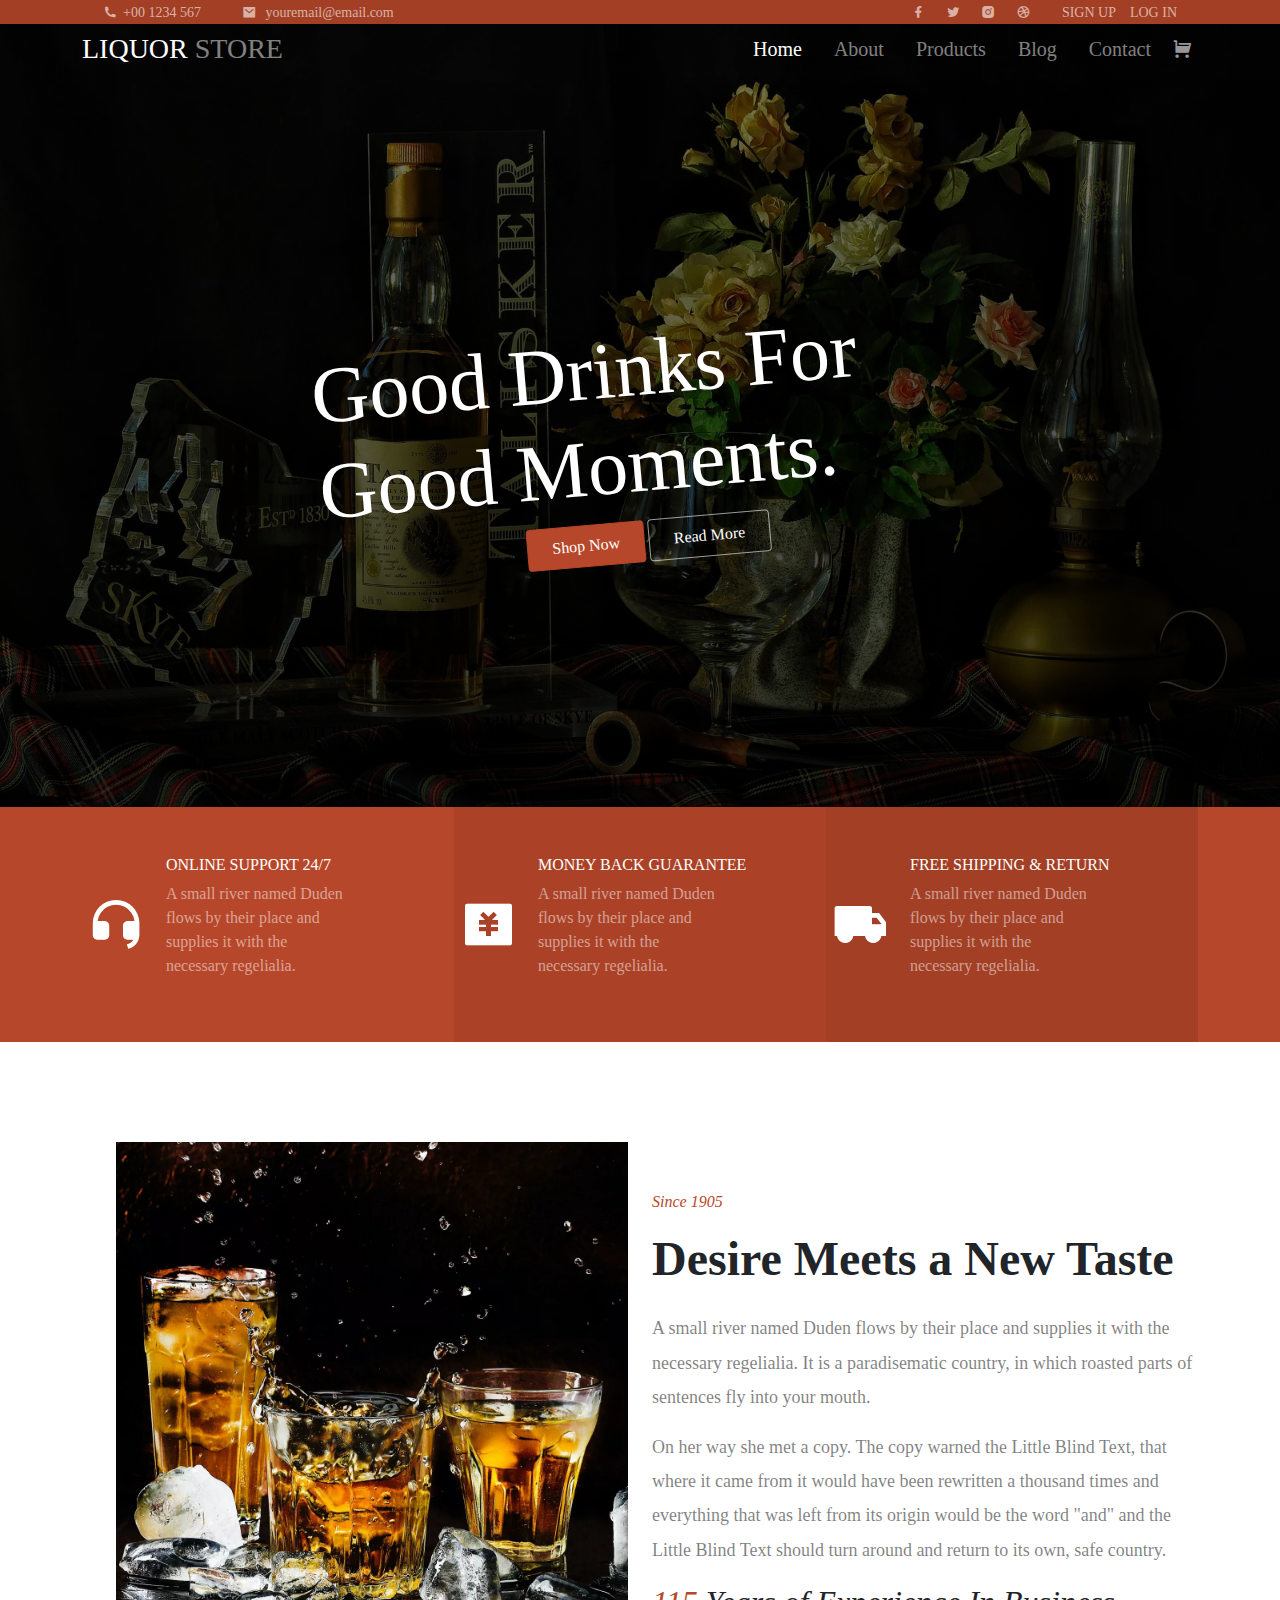
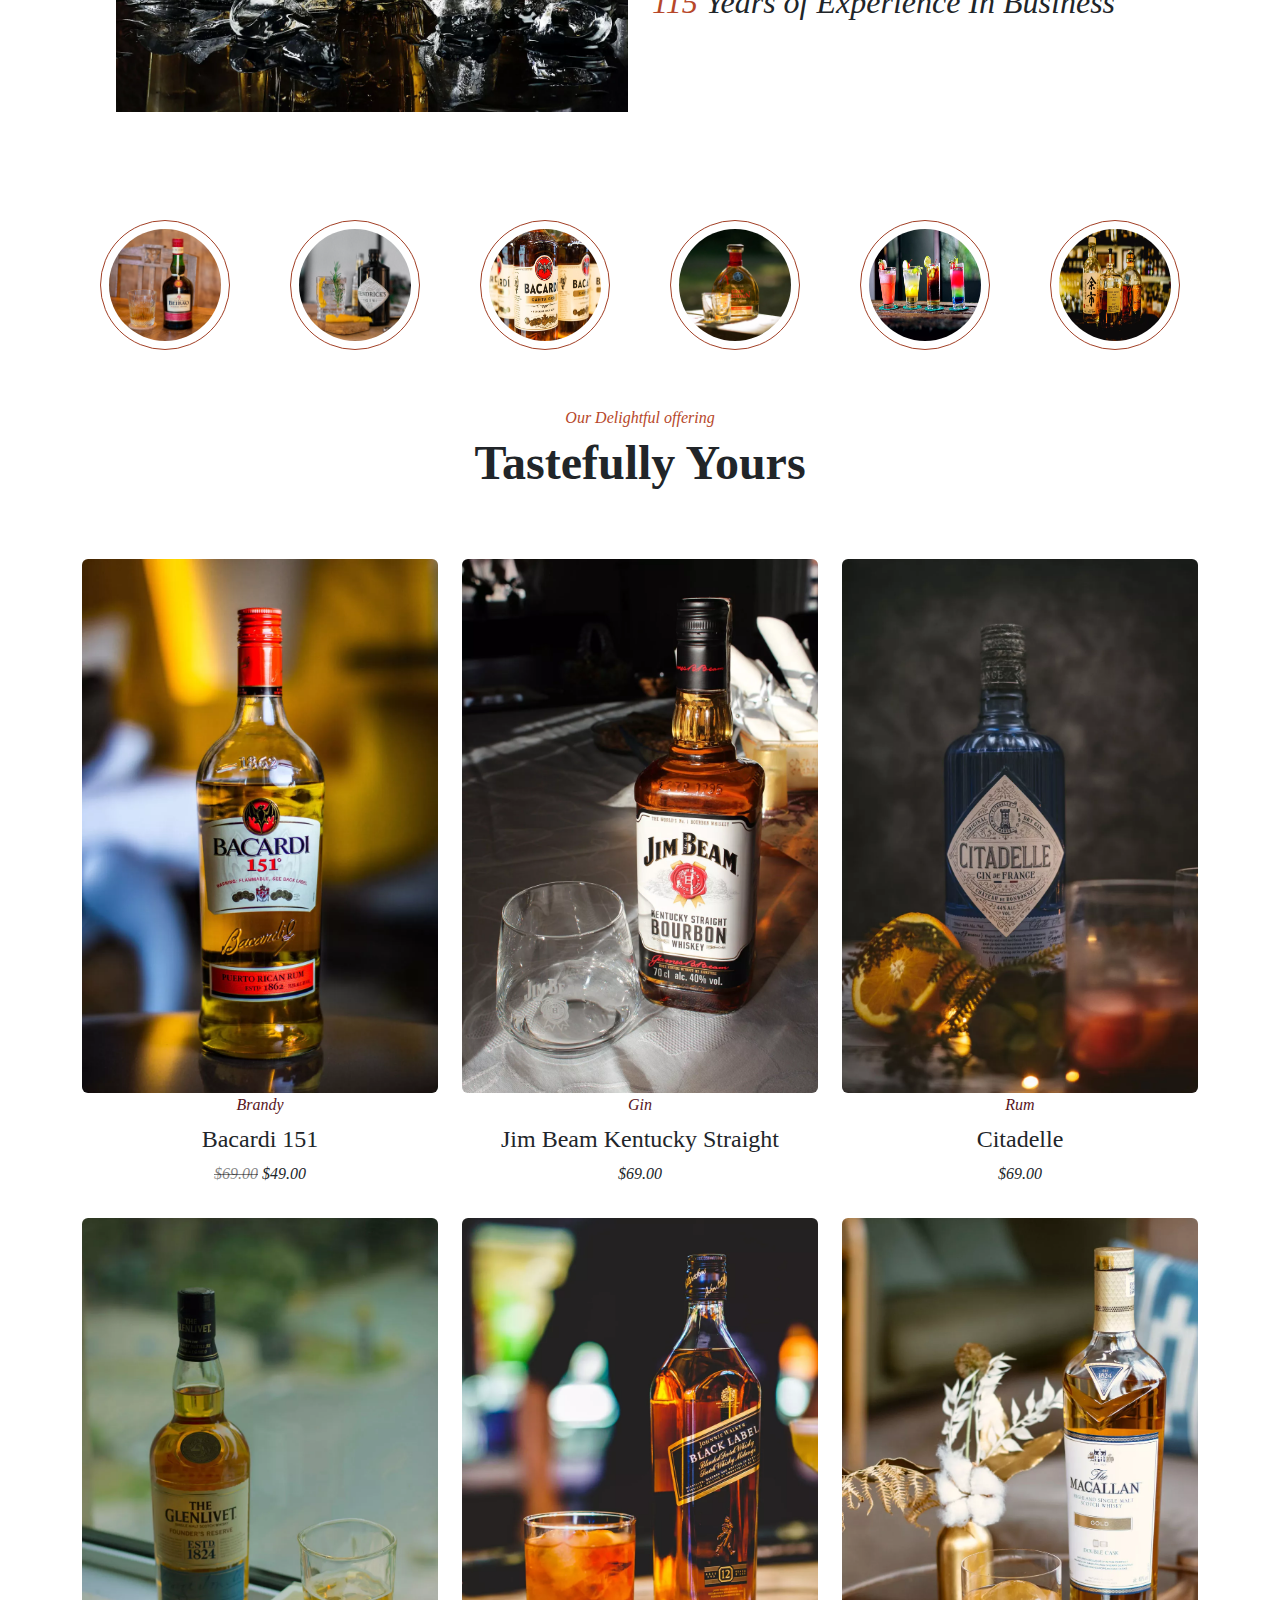
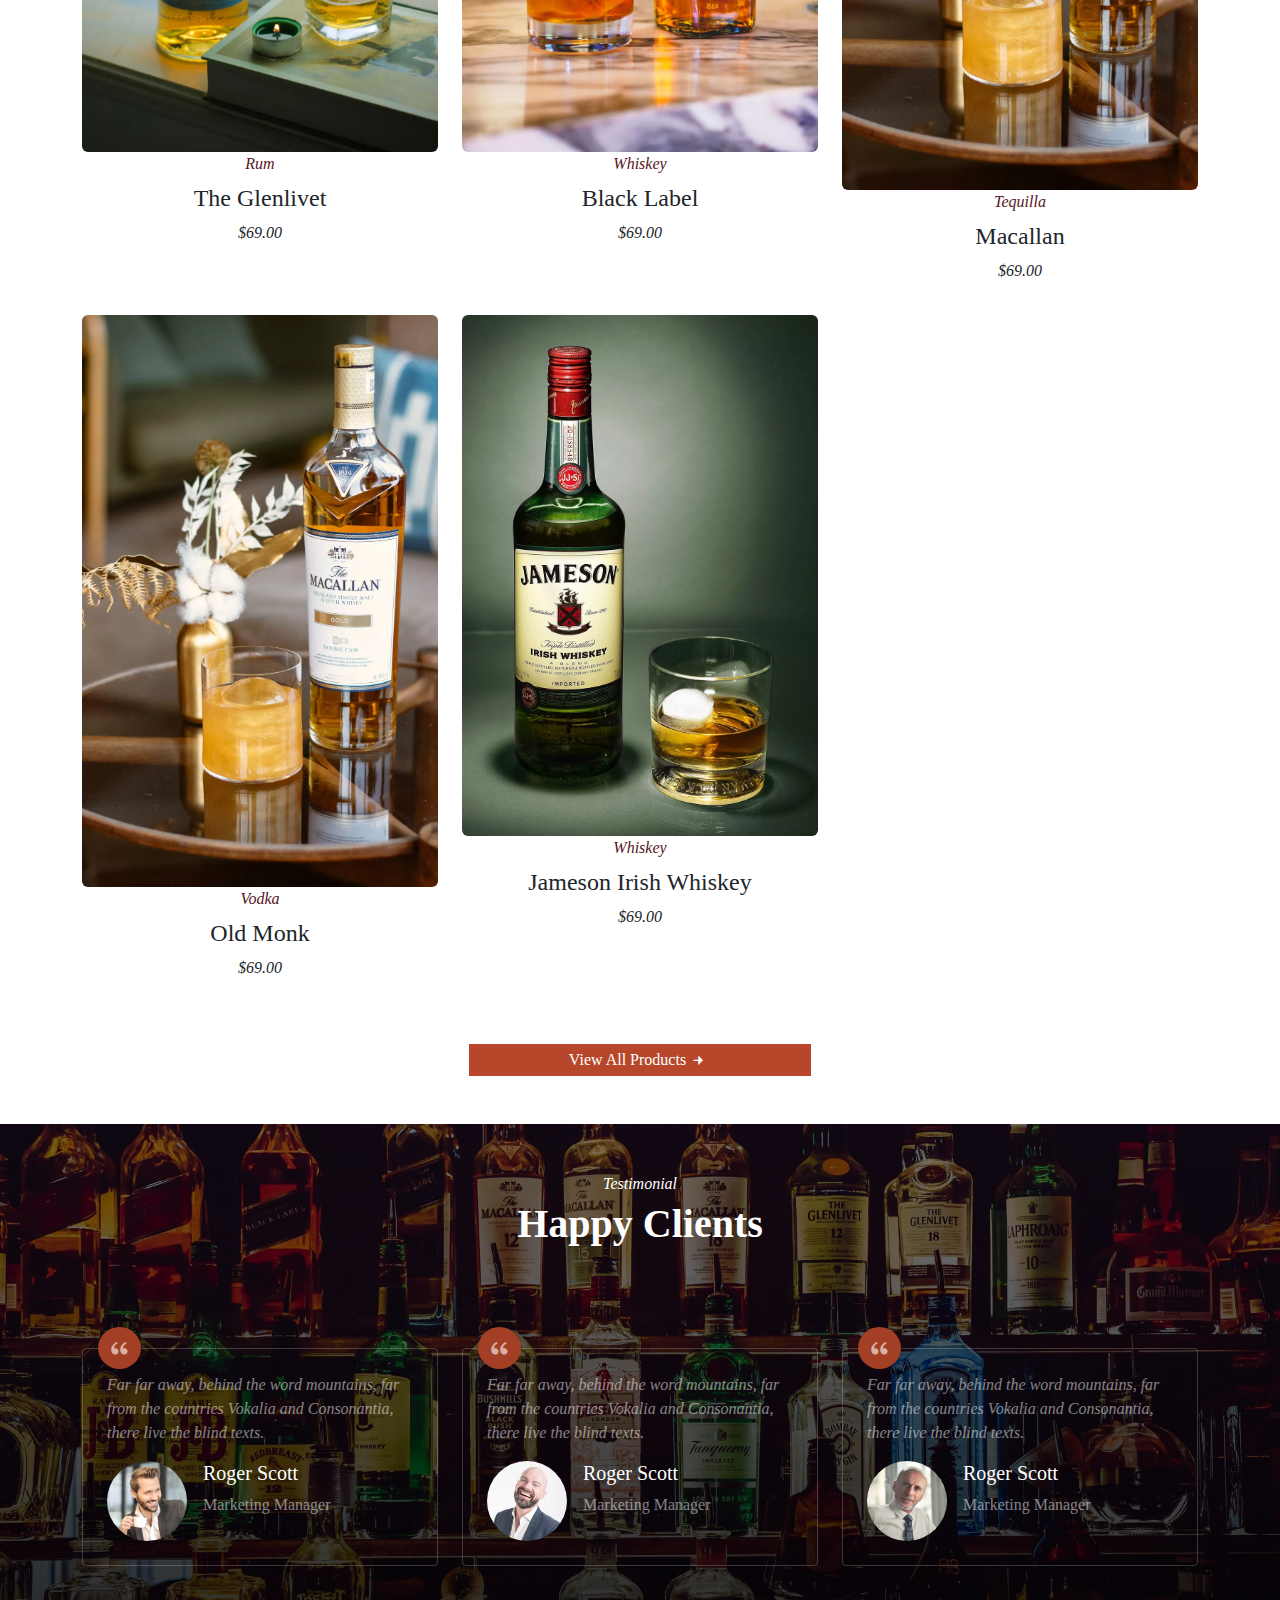
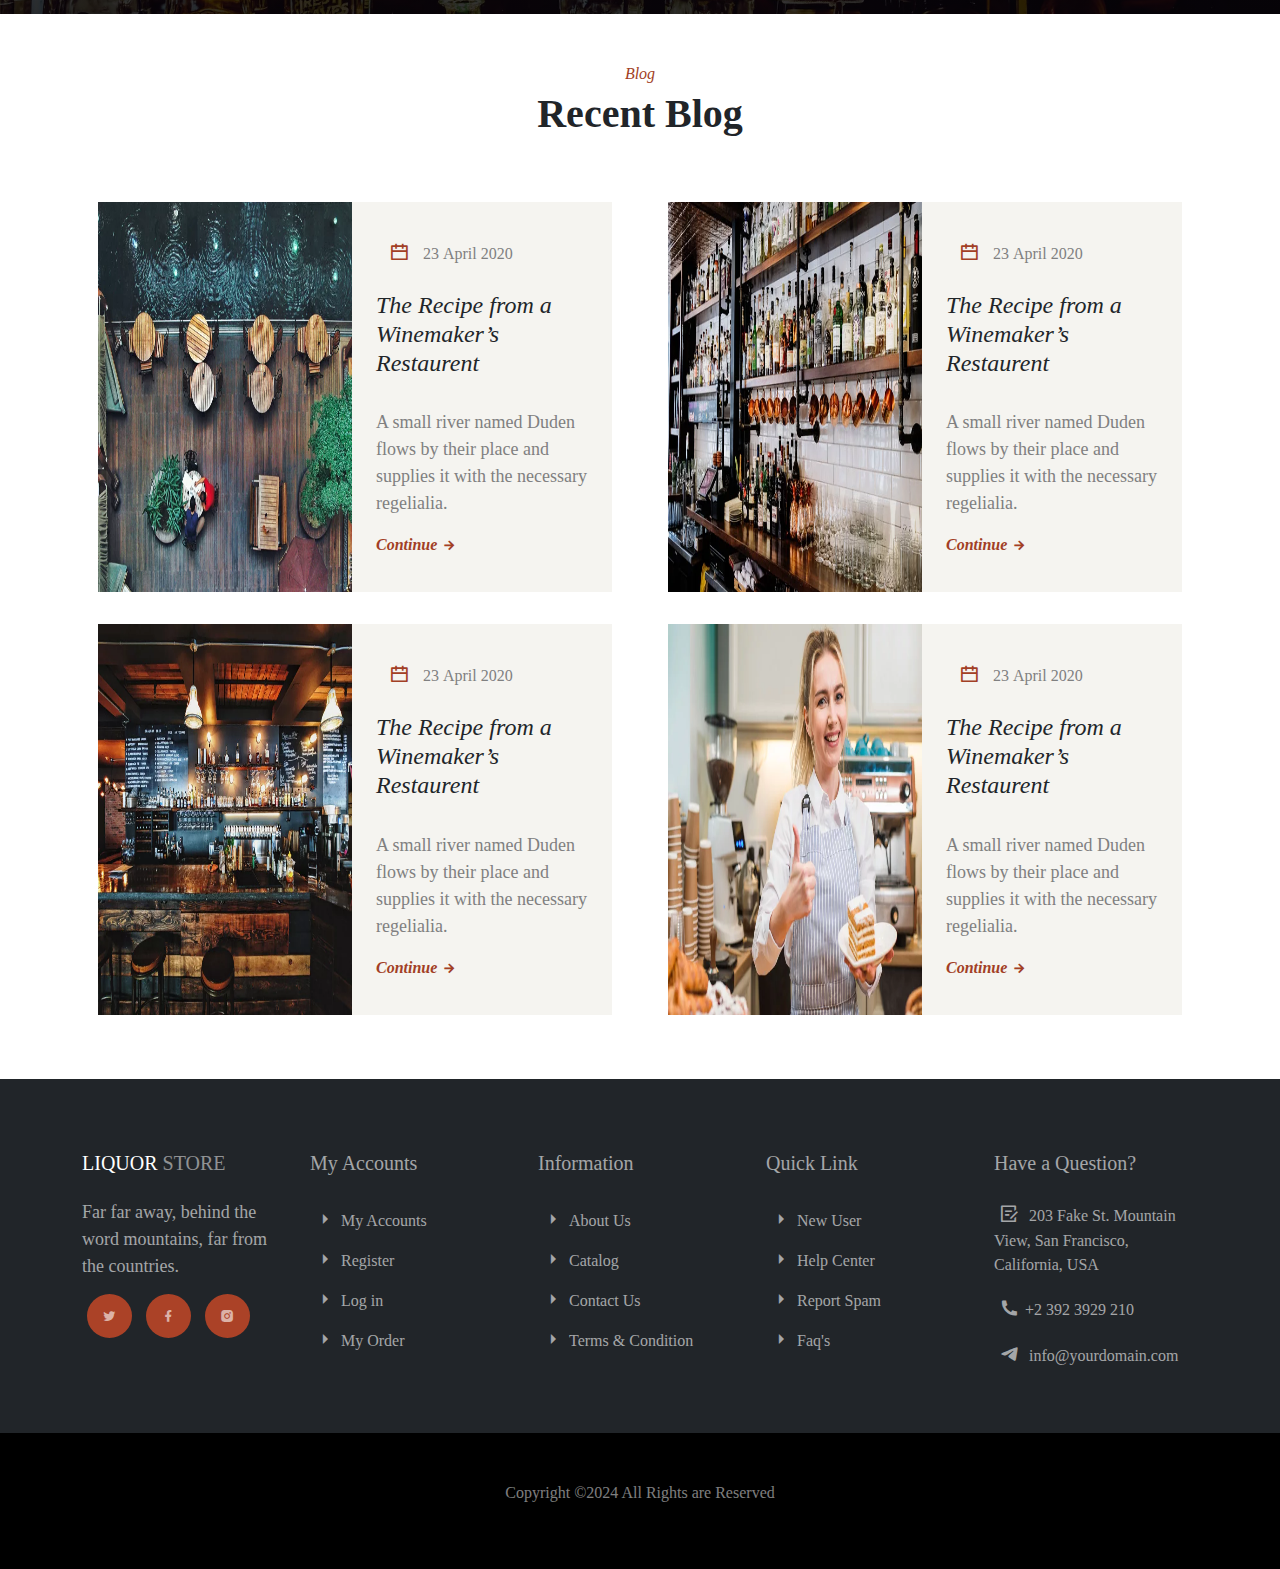
<file: index.html>
<!-- website link -->
<!-- https://preview.colorlib.com/theme/liquorstore/  -->

<!DOCTYPE html>
<html lang="en">

<head>
    <meta charset="UTF-8">
    <meta name="viewport" content="width=device-width, initial-scale=1.0">
    <title>Liquor</title>
    <!-- remix icons  -->
    <link rel="stylesheet" href="remix/fonts/remixicon.css" type="text/css">
    <!-- fonts css  -->
    <link rel="stylesheet" href="fonts/spectral/stylesheet.css" type="text/css">
    <!-- bootstrap css -->
    <link rel="stylesheet" href="css/bootstrap.min.css" type="text/css">
    <!-- main css  -->
    <link rel="stylesheet" href="css/style.css" type="text/css">
    <!-- max-width css -->
    <link rel="stylesheet" href="css/max-width.css" type="text/css">
</head>

<body>
    <header>
        <!-- topbar section  -->
        <div class="topbar">
            <div class="container">
                <div class="row">
                    <div class="col-md-12 col-lg-6">
                        <div class="topbar-content">
                            <a href="javascript:void(0)" class="mx-3"><span><i class="ri-phone-fill"></i></span>+00 1234
                                567</a>
                            <a href="javascript:void(0)" class="mx-3"><span><i class="ri-mail-fill"></i></span>
                                youremail@email.com</a>
                        </div>
                    </div>
                    <div class="col-md-12 col-lg-6">
                        <div class="social-media d-flex justify-content-end align-items-center">
                            <a href="javascript:void(0)"><i class="ri-facebook-fill"></i></a>
                            <a href="javascript:void(0)"><i class="ri-twitter-fill"></i></a>
                            <a href="javascript:void(0)"><i class="ri-instagram-fill"></i></a>
                            <a href="javascript:void(0)"><i class="ri-dribbble-line"></i></a>
                            <div class="registration mx-3">
                                <a href="javascript:void(0)">SIGN UP</a>
                                <a href="javascript:void(0)">LOG IN</a>
                            </div>
                        </div>
                    </div>
                </div>
            </div>
        </div>

        <!-- navigation section  -->
        <section class="navbar navbar-expand-lg">
            <div class="container">
                <div class="logo">
                    <h3 class="mb-0 text-white">LIQUOR <span class="text-white-50">STORE</span></h3>
                </div>
                <div class="navbar-toggler" data-bs-toggle="collapse" data-bs-target="#menu">
                    <a href="javascript:void(0)" class="navbar-toggler-icon"></a>
                </div>
                <div class="cart order-lg-2">
                    <a href="javascript:void(0)"><i class="ri-shopping-cart-fill fs-5"></i></a>
                </div>
                <nav class="collapse navbar-collapse" id="menu">
                    <ul class="navbar-nav ms-auto">
                        <li><a href="javascript:void(0)" class="text-white fs-5 mx-3">Home</a></li>
                        <li><a href="javascript:void(0)" class="text-white-50 fs-5 mx-3">About</a></li>
                        <li><a href="javascript:void(0)" class="text-white-50 fs-5 mx-3">Products</a></li>
                        <li><a href="javascript:void(0)" class="text-white-50 fs-5 mx-3">Blog</a></li>
                        <li><a href="javascript:void(0)" class="text-white-50 fs-5 mx-3">Contact</a></li>
                        
                    </ul>
                </nav>
            </div>
        </section>
    </header>
    <main>
        <!-- banner section  -->
        <seciton class="banner">
            <div class="container">
                <div class="banner-title d-flex align-items-center justify-content-center flex-column">
                    <h2 class="display-1 text-white">Good Drinks For Good Moments.</h2>
                    <div class="banner-btn">
                        <a href="javascript:void(0)" class="py-2 px-4 rounded-1 text-white special">Shop Now</a>
                        <a href="javascript:void(0)" class="py-2 px-4 rounded-1 text-white">Read More</a>
                    </div>
                </div>
            </div>
        </seciton>

        <!-- help section  -->
        <section class="help">
            <div class="container">
                <div class="row g-0">
                    <div class="col-lg-6 col-xl-4">
                        <div class="help-content d-flex align-items-center py-5">
                            <div class="icon"><i class="ri-customer-service-fill text-white display-4"></i></div>
                            <div class="text text-white px-3">
                                <h6>ONLINE SUPPORT 24/7</h6>
                                <P class="text-white-50">A small river named Duden flows by their place and supplies it
                                    with the necessary
                                    regelialia.</P>
                            </div>
                        </div>
                    </div>
                    <div class="col-lg-6 col-xl-4">
                        <div class="help-content d-flex align-items-center py-5 second">
                            <div class="icon"><i class="ri-money-cny-box-fill text-white display-4"></i></div>
                            <div class="text text-white px-3">
                                <h6>MONEY BACK GUARANTEE</h6>
                                <P class="text-white-50">A small river named Duden flows by their place and supplies it
                                    with the necessary
                                    regelialia.</P>
                            </div>
                        </div>
                    </div>
                    <div class="col-lg-6 col-xl-4">
                        <div class="help-content d-flex align-items-center py-5 third">
                            <div class="icon"><i class="ri-truck-fill text-white display-4"></i></div>
                            <div class="text text-white px-3">
                                <h6>FREE SHIPPING & RETURN</h6>
                                <P class="text-white-50">A small river named Duden flows by their place and supplies it
                                    with the necessary
                                    regelialia.</P>
                            </div>
                        </div>
                    </div>
                </div>
            </div>
        </section>

        <!-- about section  -->
        <section class="about py">
            <div class="container">
                <div class="row">
                    <div class="col-md-12 col-lg-6">
                        <div class="about-content d-flex justify-content-end">
                            <img src="images/about.jpg" alt="">
                        </div>
                    </div>
                    <div class="col-md-12 col-lg-6">
                        <div class="about-content py-5">
                            <span class="fst-italic">Since 1905</span>
                            <h2 class="display-5 fw-bold py-3">Desire Meets a New Taste</h2>
                            <p class="text-black-50">A small river named Duden flows by their place and supplies it with
                                the necessary regelialia. It is a paradisematic country, in which roasted parts of
                                sentences fly into your mouth.</p>
                            <p class="text-black-50">On her way she met a copy. The copy warned the Little Blind Text,
                                that where it came from it would have been rewritten a thousand times and everything
                                that was left from its origin would be the word "and" and the Little Blind Text should
                                turn around and return to its own, safe country.</p>
                            <h2 class="fst-italic"><span>115</span> Years of Experience In Business</h2>
                        </div>
                    </div>
                </div>
            </div>
        </section>

        <!-- info section  -->
        <section class="info">
            <div class="container">
                <div class="row">
                    <div class="col-md-6 col-lg-4 col-xl-2">
                        <div class="info-content  text-center m-2 position-relative">
                            <img src="images/kind-1.jpg" alt="" class="p-2">
                        </div>
                    </div>
                    <div class="col-md-6 col-lg-4 col-xl-2">
                        <div class="info-content position-relative text-center m-2">
                            <img src="images/kind-2.jpg" alt="" class="p-2">
                        </div>
                    </div>
                    <div class="col-md-6 col-lg-4 col-xl-2">
                        <div class="info-content position-relative text-center m-2">
                            <img src="images/kind-3.jpg" alt="" class="p-2">
                        </div>
                    </div>
                    <div class="col-md-6 col-lg-4 col-xl-2">
                        <div class="info-content position-relative text-center m-2">
                            <img src="images/kind-4.jpg" alt="" class="p-2">
                        </div>
                    </div>
                    <div class="col-md-6 col-lg-4 col-xl-2">
                        <div class="info-content position-relative text-center m-2">
                            <img src="images/kind-5.jpg" alt="" class="p-2">
                        </div>
                    </div>
                    <div class="col-md-6 col-lg-4 col-xl-2">
                        <div class="info-content position-relative text-center m-2">
                            <img src="images/kind-6.jpg" alt="" class="p-2">
                        </div>
                    </div>
                </div>
            </div>
        </section>

        <!-- selling section  -->
        <secion class="selling">
            <div class="container">
                <div class="selling-title text-center py-5">
                    <span class="fst-italic">Our Delightful offering</span>
                    <h2 class="display-5 fw-semibold my-1">Tastefully Yours</h2>
                </div>
                <div class="row">
                    <div class="col-md-6 col-lg-4 col-xxl-3">
                        <div class="selling-content text-center my-3">
                            <div class="selling-image position-relative"><img src="images/prod-1.jpg" alt="" class="rounded-2 h-100 w-100">
                                <div class="icons position-absolute top-50 start-50 translate-middle z-2">
                                    <a href="javascript:void(0)"><i class="ri-shopping-cart-line"></i></a>
                                    <a href="javascript:void(0)"><i class="ri-heart-line"></i></a>
                                    <a href="javascript:void(0)"><i class="ri-eye-line"></i></a>
                                </div>
                            </div>
                            <span class="fst-italic text-danger-emphasis">Brandy</span>
                            <h4 class="fw-medium m-2">Bacardi 151</h4>
                            <div class="price fst-italic">
                                <span class="text-black-50"><del>$69.00</del></span>
                                <span>$49.00</span>
                            </div>
                        </div>
                    </div>
                    <div class="col-md-6 col-lg-4 col-xxl-3">
                        <div class="selling-content text-center my-3">
                            <div class="selling-image position-relative"><img src="images/prod-2.jpg" alt="" class="rounded-2 h-100 w-100">
                                <div class="icons position-absolute top-50 start-50 translate-middle z-2">
                                    <a href="javascript:void(0)"><i class="ri-shopping-cart-line"></i></a>
                                    <a href="javascript:void(0)"><i class="ri-heart-line"></i></a>
                                    <a href="javascript:void(0)"><i class="ri-eye-line"></i></a>
                                </div>
                            </div>
                            <span class="fst-italic text-danger-emphasis">Gin</span>
                            <h4 class="fw-medium m-2">Jim Beam Kentucky Straight</h4>
                            <div class="price fst-italic">
                                <!-- <span class="text-black-50"><del>$69.00</del></span> -->
                                <span>$69.00</span>
                            </div>

                        </div>
                    </div>
                    <div class="col-md-6 col-lg-4 col-xxl-3">
                        <div class="selling-content text-center my-3">
                            <div class="selling-image position-relative"><img src="images/prod-3.jpg" alt="" class="rounded-2 h-100 w-100">
                                <div class="icons position-absolute top-50 start-50 translate-middle z-2">
                                    <a href="javascript:void(0)"><i class="ri-shopping-cart-line"></i></a>
                                    <a href="javascript:void(0)"><i class="ri-heart-line"></i></a>
                                    <a href="javascript:void(0)"><i class="ri-eye-line"></i></a>
                                </div>
                            </div>
                            <span class="fst-italic text-danger-emphasis">Rum</span>
                            <h4 class="fw-medium m-2">Citadelle</h4>
                            <div class="price fst-italic">
                                <!-- <span class="text-black-50"><del>$69.00</del></span> -->
                                <span>$69.00</span>
                            </div>

                        </div>
                    </div>
                    <div class="col-md-6 col-lg-4 col-xxl-3">
                        <div class="selling-content text-center my-3">
                            <div class="selling-image position-relative"><img src="images/prod-4.jpg" alt="" class="rounded-2 h-100 w-100">
                                <div class="icons position-absolute top-50 start-50 translate-middle z-2">
                                    <a href="javascript:void(0)"><i class="ri-shopping-cart-line"></i></a>
                                    <a href="javascript:void(0)"><i class="ri-heart-line"></i></a>
                                    <a href="javascript:void(0)"><i class="ri-eye-line"></i></a>
                                </div>
                            </div>
                            <span class="fst-italic text-danger-emphasis">Rum</span>
                            <h4 class="fw-medium m-2">The Glenlivet</h4>
                            <div class="price fst-italic">
                                <!-- <span class="text-black-50"><del>$69.00</del></span> -->
                                <span>$69.00</span>
                            </div>

                        </div>
                    </div>
                    <div class="col-md-6 col-lg-4 col-xxl-3">
                        <div class="selling-content text-center my-3">
                            <div class="selling-image position-relative"><img src="images/prod-5.jpg" alt="" class="rounded-2 h-100 w-100">
                                <div class="icons position-absolute top-50 start-50 translate-middle z-2">
                                    <a href="javascript:void(0)"><i class="ri-shopping-cart-line"></i></a>
                                    <a href="javascript:void(0)"><i class="ri-heart-line"></i></a>
                                    <a href="javascript:void(0)"><i class="ri-eye-line"></i></a>
                                </div>
                            </div>
                            <span class="fst-italic text-danger-emphasis">Whiskey</span>
                            <h4 class="fw-medium m-2">Black Label</h4>
                            <div class="price fst-italic">
                                <!-- <span class="text-black-50"><del>$69.00</del></span> -->
                                <span>$69.00</span>
                            </div>

                        </div>
                    </div>
                    <div class="col-md-6 col-lg-4 col-xxl-3">
                        <div class="selling-content text-center my-3">
                            <div class="selling-image position-relative"><img src="images/prod-6.jpg" alt="" class="rounded-2 h-100 w-100">
                                <div class="icons position-absolute top-50 start-50 translate-middle z-2">
                                    <a href="javascript:void(0)"><i class="ri-shopping-cart-line"></i></a>
                                    <a href="javascript:void(0)"><i class="ri-heart-line"></i></a>
                                    <a href="javascript:void(0)"><i class="ri-eye-line"></i></a>
                                </div>
                            </div>
                            <span class="fst-italic text-danger-emphasis">Tequilla</span>
                            <h4 class="fw-medium m-2">Macallan</h4>
                            <div class="price fst-italic">
                                <!-- <span class="text-black-50"><del>$69.00</del></span> -->
                                <span>$69.00</span>
                            </div>

                        </div>
                    </div>
                    <div class="col-md-6 col-lg-4 col-xxl-3">
                        <div class="selling-content text-center my-3">
                            <div class="selling-image position-relative"><img src="images/prod-7.jpg" alt="" class="rounded-2 h-100 w-100">
                                <div class="icons position-absolute top-50 start-50 translate-middle z-2">
                                    <a href="javascript:void(0)"><i class="ri-shopping-cart-line"></i></a>
                                    <a href="javascript:void(0)"><i class="ri-heart-line"></i></a>
                                    <a href="javascript:void(0)"><i class="ri-eye-line"></i></a>
                                </div>
                            </div>
                            <span class="fst-italic text-danger-emphasis">Vodka</span>
                            <h4 class="fw-medium m-2">Old Monk</h4>
                            <div class="price fst-italic">
                                <!-- <span class="text-black-50"><del>$69.00</del></span> -->
                                <span>$69.00</span>
                            </div>

                        </div>
                    </div>
                    <div class="col-md-6 col-lg-4 col-xxl-3">
                        <div class="selling-content text-center my-3">
                            <div class="selling-image position-relative"><img src="images/prod-8.jpg" alt="" class="rounded-2 h-100 w-100">
                                <div class="icons position-absolute top-50 start-50 translate-middle z-2">
                                    <a href="javascript:void(0)"><i class="ri-shopping-cart-line"></i></a>
                                    <a href="javascript:void(0)"><i class="ri-heart-line"></i></a>
                                    <a href="javascript:void(0)"><i class="ri-eye-line"></i></a>
                                </div>
                            </div>
                            <span class="fst-italic text-danger-emphasis">Whiskey</span>
                            <h4 class="fw-medium m-2">Jameson Irish Whiskey</h4>
                            <div class="price fst-italic">
                                <!-- <span class="text-black-50"><del>$69.00</del></span> -->
                                <span>$69.00</span>
                            </div>
                        </div>
                    </div>
                </div>
                <div class="selling-btn text-center my-5">
                    <a href="javascript:void(0)" class="py-1 text-white">View All Products<i class="ri-arrow-right-fill text-white"></i></a>
                </div>
            </div>
        </secion>

        <!-- testimonial section  -->
        <section class="testimonial position-relative">
            <div class="container">
                <div class="testimonial-title text-center text-white py-5">
                    <span class="fst-italic">Testimonial</span>
                    <h2 class="display-6 my-1 fw-bold">Happy Clients</h2>
                </div>
                <div class="row">
                    <div class="col-md-6 col-lg-4">
                        <div class="testimonial-content my-5 p-4 position-relative rounded-1">
                            <p class="fst-italic text-white-50">Far far away, behind the word mountains, far from the countries Vokalia and Consonantia, there live the blind texts.</p>
                            <div class="d-flex">
                                <img src="images/person_1.jpg" alt="" height="80px" width="80px" class="rounded-circle">
                                <div class="identity ps-3">
                                    <h5 class="text-white">Roger Scott</h5>
                                    <p class="text-white-50">Marketing Manager</p>
                                </div>
                            </div>
                            <div class="quote position-absolute">
                                <i class="ri-double-quotes-l"></i>
                            </div>
                        </div>
                    </div>
                    <div class="col-md-6 col-lg-4">
                        <div class="testimonial-content my-5 p-4 position-relative rounded-1 second">
                            <p class="fst-italic text-white-50">Far far away, behind the word mountains, far from the countries Vokalia and Consonantia, there live the blind texts.</p>
                            <div class="d-flex">
                                <img src="images/person_2.jpg" alt="" height="80px" width="80px" class="rounded-circle">
                                <div class="identity ps-3">
                                    <h5 class="text-white">Roger Scott</h5>
                                    <p class="text-white-50">Marketing Manager</p>
                                </div>
                            </div>
                            <div class="quote position-absolute">
                                <i class="ri-double-quotes-l"></i>
                            </div>
                        </div>
                    </div>
                    <div class="col-md-6 col-lg-4">
                        <div class="testimonial-content my-5 p-4 position-relative rounded-1 third">
                            <p class="fst-italic text-white-50">Far far away, behind the word mountains, far from the countries Vokalia and Consonantia, there live the blind texts.</p>
                            <div class="d-flex">
                                <img src="images/person_3.jpg" alt="" height="80px" width="80px" class="rounded-circle">
                                <div class="identity ps-3">
                                    <h5 class="text-white">Roger Scott</h5>
                                    <p class="text-white-50">Marketing Manager</p>
                                </div>
                            </div>
                            <div class="quote position-absolute">
                                <i class="ri-double-quotes-l"></i>
                            </div>
                        </div>
                    </div>
                </div>
            </div>
        </section>

        <!-- blog section  -->
        <section class="blog py-5">
            <div class="container">
                <div class="blog-title text-center mb-5">
                    <span class="fst-italic">Blog</span>
                    <h2 class="fw-bold display-6 my-1">Recent Blog</h2>
                </div>
                <div class="row">
                    <div class="col-lg-6">
                        <div class="blog-content d-flex m-3">
                            <a href="javascript:void(0)"><img src="images/image_1.jpg" alt=""></a>
                            <div class="blog-details px-4">
                                <span><i class="ri-calendar-line px-2 fs-5"></i>23 April 2020</span>
                                <h4 class="fst-italic py-4">The Recipe from a Winemaker’s Restaurent</h4>
                                <p class="fw-lighter lead">A small river named Duden flows by their place and supplies it with the necessary regelialia.</p>
                                <a href="javascript:void(0)" class="fst-italic fw-bold">Continue<i class="ri-arrow-right-line"></i></a>
                            </div>
                        </div>
                    </div>
                    <div class="col-lg-6">
                        <div class="blog-content d-flex m-3">
                            <a href="javascript:void(0)"><img src="images/image_2.jpg" alt=""></a>
                            <div class="blog-details px-4">
                                <span><i class="ri-calendar-line px-2 fs-5"></i>23 April 2020</span>
                                <h4 class="fst-italic py-4">The Recipe from a Winemaker’s Restaurent</h4>
                                <p class="fw-lighter lead">A small river named Duden flows by their place and supplies it with the necessary regelialia.</p>
                                <a href="javascript:void(0)" class="fst-italic fw-bold">Continue<i class="ri-arrow-right-line"></i></a>
                            </div>
                        </div>
                    </div>
                    <div class="col-lg-6">
                        <div class="blog-content d-flex m-3">
                            <a href="javascript:void(0)"><img src="images/image_3.jpg" alt=""></a>
                            <div class="blog-details px-4">
                                <span><i class="ri-calendar-line px-2 fs-5"></i>23 April 2020</span>
                                <h4 class="fst-italic py-4">The Recipe from a Winemaker’s Restaurent</h4>
                                <p class="fw-lighter lead">A small river named Duden flows by their place and supplies it with the necessary regelialia.</p>
                                <a href="javascript:void(0)" class="fst-italic fw-bold">Continue<i class="ri-arrow-right-line"></i></a>
                            </div>
                        </div>
                    </div>
                    <div class="col-lg-6">
                        <div class="blog-content d-flex m-3">
                            <a href="javascript:void(0)"><img src="images/image_4.jpg" alt=""></a>
                            <div class="blog-details px-4">
                                <span><i class="ri-calendar-line px-2 fs-5"></i>23 April 2020</span>
                                <h4 class="fst-italic py-4">The Recipe from a Winemaker’s Restaurent</h4>
                                <p class="fw-lighter lead">A small river named Duden flows by their place and supplies it with the necessary regelialia.</p>
                                <a href="javascript:void(0)" class="fst-italic fw-bold">Continue<i class="ri-arrow-right-line"></i></a>
                            </div>
                        </div>
                    </div>
                </div>
            </div>
        </section>
    </main>


    <footer class="bg-black">
        <!-- footer section  -->
        <section class="footer py-5 bg-dark">
            <div class="container">
                <div class="footer-content">
                    <div class="row">
                        <div class="w-5 w-lg-4 w-md-3 w-sm-2 w-xs-1">
                            <div class="footer-address text-white">
                                <h5 class="my-4">LIQUOR <span class="text-white-50">STORE</span></h5>
                                <p>Far far away, behind the word mountains, far from the countries.</p>
                                <div class="icons my-4">
                                    <i class="ri-twitter-fill"></i>
                                    <i class="ri-facebook-fill"></i>
                                    <i class="ri-instagram-fill"></i>
                                </div>
                            </div>
                        </div>
                        <div class="w-5 w-lg-4 w-md-3 w-sm-2 w-xs-1">
                            <div class="footer-account">
                                <h5 class="my-4">My Accounts</h5>
                            <ul class="ps-0">
                                <li><a href="javascript:void(0)"><i class="ri-arrow-right-s-fill"></i>My Accounts</a></li>
                                <li><a href="javascript:void(0)"><i class="ri-arrow-right-s-fill"></i>Register</a></li>
                                <li><a href="javascript:void(0)"><i class="ri-arrow-right-s-fill"></i>Log in</a></li>
                                <li><a href="javascript:void(0)"><i class="ri-arrow-right-s-fill"></i>My Order</a></li>
                            </ul>
                            </div>
                        </div>
                        <div class="w-5 w-lg-4 w-md-3 w-sm-2 w-xs-1">
                            <div class="footer-account">
                                <h5 class="my-4">Information</h5>
                            <ul class="ps-0">
                                <li><a href="javascript:void(0)"><i class="ri-arrow-right-s-fill"></i>About Us</a></li>
                                <li><a href="javascript:void(0)"><i class="ri-arrow-right-s-fill"></i>Catalog</a></li>
                                <li><a href="javascript:void(0)"><i class="ri-arrow-right-s-fill"></i>Contact Us</a></li>
                                <li><a href="javascript:void(0)"><i class="ri-arrow-right-s-fill"></i>Terms & Condition</a></li>
                            </ul>
                            </div>
                        </div>
                        <div class="w-5 w-lg-4 w-md-3 w-sm-2 w-xs-1">
                            <div class="footer-account">
                                <h5 class="my-4">Quick Link</h5>
                            <ul class="ps-0">
                                <li><a href="javascript:void(0)"><i class="ri-arrow-right-s-fill"></i>New User
                                </a></li>
                                <li><a href="javascript:void(0)"><i class="ri-arrow-right-s-fill"></i>Help Center</a></li>
                                <li><a href="javascript:void(0)"><i class="ri-arrow-right-s-fill"></i>Report Spam</a></li>
                                <li><a href="javascript:void(0)"><i class="ri-arrow-right-s-fill"></i>Faq's</a></li>
                            </ul>
                            </div>
                        </div>
                        <div class="w-5 w-lg-4 w-md-3 w-sm-2 w-xs-1">
                            <div class="footer-question">
                                <h5 class="my-4">Have a Question?</h5>
                                <p class="address"><i class="ri-draft-line"></i>	203 Fake St. Mountain View, San Francisco, California, USA</p>
                                <p class="number"><i class="ri-phone-fill"></i>+2 392 3929 210</p>
                                <p class="mail"><i class="ri-telegram-2-fill"></i>	info@yourdomain.com</p>
                            </div>
                        </div>
                    </div>
                </div>
            </div>
        </section>

        <!-- copyright section  -->
        <section class="copyright py-5 bg-black">
            <div class="container">
                <div class="copyright-title text-white-50 text-center">
                    <p>Copyright &copy;2024 All Rights are Reserved</p>
                </div>
            </div>
        </section>
    </footer>



    <!-- bootstrap cdn -->
    <script src="js/bootstrap.bundle.min.js" type="text/javascript"></script>
</body>

</html>
</file>
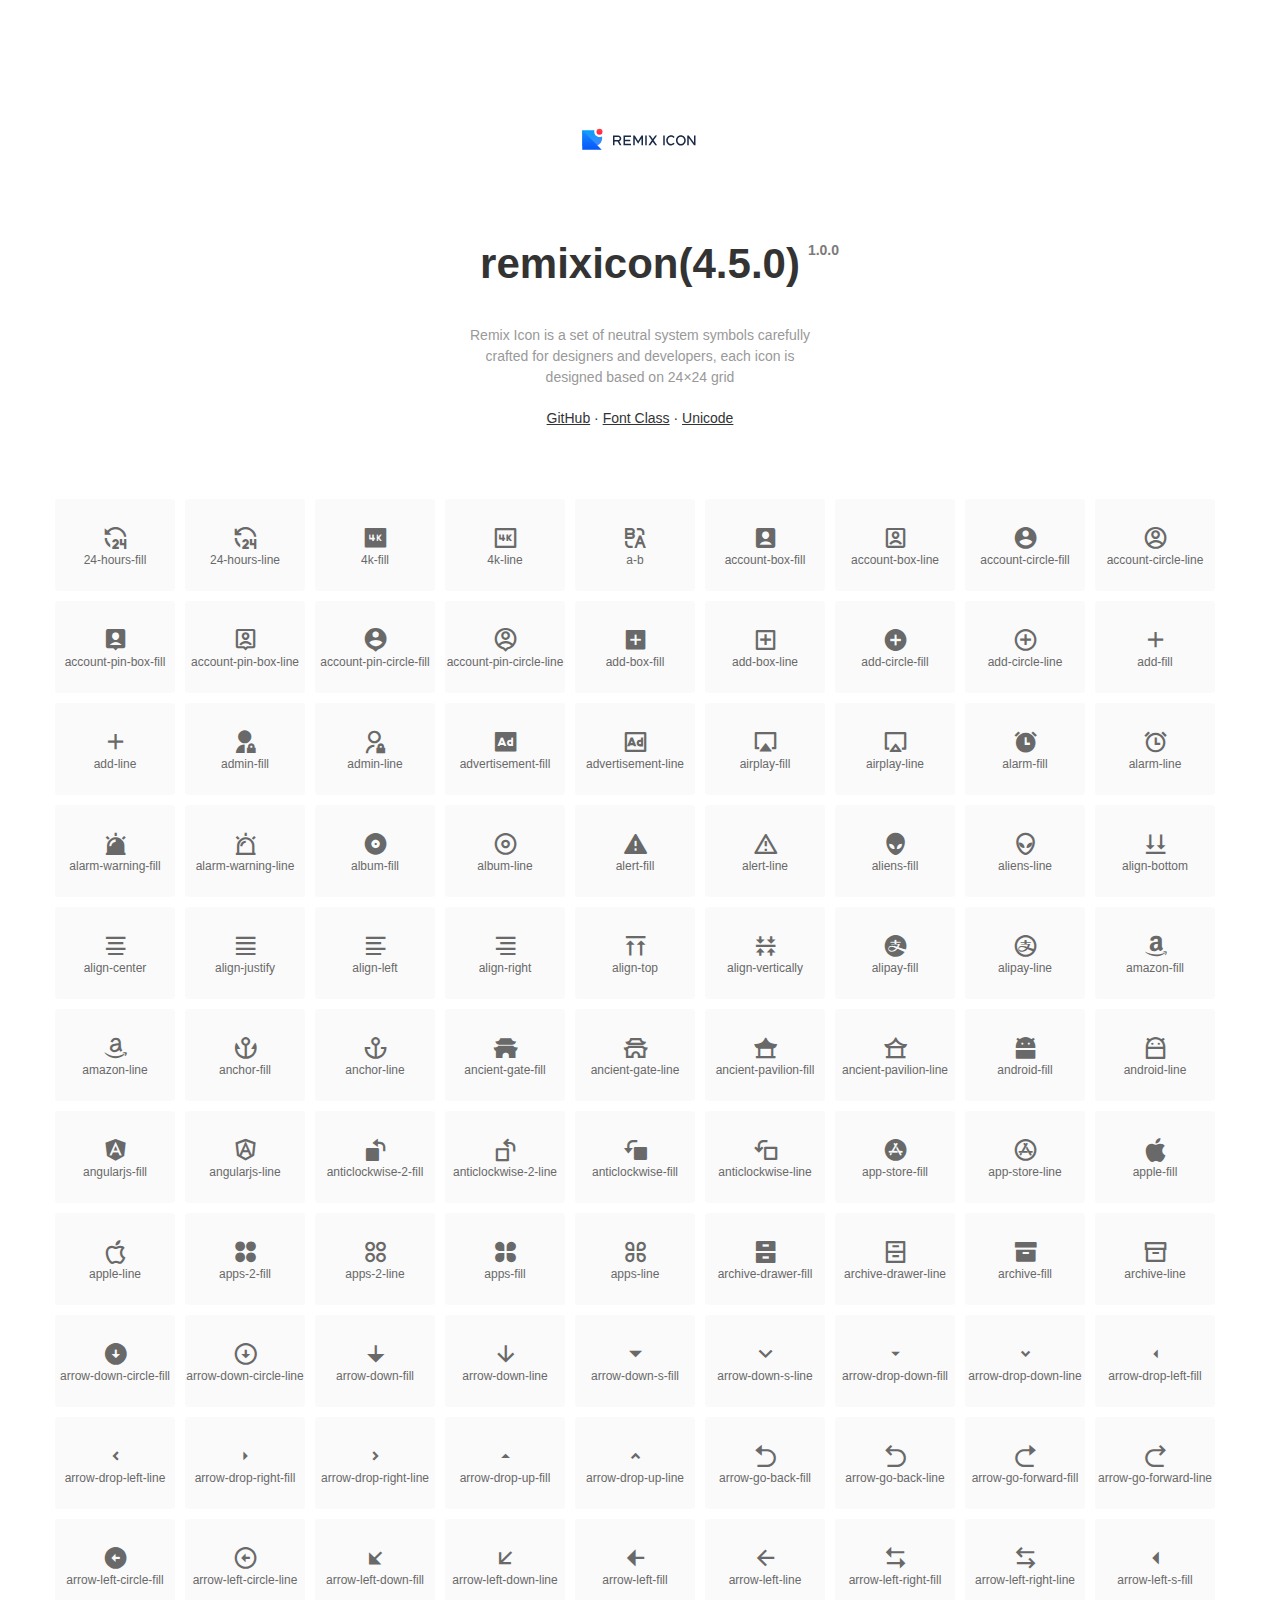
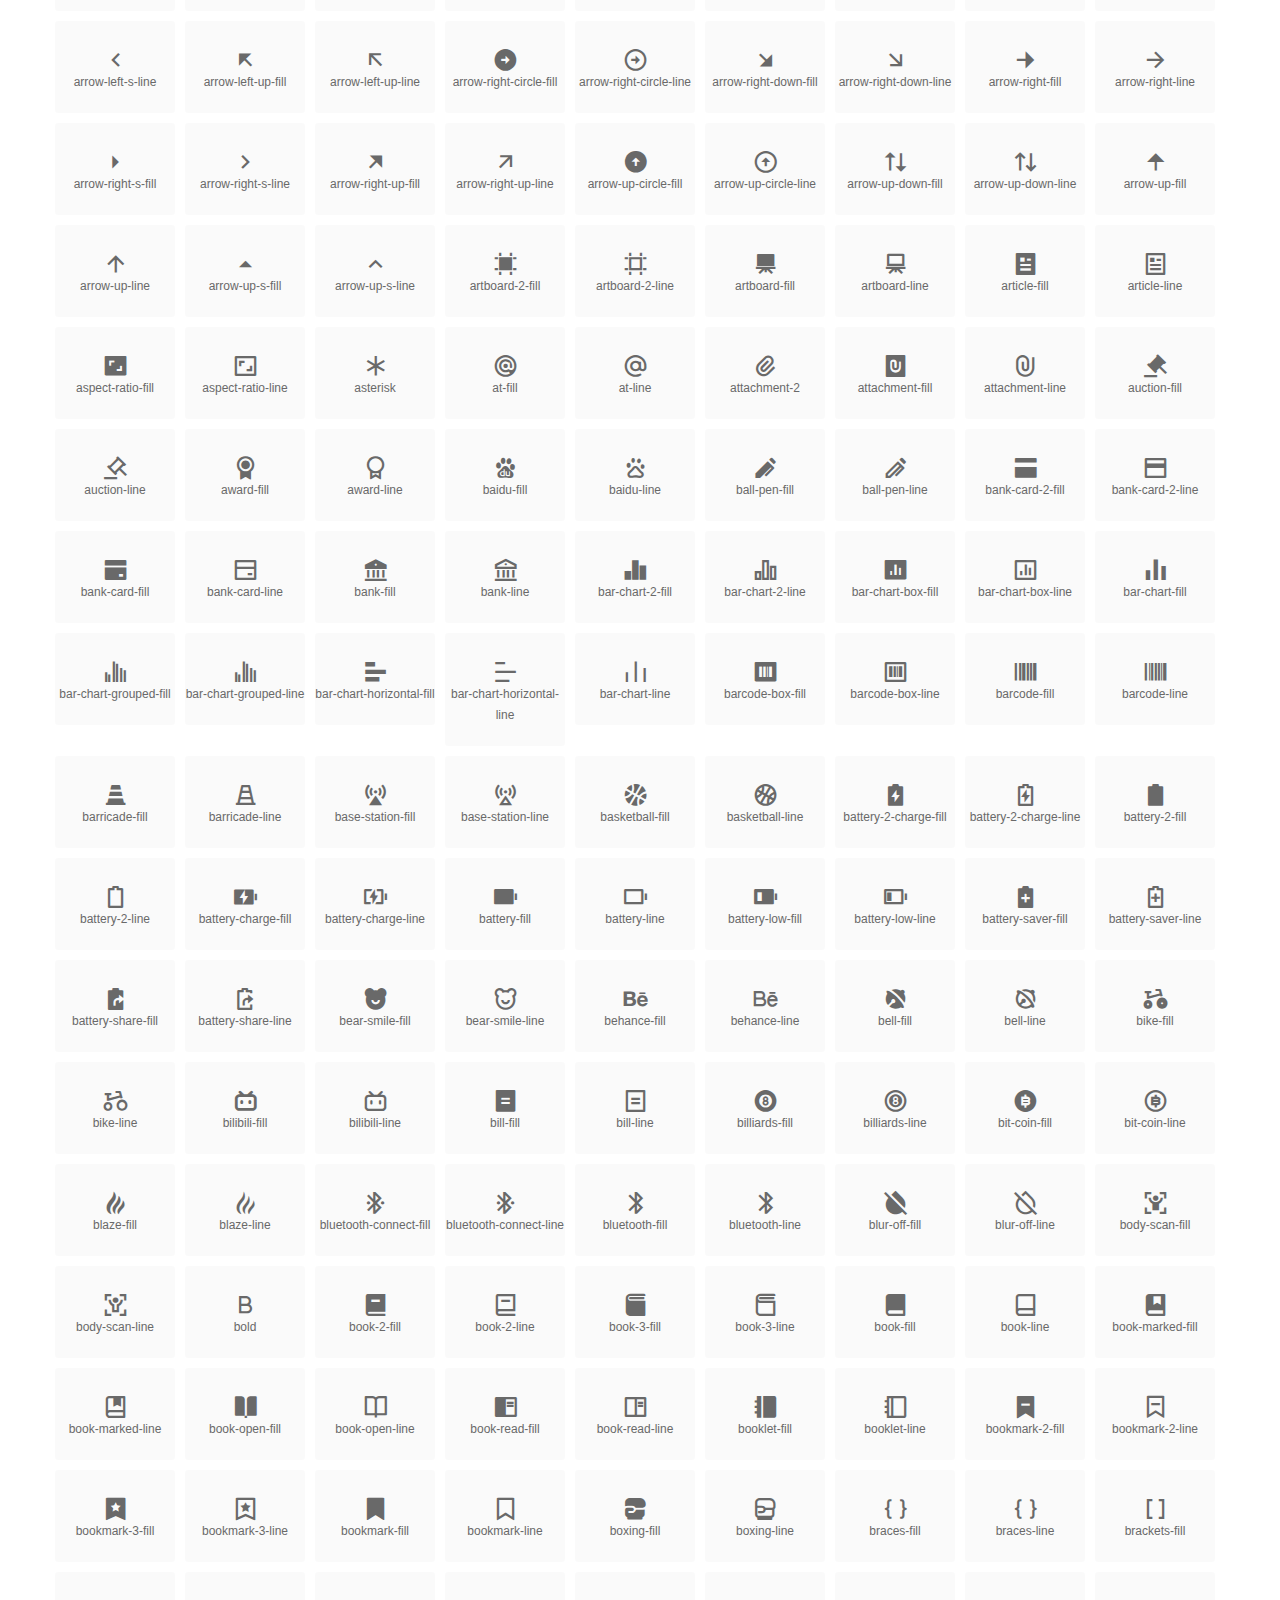
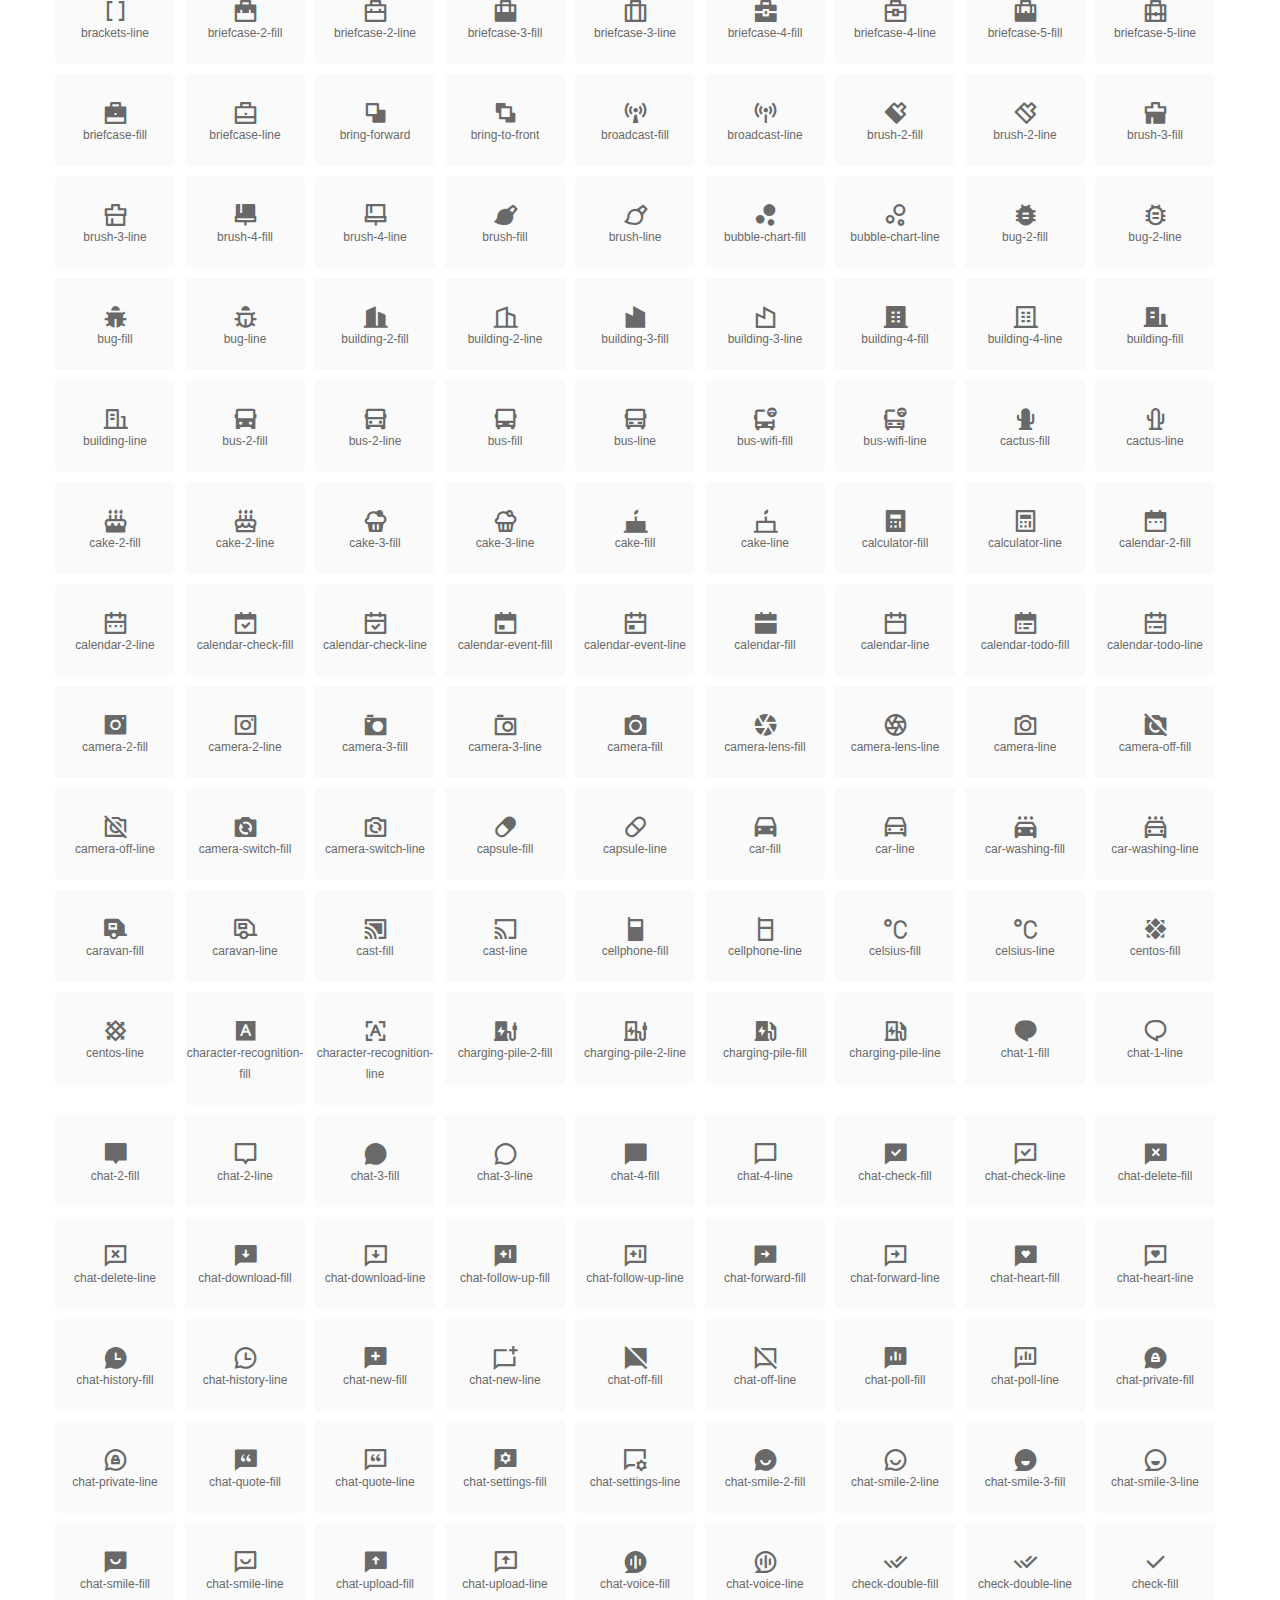
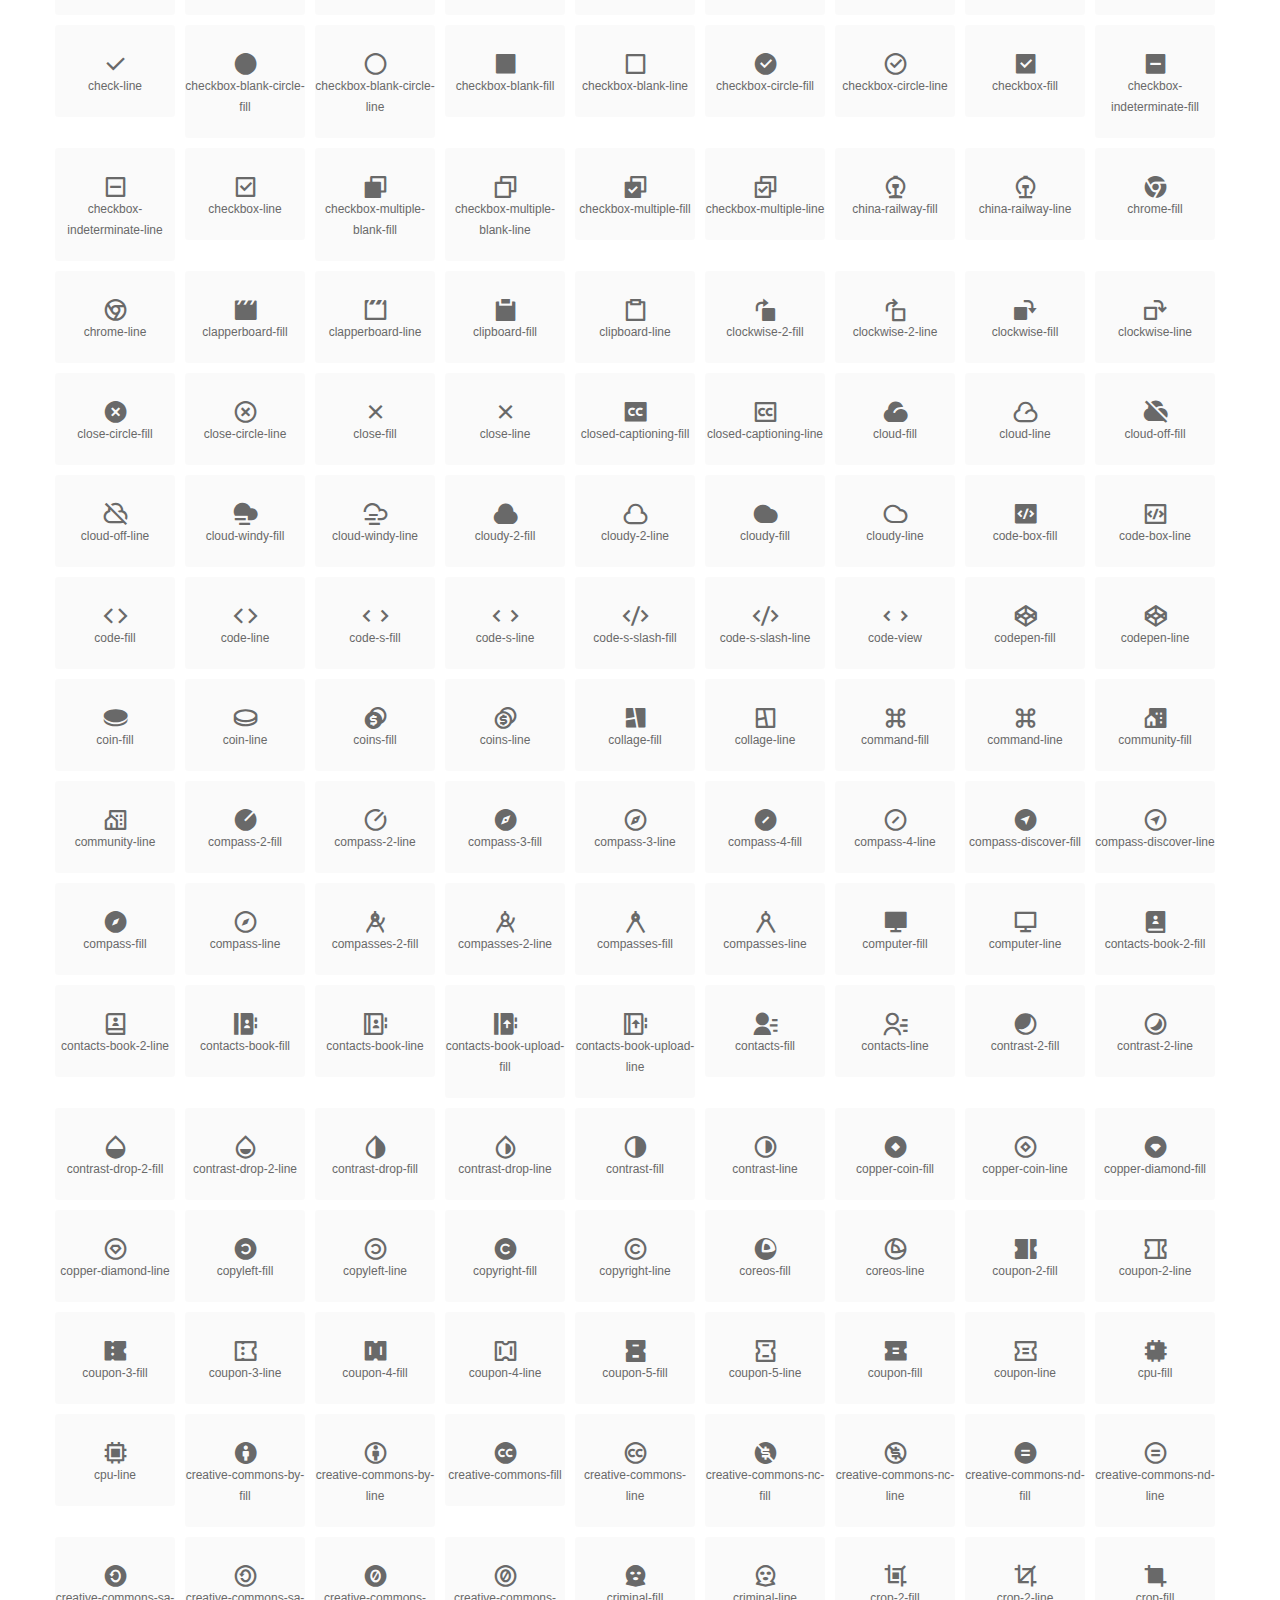
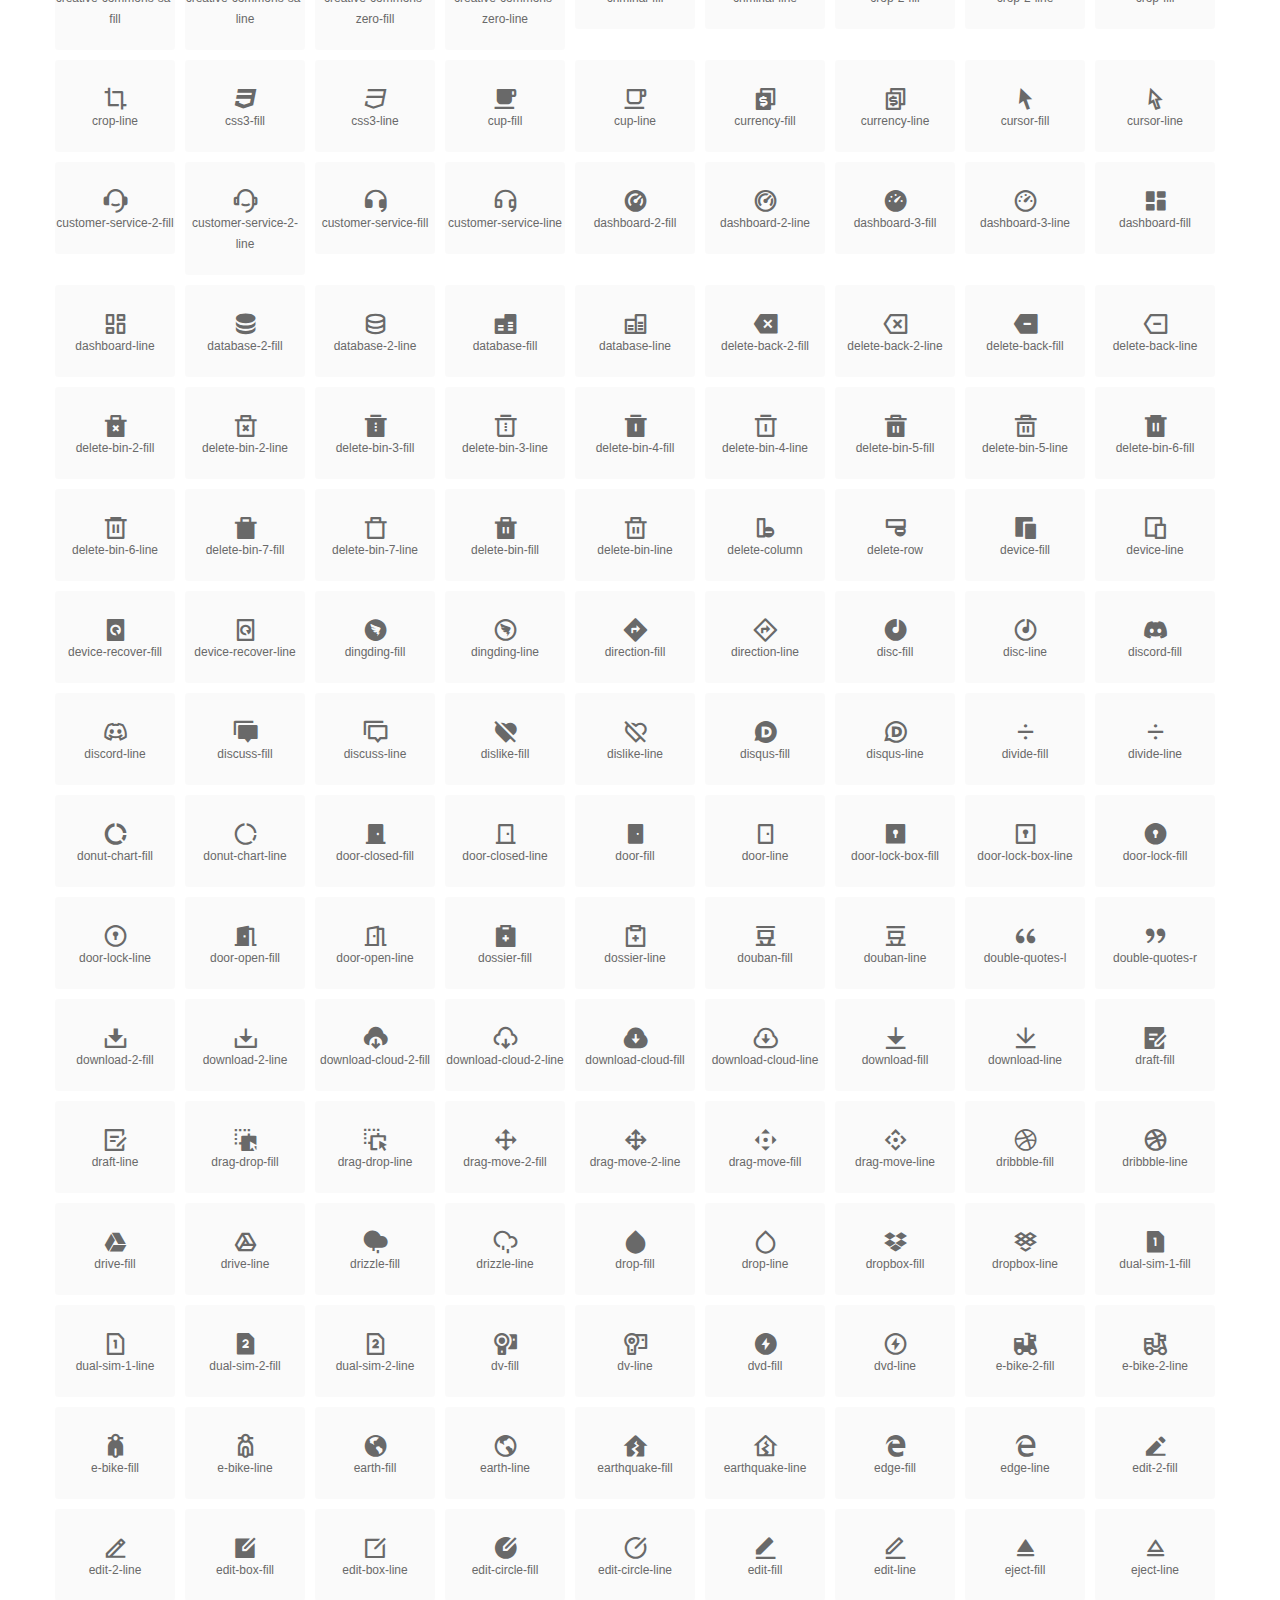
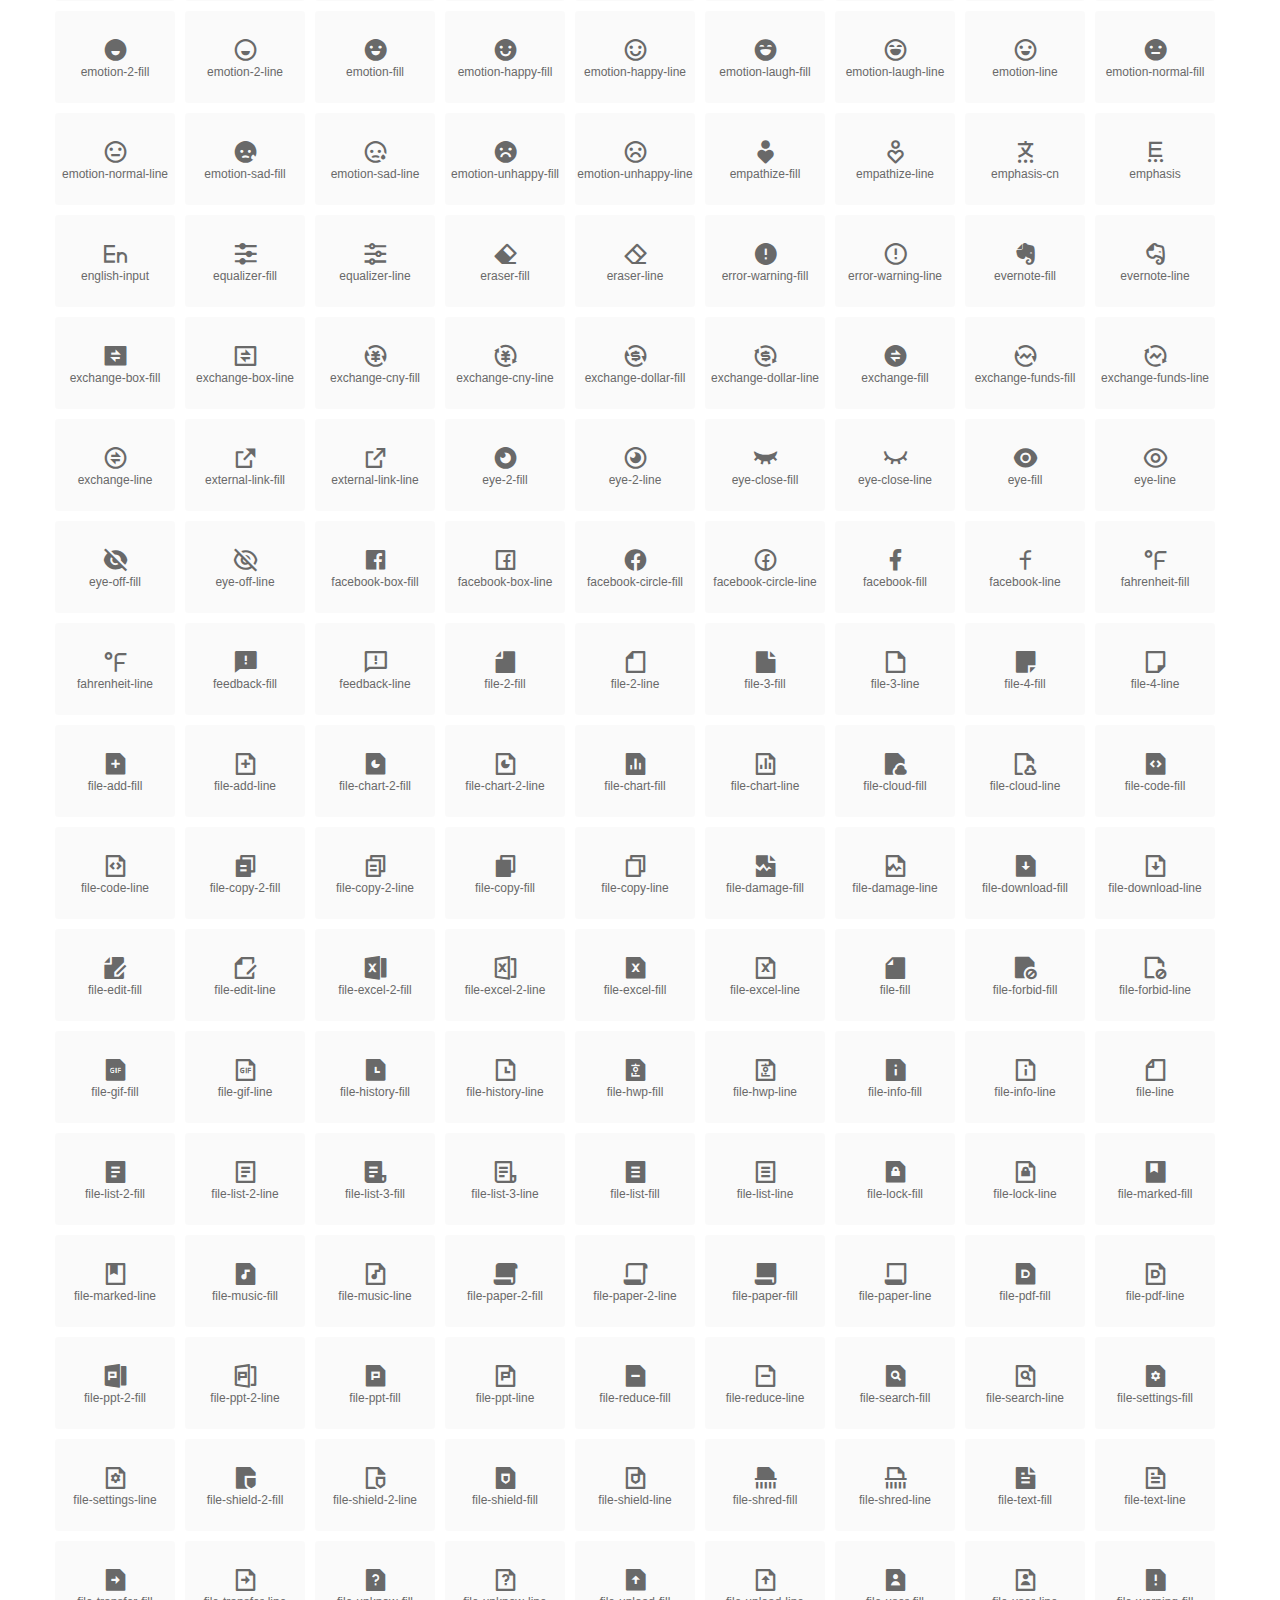
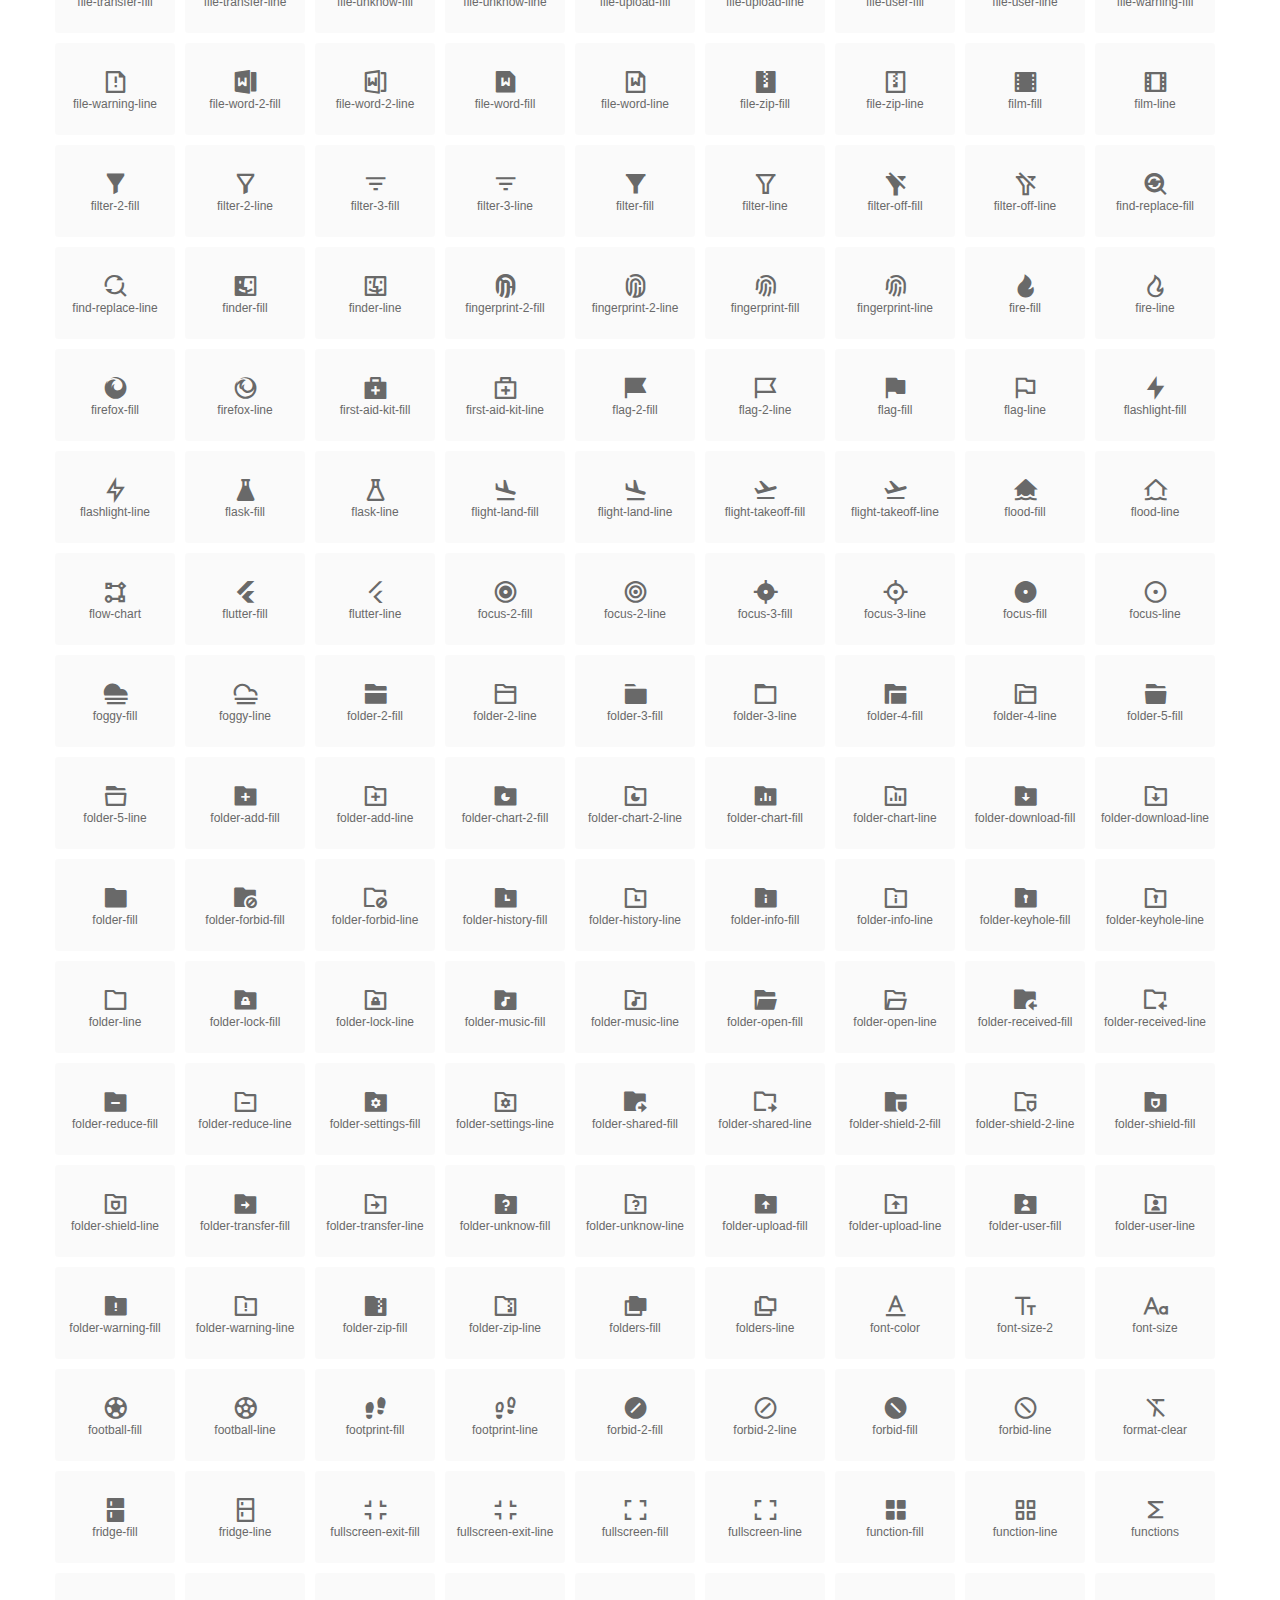
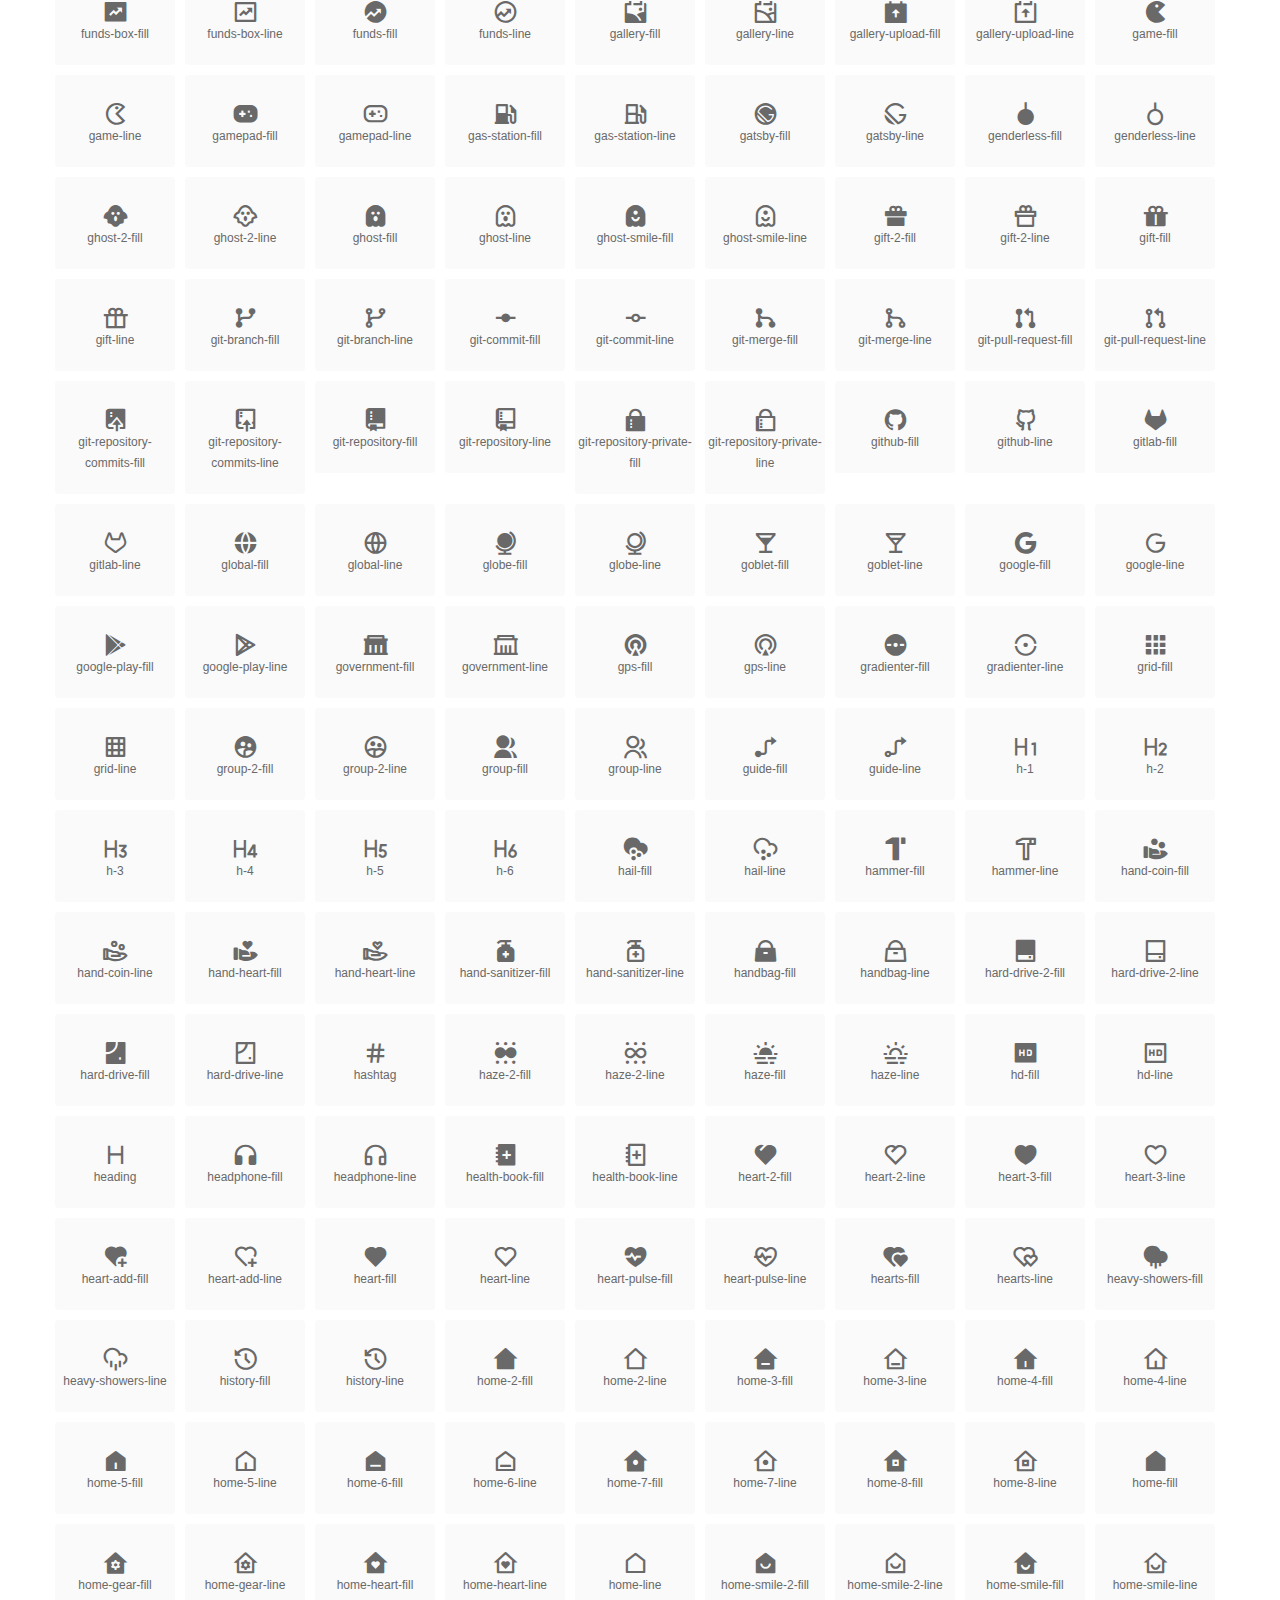
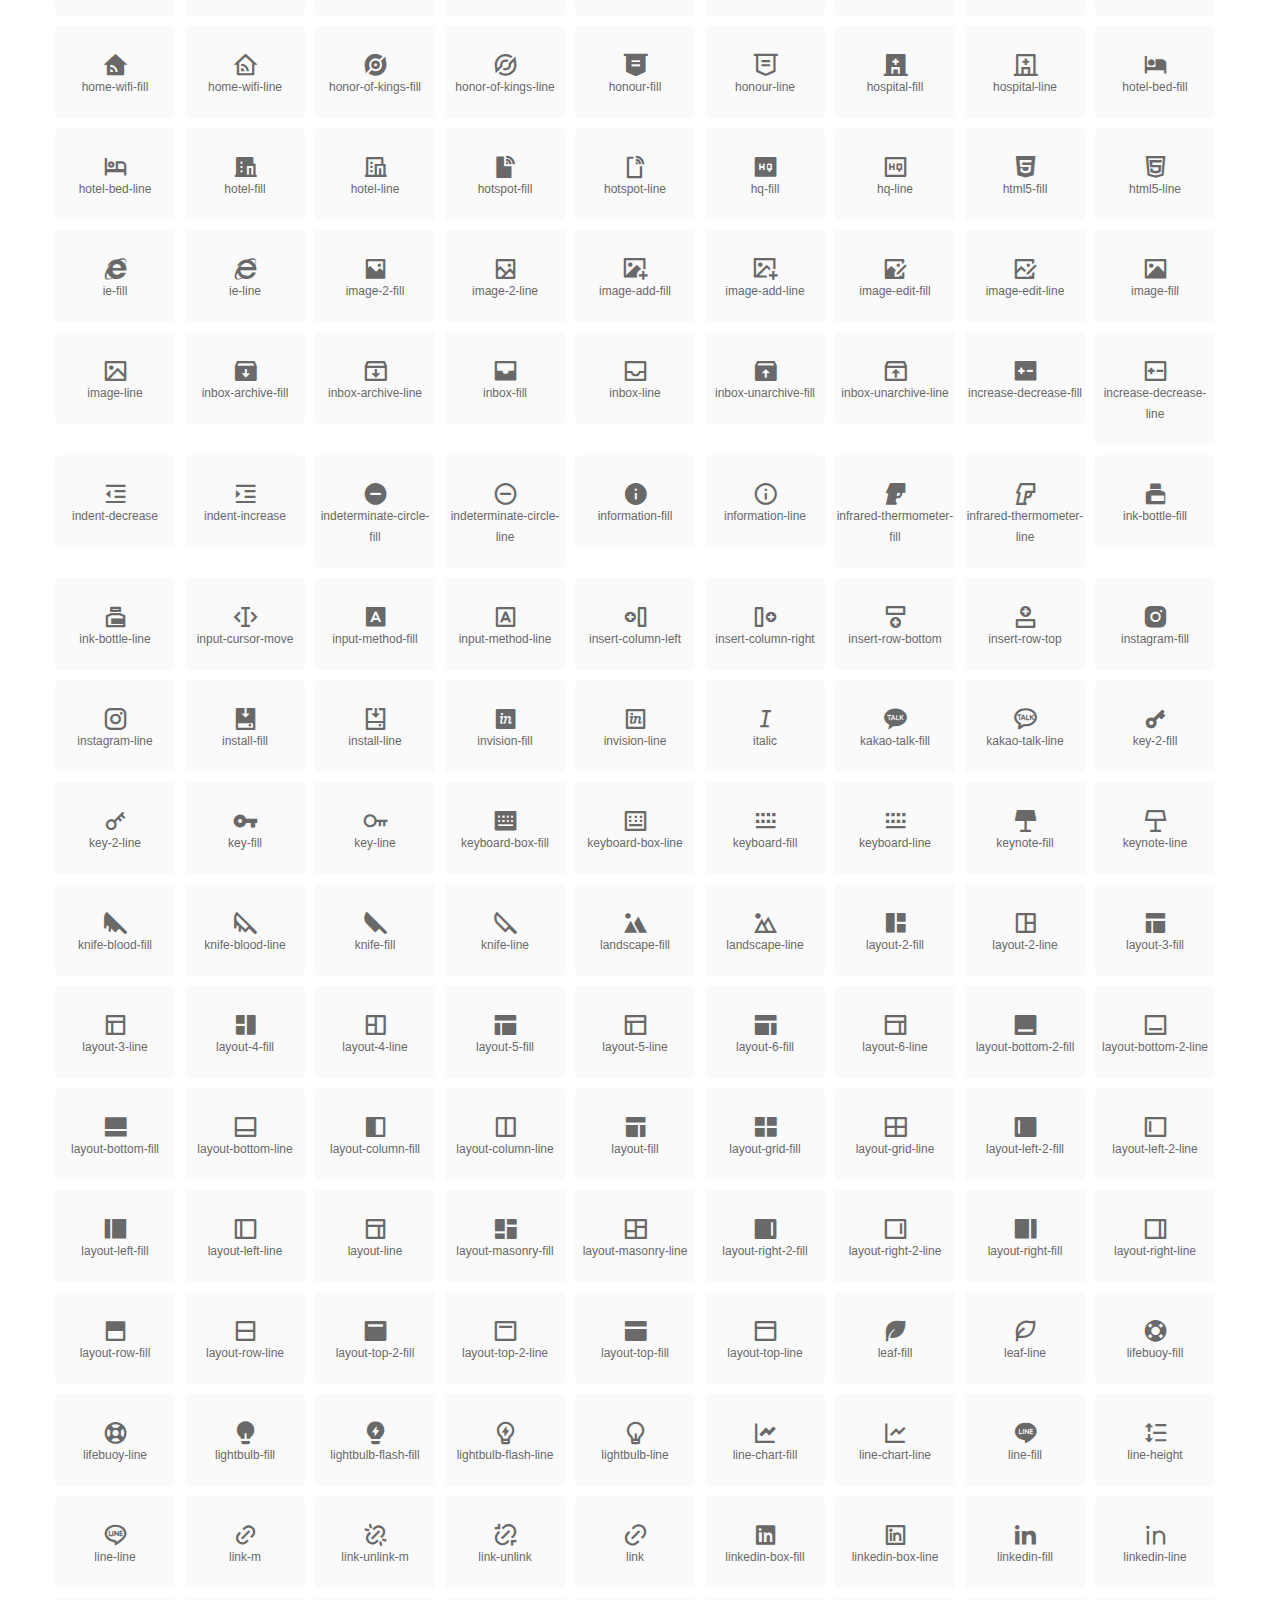
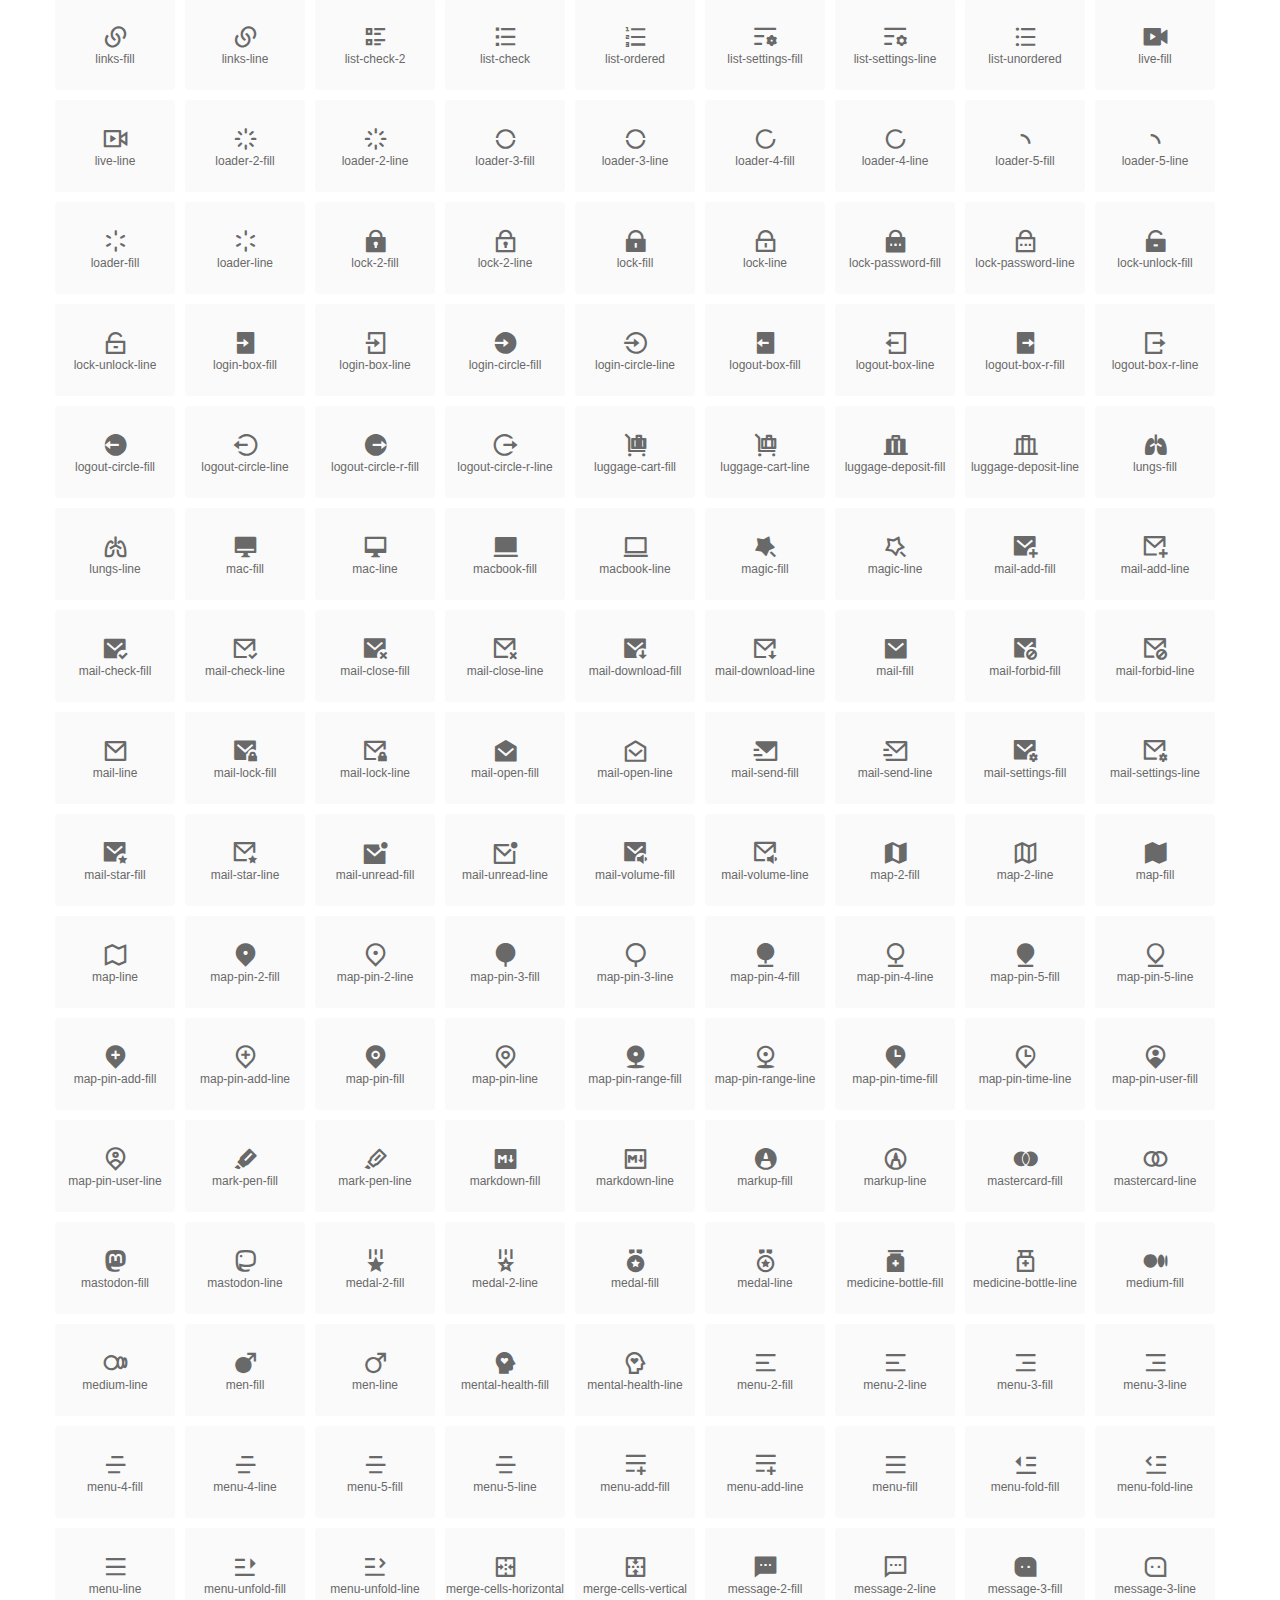
<file: remix/fonts/index.html>
<!DOCTYPE html>
<html lang="en">
<head>
  <meta charset="UTF-8">
  <title>remixicon(4.5.0)</title>
  <meta name="viewport" content="width=device-width,minimum-scale=1.0,maximum-scale=1.0,user-scalable=no">
   
  <meta name="description" content="Remix Icon is a set of neutral system symbols carefully crafted for designers and developers, each icon is designed based on 24×24 grid">
   
  <meta name="keywords" content="remixicon,TTF,EOT,WOFF,WOFF2,SVG">
  
  
  
  <link rel="stylesheet" href="remixicon.css" />
  
  <style>
    *{margin: 0;padding: 0;list-style: none;}
    body { color: #696969; font: 12px/1.5 tahoma, arial, \5b8b\4f53, sans-serif; }
    a { color: #333; text-decoration: underline; }
    a:hover { color: rgb(9, 73, 209); }
    .header { color: #333; text-align: center; padding: 80px 0 60px 0; min-height: 153px; font-size: 14px; }
    .header .logo svg { height: 120px; width: 120px; }
    .header h1 { font-size: 42px; padding: 26px 0 10px 0; }
    .header sup {font-size: 14px; margin: 8px 0 0 8px; position: absolute; color: #7b7b7b; }
    .info {
      color: #999;
      font-weight: normal;
      max-width: 346px;
      margin: 0 auto;
      padding: 20px 0;
      font-size: 14px;
    }

    .icons { max-width: 1190px; margin: 0 auto; }
    .icons ul { text-align: center; }
    .icons ul li {
      vertical-align: top;
      width: 120px;
      display: inline-block;
      text-align: center;
      background-color: rgba(0,0,0,.02);
      border-radius: 3px;
      padding: 29px 0 10px 0;
      margin-right: 10px;
      margin-top: 10px;
      transition: all 0.6s ease;
    }
    .icons ul li:hover { background-color: rgba(0,0,0,.06); }
    .icons ul li:hover span { color: #3c75e4; opacity: 1; }
    .icons ul li .unicode { color: #8c8c8c; opacity: 0.3; }
    .icons ul li h4 {
      font-weight: normal;
      padding: 10px 0 5px 0;
      display: block;
      color: #8c8c8c;
      font-size: 14px;
      line-height: 12px;
      opacity: 0.8;
    }
    .icons ul li:hover h4 { opacity: 1; }
    .icons ul li svg { width: 24px; height: 24px; }
    .icons ul li:hover { color: #3c75e4; }
    .footer { text-align: center; padding: 10px 0 90px 0; }
    .footer a { text-align: center; padding: 10px 0 90px 0; color: #696969;}
    .footer a:hover { color: #0949d1; }
    .links { text-align: center; padding: 50px 0 0 0; font-size: 14px; }
    
    .icons ul li.class-icon { font-size: 21px; line-height: 21px; padding-bottom: 20px; }
    .icons ul li.class-icon p{ font-size: 12px; }
    .icons ul li.class-icon [class^="ri-"]{ font-size: 26px; }
    
    
    
  </style>
  
</head>

<body>
  
  <div class="header">
    
    <div class="logo">
      <a href="./"><svg width="160" height="32" viewBox="0 0 160 32" fill="none" xmlns="http://www.w3.org/2000/svg">
<path d="M121.5 9.80005C123.33 9.80005 124.984 10.5797 126.165 11.8344L124.75 13.2496C123.929 12.3549 122.773 11.8 121.5 11.8C119.029 11.8 117 13.891 117 16.5C117 19.1091 119.029 21.2 121.5 21.2C122.773 21.2 123.929 20.6452 124.75 19.7505L126.165 21.1657C124.984 22.4204 123.33 23.2 121.5 23.2C117.91 23.2 115 20.2004 115 16.5C115 12.7997 117.91 9.80005 121.5 9.80005Z" fill="#1A2947"/>
<path d="M113 10V23H111V10H113Z" fill="#1A2947"/>
<path d="M154 23V9.99988H152L152 19.6019L144.997 9.99988L143 10.0039V23H145L145 13.3969L152 23H154Z" fill="#1A2947"/>
<path d="M68 10V12H60V15.5H67V17.5H60V21H68V23H58V10H68Z" fill="#1A2947"/>
<path d="M82 10L77.4999 17.201L73 10H71V23H73V13.775L77.4999 20.975L82 13.773V23H84V10H82Z" fill="#1A2947"/>
<path d="M89 10V23H87V10H89Z" fill="#1A2947"/>
<path d="M96.9999 14.7565L93.6689 9.99951H91.2279L95.7789 16.4995L91.2289 22.9995H93.6689L96.9999 18.2435L100.33 22.9995H102.772L98.2209 16.4995L102.773 9.99951H100.33L96.9999 14.7565Z" fill="#1A2947"/>
<path fill-rule="evenodd" clip-rule="evenodd" d="M141 16.5C141 12.7997 138.09 9.80005 134.5 9.80005C130.91 9.80005 128 12.7997 128 16.5C128 20.2004 130.91 23.2 134.5 23.2C138.09 23.2 141 20.2004 141 16.5ZM130 16.5C130 13.891 132.029 11.8 134.5 11.8C136.971 11.8 139 13.891 139 16.5C139 19.1091 136.971 21.2 134.5 21.2C132.029 21.2 130 19.1091 130 16.5Z" fill="#1A2947"/>
<path fill-rule="evenodd" clip-rule="evenodd" d="M51 10C53.2091 10 55 11.7909 55 14C55 15.7175 53.9176 17.1821 52.3977 17.749L55.1901 22.999H52.9251L50.267 18H46V23H44V10H51ZM46 11.999V15.999L51 16C52.1046 16 53 15.1046 53 14C53 12.8955 52.1 12 51 12L46 11.999Z" fill="#1A2947"/>
<path fill-rule="evenodd" clip-rule="evenodd" d="M19.2887 3.00389C19.1928 3.0013 19.0965 3 19 3H3V24H19C24.799 24 29.5 19.299 29.5 13.5C29.5 12.7108 29.4129 11.942 29.2479 11.2025C28.2772 11.7119 27.1722 12 26 12C22.134 12 19 8.86599 19 5C19 4.30645 19.1009 3.63646 19.2887 3.00389Z" fill="url(#paint0_linear_960_1054)"/>
<g filter="url(#filter0_b_960_1054)">
<path fill-rule="evenodd" clip-rule="evenodd" d="M3 3L29 29H3V3Z" fill="url(#paint1_linear_960_1054)"/>
</g>
<circle cx="26" cy="5" r="4" fill="url(#paint2_linear_960_1054)"/>
<defs>
<filter id="filter0_b_960_1054" x="-2.43656" y="-2.43656" width="36.8731" height="36.8731" filterUnits="userSpaceOnUse" color-interpolation-filters="sRGB">
<feFlood flood-opacity="0" result="BackgroundImageFix"/>
<feGaussianBlur in="BackgroundImage" stdDeviation="2.71828"/>
<feComposite in2="SourceAlpha" operator="in" result="effect1_backgroundBlur_960_1054"/>
<feBlend mode="normal" in="SourceGraphic" in2="effect1_backgroundBlur_960_1054" result="shape"/>
</filter>
<linearGradient id="paint0_linear_960_1054" x1="3" y1="3" x2="3" y2="24" gradientUnits="userSpaceOnUse">
<stop stop-color="#05A0FA"/>
<stop offset="1" stop-color="#4785FF"/>
</linearGradient>
<linearGradient id="paint1_linear_960_1054" x1="3" y1="3" x2="3" y2="29" gradientUnits="userSpaceOnUse">
<stop stop-color="#1A8CFF"/>
<stop offset="1" stop-color="#0557FA"/>
</linearGradient>
<linearGradient id="paint2_linear_960_1054" x1="22" y1="1" x2="22" y2="9" gradientUnits="userSpaceOnUse">
<stop stop-color="#FF463A"/>
<stop offset="1" stop-color="#FF1F5A"/>
</linearGradient>
</defs>
</svg>
</a>
    </div>
    
    <h1>remixicon(4.5.0)<sup>1.0.0</sup></h1>
    <div class="info">
      Remix Icon is a set of neutral system symbols carefully crafted for designers and developers, each icon is designed based on 24×24 grid
    </div>
    <p>
      
      <a href="https://github.com/Remix-Design/remixicon.git">GitHub</a> · 
      
      <a href="index.html">Font Class</a> · 
      
      <a href="unicode.html">Unicode</a>
      
    </p>
  </div>
  <div class="icons">
    <ul>
      <li class="class-icon"><i class="ri-24-hours-fill"></i><p class="name">24-hours-fill</p></li><li class="class-icon"><i class="ri-24-hours-line"></i><p class="name">24-hours-line</p></li><li class="class-icon"><i class="ri-4k-fill"></i><p class="name">4k-fill</p></li><li class="class-icon"><i class="ri-4k-line"></i><p class="name">4k-line</p></li><li class="class-icon"><i class="ri-a-b"></i><p class="name">a-b</p></li><li class="class-icon"><i class="ri-account-box-fill"></i><p class="name">account-box-fill</p></li><li class="class-icon"><i class="ri-account-box-line"></i><p class="name">account-box-line</p></li><li class="class-icon"><i class="ri-account-circle-fill"></i><p class="name">account-circle-fill</p></li><li class="class-icon"><i class="ri-account-circle-line"></i><p class="name">account-circle-line</p></li><li class="class-icon"><i class="ri-account-pin-box-fill"></i><p class="name">account-pin-box-fill</p></li><li class="class-icon"><i class="ri-account-pin-box-line"></i><p class="name">account-pin-box-line</p></li><li class="class-icon"><i class="ri-account-pin-circle-fill"></i><p class="name">account-pin-circle-fill</p></li><li class="class-icon"><i class="ri-account-pin-circle-line"></i><p class="name">account-pin-circle-line</p></li><li class="class-icon"><i class="ri-add-box-fill"></i><p class="name">add-box-fill</p></li><li class="class-icon"><i class="ri-add-box-line"></i><p class="name">add-box-line</p></li><li class="class-icon"><i class="ri-add-circle-fill"></i><p class="name">add-circle-fill</p></li><li class="class-icon"><i class="ri-add-circle-line"></i><p class="name">add-circle-line</p></li><li class="class-icon"><i class="ri-add-fill"></i><p class="name">add-fill</p></li><li class="class-icon"><i class="ri-add-line"></i><p class="name">add-line</p></li><li class="class-icon"><i class="ri-admin-fill"></i><p class="name">admin-fill</p></li><li class="class-icon"><i class="ri-admin-line"></i><p class="name">admin-line</p></li><li class="class-icon"><i class="ri-advertisement-fill"></i><p class="name">advertisement-fill</p></li><li class="class-icon"><i class="ri-advertisement-line"></i><p class="name">advertisement-line</p></li><li class="class-icon"><i class="ri-airplay-fill"></i><p class="name">airplay-fill</p></li><li class="class-icon"><i class="ri-airplay-line"></i><p class="name">airplay-line</p></li><li class="class-icon"><i class="ri-alarm-fill"></i><p class="name">alarm-fill</p></li><li class="class-icon"><i class="ri-alarm-line"></i><p class="name">alarm-line</p></li><li class="class-icon"><i class="ri-alarm-warning-fill"></i><p class="name">alarm-warning-fill</p></li><li class="class-icon"><i class="ri-alarm-warning-line"></i><p class="name">alarm-warning-line</p></li><li class="class-icon"><i class="ri-album-fill"></i><p class="name">album-fill</p></li><li class="class-icon"><i class="ri-album-line"></i><p class="name">album-line</p></li><li class="class-icon"><i class="ri-alert-fill"></i><p class="name">alert-fill</p></li><li class="class-icon"><i class="ri-alert-line"></i><p class="name">alert-line</p></li><li class="class-icon"><i class="ri-aliens-fill"></i><p class="name">aliens-fill</p></li><li class="class-icon"><i class="ri-aliens-line"></i><p class="name">aliens-line</p></li><li class="class-icon"><i class="ri-align-bottom"></i><p class="name">align-bottom</p></li><li class="class-icon"><i class="ri-align-center"></i><p class="name">align-center</p></li><li class="class-icon"><i class="ri-align-justify"></i><p class="name">align-justify</p></li><li class="class-icon"><i class="ri-align-left"></i><p class="name">align-left</p></li><li class="class-icon"><i class="ri-align-right"></i><p class="name">align-right</p></li><li class="class-icon"><i class="ri-align-top"></i><p class="name">align-top</p></li><li class="class-icon"><i class="ri-align-vertically"></i><p class="name">align-vertically</p></li><li class="class-icon"><i class="ri-alipay-fill"></i><p class="name">alipay-fill</p></li><li class="class-icon"><i class="ri-alipay-line"></i><p class="name">alipay-line</p></li><li class="class-icon"><i class="ri-amazon-fill"></i><p class="name">amazon-fill</p></li><li class="class-icon"><i class="ri-amazon-line"></i><p class="name">amazon-line</p></li><li class="class-icon"><i class="ri-anchor-fill"></i><p class="name">anchor-fill</p></li><li class="class-icon"><i class="ri-anchor-line"></i><p class="name">anchor-line</p></li><li class="class-icon"><i class="ri-ancient-gate-fill"></i><p class="name">ancient-gate-fill</p></li><li class="class-icon"><i class="ri-ancient-gate-line"></i><p class="name">ancient-gate-line</p></li><li class="class-icon"><i class="ri-ancient-pavilion-fill"></i><p class="name">ancient-pavilion-fill</p></li><li class="class-icon"><i class="ri-ancient-pavilion-line"></i><p class="name">ancient-pavilion-line</p></li><li class="class-icon"><i class="ri-android-fill"></i><p class="name">android-fill</p></li><li class="class-icon"><i class="ri-android-line"></i><p class="name">android-line</p></li><li class="class-icon"><i class="ri-angularjs-fill"></i><p class="name">angularjs-fill</p></li><li class="class-icon"><i class="ri-angularjs-line"></i><p class="name">angularjs-line</p></li><li class="class-icon"><i class="ri-anticlockwise-2-fill"></i><p class="name">anticlockwise-2-fill</p></li><li class="class-icon"><i class="ri-anticlockwise-2-line"></i><p class="name">anticlockwise-2-line</p></li><li class="class-icon"><i class="ri-anticlockwise-fill"></i><p class="name">anticlockwise-fill</p></li><li class="class-icon"><i class="ri-anticlockwise-line"></i><p class="name">anticlockwise-line</p></li><li class="class-icon"><i class="ri-app-store-fill"></i><p class="name">app-store-fill</p></li><li class="class-icon"><i class="ri-app-store-line"></i><p class="name">app-store-line</p></li><li class="class-icon"><i class="ri-apple-fill"></i><p class="name">apple-fill</p></li><li class="class-icon"><i class="ri-apple-line"></i><p class="name">apple-line</p></li><li class="class-icon"><i class="ri-apps-2-fill"></i><p class="name">apps-2-fill</p></li><li class="class-icon"><i class="ri-apps-2-line"></i><p class="name">apps-2-line</p></li><li class="class-icon"><i class="ri-apps-fill"></i><p class="name">apps-fill</p></li><li class="class-icon"><i class="ri-apps-line"></i><p class="name">apps-line</p></li><li class="class-icon"><i class="ri-archive-drawer-fill"></i><p class="name">archive-drawer-fill</p></li><li class="class-icon"><i class="ri-archive-drawer-line"></i><p class="name">archive-drawer-line</p></li><li class="class-icon"><i class="ri-archive-fill"></i><p class="name">archive-fill</p></li><li class="class-icon"><i class="ri-archive-line"></i><p class="name">archive-line</p></li><li class="class-icon"><i class="ri-arrow-down-circle-fill"></i><p class="name">arrow-down-circle-fill</p></li><li class="class-icon"><i class="ri-arrow-down-circle-line"></i><p class="name">arrow-down-circle-line</p></li><li class="class-icon"><i class="ri-arrow-down-fill"></i><p class="name">arrow-down-fill</p></li><li class="class-icon"><i class="ri-arrow-down-line"></i><p class="name">arrow-down-line</p></li><li class="class-icon"><i class="ri-arrow-down-s-fill"></i><p class="name">arrow-down-s-fill</p></li><li class="class-icon"><i class="ri-arrow-down-s-line"></i><p class="name">arrow-down-s-line</p></li><li class="class-icon"><i class="ri-arrow-drop-down-fill"></i><p class="name">arrow-drop-down-fill</p></li><li class="class-icon"><i class="ri-arrow-drop-down-line"></i><p class="name">arrow-drop-down-line</p></li><li class="class-icon"><i class="ri-arrow-drop-left-fill"></i><p class="name">arrow-drop-left-fill</p></li><li class="class-icon"><i class="ri-arrow-drop-left-line"></i><p class="name">arrow-drop-left-line</p></li><li class="class-icon"><i class="ri-arrow-drop-right-fill"></i><p class="name">arrow-drop-right-fill</p></li><li class="class-icon"><i class="ri-arrow-drop-right-line"></i><p class="name">arrow-drop-right-line</p></li><li class="class-icon"><i class="ri-arrow-drop-up-fill"></i><p class="name">arrow-drop-up-fill</p></li><li class="class-icon"><i class="ri-arrow-drop-up-line"></i><p class="name">arrow-drop-up-line</p></li><li class="class-icon"><i class="ri-arrow-go-back-fill"></i><p class="name">arrow-go-back-fill</p></li><li class="class-icon"><i class="ri-arrow-go-back-line"></i><p class="name">arrow-go-back-line</p></li><li class="class-icon"><i class="ri-arrow-go-forward-fill"></i><p class="name">arrow-go-forward-fill</p></li><li class="class-icon"><i class="ri-arrow-go-forward-line"></i><p class="name">arrow-go-forward-line</p></li><li class="class-icon"><i class="ri-arrow-left-circle-fill"></i><p class="name">arrow-left-circle-fill</p></li><li class="class-icon"><i class="ri-arrow-left-circle-line"></i><p class="name">arrow-left-circle-line</p></li><li class="class-icon"><i class="ri-arrow-left-down-fill"></i><p class="name">arrow-left-down-fill</p></li><li class="class-icon"><i class="ri-arrow-left-down-line"></i><p class="name">arrow-left-down-line</p></li><li class="class-icon"><i class="ri-arrow-left-fill"></i><p class="name">arrow-left-fill</p></li><li class="class-icon"><i class="ri-arrow-left-line"></i><p class="name">arrow-left-line</p></li><li class="class-icon"><i class="ri-arrow-left-right-fill"></i><p class="name">arrow-left-right-fill</p></li><li class="class-icon"><i class="ri-arrow-left-right-line"></i><p class="name">arrow-left-right-line</p></li><li class="class-icon"><i class="ri-arrow-left-s-fill"></i><p class="name">arrow-left-s-fill</p></li><li class="class-icon"><i class="ri-arrow-left-s-line"></i><p class="name">arrow-left-s-line</p></li><li class="class-icon"><i class="ri-arrow-left-up-fill"></i><p class="name">arrow-left-up-fill</p></li><li class="class-icon"><i class="ri-arrow-left-up-line"></i><p class="name">arrow-left-up-line</p></li><li class="class-icon"><i class="ri-arrow-right-circle-fill"></i><p class="name">arrow-right-circle-fill</p></li><li class="class-icon"><i class="ri-arrow-right-circle-line"></i><p class="name">arrow-right-circle-line</p></li><li class="class-icon"><i class="ri-arrow-right-down-fill"></i><p class="name">arrow-right-down-fill</p></li><li class="class-icon"><i class="ri-arrow-right-down-line"></i><p class="name">arrow-right-down-line</p></li><li class="class-icon"><i class="ri-arrow-right-fill"></i><p class="name">arrow-right-fill</p></li><li class="class-icon"><i class="ri-arrow-right-line"></i><p class="name">arrow-right-line</p></li><li class="class-icon"><i class="ri-arrow-right-s-fill"></i><p class="name">arrow-right-s-fill</p></li><li class="class-icon"><i class="ri-arrow-right-s-line"></i><p class="name">arrow-right-s-line</p></li><li class="class-icon"><i class="ri-arrow-right-up-fill"></i><p class="name">arrow-right-up-fill</p></li><li class="class-icon"><i class="ri-arrow-right-up-line"></i><p class="name">arrow-right-up-line</p></li><li class="class-icon"><i class="ri-arrow-up-circle-fill"></i><p class="name">arrow-up-circle-fill</p></li><li class="class-icon"><i class="ri-arrow-up-circle-line"></i><p class="name">arrow-up-circle-line</p></li><li class="class-icon"><i class="ri-arrow-up-down-fill"></i><p class="name">arrow-up-down-fill</p></li><li class="class-icon"><i class="ri-arrow-up-down-line"></i><p class="name">arrow-up-down-line</p></li><li class="class-icon"><i class="ri-arrow-up-fill"></i><p class="name">arrow-up-fill</p></li><li class="class-icon"><i class="ri-arrow-up-line"></i><p class="name">arrow-up-line</p></li><li class="class-icon"><i class="ri-arrow-up-s-fill"></i><p class="name">arrow-up-s-fill</p></li><li class="class-icon"><i class="ri-arrow-up-s-line"></i><p class="name">arrow-up-s-line</p></li><li class="class-icon"><i class="ri-artboard-2-fill"></i><p class="name">artboard-2-fill</p></li><li class="class-icon"><i class="ri-artboard-2-line"></i><p class="name">artboard-2-line</p></li><li class="class-icon"><i class="ri-artboard-fill"></i><p class="name">artboard-fill</p></li><li class="class-icon"><i class="ri-artboard-line"></i><p class="name">artboard-line</p></li><li class="class-icon"><i class="ri-article-fill"></i><p class="name">article-fill</p></li><li class="class-icon"><i class="ri-article-line"></i><p class="name">article-line</p></li><li class="class-icon"><i class="ri-aspect-ratio-fill"></i><p class="name">aspect-ratio-fill</p></li><li class="class-icon"><i class="ri-aspect-ratio-line"></i><p class="name">aspect-ratio-line</p></li><li class="class-icon"><i class="ri-asterisk"></i><p class="name">asterisk</p></li><li class="class-icon"><i class="ri-at-fill"></i><p class="name">at-fill</p></li><li class="class-icon"><i class="ri-at-line"></i><p class="name">at-line</p></li><li class="class-icon"><i class="ri-attachment-2"></i><p class="name">attachment-2</p></li><li class="class-icon"><i class="ri-attachment-fill"></i><p class="name">attachment-fill</p></li><li class="class-icon"><i class="ri-attachment-line"></i><p class="name">attachment-line</p></li><li class="class-icon"><i class="ri-auction-fill"></i><p class="name">auction-fill</p></li><li class="class-icon"><i class="ri-auction-line"></i><p class="name">auction-line</p></li><li class="class-icon"><i class="ri-award-fill"></i><p class="name">award-fill</p></li><li class="class-icon"><i class="ri-award-line"></i><p class="name">award-line</p></li><li class="class-icon"><i class="ri-baidu-fill"></i><p class="name">baidu-fill</p></li><li class="class-icon"><i class="ri-baidu-line"></i><p class="name">baidu-line</p></li><li class="class-icon"><i class="ri-ball-pen-fill"></i><p class="name">ball-pen-fill</p></li><li class="class-icon"><i class="ri-ball-pen-line"></i><p class="name">ball-pen-line</p></li><li class="class-icon"><i class="ri-bank-card-2-fill"></i><p class="name">bank-card-2-fill</p></li><li class="class-icon"><i class="ri-bank-card-2-line"></i><p class="name">bank-card-2-line</p></li><li class="class-icon"><i class="ri-bank-card-fill"></i><p class="name">bank-card-fill</p></li><li class="class-icon"><i class="ri-bank-card-line"></i><p class="name">bank-card-line</p></li><li class="class-icon"><i class="ri-bank-fill"></i><p class="name">bank-fill</p></li><li class="class-icon"><i class="ri-bank-line"></i><p class="name">bank-line</p></li><li class="class-icon"><i class="ri-bar-chart-2-fill"></i><p class="name">bar-chart-2-fill</p></li><li class="class-icon"><i class="ri-bar-chart-2-line"></i><p class="name">bar-chart-2-line</p></li><li class="class-icon"><i class="ri-bar-chart-box-fill"></i><p class="name">bar-chart-box-fill</p></li><li class="class-icon"><i class="ri-bar-chart-box-line"></i><p class="name">bar-chart-box-line</p></li><li class="class-icon"><i class="ri-bar-chart-fill"></i><p class="name">bar-chart-fill</p></li><li class="class-icon"><i class="ri-bar-chart-grouped-fill"></i><p class="name">bar-chart-grouped-fill</p></li><li class="class-icon"><i class="ri-bar-chart-grouped-line"></i><p class="name">bar-chart-grouped-line</p></li><li class="class-icon"><i class="ri-bar-chart-horizontal-fill"></i><p class="name">bar-chart-horizontal-fill</p></li><li class="class-icon"><i class="ri-bar-chart-horizontal-line"></i><p class="name">bar-chart-horizontal-line</p></li><li class="class-icon"><i class="ri-bar-chart-line"></i><p class="name">bar-chart-line</p></li><li class="class-icon"><i class="ri-barcode-box-fill"></i><p class="name">barcode-box-fill</p></li><li class="class-icon"><i class="ri-barcode-box-line"></i><p class="name">barcode-box-line</p></li><li class="class-icon"><i class="ri-barcode-fill"></i><p class="name">barcode-fill</p></li><li class="class-icon"><i class="ri-barcode-line"></i><p class="name">barcode-line</p></li><li class="class-icon"><i class="ri-barricade-fill"></i><p class="name">barricade-fill</p></li><li class="class-icon"><i class="ri-barricade-line"></i><p class="name">barricade-line</p></li><li class="class-icon"><i class="ri-base-station-fill"></i><p class="name">base-station-fill</p></li><li class="class-icon"><i class="ri-base-station-line"></i><p class="name">base-station-line</p></li><li class="class-icon"><i class="ri-basketball-fill"></i><p class="name">basketball-fill</p></li><li class="class-icon"><i class="ri-basketball-line"></i><p class="name">basketball-line</p></li><li class="class-icon"><i class="ri-battery-2-charge-fill"></i><p class="name">battery-2-charge-fill</p></li><li class="class-icon"><i class="ri-battery-2-charge-line"></i><p class="name">battery-2-charge-line</p></li><li class="class-icon"><i class="ri-battery-2-fill"></i><p class="name">battery-2-fill</p></li><li class="class-icon"><i class="ri-battery-2-line"></i><p class="name">battery-2-line</p></li><li class="class-icon"><i class="ri-battery-charge-fill"></i><p class="name">battery-charge-fill</p></li><li class="class-icon"><i class="ri-battery-charge-line"></i><p class="name">battery-charge-line</p></li><li class="class-icon"><i class="ri-battery-fill"></i><p class="name">battery-fill</p></li><li class="class-icon"><i class="ri-battery-line"></i><p class="name">battery-line</p></li><li class="class-icon"><i class="ri-battery-low-fill"></i><p class="name">battery-low-fill</p></li><li class="class-icon"><i class="ri-battery-low-line"></i><p class="name">battery-low-line</p></li><li class="class-icon"><i class="ri-battery-saver-fill"></i><p class="name">battery-saver-fill</p></li><li class="class-icon"><i class="ri-battery-saver-line"></i><p class="name">battery-saver-line</p></li><li class="class-icon"><i class="ri-battery-share-fill"></i><p class="name">battery-share-fill</p></li><li class="class-icon"><i class="ri-battery-share-line"></i><p class="name">battery-share-line</p></li><li class="class-icon"><i class="ri-bear-smile-fill"></i><p class="name">bear-smile-fill</p></li><li class="class-icon"><i class="ri-bear-smile-line"></i><p class="name">bear-smile-line</p></li><li class="class-icon"><i class="ri-behance-fill"></i><p class="name">behance-fill</p></li><li class="class-icon"><i class="ri-behance-line"></i><p class="name">behance-line</p></li><li class="class-icon"><i class="ri-bell-fill"></i><p class="name">bell-fill</p></li><li class="class-icon"><i class="ri-bell-line"></i><p class="name">bell-line</p></li><li class="class-icon"><i class="ri-bike-fill"></i><p class="name">bike-fill</p></li><li class="class-icon"><i class="ri-bike-line"></i><p class="name">bike-line</p></li><li class="class-icon"><i class="ri-bilibili-fill"></i><p class="name">bilibili-fill</p></li><li class="class-icon"><i class="ri-bilibili-line"></i><p class="name">bilibili-line</p></li><li class="class-icon"><i class="ri-bill-fill"></i><p class="name">bill-fill</p></li><li class="class-icon"><i class="ri-bill-line"></i><p class="name">bill-line</p></li><li class="class-icon"><i class="ri-billiards-fill"></i><p class="name">billiards-fill</p></li><li class="class-icon"><i class="ri-billiards-line"></i><p class="name">billiards-line</p></li><li class="class-icon"><i class="ri-bit-coin-fill"></i><p class="name">bit-coin-fill</p></li><li class="class-icon"><i class="ri-bit-coin-line"></i><p class="name">bit-coin-line</p></li><li class="class-icon"><i class="ri-blaze-fill"></i><p class="name">blaze-fill</p></li><li class="class-icon"><i class="ri-blaze-line"></i><p class="name">blaze-line</p></li><li class="class-icon"><i class="ri-bluetooth-connect-fill"></i><p class="name">bluetooth-connect-fill</p></li><li class="class-icon"><i class="ri-bluetooth-connect-line"></i><p class="name">bluetooth-connect-line</p></li><li class="class-icon"><i class="ri-bluetooth-fill"></i><p class="name">bluetooth-fill</p></li><li class="class-icon"><i class="ri-bluetooth-line"></i><p class="name">bluetooth-line</p></li><li class="class-icon"><i class="ri-blur-off-fill"></i><p class="name">blur-off-fill</p></li><li class="class-icon"><i class="ri-blur-off-line"></i><p class="name">blur-off-line</p></li><li class="class-icon"><i class="ri-body-scan-fill"></i><p class="name">body-scan-fill</p></li><li class="class-icon"><i class="ri-body-scan-line"></i><p class="name">body-scan-line</p></li><li class="class-icon"><i class="ri-bold"></i><p class="name">bold</p></li><li class="class-icon"><i class="ri-book-2-fill"></i><p class="name">book-2-fill</p></li><li class="class-icon"><i class="ri-book-2-line"></i><p class="name">book-2-line</p></li><li class="class-icon"><i class="ri-book-3-fill"></i><p class="name">book-3-fill</p></li><li class="class-icon"><i class="ri-book-3-line"></i><p class="name">book-3-line</p></li><li class="class-icon"><i class="ri-book-fill"></i><p class="name">book-fill</p></li><li class="class-icon"><i class="ri-book-line"></i><p class="name">book-line</p></li><li class="class-icon"><i class="ri-book-marked-fill"></i><p class="name">book-marked-fill</p></li><li class="class-icon"><i class="ri-book-marked-line"></i><p class="name">book-marked-line</p></li><li class="class-icon"><i class="ri-book-open-fill"></i><p class="name">book-open-fill</p></li><li class="class-icon"><i class="ri-book-open-line"></i><p class="name">book-open-line</p></li><li class="class-icon"><i class="ri-book-read-fill"></i><p class="name">book-read-fill</p></li><li class="class-icon"><i class="ri-book-read-line"></i><p class="name">book-read-line</p></li><li class="class-icon"><i class="ri-booklet-fill"></i><p class="name">booklet-fill</p></li><li class="class-icon"><i class="ri-booklet-line"></i><p class="name">booklet-line</p></li><li class="class-icon"><i class="ri-bookmark-2-fill"></i><p class="name">bookmark-2-fill</p></li><li class="class-icon"><i class="ri-bookmark-2-line"></i><p class="name">bookmark-2-line</p></li><li class="class-icon"><i class="ri-bookmark-3-fill"></i><p class="name">bookmark-3-fill</p></li><li class="class-icon"><i class="ri-bookmark-3-line"></i><p class="name">bookmark-3-line</p></li><li class="class-icon"><i class="ri-bookmark-fill"></i><p class="name">bookmark-fill</p></li><li class="class-icon"><i class="ri-bookmark-line"></i><p class="name">bookmark-line</p></li><li class="class-icon"><i class="ri-boxing-fill"></i><p class="name">boxing-fill</p></li><li class="class-icon"><i class="ri-boxing-line"></i><p class="name">boxing-line</p></li><li class="class-icon"><i class="ri-braces-fill"></i><p class="name">braces-fill</p></li><li class="class-icon"><i class="ri-braces-line"></i><p class="name">braces-line</p></li><li class="class-icon"><i class="ri-brackets-fill"></i><p class="name">brackets-fill</p></li><li class="class-icon"><i class="ri-brackets-line"></i><p class="name">brackets-line</p></li><li class="class-icon"><i class="ri-briefcase-2-fill"></i><p class="name">briefcase-2-fill</p></li><li class="class-icon"><i class="ri-briefcase-2-line"></i><p class="name">briefcase-2-line</p></li><li class="class-icon"><i class="ri-briefcase-3-fill"></i><p class="name">briefcase-3-fill</p></li><li class="class-icon"><i class="ri-briefcase-3-line"></i><p class="name">briefcase-3-line</p></li><li class="class-icon"><i class="ri-briefcase-4-fill"></i><p class="name">briefcase-4-fill</p></li><li class="class-icon"><i class="ri-briefcase-4-line"></i><p class="name">briefcase-4-line</p></li><li class="class-icon"><i class="ri-briefcase-5-fill"></i><p class="name">briefcase-5-fill</p></li><li class="class-icon"><i class="ri-briefcase-5-line"></i><p class="name">briefcase-5-line</p></li><li class="class-icon"><i class="ri-briefcase-fill"></i><p class="name">briefcase-fill</p></li><li class="class-icon"><i class="ri-briefcase-line"></i><p class="name">briefcase-line</p></li><li class="class-icon"><i class="ri-bring-forward"></i><p class="name">bring-forward</p></li><li class="class-icon"><i class="ri-bring-to-front"></i><p class="name">bring-to-front</p></li><li class="class-icon"><i class="ri-broadcast-fill"></i><p class="name">broadcast-fill</p></li><li class="class-icon"><i class="ri-broadcast-line"></i><p class="name">broadcast-line</p></li><li class="class-icon"><i class="ri-brush-2-fill"></i><p class="name">brush-2-fill</p></li><li class="class-icon"><i class="ri-brush-2-line"></i><p class="name">brush-2-line</p></li><li class="class-icon"><i class="ri-brush-3-fill"></i><p class="name">brush-3-fill</p></li><li class="class-icon"><i class="ri-brush-3-line"></i><p class="name">brush-3-line</p></li><li class="class-icon"><i class="ri-brush-4-fill"></i><p class="name">brush-4-fill</p></li><li class="class-icon"><i class="ri-brush-4-line"></i><p class="name">brush-4-line</p></li><li class="class-icon"><i class="ri-brush-fill"></i><p class="name">brush-fill</p></li><li class="class-icon"><i class="ri-brush-line"></i><p class="name">brush-line</p></li><li class="class-icon"><i class="ri-bubble-chart-fill"></i><p class="name">bubble-chart-fill</p></li><li class="class-icon"><i class="ri-bubble-chart-line"></i><p class="name">bubble-chart-line</p></li><li class="class-icon"><i class="ri-bug-2-fill"></i><p class="name">bug-2-fill</p></li><li class="class-icon"><i class="ri-bug-2-line"></i><p class="name">bug-2-line</p></li><li class="class-icon"><i class="ri-bug-fill"></i><p class="name">bug-fill</p></li><li class="class-icon"><i class="ri-bug-line"></i><p class="name">bug-line</p></li><li class="class-icon"><i class="ri-building-2-fill"></i><p class="name">building-2-fill</p></li><li class="class-icon"><i class="ri-building-2-line"></i><p class="name">building-2-line</p></li><li class="class-icon"><i class="ri-building-3-fill"></i><p class="name">building-3-fill</p></li><li class="class-icon"><i class="ri-building-3-line"></i><p class="name">building-3-line</p></li><li class="class-icon"><i class="ri-building-4-fill"></i><p class="name">building-4-fill</p></li><li class="class-icon"><i class="ri-building-4-line"></i><p class="name">building-4-line</p></li><li class="class-icon"><i class="ri-building-fill"></i><p class="name">building-fill</p></li><li class="class-icon"><i class="ri-building-line"></i><p class="name">building-line</p></li><li class="class-icon"><i class="ri-bus-2-fill"></i><p class="name">bus-2-fill</p></li><li class="class-icon"><i class="ri-bus-2-line"></i><p class="name">bus-2-line</p></li><li class="class-icon"><i class="ri-bus-fill"></i><p class="name">bus-fill</p></li><li class="class-icon"><i class="ri-bus-line"></i><p class="name">bus-line</p></li><li class="class-icon"><i class="ri-bus-wifi-fill"></i><p class="name">bus-wifi-fill</p></li><li class="class-icon"><i class="ri-bus-wifi-line"></i><p class="name">bus-wifi-line</p></li><li class="class-icon"><i class="ri-cactus-fill"></i><p class="name">cactus-fill</p></li><li class="class-icon"><i class="ri-cactus-line"></i><p class="name">cactus-line</p></li><li class="class-icon"><i class="ri-cake-2-fill"></i><p class="name">cake-2-fill</p></li><li class="class-icon"><i class="ri-cake-2-line"></i><p class="name">cake-2-line</p></li><li class="class-icon"><i class="ri-cake-3-fill"></i><p class="name">cake-3-fill</p></li><li class="class-icon"><i class="ri-cake-3-line"></i><p class="name">cake-3-line</p></li><li class="class-icon"><i class="ri-cake-fill"></i><p class="name">cake-fill</p></li><li class="class-icon"><i class="ri-cake-line"></i><p class="name">cake-line</p></li><li class="class-icon"><i class="ri-calculator-fill"></i><p class="name">calculator-fill</p></li><li class="class-icon"><i class="ri-calculator-line"></i><p class="name">calculator-line</p></li><li class="class-icon"><i class="ri-calendar-2-fill"></i><p class="name">calendar-2-fill</p></li><li class="class-icon"><i class="ri-calendar-2-line"></i><p class="name">calendar-2-line</p></li><li class="class-icon"><i class="ri-calendar-check-fill"></i><p class="name">calendar-check-fill</p></li><li class="class-icon"><i class="ri-calendar-check-line"></i><p class="name">calendar-check-line</p></li><li class="class-icon"><i class="ri-calendar-event-fill"></i><p class="name">calendar-event-fill</p></li><li class="class-icon"><i class="ri-calendar-event-line"></i><p class="name">calendar-event-line</p></li><li class="class-icon"><i class="ri-calendar-fill"></i><p class="name">calendar-fill</p></li><li class="class-icon"><i class="ri-calendar-line"></i><p class="name">calendar-line</p></li><li class="class-icon"><i class="ri-calendar-todo-fill"></i><p class="name">calendar-todo-fill</p></li><li class="class-icon"><i class="ri-calendar-todo-line"></i><p class="name">calendar-todo-line</p></li><li class="class-icon"><i class="ri-camera-2-fill"></i><p class="name">camera-2-fill</p></li><li class="class-icon"><i class="ri-camera-2-line"></i><p class="name">camera-2-line</p></li><li class="class-icon"><i class="ri-camera-3-fill"></i><p class="name">camera-3-fill</p></li><li class="class-icon"><i class="ri-camera-3-line"></i><p class="name">camera-3-line</p></li><li class="class-icon"><i class="ri-camera-fill"></i><p class="name">camera-fill</p></li><li class="class-icon"><i class="ri-camera-lens-fill"></i><p class="name">camera-lens-fill</p></li><li class="class-icon"><i class="ri-camera-lens-line"></i><p class="name">camera-lens-line</p></li><li class="class-icon"><i class="ri-camera-line"></i><p class="name">camera-line</p></li><li class="class-icon"><i class="ri-camera-off-fill"></i><p class="name">camera-off-fill</p></li><li class="class-icon"><i class="ri-camera-off-line"></i><p class="name">camera-off-line</p></li><li class="class-icon"><i class="ri-camera-switch-fill"></i><p class="name">camera-switch-fill</p></li><li class="class-icon"><i class="ri-camera-switch-line"></i><p class="name">camera-switch-line</p></li><li class="class-icon"><i class="ri-capsule-fill"></i><p class="name">capsule-fill</p></li><li class="class-icon"><i class="ri-capsule-line"></i><p class="name">capsule-line</p></li><li class="class-icon"><i class="ri-car-fill"></i><p class="name">car-fill</p></li><li class="class-icon"><i class="ri-car-line"></i><p class="name">car-line</p></li><li class="class-icon"><i class="ri-car-washing-fill"></i><p class="name">car-washing-fill</p></li><li class="class-icon"><i class="ri-car-washing-line"></i><p class="name">car-washing-line</p></li><li class="class-icon"><i class="ri-caravan-fill"></i><p class="name">caravan-fill</p></li><li class="class-icon"><i class="ri-caravan-line"></i><p class="name">caravan-line</p></li><li class="class-icon"><i class="ri-cast-fill"></i><p class="name">cast-fill</p></li><li class="class-icon"><i class="ri-cast-line"></i><p class="name">cast-line</p></li><li class="class-icon"><i class="ri-cellphone-fill"></i><p class="name">cellphone-fill</p></li><li class="class-icon"><i class="ri-cellphone-line"></i><p class="name">cellphone-line</p></li><li class="class-icon"><i class="ri-celsius-fill"></i><p class="name">celsius-fill</p></li><li class="class-icon"><i class="ri-celsius-line"></i><p class="name">celsius-line</p></li><li class="class-icon"><i class="ri-centos-fill"></i><p class="name">centos-fill</p></li><li class="class-icon"><i class="ri-centos-line"></i><p class="name">centos-line</p></li><li class="class-icon"><i class="ri-character-recognition-fill"></i><p class="name">character-recognition-fill</p></li><li class="class-icon"><i class="ri-character-recognition-line"></i><p class="name">character-recognition-line</p></li><li class="class-icon"><i class="ri-charging-pile-2-fill"></i><p class="name">charging-pile-2-fill</p></li><li class="class-icon"><i class="ri-charging-pile-2-line"></i><p class="name">charging-pile-2-line</p></li><li class="class-icon"><i class="ri-charging-pile-fill"></i><p class="name">charging-pile-fill</p></li><li class="class-icon"><i class="ri-charging-pile-line"></i><p class="name">charging-pile-line</p></li><li class="class-icon"><i class="ri-chat-1-fill"></i><p class="name">chat-1-fill</p></li><li class="class-icon"><i class="ri-chat-1-line"></i><p class="name">chat-1-line</p></li><li class="class-icon"><i class="ri-chat-2-fill"></i><p class="name">chat-2-fill</p></li><li class="class-icon"><i class="ri-chat-2-line"></i><p class="name">chat-2-line</p></li><li class="class-icon"><i class="ri-chat-3-fill"></i><p class="name">chat-3-fill</p></li><li class="class-icon"><i class="ri-chat-3-line"></i><p class="name">chat-3-line</p></li><li class="class-icon"><i class="ri-chat-4-fill"></i><p class="name">chat-4-fill</p></li><li class="class-icon"><i class="ri-chat-4-line"></i><p class="name">chat-4-line</p></li><li class="class-icon"><i class="ri-chat-check-fill"></i><p class="name">chat-check-fill</p></li><li class="class-icon"><i class="ri-chat-check-line"></i><p class="name">chat-check-line</p></li><li class="class-icon"><i class="ri-chat-delete-fill"></i><p class="name">chat-delete-fill</p></li><li class="class-icon"><i class="ri-chat-delete-line"></i><p class="name">chat-delete-line</p></li><li class="class-icon"><i class="ri-chat-download-fill"></i><p class="name">chat-download-fill</p></li><li class="class-icon"><i class="ri-chat-download-line"></i><p class="name">chat-download-line</p></li><li class="class-icon"><i class="ri-chat-follow-up-fill"></i><p class="name">chat-follow-up-fill</p></li><li class="class-icon"><i class="ri-chat-follow-up-line"></i><p class="name">chat-follow-up-line</p></li><li class="class-icon"><i class="ri-chat-forward-fill"></i><p class="name">chat-forward-fill</p></li><li class="class-icon"><i class="ri-chat-forward-line"></i><p class="name">chat-forward-line</p></li><li class="class-icon"><i class="ri-chat-heart-fill"></i><p class="name">chat-heart-fill</p></li><li class="class-icon"><i class="ri-chat-heart-line"></i><p class="name">chat-heart-line</p></li><li class="class-icon"><i class="ri-chat-history-fill"></i><p class="name">chat-history-fill</p></li><li class="class-icon"><i class="ri-chat-history-line"></i><p class="name">chat-history-line</p></li><li class="class-icon"><i class="ri-chat-new-fill"></i><p class="name">chat-new-fill</p></li><li class="class-icon"><i class="ri-chat-new-line"></i><p class="name">chat-new-line</p></li><li class="class-icon"><i class="ri-chat-off-fill"></i><p class="name">chat-off-fill</p></li><li class="class-icon"><i class="ri-chat-off-line"></i><p class="name">chat-off-line</p></li><li class="class-icon"><i class="ri-chat-poll-fill"></i><p class="name">chat-poll-fill</p></li><li class="class-icon"><i class="ri-chat-poll-line"></i><p class="name">chat-poll-line</p></li><li class="class-icon"><i class="ri-chat-private-fill"></i><p class="name">chat-private-fill</p></li><li class="class-icon"><i class="ri-chat-private-line"></i><p class="name">chat-private-line</p></li><li class="class-icon"><i class="ri-chat-quote-fill"></i><p class="name">chat-quote-fill</p></li><li class="class-icon"><i class="ri-chat-quote-line"></i><p class="name">chat-quote-line</p></li><li class="class-icon"><i class="ri-chat-settings-fill"></i><p class="name">chat-settings-fill</p></li><li class="class-icon"><i class="ri-chat-settings-line"></i><p class="name">chat-settings-line</p></li><li class="class-icon"><i class="ri-chat-smile-2-fill"></i><p class="name">chat-smile-2-fill</p></li><li class="class-icon"><i class="ri-chat-smile-2-line"></i><p class="name">chat-smile-2-line</p></li><li class="class-icon"><i class="ri-chat-smile-3-fill"></i><p class="name">chat-smile-3-fill</p></li><li class="class-icon"><i class="ri-chat-smile-3-line"></i><p class="name">chat-smile-3-line</p></li><li class="class-icon"><i class="ri-chat-smile-fill"></i><p class="name">chat-smile-fill</p></li><li class="class-icon"><i class="ri-chat-smile-line"></i><p class="name">chat-smile-line</p></li><li class="class-icon"><i class="ri-chat-upload-fill"></i><p class="name">chat-upload-fill</p></li><li class="class-icon"><i class="ri-chat-upload-line"></i><p class="name">chat-upload-line</p></li><li class="class-icon"><i class="ri-chat-voice-fill"></i><p class="name">chat-voice-fill</p></li><li class="class-icon"><i class="ri-chat-voice-line"></i><p class="name">chat-voice-line</p></li><li class="class-icon"><i class="ri-check-double-fill"></i><p class="name">check-double-fill</p></li><li class="class-icon"><i class="ri-check-double-line"></i><p class="name">check-double-line</p></li><li class="class-icon"><i class="ri-check-fill"></i><p class="name">check-fill</p></li><li class="class-icon"><i class="ri-check-line"></i><p class="name">check-line</p></li><li class="class-icon"><i class="ri-checkbox-blank-circle-fill"></i><p class="name">checkbox-blank-circle-fill</p></li><li class="class-icon"><i class="ri-checkbox-blank-circle-line"></i><p class="name">checkbox-blank-circle-line</p></li><li class="class-icon"><i class="ri-checkbox-blank-fill"></i><p class="name">checkbox-blank-fill</p></li><li class="class-icon"><i class="ri-checkbox-blank-line"></i><p class="name">checkbox-blank-line</p></li><li class="class-icon"><i class="ri-checkbox-circle-fill"></i><p class="name">checkbox-circle-fill</p></li><li class="class-icon"><i class="ri-checkbox-circle-line"></i><p class="name">checkbox-circle-line</p></li><li class="class-icon"><i class="ri-checkbox-fill"></i><p class="name">checkbox-fill</p></li><li class="class-icon"><i class="ri-checkbox-indeterminate-fill"></i><p class="name">checkbox-indeterminate-fill</p></li><li class="class-icon"><i class="ri-checkbox-indeterminate-line"></i><p class="name">checkbox-indeterminate-line</p></li><li class="class-icon"><i class="ri-checkbox-line"></i><p class="name">checkbox-line</p></li><li class="class-icon"><i class="ri-checkbox-multiple-blank-fill"></i><p class="name">checkbox-multiple-blank-fill</p></li><li class="class-icon"><i class="ri-checkbox-multiple-blank-line"></i><p class="name">checkbox-multiple-blank-line</p></li><li class="class-icon"><i class="ri-checkbox-multiple-fill"></i><p class="name">checkbox-multiple-fill</p></li><li class="class-icon"><i class="ri-checkbox-multiple-line"></i><p class="name">checkbox-multiple-line</p></li><li class="class-icon"><i class="ri-china-railway-fill"></i><p class="name">china-railway-fill</p></li><li class="class-icon"><i class="ri-china-railway-line"></i><p class="name">china-railway-line</p></li><li class="class-icon"><i class="ri-chrome-fill"></i><p class="name">chrome-fill</p></li><li class="class-icon"><i class="ri-chrome-line"></i><p class="name">chrome-line</p></li><li class="class-icon"><i class="ri-clapperboard-fill"></i><p class="name">clapperboard-fill</p></li><li class="class-icon"><i class="ri-clapperboard-line"></i><p class="name">clapperboard-line</p></li><li class="class-icon"><i class="ri-clipboard-fill"></i><p class="name">clipboard-fill</p></li><li class="class-icon"><i class="ri-clipboard-line"></i><p class="name">clipboard-line</p></li><li class="class-icon"><i class="ri-clockwise-2-fill"></i><p class="name">clockwise-2-fill</p></li><li class="class-icon"><i class="ri-clockwise-2-line"></i><p class="name">clockwise-2-line</p></li><li class="class-icon"><i class="ri-clockwise-fill"></i><p class="name">clockwise-fill</p></li><li class="class-icon"><i class="ri-clockwise-line"></i><p class="name">clockwise-line</p></li><li class="class-icon"><i class="ri-close-circle-fill"></i><p class="name">close-circle-fill</p></li><li class="class-icon"><i class="ri-close-circle-line"></i><p class="name">close-circle-line</p></li><li class="class-icon"><i class="ri-close-fill"></i><p class="name">close-fill</p></li><li class="class-icon"><i class="ri-close-line"></i><p class="name">close-line</p></li><li class="class-icon"><i class="ri-closed-captioning-fill"></i><p class="name">closed-captioning-fill</p></li><li class="class-icon"><i class="ri-closed-captioning-line"></i><p class="name">closed-captioning-line</p></li><li class="class-icon"><i class="ri-cloud-fill"></i><p class="name">cloud-fill</p></li><li class="class-icon"><i class="ri-cloud-line"></i><p class="name">cloud-line</p></li><li class="class-icon"><i class="ri-cloud-off-fill"></i><p class="name">cloud-off-fill</p></li><li class="class-icon"><i class="ri-cloud-off-line"></i><p class="name">cloud-off-line</p></li><li class="class-icon"><i class="ri-cloud-windy-fill"></i><p class="name">cloud-windy-fill</p></li><li class="class-icon"><i class="ri-cloud-windy-line"></i><p class="name">cloud-windy-line</p></li><li class="class-icon"><i class="ri-cloudy-2-fill"></i><p class="name">cloudy-2-fill</p></li><li class="class-icon"><i class="ri-cloudy-2-line"></i><p class="name">cloudy-2-line</p></li><li class="class-icon"><i class="ri-cloudy-fill"></i><p class="name">cloudy-fill</p></li><li class="class-icon"><i class="ri-cloudy-line"></i><p class="name">cloudy-line</p></li><li class="class-icon"><i class="ri-code-box-fill"></i><p class="name">code-box-fill</p></li><li class="class-icon"><i class="ri-code-box-line"></i><p class="name">code-box-line</p></li><li class="class-icon"><i class="ri-code-fill"></i><p class="name">code-fill</p></li><li class="class-icon"><i class="ri-code-line"></i><p class="name">code-line</p></li><li class="class-icon"><i class="ri-code-s-fill"></i><p class="name">code-s-fill</p></li><li class="class-icon"><i class="ri-code-s-line"></i><p class="name">code-s-line</p></li><li class="class-icon"><i class="ri-code-s-slash-fill"></i><p class="name">code-s-slash-fill</p></li><li class="class-icon"><i class="ri-code-s-slash-line"></i><p class="name">code-s-slash-line</p></li><li class="class-icon"><i class="ri-code-view"></i><p class="name">code-view</p></li><li class="class-icon"><i class="ri-codepen-fill"></i><p class="name">codepen-fill</p></li><li class="class-icon"><i class="ri-codepen-line"></i><p class="name">codepen-line</p></li><li class="class-icon"><i class="ri-coin-fill"></i><p class="name">coin-fill</p></li><li class="class-icon"><i class="ri-coin-line"></i><p class="name">coin-line</p></li><li class="class-icon"><i class="ri-coins-fill"></i><p class="name">coins-fill</p></li><li class="class-icon"><i class="ri-coins-line"></i><p class="name">coins-line</p></li><li class="class-icon"><i class="ri-collage-fill"></i><p class="name">collage-fill</p></li><li class="class-icon"><i class="ri-collage-line"></i><p class="name">collage-line</p></li><li class="class-icon"><i class="ri-command-fill"></i><p class="name">command-fill</p></li><li class="class-icon"><i class="ri-command-line"></i><p class="name">command-line</p></li><li class="class-icon"><i class="ri-community-fill"></i><p class="name">community-fill</p></li><li class="class-icon"><i class="ri-community-line"></i><p class="name">community-line</p></li><li class="class-icon"><i class="ri-compass-2-fill"></i><p class="name">compass-2-fill</p></li><li class="class-icon"><i class="ri-compass-2-line"></i><p class="name">compass-2-line</p></li><li class="class-icon"><i class="ri-compass-3-fill"></i><p class="name">compass-3-fill</p></li><li class="class-icon"><i class="ri-compass-3-line"></i><p class="name">compass-3-line</p></li><li class="class-icon"><i class="ri-compass-4-fill"></i><p class="name">compass-4-fill</p></li><li class="class-icon"><i class="ri-compass-4-line"></i><p class="name">compass-4-line</p></li><li class="class-icon"><i class="ri-compass-discover-fill"></i><p class="name">compass-discover-fill</p></li><li class="class-icon"><i class="ri-compass-discover-line"></i><p class="name">compass-discover-line</p></li><li class="class-icon"><i class="ri-compass-fill"></i><p class="name">compass-fill</p></li><li class="class-icon"><i class="ri-compass-line"></i><p class="name">compass-line</p></li><li class="class-icon"><i class="ri-compasses-2-fill"></i><p class="name">compasses-2-fill</p></li><li class="class-icon"><i class="ri-compasses-2-line"></i><p class="name">compasses-2-line</p></li><li class="class-icon"><i class="ri-compasses-fill"></i><p class="name">compasses-fill</p></li><li class="class-icon"><i class="ri-compasses-line"></i><p class="name">compasses-line</p></li><li class="class-icon"><i class="ri-computer-fill"></i><p class="name">computer-fill</p></li><li class="class-icon"><i class="ri-computer-line"></i><p class="name">computer-line</p></li><li class="class-icon"><i class="ri-contacts-book-2-fill"></i><p class="name">contacts-book-2-fill</p></li><li class="class-icon"><i class="ri-contacts-book-2-line"></i><p class="name">contacts-book-2-line</p></li><li class="class-icon"><i class="ri-contacts-book-fill"></i><p class="name">contacts-book-fill</p></li><li class="class-icon"><i class="ri-contacts-book-line"></i><p class="name">contacts-book-line</p></li><li class="class-icon"><i class="ri-contacts-book-upload-fill"></i><p class="name">contacts-book-upload-fill</p></li><li class="class-icon"><i class="ri-contacts-book-upload-line"></i><p class="name">contacts-book-upload-line</p></li><li class="class-icon"><i class="ri-contacts-fill"></i><p class="name">contacts-fill</p></li><li class="class-icon"><i class="ri-contacts-line"></i><p class="name">contacts-line</p></li><li class="class-icon"><i class="ri-contrast-2-fill"></i><p class="name">contrast-2-fill</p></li><li class="class-icon"><i class="ri-contrast-2-line"></i><p class="name">contrast-2-line</p></li><li class="class-icon"><i class="ri-contrast-drop-2-fill"></i><p class="name">contrast-drop-2-fill</p></li><li class="class-icon"><i class="ri-contrast-drop-2-line"></i><p class="name">contrast-drop-2-line</p></li><li class="class-icon"><i class="ri-contrast-drop-fill"></i><p class="name">contrast-drop-fill</p></li><li class="class-icon"><i class="ri-contrast-drop-line"></i><p class="name">contrast-drop-line</p></li><li class="class-icon"><i class="ri-contrast-fill"></i><p class="name">contrast-fill</p></li><li class="class-icon"><i class="ri-contrast-line"></i><p class="name">contrast-line</p></li><li class="class-icon"><i class="ri-copper-coin-fill"></i><p class="name">copper-coin-fill</p></li><li class="class-icon"><i class="ri-copper-coin-line"></i><p class="name">copper-coin-line</p></li><li class="class-icon"><i class="ri-copper-diamond-fill"></i><p class="name">copper-diamond-fill</p></li><li class="class-icon"><i class="ri-copper-diamond-line"></i><p class="name">copper-diamond-line</p></li><li class="class-icon"><i class="ri-copyleft-fill"></i><p class="name">copyleft-fill</p></li><li class="class-icon"><i class="ri-copyleft-line"></i><p class="name">copyleft-line</p></li><li class="class-icon"><i class="ri-copyright-fill"></i><p class="name">copyright-fill</p></li><li class="class-icon"><i class="ri-copyright-line"></i><p class="name">copyright-line</p></li><li class="class-icon"><i class="ri-coreos-fill"></i><p class="name">coreos-fill</p></li><li class="class-icon"><i class="ri-coreos-line"></i><p class="name">coreos-line</p></li><li class="class-icon"><i class="ri-coupon-2-fill"></i><p class="name">coupon-2-fill</p></li><li class="class-icon"><i class="ri-coupon-2-line"></i><p class="name">coupon-2-line</p></li><li class="class-icon"><i class="ri-coupon-3-fill"></i><p class="name">coupon-3-fill</p></li><li class="class-icon"><i class="ri-coupon-3-line"></i><p class="name">coupon-3-line</p></li><li class="class-icon"><i class="ri-coupon-4-fill"></i><p class="name">coupon-4-fill</p></li><li class="class-icon"><i class="ri-coupon-4-line"></i><p class="name">coupon-4-line</p></li><li class="class-icon"><i class="ri-coupon-5-fill"></i><p class="name">coupon-5-fill</p></li><li class="class-icon"><i class="ri-coupon-5-line"></i><p class="name">coupon-5-line</p></li><li class="class-icon"><i class="ri-coupon-fill"></i><p class="name">coupon-fill</p></li><li class="class-icon"><i class="ri-coupon-line"></i><p class="name">coupon-line</p></li><li class="class-icon"><i class="ri-cpu-fill"></i><p class="name">cpu-fill</p></li><li class="class-icon"><i class="ri-cpu-line"></i><p class="name">cpu-line</p></li><li class="class-icon"><i class="ri-creative-commons-by-fill"></i><p class="name">creative-commons-by-fill</p></li><li class="class-icon"><i class="ri-creative-commons-by-line"></i><p class="name">creative-commons-by-line</p></li><li class="class-icon"><i class="ri-creative-commons-fill"></i><p class="name">creative-commons-fill</p></li><li class="class-icon"><i class="ri-creative-commons-line"></i><p class="name">creative-commons-line</p></li><li class="class-icon"><i class="ri-creative-commons-nc-fill"></i><p class="name">creative-commons-nc-fill</p></li><li class="class-icon"><i class="ri-creative-commons-nc-line"></i><p class="name">creative-commons-nc-line</p></li><li class="class-icon"><i class="ri-creative-commons-nd-fill"></i><p class="name">creative-commons-nd-fill</p></li><li class="class-icon"><i class="ri-creative-commons-nd-line"></i><p class="name">creative-commons-nd-line</p></li><li class="class-icon"><i class="ri-creative-commons-sa-fill"></i><p class="name">creative-commons-sa-fill</p></li><li class="class-icon"><i class="ri-creative-commons-sa-line"></i><p class="name">creative-commons-sa-line</p></li><li class="class-icon"><i class="ri-creative-commons-zero-fill"></i><p class="name">creative-commons-zero-fill</p></li><li class="class-icon"><i class="ri-creative-commons-zero-line"></i><p class="name">creative-commons-zero-line</p></li><li class="class-icon"><i class="ri-criminal-fill"></i><p class="name">criminal-fill</p></li><li class="class-icon"><i class="ri-criminal-line"></i><p class="name">criminal-line</p></li><li class="class-icon"><i class="ri-crop-2-fill"></i><p class="name">crop-2-fill</p></li><li class="class-icon"><i class="ri-crop-2-line"></i><p class="name">crop-2-line</p></li><li class="class-icon"><i class="ri-crop-fill"></i><p class="name">crop-fill</p></li><li class="class-icon"><i class="ri-crop-line"></i><p class="name">crop-line</p></li><li class="class-icon"><i class="ri-css3-fill"></i><p class="name">css3-fill</p></li><li class="class-icon"><i class="ri-css3-line"></i><p class="name">css3-line</p></li><li class="class-icon"><i class="ri-cup-fill"></i><p class="name">cup-fill</p></li><li class="class-icon"><i class="ri-cup-line"></i><p class="name">cup-line</p></li><li class="class-icon"><i class="ri-currency-fill"></i><p class="name">currency-fill</p></li><li class="class-icon"><i class="ri-currency-line"></i><p class="name">currency-line</p></li><li class="class-icon"><i class="ri-cursor-fill"></i><p class="name">cursor-fill</p></li><li class="class-icon"><i class="ri-cursor-line"></i><p class="name">cursor-line</p></li><li class="class-icon"><i class="ri-customer-service-2-fill"></i><p class="name">customer-service-2-fill</p></li><li class="class-icon"><i class="ri-customer-service-2-line"></i><p class="name">customer-service-2-line</p></li><li class="class-icon"><i class="ri-customer-service-fill"></i><p class="name">customer-service-fill</p></li><li class="class-icon"><i class="ri-customer-service-line"></i><p class="name">customer-service-line</p></li><li class="class-icon"><i class="ri-dashboard-2-fill"></i><p class="name">dashboard-2-fill</p></li><li class="class-icon"><i class="ri-dashboard-2-line"></i><p class="name">dashboard-2-line</p></li><li class="class-icon"><i class="ri-dashboard-3-fill"></i><p class="name">dashboard-3-fill</p></li><li class="class-icon"><i class="ri-dashboard-3-line"></i><p class="name">dashboard-3-line</p></li><li class="class-icon"><i class="ri-dashboard-fill"></i><p class="name">dashboard-fill</p></li><li class="class-icon"><i class="ri-dashboard-line"></i><p class="name">dashboard-line</p></li><li class="class-icon"><i class="ri-database-2-fill"></i><p class="name">database-2-fill</p></li><li class="class-icon"><i class="ri-database-2-line"></i><p class="name">database-2-line</p></li><li class="class-icon"><i class="ri-database-fill"></i><p class="name">database-fill</p></li><li class="class-icon"><i class="ri-database-line"></i><p class="name">database-line</p></li><li class="class-icon"><i class="ri-delete-back-2-fill"></i><p class="name">delete-back-2-fill</p></li><li class="class-icon"><i class="ri-delete-back-2-line"></i><p class="name">delete-back-2-line</p></li><li class="class-icon"><i class="ri-delete-back-fill"></i><p class="name">delete-back-fill</p></li><li class="class-icon"><i class="ri-delete-back-line"></i><p class="name">delete-back-line</p></li><li class="class-icon"><i class="ri-delete-bin-2-fill"></i><p class="name">delete-bin-2-fill</p></li><li class="class-icon"><i class="ri-delete-bin-2-line"></i><p class="name">delete-bin-2-line</p></li><li class="class-icon"><i class="ri-delete-bin-3-fill"></i><p class="name">delete-bin-3-fill</p></li><li class="class-icon"><i class="ri-delete-bin-3-line"></i><p class="name">delete-bin-3-line</p></li><li class="class-icon"><i class="ri-delete-bin-4-fill"></i><p class="name">delete-bin-4-fill</p></li><li class="class-icon"><i class="ri-delete-bin-4-line"></i><p class="name">delete-bin-4-line</p></li><li class="class-icon"><i class="ri-delete-bin-5-fill"></i><p class="name">delete-bin-5-fill</p></li><li class="class-icon"><i class="ri-delete-bin-5-line"></i><p class="name">delete-bin-5-line</p></li><li class="class-icon"><i class="ri-delete-bin-6-fill"></i><p class="name">delete-bin-6-fill</p></li><li class="class-icon"><i class="ri-delete-bin-6-line"></i><p class="name">delete-bin-6-line</p></li><li class="class-icon"><i class="ri-delete-bin-7-fill"></i><p class="name">delete-bin-7-fill</p></li><li class="class-icon"><i class="ri-delete-bin-7-line"></i><p class="name">delete-bin-7-line</p></li><li class="class-icon"><i class="ri-delete-bin-fill"></i><p class="name">delete-bin-fill</p></li><li class="class-icon"><i class="ri-delete-bin-line"></i><p class="name">delete-bin-line</p></li><li class="class-icon"><i class="ri-delete-column"></i><p class="name">delete-column</p></li><li class="class-icon"><i class="ri-delete-row"></i><p class="name">delete-row</p></li><li class="class-icon"><i class="ri-device-fill"></i><p class="name">device-fill</p></li><li class="class-icon"><i class="ri-device-line"></i><p class="name">device-line</p></li><li class="class-icon"><i class="ri-device-recover-fill"></i><p class="name">device-recover-fill</p></li><li class="class-icon"><i class="ri-device-recover-line"></i><p class="name">device-recover-line</p></li><li class="class-icon"><i class="ri-dingding-fill"></i><p class="name">dingding-fill</p></li><li class="class-icon"><i class="ri-dingding-line"></i><p class="name">dingding-line</p></li><li class="class-icon"><i class="ri-direction-fill"></i><p class="name">direction-fill</p></li><li class="class-icon"><i class="ri-direction-line"></i><p class="name">direction-line</p></li><li class="class-icon"><i class="ri-disc-fill"></i><p class="name">disc-fill</p></li><li class="class-icon"><i class="ri-disc-line"></i><p class="name">disc-line</p></li><li class="class-icon"><i class="ri-discord-fill"></i><p class="name">discord-fill</p></li><li class="class-icon"><i class="ri-discord-line"></i><p class="name">discord-line</p></li><li class="class-icon"><i class="ri-discuss-fill"></i><p class="name">discuss-fill</p></li><li class="class-icon"><i class="ri-discuss-line"></i><p class="name">discuss-line</p></li><li class="class-icon"><i class="ri-dislike-fill"></i><p class="name">dislike-fill</p></li><li class="class-icon"><i class="ri-dislike-line"></i><p class="name">dislike-line</p></li><li class="class-icon"><i class="ri-disqus-fill"></i><p class="name">disqus-fill</p></li><li class="class-icon"><i class="ri-disqus-line"></i><p class="name">disqus-line</p></li><li class="class-icon"><i class="ri-divide-fill"></i><p class="name">divide-fill</p></li><li class="class-icon"><i class="ri-divide-line"></i><p class="name">divide-line</p></li><li class="class-icon"><i class="ri-donut-chart-fill"></i><p class="name">donut-chart-fill</p></li><li class="class-icon"><i class="ri-donut-chart-line"></i><p class="name">donut-chart-line</p></li><li class="class-icon"><i class="ri-door-closed-fill"></i><p class="name">door-closed-fill</p></li><li class="class-icon"><i class="ri-door-closed-line"></i><p class="name">door-closed-line</p></li><li class="class-icon"><i class="ri-door-fill"></i><p class="name">door-fill</p></li><li class="class-icon"><i class="ri-door-line"></i><p class="name">door-line</p></li><li class="class-icon"><i class="ri-door-lock-box-fill"></i><p class="name">door-lock-box-fill</p></li><li class="class-icon"><i class="ri-door-lock-box-line"></i><p class="name">door-lock-box-line</p></li><li class="class-icon"><i class="ri-door-lock-fill"></i><p class="name">door-lock-fill</p></li><li class="class-icon"><i class="ri-door-lock-line"></i><p class="name">door-lock-line</p></li><li class="class-icon"><i class="ri-door-open-fill"></i><p class="name">door-open-fill</p></li><li class="class-icon"><i class="ri-door-open-line"></i><p class="name">door-open-line</p></li><li class="class-icon"><i class="ri-dossier-fill"></i><p class="name">dossier-fill</p></li><li class="class-icon"><i class="ri-dossier-line"></i><p class="name">dossier-line</p></li><li class="class-icon"><i class="ri-douban-fill"></i><p class="name">douban-fill</p></li><li class="class-icon"><i class="ri-douban-line"></i><p class="name">douban-line</p></li><li class="class-icon"><i class="ri-double-quotes-l"></i><p class="name">double-quotes-l</p></li><li class="class-icon"><i class="ri-double-quotes-r"></i><p class="name">double-quotes-r</p></li><li class="class-icon"><i class="ri-download-2-fill"></i><p class="name">download-2-fill</p></li><li class="class-icon"><i class="ri-download-2-line"></i><p class="name">download-2-line</p></li><li class="class-icon"><i class="ri-download-cloud-2-fill"></i><p class="name">download-cloud-2-fill</p></li><li class="class-icon"><i class="ri-download-cloud-2-line"></i><p class="name">download-cloud-2-line</p></li><li class="class-icon"><i class="ri-download-cloud-fill"></i><p class="name">download-cloud-fill</p></li><li class="class-icon"><i class="ri-download-cloud-line"></i><p class="name">download-cloud-line</p></li><li class="class-icon"><i class="ri-download-fill"></i><p class="name">download-fill</p></li><li class="class-icon"><i class="ri-download-line"></i><p class="name">download-line</p></li><li class="class-icon"><i class="ri-draft-fill"></i><p class="name">draft-fill</p></li><li class="class-icon"><i class="ri-draft-line"></i><p class="name">draft-line</p></li><li class="class-icon"><i class="ri-drag-drop-fill"></i><p class="name">drag-drop-fill</p></li><li class="class-icon"><i class="ri-drag-drop-line"></i><p class="name">drag-drop-line</p></li><li class="class-icon"><i class="ri-drag-move-2-fill"></i><p class="name">drag-move-2-fill</p></li><li class="class-icon"><i class="ri-drag-move-2-line"></i><p class="name">drag-move-2-line</p></li><li class="class-icon"><i class="ri-drag-move-fill"></i><p class="name">drag-move-fill</p></li><li class="class-icon"><i class="ri-drag-move-line"></i><p class="name">drag-move-line</p></li><li class="class-icon"><i class="ri-dribbble-fill"></i><p class="name">dribbble-fill</p></li><li class="class-icon"><i class="ri-dribbble-line"></i><p class="name">dribbble-line</p></li><li class="class-icon"><i class="ri-drive-fill"></i><p class="name">drive-fill</p></li><li class="class-icon"><i class="ri-drive-line"></i><p class="name">drive-line</p></li><li class="class-icon"><i class="ri-drizzle-fill"></i><p class="name">drizzle-fill</p></li><li class="class-icon"><i class="ri-drizzle-line"></i><p class="name">drizzle-line</p></li><li class="class-icon"><i class="ri-drop-fill"></i><p class="name">drop-fill</p></li><li class="class-icon"><i class="ri-drop-line"></i><p class="name">drop-line</p></li><li class="class-icon"><i class="ri-dropbox-fill"></i><p class="name">dropbox-fill</p></li><li class="class-icon"><i class="ri-dropbox-line"></i><p class="name">dropbox-line</p></li><li class="class-icon"><i class="ri-dual-sim-1-fill"></i><p class="name">dual-sim-1-fill</p></li><li class="class-icon"><i class="ri-dual-sim-1-line"></i><p class="name">dual-sim-1-line</p></li><li class="class-icon"><i class="ri-dual-sim-2-fill"></i><p class="name">dual-sim-2-fill</p></li><li class="class-icon"><i class="ri-dual-sim-2-line"></i><p class="name">dual-sim-2-line</p></li><li class="class-icon"><i class="ri-dv-fill"></i><p class="name">dv-fill</p></li><li class="class-icon"><i class="ri-dv-line"></i><p class="name">dv-line</p></li><li class="class-icon"><i class="ri-dvd-fill"></i><p class="name">dvd-fill</p></li><li class="class-icon"><i class="ri-dvd-line"></i><p class="name">dvd-line</p></li><li class="class-icon"><i class="ri-e-bike-2-fill"></i><p class="name">e-bike-2-fill</p></li><li class="class-icon"><i class="ri-e-bike-2-line"></i><p class="name">e-bike-2-line</p></li><li class="class-icon"><i class="ri-e-bike-fill"></i><p class="name">e-bike-fill</p></li><li class="class-icon"><i class="ri-e-bike-line"></i><p class="name">e-bike-line</p></li><li class="class-icon"><i class="ri-earth-fill"></i><p class="name">earth-fill</p></li><li class="class-icon"><i class="ri-earth-line"></i><p class="name">earth-line</p></li><li class="class-icon"><i class="ri-earthquake-fill"></i><p class="name">earthquake-fill</p></li><li class="class-icon"><i class="ri-earthquake-line"></i><p class="name">earthquake-line</p></li><li class="class-icon"><i class="ri-edge-fill"></i><p class="name">edge-fill</p></li><li class="class-icon"><i class="ri-edge-line"></i><p class="name">edge-line</p></li><li class="class-icon"><i class="ri-edit-2-fill"></i><p class="name">edit-2-fill</p></li><li class="class-icon"><i class="ri-edit-2-line"></i><p class="name">edit-2-line</p></li><li class="class-icon"><i class="ri-edit-box-fill"></i><p class="name">edit-box-fill</p></li><li class="class-icon"><i class="ri-edit-box-line"></i><p class="name">edit-box-line</p></li><li class="class-icon"><i class="ri-edit-circle-fill"></i><p class="name">edit-circle-fill</p></li><li class="class-icon"><i class="ri-edit-circle-line"></i><p class="name">edit-circle-line</p></li><li class="class-icon"><i class="ri-edit-fill"></i><p class="name">edit-fill</p></li><li class="class-icon"><i class="ri-edit-line"></i><p class="name">edit-line</p></li><li class="class-icon"><i class="ri-eject-fill"></i><p class="name">eject-fill</p></li><li class="class-icon"><i class="ri-eject-line"></i><p class="name">eject-line</p></li><li class="class-icon"><i class="ri-emotion-2-fill"></i><p class="name">emotion-2-fill</p></li><li class="class-icon"><i class="ri-emotion-2-line"></i><p class="name">emotion-2-line</p></li><li class="class-icon"><i class="ri-emotion-fill"></i><p class="name">emotion-fill</p></li><li class="class-icon"><i class="ri-emotion-happy-fill"></i><p class="name">emotion-happy-fill</p></li><li class="class-icon"><i class="ri-emotion-happy-line"></i><p class="name">emotion-happy-line</p></li><li class="class-icon"><i class="ri-emotion-laugh-fill"></i><p class="name">emotion-laugh-fill</p></li><li class="class-icon"><i class="ri-emotion-laugh-line"></i><p class="name">emotion-laugh-line</p></li><li class="class-icon"><i class="ri-emotion-line"></i><p class="name">emotion-line</p></li><li class="class-icon"><i class="ri-emotion-normal-fill"></i><p class="name">emotion-normal-fill</p></li><li class="class-icon"><i class="ri-emotion-normal-line"></i><p class="name">emotion-normal-line</p></li><li class="class-icon"><i class="ri-emotion-sad-fill"></i><p class="name">emotion-sad-fill</p></li><li class="class-icon"><i class="ri-emotion-sad-line"></i><p class="name">emotion-sad-line</p></li><li class="class-icon"><i class="ri-emotion-unhappy-fill"></i><p class="name">emotion-unhappy-fill</p></li><li class="class-icon"><i class="ri-emotion-unhappy-line"></i><p class="name">emotion-unhappy-line</p></li><li class="class-icon"><i class="ri-empathize-fill"></i><p class="name">empathize-fill</p></li><li class="class-icon"><i class="ri-empathize-line"></i><p class="name">empathize-line</p></li><li class="class-icon"><i class="ri-emphasis-cn"></i><p class="name">emphasis-cn</p></li><li class="class-icon"><i class="ri-emphasis"></i><p class="name">emphasis</p></li><li class="class-icon"><i class="ri-english-input"></i><p class="name">english-input</p></li><li class="class-icon"><i class="ri-equalizer-fill"></i><p class="name">equalizer-fill</p></li><li class="class-icon"><i class="ri-equalizer-line"></i><p class="name">equalizer-line</p></li><li class="class-icon"><i class="ri-eraser-fill"></i><p class="name">eraser-fill</p></li><li class="class-icon"><i class="ri-eraser-line"></i><p class="name">eraser-line</p></li><li class="class-icon"><i class="ri-error-warning-fill"></i><p class="name">error-warning-fill</p></li><li class="class-icon"><i class="ri-error-warning-line"></i><p class="name">error-warning-line</p></li><li class="class-icon"><i class="ri-evernote-fill"></i><p class="name">evernote-fill</p></li><li class="class-icon"><i class="ri-evernote-line"></i><p class="name">evernote-line</p></li><li class="class-icon"><i class="ri-exchange-box-fill"></i><p class="name">exchange-box-fill</p></li><li class="class-icon"><i class="ri-exchange-box-line"></i><p class="name">exchange-box-line</p></li><li class="class-icon"><i class="ri-exchange-cny-fill"></i><p class="name">exchange-cny-fill</p></li><li class="class-icon"><i class="ri-exchange-cny-line"></i><p class="name">exchange-cny-line</p></li><li class="class-icon"><i class="ri-exchange-dollar-fill"></i><p class="name">exchange-dollar-fill</p></li><li class="class-icon"><i class="ri-exchange-dollar-line"></i><p class="name">exchange-dollar-line</p></li><li class="class-icon"><i class="ri-exchange-fill"></i><p class="name">exchange-fill</p></li><li class="class-icon"><i class="ri-exchange-funds-fill"></i><p class="name">exchange-funds-fill</p></li><li class="class-icon"><i class="ri-exchange-funds-line"></i><p class="name">exchange-funds-line</p></li><li class="class-icon"><i class="ri-exchange-line"></i><p class="name">exchange-line</p></li><li class="class-icon"><i class="ri-external-link-fill"></i><p class="name">external-link-fill</p></li><li class="class-icon"><i class="ri-external-link-line"></i><p class="name">external-link-line</p></li><li class="class-icon"><i class="ri-eye-2-fill"></i><p class="name">eye-2-fill</p></li><li class="class-icon"><i class="ri-eye-2-line"></i><p class="name">eye-2-line</p></li><li class="class-icon"><i class="ri-eye-close-fill"></i><p class="name">eye-close-fill</p></li><li class="class-icon"><i class="ri-eye-close-line"></i><p class="name">eye-close-line</p></li><li class="class-icon"><i class="ri-eye-fill"></i><p class="name">eye-fill</p></li><li class="class-icon"><i class="ri-eye-line"></i><p class="name">eye-line</p></li><li class="class-icon"><i class="ri-eye-off-fill"></i><p class="name">eye-off-fill</p></li><li class="class-icon"><i class="ri-eye-off-line"></i><p class="name">eye-off-line</p></li><li class="class-icon"><i class="ri-facebook-box-fill"></i><p class="name">facebook-box-fill</p></li><li class="class-icon"><i class="ri-facebook-box-line"></i><p class="name">facebook-box-line</p></li><li class="class-icon"><i class="ri-facebook-circle-fill"></i><p class="name">facebook-circle-fill</p></li><li class="class-icon"><i class="ri-facebook-circle-line"></i><p class="name">facebook-circle-line</p></li><li class="class-icon"><i class="ri-facebook-fill"></i><p class="name">facebook-fill</p></li><li class="class-icon"><i class="ri-facebook-line"></i><p class="name">facebook-line</p></li><li class="class-icon"><i class="ri-fahrenheit-fill"></i><p class="name">fahrenheit-fill</p></li><li class="class-icon"><i class="ri-fahrenheit-line"></i><p class="name">fahrenheit-line</p></li><li class="class-icon"><i class="ri-feedback-fill"></i><p class="name">feedback-fill</p></li><li class="class-icon"><i class="ri-feedback-line"></i><p class="name">feedback-line</p></li><li class="class-icon"><i class="ri-file-2-fill"></i><p class="name">file-2-fill</p></li><li class="class-icon"><i class="ri-file-2-line"></i><p class="name">file-2-line</p></li><li class="class-icon"><i class="ri-file-3-fill"></i><p class="name">file-3-fill</p></li><li class="class-icon"><i class="ri-file-3-line"></i><p class="name">file-3-line</p></li><li class="class-icon"><i class="ri-file-4-fill"></i><p class="name">file-4-fill</p></li><li class="class-icon"><i class="ri-file-4-line"></i><p class="name">file-4-line</p></li><li class="class-icon"><i class="ri-file-add-fill"></i><p class="name">file-add-fill</p></li><li class="class-icon"><i class="ri-file-add-line"></i><p class="name">file-add-line</p></li><li class="class-icon"><i class="ri-file-chart-2-fill"></i><p class="name">file-chart-2-fill</p></li><li class="class-icon"><i class="ri-file-chart-2-line"></i><p class="name">file-chart-2-line</p></li><li class="class-icon"><i class="ri-file-chart-fill"></i><p class="name">file-chart-fill</p></li><li class="class-icon"><i class="ri-file-chart-line"></i><p class="name">file-chart-line</p></li><li class="class-icon"><i class="ri-file-cloud-fill"></i><p class="name">file-cloud-fill</p></li><li class="class-icon"><i class="ri-file-cloud-line"></i><p class="name">file-cloud-line</p></li><li class="class-icon"><i class="ri-file-code-fill"></i><p class="name">file-code-fill</p></li><li class="class-icon"><i class="ri-file-code-line"></i><p class="name">file-code-line</p></li><li class="class-icon"><i class="ri-file-copy-2-fill"></i><p class="name">file-copy-2-fill</p></li><li class="class-icon"><i class="ri-file-copy-2-line"></i><p class="name">file-copy-2-line</p></li><li class="class-icon"><i class="ri-file-copy-fill"></i><p class="name">file-copy-fill</p></li><li class="class-icon"><i class="ri-file-copy-line"></i><p class="name">file-copy-line</p></li><li class="class-icon"><i class="ri-file-damage-fill"></i><p class="name">file-damage-fill</p></li><li class="class-icon"><i class="ri-file-damage-line"></i><p class="name">file-damage-line</p></li><li class="class-icon"><i class="ri-file-download-fill"></i><p class="name">file-download-fill</p></li><li class="class-icon"><i class="ri-file-download-line"></i><p class="name">file-download-line</p></li><li class="class-icon"><i class="ri-file-edit-fill"></i><p class="name">file-edit-fill</p></li><li class="class-icon"><i class="ri-file-edit-line"></i><p class="name">file-edit-line</p></li><li class="class-icon"><i class="ri-file-excel-2-fill"></i><p class="name">file-excel-2-fill</p></li><li class="class-icon"><i class="ri-file-excel-2-line"></i><p class="name">file-excel-2-line</p></li><li class="class-icon"><i class="ri-file-excel-fill"></i><p class="name">file-excel-fill</p></li><li class="class-icon"><i class="ri-file-excel-line"></i><p class="name">file-excel-line</p></li><li class="class-icon"><i class="ri-file-fill"></i><p class="name">file-fill</p></li><li class="class-icon"><i class="ri-file-forbid-fill"></i><p class="name">file-forbid-fill</p></li><li class="class-icon"><i class="ri-file-forbid-line"></i><p class="name">file-forbid-line</p></li><li class="class-icon"><i class="ri-file-gif-fill"></i><p class="name">file-gif-fill</p></li><li class="class-icon"><i class="ri-file-gif-line"></i><p class="name">file-gif-line</p></li><li class="class-icon"><i class="ri-file-history-fill"></i><p class="name">file-history-fill</p></li><li class="class-icon"><i class="ri-file-history-line"></i><p class="name">file-history-line</p></li><li class="class-icon"><i class="ri-file-hwp-fill"></i><p class="name">file-hwp-fill</p></li><li class="class-icon"><i class="ri-file-hwp-line"></i><p class="name">file-hwp-line</p></li><li class="class-icon"><i class="ri-file-info-fill"></i><p class="name">file-info-fill</p></li><li class="class-icon"><i class="ri-file-info-line"></i><p class="name">file-info-line</p></li><li class="class-icon"><i class="ri-file-line"></i><p class="name">file-line</p></li><li class="class-icon"><i class="ri-file-list-2-fill"></i><p class="name">file-list-2-fill</p></li><li class="class-icon"><i class="ri-file-list-2-line"></i><p class="name">file-list-2-line</p></li><li class="class-icon"><i class="ri-file-list-3-fill"></i><p class="name">file-list-3-fill</p></li><li class="class-icon"><i class="ri-file-list-3-line"></i><p class="name">file-list-3-line</p></li><li class="class-icon"><i class="ri-file-list-fill"></i><p class="name">file-list-fill</p></li><li class="class-icon"><i class="ri-file-list-line"></i><p class="name">file-list-line</p></li><li class="class-icon"><i class="ri-file-lock-fill"></i><p class="name">file-lock-fill</p></li><li class="class-icon"><i class="ri-file-lock-line"></i><p class="name">file-lock-line</p></li><li class="class-icon"><i class="ri-file-marked-fill"></i><p class="name">file-marked-fill</p></li><li class="class-icon"><i class="ri-file-marked-line"></i><p class="name">file-marked-line</p></li><li class="class-icon"><i class="ri-file-music-fill"></i><p class="name">file-music-fill</p></li><li class="class-icon"><i class="ri-file-music-line"></i><p class="name">file-music-line</p></li><li class="class-icon"><i class="ri-file-paper-2-fill"></i><p class="name">file-paper-2-fill</p></li><li class="class-icon"><i class="ri-file-paper-2-line"></i><p class="name">file-paper-2-line</p></li><li class="class-icon"><i class="ri-file-paper-fill"></i><p class="name">file-paper-fill</p></li><li class="class-icon"><i class="ri-file-paper-line"></i><p class="name">file-paper-line</p></li><li class="class-icon"><i class="ri-file-pdf-fill"></i><p class="name">file-pdf-fill</p></li><li class="class-icon"><i class="ri-file-pdf-line"></i><p class="name">file-pdf-line</p></li><li class="class-icon"><i class="ri-file-ppt-2-fill"></i><p class="name">file-ppt-2-fill</p></li><li class="class-icon"><i class="ri-file-ppt-2-line"></i><p class="name">file-ppt-2-line</p></li><li class="class-icon"><i class="ri-file-ppt-fill"></i><p class="name">file-ppt-fill</p></li><li class="class-icon"><i class="ri-file-ppt-line"></i><p class="name">file-ppt-line</p></li><li class="class-icon"><i class="ri-file-reduce-fill"></i><p class="name">file-reduce-fill</p></li><li class="class-icon"><i class="ri-file-reduce-line"></i><p class="name">file-reduce-line</p></li><li class="class-icon"><i class="ri-file-search-fill"></i><p class="name">file-search-fill</p></li><li class="class-icon"><i class="ri-file-search-line"></i><p class="name">file-search-line</p></li><li class="class-icon"><i class="ri-file-settings-fill"></i><p class="name">file-settings-fill</p></li><li class="class-icon"><i class="ri-file-settings-line"></i><p class="name">file-settings-line</p></li><li class="class-icon"><i class="ri-file-shield-2-fill"></i><p class="name">file-shield-2-fill</p></li><li class="class-icon"><i class="ri-file-shield-2-line"></i><p class="name">file-shield-2-line</p></li><li class="class-icon"><i class="ri-file-shield-fill"></i><p class="name">file-shield-fill</p></li><li class="class-icon"><i class="ri-file-shield-line"></i><p class="name">file-shield-line</p></li><li class="class-icon"><i class="ri-file-shred-fill"></i><p class="name">file-shred-fill</p></li><li class="class-icon"><i class="ri-file-shred-line"></i><p class="name">file-shred-line</p></li><li class="class-icon"><i class="ri-file-text-fill"></i><p class="name">file-text-fill</p></li><li class="class-icon"><i class="ri-file-text-line"></i><p class="name">file-text-line</p></li><li class="class-icon"><i class="ri-file-transfer-fill"></i><p class="name">file-transfer-fill</p></li><li class="class-icon"><i class="ri-file-transfer-line"></i><p class="name">file-transfer-line</p></li><li class="class-icon"><i class="ri-file-unknow-fill"></i><p class="name">file-unknow-fill</p></li><li class="class-icon"><i class="ri-file-unknow-line"></i><p class="name">file-unknow-line</p></li><li class="class-icon"><i class="ri-file-upload-fill"></i><p class="name">file-upload-fill</p></li><li class="class-icon"><i class="ri-file-upload-line"></i><p class="name">file-upload-line</p></li><li class="class-icon"><i class="ri-file-user-fill"></i><p class="name">file-user-fill</p></li><li class="class-icon"><i class="ri-file-user-line"></i><p class="name">file-user-line</p></li><li class="class-icon"><i class="ri-file-warning-fill"></i><p class="name">file-warning-fill</p></li><li class="class-icon"><i class="ri-file-warning-line"></i><p class="name">file-warning-line</p></li><li class="class-icon"><i class="ri-file-word-2-fill"></i><p class="name">file-word-2-fill</p></li><li class="class-icon"><i class="ri-file-word-2-line"></i><p class="name">file-word-2-line</p></li><li class="class-icon"><i class="ri-file-word-fill"></i><p class="name">file-word-fill</p></li><li class="class-icon"><i class="ri-file-word-line"></i><p class="name">file-word-line</p></li><li class="class-icon"><i class="ri-file-zip-fill"></i><p class="name">file-zip-fill</p></li><li class="class-icon"><i class="ri-file-zip-line"></i><p class="name">file-zip-line</p></li><li class="class-icon"><i class="ri-film-fill"></i><p class="name">film-fill</p></li><li class="class-icon"><i class="ri-film-line"></i><p class="name">film-line</p></li><li class="class-icon"><i class="ri-filter-2-fill"></i><p class="name">filter-2-fill</p></li><li class="class-icon"><i class="ri-filter-2-line"></i><p class="name">filter-2-line</p></li><li class="class-icon"><i class="ri-filter-3-fill"></i><p class="name">filter-3-fill</p></li><li class="class-icon"><i class="ri-filter-3-line"></i><p class="name">filter-3-line</p></li><li class="class-icon"><i class="ri-filter-fill"></i><p class="name">filter-fill</p></li><li class="class-icon"><i class="ri-filter-line"></i><p class="name">filter-line</p></li><li class="class-icon"><i class="ri-filter-off-fill"></i><p class="name">filter-off-fill</p></li><li class="class-icon"><i class="ri-filter-off-line"></i><p class="name">filter-off-line</p></li><li class="class-icon"><i class="ri-find-replace-fill"></i><p class="name">find-replace-fill</p></li><li class="class-icon"><i class="ri-find-replace-line"></i><p class="name">find-replace-line</p></li><li class="class-icon"><i class="ri-finder-fill"></i><p class="name">finder-fill</p></li><li class="class-icon"><i class="ri-finder-line"></i><p class="name">finder-line</p></li><li class="class-icon"><i class="ri-fingerprint-2-fill"></i><p class="name">fingerprint-2-fill</p></li><li class="class-icon"><i class="ri-fingerprint-2-line"></i><p class="name">fingerprint-2-line</p></li><li class="class-icon"><i class="ri-fingerprint-fill"></i><p class="name">fingerprint-fill</p></li><li class="class-icon"><i class="ri-fingerprint-line"></i><p class="name">fingerprint-line</p></li><li class="class-icon"><i class="ri-fire-fill"></i><p class="name">fire-fill</p></li><li class="class-icon"><i class="ri-fire-line"></i><p class="name">fire-line</p></li><li class="class-icon"><i class="ri-firefox-fill"></i><p class="name">firefox-fill</p></li><li class="class-icon"><i class="ri-firefox-line"></i><p class="name">firefox-line</p></li><li class="class-icon"><i class="ri-first-aid-kit-fill"></i><p class="name">first-aid-kit-fill</p></li><li class="class-icon"><i class="ri-first-aid-kit-line"></i><p class="name">first-aid-kit-line</p></li><li class="class-icon"><i class="ri-flag-2-fill"></i><p class="name">flag-2-fill</p></li><li class="class-icon"><i class="ri-flag-2-line"></i><p class="name">flag-2-line</p></li><li class="class-icon"><i class="ri-flag-fill"></i><p class="name">flag-fill</p></li><li class="class-icon"><i class="ri-flag-line"></i><p class="name">flag-line</p></li><li class="class-icon"><i class="ri-flashlight-fill"></i><p class="name">flashlight-fill</p></li><li class="class-icon"><i class="ri-flashlight-line"></i><p class="name">flashlight-line</p></li><li class="class-icon"><i class="ri-flask-fill"></i><p class="name">flask-fill</p></li><li class="class-icon"><i class="ri-flask-line"></i><p class="name">flask-line</p></li><li class="class-icon"><i class="ri-flight-land-fill"></i><p class="name">flight-land-fill</p></li><li class="class-icon"><i class="ri-flight-land-line"></i><p class="name">flight-land-line</p></li><li class="class-icon"><i class="ri-flight-takeoff-fill"></i><p class="name">flight-takeoff-fill</p></li><li class="class-icon"><i class="ri-flight-takeoff-line"></i><p class="name">flight-takeoff-line</p></li><li class="class-icon"><i class="ri-flood-fill"></i><p class="name">flood-fill</p></li><li class="class-icon"><i class="ri-flood-line"></i><p class="name">flood-line</p></li><li class="class-icon"><i class="ri-flow-chart"></i><p class="name">flow-chart</p></li><li class="class-icon"><i class="ri-flutter-fill"></i><p class="name">flutter-fill</p></li><li class="class-icon"><i class="ri-flutter-line"></i><p class="name">flutter-line</p></li><li class="class-icon"><i class="ri-focus-2-fill"></i><p class="name">focus-2-fill</p></li><li class="class-icon"><i class="ri-focus-2-line"></i><p class="name">focus-2-line</p></li><li class="class-icon"><i class="ri-focus-3-fill"></i><p class="name">focus-3-fill</p></li><li class="class-icon"><i class="ri-focus-3-line"></i><p class="name">focus-3-line</p></li><li class="class-icon"><i class="ri-focus-fill"></i><p class="name">focus-fill</p></li><li class="class-icon"><i class="ri-focus-line"></i><p class="name">focus-line</p></li><li class="class-icon"><i class="ri-foggy-fill"></i><p class="name">foggy-fill</p></li><li class="class-icon"><i class="ri-foggy-line"></i><p class="name">foggy-line</p></li><li class="class-icon"><i class="ri-folder-2-fill"></i><p class="name">folder-2-fill</p></li><li class="class-icon"><i class="ri-folder-2-line"></i><p class="name">folder-2-line</p></li><li class="class-icon"><i class="ri-folder-3-fill"></i><p class="name">folder-3-fill</p></li><li class="class-icon"><i class="ri-folder-3-line"></i><p class="name">folder-3-line</p></li><li class="class-icon"><i class="ri-folder-4-fill"></i><p class="name">folder-4-fill</p></li><li class="class-icon"><i class="ri-folder-4-line"></i><p class="name">folder-4-line</p></li><li class="class-icon"><i class="ri-folder-5-fill"></i><p class="name">folder-5-fill</p></li><li class="class-icon"><i class="ri-folder-5-line"></i><p class="name">folder-5-line</p></li><li class="class-icon"><i class="ri-folder-add-fill"></i><p class="name">folder-add-fill</p></li><li class="class-icon"><i class="ri-folder-add-line"></i><p class="name">folder-add-line</p></li><li class="class-icon"><i class="ri-folder-chart-2-fill"></i><p class="name">folder-chart-2-fill</p></li><li class="class-icon"><i class="ri-folder-chart-2-line"></i><p class="name">folder-chart-2-line</p></li><li class="class-icon"><i class="ri-folder-chart-fill"></i><p class="name">folder-chart-fill</p></li><li class="class-icon"><i class="ri-folder-chart-line"></i><p class="name">folder-chart-line</p></li><li class="class-icon"><i class="ri-folder-download-fill"></i><p class="name">folder-download-fill</p></li><li class="class-icon"><i class="ri-folder-download-line"></i><p class="name">folder-download-line</p></li><li class="class-icon"><i class="ri-folder-fill"></i><p class="name">folder-fill</p></li><li class="class-icon"><i class="ri-folder-forbid-fill"></i><p class="name">folder-forbid-fill</p></li><li class="class-icon"><i class="ri-folder-forbid-line"></i><p class="name">folder-forbid-line</p></li><li class="class-icon"><i class="ri-folder-history-fill"></i><p class="name">folder-history-fill</p></li><li class="class-icon"><i class="ri-folder-history-line"></i><p class="name">folder-history-line</p></li><li class="class-icon"><i class="ri-folder-info-fill"></i><p class="name">folder-info-fill</p></li><li class="class-icon"><i class="ri-folder-info-line"></i><p class="name">folder-info-line</p></li><li class="class-icon"><i class="ri-folder-keyhole-fill"></i><p class="name">folder-keyhole-fill</p></li><li class="class-icon"><i class="ri-folder-keyhole-line"></i><p class="name">folder-keyhole-line</p></li><li class="class-icon"><i class="ri-folder-line"></i><p class="name">folder-line</p></li><li class="class-icon"><i class="ri-folder-lock-fill"></i><p class="name">folder-lock-fill</p></li><li class="class-icon"><i class="ri-folder-lock-line"></i><p class="name">folder-lock-line</p></li><li class="class-icon"><i class="ri-folder-music-fill"></i><p class="name">folder-music-fill</p></li><li class="class-icon"><i class="ri-folder-music-line"></i><p class="name">folder-music-line</p></li><li class="class-icon"><i class="ri-folder-open-fill"></i><p class="name">folder-open-fill</p></li><li class="class-icon"><i class="ri-folder-open-line"></i><p class="name">folder-open-line</p></li><li class="class-icon"><i class="ri-folder-received-fill"></i><p class="name">folder-received-fill</p></li><li class="class-icon"><i class="ri-folder-received-line"></i><p class="name">folder-received-line</p></li><li class="class-icon"><i class="ri-folder-reduce-fill"></i><p class="name">folder-reduce-fill</p></li><li class="class-icon"><i class="ri-folder-reduce-line"></i><p class="name">folder-reduce-line</p></li><li class="class-icon"><i class="ri-folder-settings-fill"></i><p class="name">folder-settings-fill</p></li><li class="class-icon"><i class="ri-folder-settings-line"></i><p class="name">folder-settings-line</p></li><li class="class-icon"><i class="ri-folder-shared-fill"></i><p class="name">folder-shared-fill</p></li><li class="class-icon"><i class="ri-folder-shared-line"></i><p class="name">folder-shared-line</p></li><li class="class-icon"><i class="ri-folder-shield-2-fill"></i><p class="name">folder-shield-2-fill</p></li><li class="class-icon"><i class="ri-folder-shield-2-line"></i><p class="name">folder-shield-2-line</p></li><li class="class-icon"><i class="ri-folder-shield-fill"></i><p class="name">folder-shield-fill</p></li><li class="class-icon"><i class="ri-folder-shield-line"></i><p class="name">folder-shield-line</p></li><li class="class-icon"><i class="ri-folder-transfer-fill"></i><p class="name">folder-transfer-fill</p></li><li class="class-icon"><i class="ri-folder-transfer-line"></i><p class="name">folder-transfer-line</p></li><li class="class-icon"><i class="ri-folder-unknow-fill"></i><p class="name">folder-unknow-fill</p></li><li class="class-icon"><i class="ri-folder-unknow-line"></i><p class="name">folder-unknow-line</p></li><li class="class-icon"><i class="ri-folder-upload-fill"></i><p class="name">folder-upload-fill</p></li><li class="class-icon"><i class="ri-folder-upload-line"></i><p class="name">folder-upload-line</p></li><li class="class-icon"><i class="ri-folder-user-fill"></i><p class="name">folder-user-fill</p></li><li class="class-icon"><i class="ri-folder-user-line"></i><p class="name">folder-user-line</p></li><li class="class-icon"><i class="ri-folder-warning-fill"></i><p class="name">folder-warning-fill</p></li><li class="class-icon"><i class="ri-folder-warning-line"></i><p class="name">folder-warning-line</p></li><li class="class-icon"><i class="ri-folder-zip-fill"></i><p class="name">folder-zip-fill</p></li><li class="class-icon"><i class="ri-folder-zip-line"></i><p class="name">folder-zip-line</p></li><li class="class-icon"><i class="ri-folders-fill"></i><p class="name">folders-fill</p></li><li class="class-icon"><i class="ri-folders-line"></i><p class="name">folders-line</p></li><li class="class-icon"><i class="ri-font-color"></i><p class="name">font-color</p></li><li class="class-icon"><i class="ri-font-size-2"></i><p class="name">font-size-2</p></li><li class="class-icon"><i class="ri-font-size"></i><p class="name">font-size</p></li><li class="class-icon"><i class="ri-football-fill"></i><p class="name">football-fill</p></li><li class="class-icon"><i class="ri-football-line"></i><p class="name">football-line</p></li><li class="class-icon"><i class="ri-footprint-fill"></i><p class="name">footprint-fill</p></li><li class="class-icon"><i class="ri-footprint-line"></i><p class="name">footprint-line</p></li><li class="class-icon"><i class="ri-forbid-2-fill"></i><p class="name">forbid-2-fill</p></li><li class="class-icon"><i class="ri-forbid-2-line"></i><p class="name">forbid-2-line</p></li><li class="class-icon"><i class="ri-forbid-fill"></i><p class="name">forbid-fill</p></li><li class="class-icon"><i class="ri-forbid-line"></i><p class="name">forbid-line</p></li><li class="class-icon"><i class="ri-format-clear"></i><p class="name">format-clear</p></li><li class="class-icon"><i class="ri-fridge-fill"></i><p class="name">fridge-fill</p></li><li class="class-icon"><i class="ri-fridge-line"></i><p class="name">fridge-line</p></li><li class="class-icon"><i class="ri-fullscreen-exit-fill"></i><p class="name">fullscreen-exit-fill</p></li><li class="class-icon"><i class="ri-fullscreen-exit-line"></i><p class="name">fullscreen-exit-line</p></li><li class="class-icon"><i class="ri-fullscreen-fill"></i><p class="name">fullscreen-fill</p></li><li class="class-icon"><i class="ri-fullscreen-line"></i><p class="name">fullscreen-line</p></li><li class="class-icon"><i class="ri-function-fill"></i><p class="name">function-fill</p></li><li class="class-icon"><i class="ri-function-line"></i><p class="name">function-line</p></li><li class="class-icon"><i class="ri-functions"></i><p class="name">functions</p></li><li class="class-icon"><i class="ri-funds-box-fill"></i><p class="name">funds-box-fill</p></li><li class="class-icon"><i class="ri-funds-box-line"></i><p class="name">funds-box-line</p></li><li class="class-icon"><i class="ri-funds-fill"></i><p class="name">funds-fill</p></li><li class="class-icon"><i class="ri-funds-line"></i><p class="name">funds-line</p></li><li class="class-icon"><i class="ri-gallery-fill"></i><p class="name">gallery-fill</p></li><li class="class-icon"><i class="ri-gallery-line"></i><p class="name">gallery-line</p></li><li class="class-icon"><i class="ri-gallery-upload-fill"></i><p class="name">gallery-upload-fill</p></li><li class="class-icon"><i class="ri-gallery-upload-line"></i><p class="name">gallery-upload-line</p></li><li class="class-icon"><i class="ri-game-fill"></i><p class="name">game-fill</p></li><li class="class-icon"><i class="ri-game-line"></i><p class="name">game-line</p></li><li class="class-icon"><i class="ri-gamepad-fill"></i><p class="name">gamepad-fill</p></li><li class="class-icon"><i class="ri-gamepad-line"></i><p class="name">gamepad-line</p></li><li class="class-icon"><i class="ri-gas-station-fill"></i><p class="name">gas-station-fill</p></li><li class="class-icon"><i class="ri-gas-station-line"></i><p class="name">gas-station-line</p></li><li class="class-icon"><i class="ri-gatsby-fill"></i><p class="name">gatsby-fill</p></li><li class="class-icon"><i class="ri-gatsby-line"></i><p class="name">gatsby-line</p></li><li class="class-icon"><i class="ri-genderless-fill"></i><p class="name">genderless-fill</p></li><li class="class-icon"><i class="ri-genderless-line"></i><p class="name">genderless-line</p></li><li class="class-icon"><i class="ri-ghost-2-fill"></i><p class="name">ghost-2-fill</p></li><li class="class-icon"><i class="ri-ghost-2-line"></i><p class="name">ghost-2-line</p></li><li class="class-icon"><i class="ri-ghost-fill"></i><p class="name">ghost-fill</p></li><li class="class-icon"><i class="ri-ghost-line"></i><p class="name">ghost-line</p></li><li class="class-icon"><i class="ri-ghost-smile-fill"></i><p class="name">ghost-smile-fill</p></li><li class="class-icon"><i class="ri-ghost-smile-line"></i><p class="name">ghost-smile-line</p></li><li class="class-icon"><i class="ri-gift-2-fill"></i><p class="name">gift-2-fill</p></li><li class="class-icon"><i class="ri-gift-2-line"></i><p class="name">gift-2-line</p></li><li class="class-icon"><i class="ri-gift-fill"></i><p class="name">gift-fill</p></li><li class="class-icon"><i class="ri-gift-line"></i><p class="name">gift-line</p></li><li class="class-icon"><i class="ri-git-branch-fill"></i><p class="name">git-branch-fill</p></li><li class="class-icon"><i class="ri-git-branch-line"></i><p class="name">git-branch-line</p></li><li class="class-icon"><i class="ri-git-commit-fill"></i><p class="name">git-commit-fill</p></li><li class="class-icon"><i class="ri-git-commit-line"></i><p class="name">git-commit-line</p></li><li class="class-icon"><i class="ri-git-merge-fill"></i><p class="name">git-merge-fill</p></li><li class="class-icon"><i class="ri-git-merge-line"></i><p class="name">git-merge-line</p></li><li class="class-icon"><i class="ri-git-pull-request-fill"></i><p class="name">git-pull-request-fill</p></li><li class="class-icon"><i class="ri-git-pull-request-line"></i><p class="name">git-pull-request-line</p></li><li class="class-icon"><i class="ri-git-repository-commits-fill"></i><p class="name">git-repository-commits-fill</p></li><li class="class-icon"><i class="ri-git-repository-commits-line"></i><p class="name">git-repository-commits-line</p></li><li class="class-icon"><i class="ri-git-repository-fill"></i><p class="name">git-repository-fill</p></li><li class="class-icon"><i class="ri-git-repository-line"></i><p class="name">git-repository-line</p></li><li class="class-icon"><i class="ri-git-repository-private-fill"></i><p class="name">git-repository-private-fill</p></li><li class="class-icon"><i class="ri-git-repository-private-line"></i><p class="name">git-repository-private-line</p></li><li class="class-icon"><i class="ri-github-fill"></i><p class="name">github-fill</p></li><li class="class-icon"><i class="ri-github-line"></i><p class="name">github-line</p></li><li class="class-icon"><i class="ri-gitlab-fill"></i><p class="name">gitlab-fill</p></li><li class="class-icon"><i class="ri-gitlab-line"></i><p class="name">gitlab-line</p></li><li class="class-icon"><i class="ri-global-fill"></i><p class="name">global-fill</p></li><li class="class-icon"><i class="ri-global-line"></i><p class="name">global-line</p></li><li class="class-icon"><i class="ri-globe-fill"></i><p class="name">globe-fill</p></li><li class="class-icon"><i class="ri-globe-line"></i><p class="name">globe-line</p></li><li class="class-icon"><i class="ri-goblet-fill"></i><p class="name">goblet-fill</p></li><li class="class-icon"><i class="ri-goblet-line"></i><p class="name">goblet-line</p></li><li class="class-icon"><i class="ri-google-fill"></i><p class="name">google-fill</p></li><li class="class-icon"><i class="ri-google-line"></i><p class="name">google-line</p></li><li class="class-icon"><i class="ri-google-play-fill"></i><p class="name">google-play-fill</p></li><li class="class-icon"><i class="ri-google-play-line"></i><p class="name">google-play-line</p></li><li class="class-icon"><i class="ri-government-fill"></i><p class="name">government-fill</p></li><li class="class-icon"><i class="ri-government-line"></i><p class="name">government-line</p></li><li class="class-icon"><i class="ri-gps-fill"></i><p class="name">gps-fill</p></li><li class="class-icon"><i class="ri-gps-line"></i><p class="name">gps-line</p></li><li class="class-icon"><i class="ri-gradienter-fill"></i><p class="name">gradienter-fill</p></li><li class="class-icon"><i class="ri-gradienter-line"></i><p class="name">gradienter-line</p></li><li class="class-icon"><i class="ri-grid-fill"></i><p class="name">grid-fill</p></li><li class="class-icon"><i class="ri-grid-line"></i><p class="name">grid-line</p></li><li class="class-icon"><i class="ri-group-2-fill"></i><p class="name">group-2-fill</p></li><li class="class-icon"><i class="ri-group-2-line"></i><p class="name">group-2-line</p></li><li class="class-icon"><i class="ri-group-fill"></i><p class="name">group-fill</p></li><li class="class-icon"><i class="ri-group-line"></i><p class="name">group-line</p></li><li class="class-icon"><i class="ri-guide-fill"></i><p class="name">guide-fill</p></li><li class="class-icon"><i class="ri-guide-line"></i><p class="name">guide-line</p></li><li class="class-icon"><i class="ri-h-1"></i><p class="name">h-1</p></li><li class="class-icon"><i class="ri-h-2"></i><p class="name">h-2</p></li><li class="class-icon"><i class="ri-h-3"></i><p class="name">h-3</p></li><li class="class-icon"><i class="ri-h-4"></i><p class="name">h-4</p></li><li class="class-icon"><i class="ri-h-5"></i><p class="name">h-5</p></li><li class="class-icon"><i class="ri-h-6"></i><p class="name">h-6</p></li><li class="class-icon"><i class="ri-hail-fill"></i><p class="name">hail-fill</p></li><li class="class-icon"><i class="ri-hail-line"></i><p class="name">hail-line</p></li><li class="class-icon"><i class="ri-hammer-fill"></i><p class="name">hammer-fill</p></li><li class="class-icon"><i class="ri-hammer-line"></i><p class="name">hammer-line</p></li><li class="class-icon"><i class="ri-hand-coin-fill"></i><p class="name">hand-coin-fill</p></li><li class="class-icon"><i class="ri-hand-coin-line"></i><p class="name">hand-coin-line</p></li><li class="class-icon"><i class="ri-hand-heart-fill"></i><p class="name">hand-heart-fill</p></li><li class="class-icon"><i class="ri-hand-heart-line"></i><p class="name">hand-heart-line</p></li><li class="class-icon"><i class="ri-hand-sanitizer-fill"></i><p class="name">hand-sanitizer-fill</p></li><li class="class-icon"><i class="ri-hand-sanitizer-line"></i><p class="name">hand-sanitizer-line</p></li><li class="class-icon"><i class="ri-handbag-fill"></i><p class="name">handbag-fill</p></li><li class="class-icon"><i class="ri-handbag-line"></i><p class="name">handbag-line</p></li><li class="class-icon"><i class="ri-hard-drive-2-fill"></i><p class="name">hard-drive-2-fill</p></li><li class="class-icon"><i class="ri-hard-drive-2-line"></i><p class="name">hard-drive-2-line</p></li><li class="class-icon"><i class="ri-hard-drive-fill"></i><p class="name">hard-drive-fill</p></li><li class="class-icon"><i class="ri-hard-drive-line"></i><p class="name">hard-drive-line</p></li><li class="class-icon"><i class="ri-hashtag"></i><p class="name">hashtag</p></li><li class="class-icon"><i class="ri-haze-2-fill"></i><p class="name">haze-2-fill</p></li><li class="class-icon"><i class="ri-haze-2-line"></i><p class="name">haze-2-line</p></li><li class="class-icon"><i class="ri-haze-fill"></i><p class="name">haze-fill</p></li><li class="class-icon"><i class="ri-haze-line"></i><p class="name">haze-line</p></li><li class="class-icon"><i class="ri-hd-fill"></i><p class="name">hd-fill</p></li><li class="class-icon"><i class="ri-hd-line"></i><p class="name">hd-line</p></li><li class="class-icon"><i class="ri-heading"></i><p class="name">heading</p></li><li class="class-icon"><i class="ri-headphone-fill"></i><p class="name">headphone-fill</p></li><li class="class-icon"><i class="ri-headphone-line"></i><p class="name">headphone-line</p></li><li class="class-icon"><i class="ri-health-book-fill"></i><p class="name">health-book-fill</p></li><li class="class-icon"><i class="ri-health-book-line"></i><p class="name">health-book-line</p></li><li class="class-icon"><i class="ri-heart-2-fill"></i><p class="name">heart-2-fill</p></li><li class="class-icon"><i class="ri-heart-2-line"></i><p class="name">heart-2-line</p></li><li class="class-icon"><i class="ri-heart-3-fill"></i><p class="name">heart-3-fill</p></li><li class="class-icon"><i class="ri-heart-3-line"></i><p class="name">heart-3-line</p></li><li class="class-icon"><i class="ri-heart-add-fill"></i><p class="name">heart-add-fill</p></li><li class="class-icon"><i class="ri-heart-add-line"></i><p class="name">heart-add-line</p></li><li class="class-icon"><i class="ri-heart-fill"></i><p class="name">heart-fill</p></li><li class="class-icon"><i class="ri-heart-line"></i><p class="name">heart-line</p></li><li class="class-icon"><i class="ri-heart-pulse-fill"></i><p class="name">heart-pulse-fill</p></li><li class="class-icon"><i class="ri-heart-pulse-line"></i><p class="name">heart-pulse-line</p></li><li class="class-icon"><i class="ri-hearts-fill"></i><p class="name">hearts-fill</p></li><li class="class-icon"><i class="ri-hearts-line"></i><p class="name">hearts-line</p></li><li class="class-icon"><i class="ri-heavy-showers-fill"></i><p class="name">heavy-showers-fill</p></li><li class="class-icon"><i class="ri-heavy-showers-line"></i><p class="name">heavy-showers-line</p></li><li class="class-icon"><i class="ri-history-fill"></i><p class="name">history-fill</p></li><li class="class-icon"><i class="ri-history-line"></i><p class="name">history-line</p></li><li class="class-icon"><i class="ri-home-2-fill"></i><p class="name">home-2-fill</p></li><li class="class-icon"><i class="ri-home-2-line"></i><p class="name">home-2-line</p></li><li class="class-icon"><i class="ri-home-3-fill"></i><p class="name">home-3-fill</p></li><li class="class-icon"><i class="ri-home-3-line"></i><p class="name">home-3-line</p></li><li class="class-icon"><i class="ri-home-4-fill"></i><p class="name">home-4-fill</p></li><li class="class-icon"><i class="ri-home-4-line"></i><p class="name">home-4-line</p></li><li class="class-icon"><i class="ri-home-5-fill"></i><p class="name">home-5-fill</p></li><li class="class-icon"><i class="ri-home-5-line"></i><p class="name">home-5-line</p></li><li class="class-icon"><i class="ri-home-6-fill"></i><p class="name">home-6-fill</p></li><li class="class-icon"><i class="ri-home-6-line"></i><p class="name">home-6-line</p></li><li class="class-icon"><i class="ri-home-7-fill"></i><p class="name">home-7-fill</p></li><li class="class-icon"><i class="ri-home-7-line"></i><p class="name">home-7-line</p></li><li class="class-icon"><i class="ri-home-8-fill"></i><p class="name">home-8-fill</p></li><li class="class-icon"><i class="ri-home-8-line"></i><p class="name">home-8-line</p></li><li class="class-icon"><i class="ri-home-fill"></i><p class="name">home-fill</p></li><li class="class-icon"><i class="ri-home-gear-fill"></i><p class="name">home-gear-fill</p></li><li class="class-icon"><i class="ri-home-gear-line"></i><p class="name">home-gear-line</p></li><li class="class-icon"><i class="ri-home-heart-fill"></i><p class="name">home-heart-fill</p></li><li class="class-icon"><i class="ri-home-heart-line"></i><p class="name">home-heart-line</p></li><li class="class-icon"><i class="ri-home-line"></i><p class="name">home-line</p></li><li class="class-icon"><i class="ri-home-smile-2-fill"></i><p class="name">home-smile-2-fill</p></li><li class="class-icon"><i class="ri-home-smile-2-line"></i><p class="name">home-smile-2-line</p></li><li class="class-icon"><i class="ri-home-smile-fill"></i><p class="name">home-smile-fill</p></li><li class="class-icon"><i class="ri-home-smile-line"></i><p class="name">home-smile-line</p></li><li class="class-icon"><i class="ri-home-wifi-fill"></i><p class="name">home-wifi-fill</p></li><li class="class-icon"><i class="ri-home-wifi-line"></i><p class="name">home-wifi-line</p></li><li class="class-icon"><i class="ri-honor-of-kings-fill"></i><p class="name">honor-of-kings-fill</p></li><li class="class-icon"><i class="ri-honor-of-kings-line"></i><p class="name">honor-of-kings-line</p></li><li class="class-icon"><i class="ri-honour-fill"></i><p class="name">honour-fill</p></li><li class="class-icon"><i class="ri-honour-line"></i><p class="name">honour-line</p></li><li class="class-icon"><i class="ri-hospital-fill"></i><p class="name">hospital-fill</p></li><li class="class-icon"><i class="ri-hospital-line"></i><p class="name">hospital-line</p></li><li class="class-icon"><i class="ri-hotel-bed-fill"></i><p class="name">hotel-bed-fill</p></li><li class="class-icon"><i class="ri-hotel-bed-line"></i><p class="name">hotel-bed-line</p></li><li class="class-icon"><i class="ri-hotel-fill"></i><p class="name">hotel-fill</p></li><li class="class-icon"><i class="ri-hotel-line"></i><p class="name">hotel-line</p></li><li class="class-icon"><i class="ri-hotspot-fill"></i><p class="name">hotspot-fill</p></li><li class="class-icon"><i class="ri-hotspot-line"></i><p class="name">hotspot-line</p></li><li class="class-icon"><i class="ri-hq-fill"></i><p class="name">hq-fill</p></li><li class="class-icon"><i class="ri-hq-line"></i><p class="name">hq-line</p></li><li class="class-icon"><i class="ri-html5-fill"></i><p class="name">html5-fill</p></li><li class="class-icon"><i class="ri-html5-line"></i><p class="name">html5-line</p></li><li class="class-icon"><i class="ri-ie-fill"></i><p class="name">ie-fill</p></li><li class="class-icon"><i class="ri-ie-line"></i><p class="name">ie-line</p></li><li class="class-icon"><i class="ri-image-2-fill"></i><p class="name">image-2-fill</p></li><li class="class-icon"><i class="ri-image-2-line"></i><p class="name">image-2-line</p></li><li class="class-icon"><i class="ri-image-add-fill"></i><p class="name">image-add-fill</p></li><li class="class-icon"><i class="ri-image-add-line"></i><p class="name">image-add-line</p></li><li class="class-icon"><i class="ri-image-edit-fill"></i><p class="name">image-edit-fill</p></li><li class="class-icon"><i class="ri-image-edit-line"></i><p class="name">image-edit-line</p></li><li class="class-icon"><i class="ri-image-fill"></i><p class="name">image-fill</p></li><li class="class-icon"><i class="ri-image-line"></i><p class="name">image-line</p></li><li class="class-icon"><i class="ri-inbox-archive-fill"></i><p class="name">inbox-archive-fill</p></li><li class="class-icon"><i class="ri-inbox-archive-line"></i><p class="name">inbox-archive-line</p></li><li class="class-icon"><i class="ri-inbox-fill"></i><p class="name">inbox-fill</p></li><li class="class-icon"><i class="ri-inbox-line"></i><p class="name">inbox-line</p></li><li class="class-icon"><i class="ri-inbox-unarchive-fill"></i><p class="name">inbox-unarchive-fill</p></li><li class="class-icon"><i class="ri-inbox-unarchive-line"></i><p class="name">inbox-unarchive-line</p></li><li class="class-icon"><i class="ri-increase-decrease-fill"></i><p class="name">increase-decrease-fill</p></li><li class="class-icon"><i class="ri-increase-decrease-line"></i><p class="name">increase-decrease-line</p></li><li class="class-icon"><i class="ri-indent-decrease"></i><p class="name">indent-decrease</p></li><li class="class-icon"><i class="ri-indent-increase"></i><p class="name">indent-increase</p></li><li class="class-icon"><i class="ri-indeterminate-circle-fill"></i><p class="name">indeterminate-circle-fill</p></li><li class="class-icon"><i class="ri-indeterminate-circle-line"></i><p class="name">indeterminate-circle-line</p></li><li class="class-icon"><i class="ri-information-fill"></i><p class="name">information-fill</p></li><li class="class-icon"><i class="ri-information-line"></i><p class="name">information-line</p></li><li class="class-icon"><i class="ri-infrared-thermometer-fill"></i><p class="name">infrared-thermometer-fill</p></li><li class="class-icon"><i class="ri-infrared-thermometer-line"></i><p class="name">infrared-thermometer-line</p></li><li class="class-icon"><i class="ri-ink-bottle-fill"></i><p class="name">ink-bottle-fill</p></li><li class="class-icon"><i class="ri-ink-bottle-line"></i><p class="name">ink-bottle-line</p></li><li class="class-icon"><i class="ri-input-cursor-move"></i><p class="name">input-cursor-move</p></li><li class="class-icon"><i class="ri-input-method-fill"></i><p class="name">input-method-fill</p></li><li class="class-icon"><i class="ri-input-method-line"></i><p class="name">input-method-line</p></li><li class="class-icon"><i class="ri-insert-column-left"></i><p class="name">insert-column-left</p></li><li class="class-icon"><i class="ri-insert-column-right"></i><p class="name">insert-column-right</p></li><li class="class-icon"><i class="ri-insert-row-bottom"></i><p class="name">insert-row-bottom</p></li><li class="class-icon"><i class="ri-insert-row-top"></i><p class="name">insert-row-top</p></li><li class="class-icon"><i class="ri-instagram-fill"></i><p class="name">instagram-fill</p></li><li class="class-icon"><i class="ri-instagram-line"></i><p class="name">instagram-line</p></li><li class="class-icon"><i class="ri-install-fill"></i><p class="name">install-fill</p></li><li class="class-icon"><i class="ri-install-line"></i><p class="name">install-line</p></li><li class="class-icon"><i class="ri-invision-fill"></i><p class="name">invision-fill</p></li><li class="class-icon"><i class="ri-invision-line"></i><p class="name">invision-line</p></li><li class="class-icon"><i class="ri-italic"></i><p class="name">italic</p></li><li class="class-icon"><i class="ri-kakao-talk-fill"></i><p class="name">kakao-talk-fill</p></li><li class="class-icon"><i class="ri-kakao-talk-line"></i><p class="name">kakao-talk-line</p></li><li class="class-icon"><i class="ri-key-2-fill"></i><p class="name">key-2-fill</p></li><li class="class-icon"><i class="ri-key-2-line"></i><p class="name">key-2-line</p></li><li class="class-icon"><i class="ri-key-fill"></i><p class="name">key-fill</p></li><li class="class-icon"><i class="ri-key-line"></i><p class="name">key-line</p></li><li class="class-icon"><i class="ri-keyboard-box-fill"></i><p class="name">keyboard-box-fill</p></li><li class="class-icon"><i class="ri-keyboard-box-line"></i><p class="name">keyboard-box-line</p></li><li class="class-icon"><i class="ri-keyboard-fill"></i><p class="name">keyboard-fill</p></li><li class="class-icon"><i class="ri-keyboard-line"></i><p class="name">keyboard-line</p></li><li class="class-icon"><i class="ri-keynote-fill"></i><p class="name">keynote-fill</p></li><li class="class-icon"><i class="ri-keynote-line"></i><p class="name">keynote-line</p></li><li class="class-icon"><i class="ri-knife-blood-fill"></i><p class="name">knife-blood-fill</p></li><li class="class-icon"><i class="ri-knife-blood-line"></i><p class="name">knife-blood-line</p></li><li class="class-icon"><i class="ri-knife-fill"></i><p class="name">knife-fill</p></li><li class="class-icon"><i class="ri-knife-line"></i><p class="name">knife-line</p></li><li class="class-icon"><i class="ri-landscape-fill"></i><p class="name">landscape-fill</p></li><li class="class-icon"><i class="ri-landscape-line"></i><p class="name">landscape-line</p></li><li class="class-icon"><i class="ri-layout-2-fill"></i><p class="name">layout-2-fill</p></li><li class="class-icon"><i class="ri-layout-2-line"></i><p class="name">layout-2-line</p></li><li class="class-icon"><i class="ri-layout-3-fill"></i><p class="name">layout-3-fill</p></li><li class="class-icon"><i class="ri-layout-3-line"></i><p class="name">layout-3-line</p></li><li class="class-icon"><i class="ri-layout-4-fill"></i><p class="name">layout-4-fill</p></li><li class="class-icon"><i class="ri-layout-4-line"></i><p class="name">layout-4-line</p></li><li class="class-icon"><i class="ri-layout-5-fill"></i><p class="name">layout-5-fill</p></li><li class="class-icon"><i class="ri-layout-5-line"></i><p class="name">layout-5-line</p></li><li class="class-icon"><i class="ri-layout-6-fill"></i><p class="name">layout-6-fill</p></li><li class="class-icon"><i class="ri-layout-6-line"></i><p class="name">layout-6-line</p></li><li class="class-icon"><i class="ri-layout-bottom-2-fill"></i><p class="name">layout-bottom-2-fill</p></li><li class="class-icon"><i class="ri-layout-bottom-2-line"></i><p class="name">layout-bottom-2-line</p></li><li class="class-icon"><i class="ri-layout-bottom-fill"></i><p class="name">layout-bottom-fill</p></li><li class="class-icon"><i class="ri-layout-bottom-line"></i><p class="name">layout-bottom-line</p></li><li class="class-icon"><i class="ri-layout-column-fill"></i><p class="name">layout-column-fill</p></li><li class="class-icon"><i class="ri-layout-column-line"></i><p class="name">layout-column-line</p></li><li class="class-icon"><i class="ri-layout-fill"></i><p class="name">layout-fill</p></li><li class="class-icon"><i class="ri-layout-grid-fill"></i><p class="name">layout-grid-fill</p></li><li class="class-icon"><i class="ri-layout-grid-line"></i><p class="name">layout-grid-line</p></li><li class="class-icon"><i class="ri-layout-left-2-fill"></i><p class="name">layout-left-2-fill</p></li><li class="class-icon"><i class="ri-layout-left-2-line"></i><p class="name">layout-left-2-line</p></li><li class="class-icon"><i class="ri-layout-left-fill"></i><p class="name">layout-left-fill</p></li><li class="class-icon"><i class="ri-layout-left-line"></i><p class="name">layout-left-line</p></li><li class="class-icon"><i class="ri-layout-line"></i><p class="name">layout-line</p></li><li class="class-icon"><i class="ri-layout-masonry-fill"></i><p class="name">layout-masonry-fill</p></li><li class="class-icon"><i class="ri-layout-masonry-line"></i><p class="name">layout-masonry-line</p></li><li class="class-icon"><i class="ri-layout-right-2-fill"></i><p class="name">layout-right-2-fill</p></li><li class="class-icon"><i class="ri-layout-right-2-line"></i><p class="name">layout-right-2-line</p></li><li class="class-icon"><i class="ri-layout-right-fill"></i><p class="name">layout-right-fill</p></li><li class="class-icon"><i class="ri-layout-right-line"></i><p class="name">layout-right-line</p></li><li class="class-icon"><i class="ri-layout-row-fill"></i><p class="name">layout-row-fill</p></li><li class="class-icon"><i class="ri-layout-row-line"></i><p class="name">layout-row-line</p></li><li class="class-icon"><i class="ri-layout-top-2-fill"></i><p class="name">layout-top-2-fill</p></li><li class="class-icon"><i class="ri-layout-top-2-line"></i><p class="name">layout-top-2-line</p></li><li class="class-icon"><i class="ri-layout-top-fill"></i><p class="name">layout-top-fill</p></li><li class="class-icon"><i class="ri-layout-top-line"></i><p class="name">layout-top-line</p></li><li class="class-icon"><i class="ri-leaf-fill"></i><p class="name">leaf-fill</p></li><li class="class-icon"><i class="ri-leaf-line"></i><p class="name">leaf-line</p></li><li class="class-icon"><i class="ri-lifebuoy-fill"></i><p class="name">lifebuoy-fill</p></li><li class="class-icon"><i class="ri-lifebuoy-line"></i><p class="name">lifebuoy-line</p></li><li class="class-icon"><i class="ri-lightbulb-fill"></i><p class="name">lightbulb-fill</p></li><li class="class-icon"><i class="ri-lightbulb-flash-fill"></i><p class="name">lightbulb-flash-fill</p></li><li class="class-icon"><i class="ri-lightbulb-flash-line"></i><p class="name">lightbulb-flash-line</p></li><li class="class-icon"><i class="ri-lightbulb-line"></i><p class="name">lightbulb-line</p></li><li class="class-icon"><i class="ri-line-chart-fill"></i><p class="name">line-chart-fill</p></li><li class="class-icon"><i class="ri-line-chart-line"></i><p class="name">line-chart-line</p></li><li class="class-icon"><i class="ri-line-fill"></i><p class="name">line-fill</p></li><li class="class-icon"><i class="ri-line-height"></i><p class="name">line-height</p></li><li class="class-icon"><i class="ri-line-line"></i><p class="name">line-line</p></li><li class="class-icon"><i class="ri-link-m"></i><p class="name">link-m</p></li><li class="class-icon"><i class="ri-link-unlink-m"></i><p class="name">link-unlink-m</p></li><li class="class-icon"><i class="ri-link-unlink"></i><p class="name">link-unlink</p></li><li class="class-icon"><i class="ri-link"></i><p class="name">link</p></li><li class="class-icon"><i class="ri-linkedin-box-fill"></i><p class="name">linkedin-box-fill</p></li><li class="class-icon"><i class="ri-linkedin-box-line"></i><p class="name">linkedin-box-line</p></li><li class="class-icon"><i class="ri-linkedin-fill"></i><p class="name">linkedin-fill</p></li><li class="class-icon"><i class="ri-linkedin-line"></i><p class="name">linkedin-line</p></li><li class="class-icon"><i class="ri-links-fill"></i><p class="name">links-fill</p></li><li class="class-icon"><i class="ri-links-line"></i><p class="name">links-line</p></li><li class="class-icon"><i class="ri-list-check-2"></i><p class="name">list-check-2</p></li><li class="class-icon"><i class="ri-list-check"></i><p class="name">list-check</p></li><li class="class-icon"><i class="ri-list-ordered"></i><p class="name">list-ordered</p></li><li class="class-icon"><i class="ri-list-settings-fill"></i><p class="name">list-settings-fill</p></li><li class="class-icon"><i class="ri-list-settings-line"></i><p class="name">list-settings-line</p></li><li class="class-icon"><i class="ri-list-unordered"></i><p class="name">list-unordered</p></li><li class="class-icon"><i class="ri-live-fill"></i><p class="name">live-fill</p></li><li class="class-icon"><i class="ri-live-line"></i><p class="name">live-line</p></li><li class="class-icon"><i class="ri-loader-2-fill"></i><p class="name">loader-2-fill</p></li><li class="class-icon"><i class="ri-loader-2-line"></i><p class="name">loader-2-line</p></li><li class="class-icon"><i class="ri-loader-3-fill"></i><p class="name">loader-3-fill</p></li><li class="class-icon"><i class="ri-loader-3-line"></i><p class="name">loader-3-line</p></li><li class="class-icon"><i class="ri-loader-4-fill"></i><p class="name">loader-4-fill</p></li><li class="class-icon"><i class="ri-loader-4-line"></i><p class="name">loader-4-line</p></li><li class="class-icon"><i class="ri-loader-5-fill"></i><p class="name">loader-5-fill</p></li><li class="class-icon"><i class="ri-loader-5-line"></i><p class="name">loader-5-line</p></li><li class="class-icon"><i class="ri-loader-fill"></i><p class="name">loader-fill</p></li><li class="class-icon"><i class="ri-loader-line"></i><p class="name">loader-line</p></li><li class="class-icon"><i class="ri-lock-2-fill"></i><p class="name">lock-2-fill</p></li><li class="class-icon"><i class="ri-lock-2-line"></i><p class="name">lock-2-line</p></li><li class="class-icon"><i class="ri-lock-fill"></i><p class="name">lock-fill</p></li><li class="class-icon"><i class="ri-lock-line"></i><p class="name">lock-line</p></li><li class="class-icon"><i class="ri-lock-password-fill"></i><p class="name">lock-password-fill</p></li><li class="class-icon"><i class="ri-lock-password-line"></i><p class="name">lock-password-line</p></li><li class="class-icon"><i class="ri-lock-unlock-fill"></i><p class="name">lock-unlock-fill</p></li><li class="class-icon"><i class="ri-lock-unlock-line"></i><p class="name">lock-unlock-line</p></li><li class="class-icon"><i class="ri-login-box-fill"></i><p class="name">login-box-fill</p></li><li class="class-icon"><i class="ri-login-box-line"></i><p class="name">login-box-line</p></li><li class="class-icon"><i class="ri-login-circle-fill"></i><p class="name">login-circle-fill</p></li><li class="class-icon"><i class="ri-login-circle-line"></i><p class="name">login-circle-line</p></li><li class="class-icon"><i class="ri-logout-box-fill"></i><p class="name">logout-box-fill</p></li><li class="class-icon"><i class="ri-logout-box-line"></i><p class="name">logout-box-line</p></li><li class="class-icon"><i class="ri-logout-box-r-fill"></i><p class="name">logout-box-r-fill</p></li><li class="class-icon"><i class="ri-logout-box-r-line"></i><p class="name">logout-box-r-line</p></li><li class="class-icon"><i class="ri-logout-circle-fill"></i><p class="name">logout-circle-fill</p></li><li class="class-icon"><i class="ri-logout-circle-line"></i><p class="name">logout-circle-line</p></li><li class="class-icon"><i class="ri-logout-circle-r-fill"></i><p class="name">logout-circle-r-fill</p></li><li class="class-icon"><i class="ri-logout-circle-r-line"></i><p class="name">logout-circle-r-line</p></li><li class="class-icon"><i class="ri-luggage-cart-fill"></i><p class="name">luggage-cart-fill</p></li><li class="class-icon"><i class="ri-luggage-cart-line"></i><p class="name">luggage-cart-line</p></li><li class="class-icon"><i class="ri-luggage-deposit-fill"></i><p class="name">luggage-deposit-fill</p></li><li class="class-icon"><i class="ri-luggage-deposit-line"></i><p class="name">luggage-deposit-line</p></li><li class="class-icon"><i class="ri-lungs-fill"></i><p class="name">lungs-fill</p></li><li class="class-icon"><i class="ri-lungs-line"></i><p class="name">lungs-line</p></li><li class="class-icon"><i class="ri-mac-fill"></i><p class="name">mac-fill</p></li><li class="class-icon"><i class="ri-mac-line"></i><p class="name">mac-line</p></li><li class="class-icon"><i class="ri-macbook-fill"></i><p class="name">macbook-fill</p></li><li class="class-icon"><i class="ri-macbook-line"></i><p class="name">macbook-line</p></li><li class="class-icon"><i class="ri-magic-fill"></i><p class="name">magic-fill</p></li><li class="class-icon"><i class="ri-magic-line"></i><p class="name">magic-line</p></li><li class="class-icon"><i class="ri-mail-add-fill"></i><p class="name">mail-add-fill</p></li><li class="class-icon"><i class="ri-mail-add-line"></i><p class="name">mail-add-line</p></li><li class="class-icon"><i class="ri-mail-check-fill"></i><p class="name">mail-check-fill</p></li><li class="class-icon"><i class="ri-mail-check-line"></i><p class="name">mail-check-line</p></li><li class="class-icon"><i class="ri-mail-close-fill"></i><p class="name">mail-close-fill</p></li><li class="class-icon"><i class="ri-mail-close-line"></i><p class="name">mail-close-line</p></li><li class="class-icon"><i class="ri-mail-download-fill"></i><p class="name">mail-download-fill</p></li><li class="class-icon"><i class="ri-mail-download-line"></i><p class="name">mail-download-line</p></li><li class="class-icon"><i class="ri-mail-fill"></i><p class="name">mail-fill</p></li><li class="class-icon"><i class="ri-mail-forbid-fill"></i><p class="name">mail-forbid-fill</p></li><li class="class-icon"><i class="ri-mail-forbid-line"></i><p class="name">mail-forbid-line</p></li><li class="class-icon"><i class="ri-mail-line"></i><p class="name">mail-line</p></li><li class="class-icon"><i class="ri-mail-lock-fill"></i><p class="name">mail-lock-fill</p></li><li class="class-icon"><i class="ri-mail-lock-line"></i><p class="name">mail-lock-line</p></li><li class="class-icon"><i class="ri-mail-open-fill"></i><p class="name">mail-open-fill</p></li><li class="class-icon"><i class="ri-mail-open-line"></i><p class="name">mail-open-line</p></li><li class="class-icon"><i class="ri-mail-send-fill"></i><p class="name">mail-send-fill</p></li><li class="class-icon"><i class="ri-mail-send-line"></i><p class="name">mail-send-line</p></li><li class="class-icon"><i class="ri-mail-settings-fill"></i><p class="name">mail-settings-fill</p></li><li class="class-icon"><i class="ri-mail-settings-line"></i><p class="name">mail-settings-line</p></li><li class="class-icon"><i class="ri-mail-star-fill"></i><p class="name">mail-star-fill</p></li><li class="class-icon"><i class="ri-mail-star-line"></i><p class="name">mail-star-line</p></li><li class="class-icon"><i class="ri-mail-unread-fill"></i><p class="name">mail-unread-fill</p></li><li class="class-icon"><i class="ri-mail-unread-line"></i><p class="name">mail-unread-line</p></li><li class="class-icon"><i class="ri-mail-volume-fill"></i><p class="name">mail-volume-fill</p></li><li class="class-icon"><i class="ri-mail-volume-line"></i><p class="name">mail-volume-line</p></li><li class="class-icon"><i class="ri-map-2-fill"></i><p class="name">map-2-fill</p></li><li class="class-icon"><i class="ri-map-2-line"></i><p class="name">map-2-line</p></li><li class="class-icon"><i class="ri-map-fill"></i><p class="name">map-fill</p></li><li class="class-icon"><i class="ri-map-line"></i><p class="name">map-line</p></li><li class="class-icon"><i class="ri-map-pin-2-fill"></i><p class="name">map-pin-2-fill</p></li><li class="class-icon"><i class="ri-map-pin-2-line"></i><p class="name">map-pin-2-line</p></li><li class="class-icon"><i class="ri-map-pin-3-fill"></i><p class="name">map-pin-3-fill</p></li><li class="class-icon"><i class="ri-map-pin-3-line"></i><p class="name">map-pin-3-line</p></li><li class="class-icon"><i class="ri-map-pin-4-fill"></i><p class="name">map-pin-4-fill</p></li><li class="class-icon"><i class="ri-map-pin-4-line"></i><p class="name">map-pin-4-line</p></li><li class="class-icon"><i class="ri-map-pin-5-fill"></i><p class="name">map-pin-5-fill</p></li><li class="class-icon"><i class="ri-map-pin-5-line"></i><p class="name">map-pin-5-line</p></li><li class="class-icon"><i class="ri-map-pin-add-fill"></i><p class="name">map-pin-add-fill</p></li><li class="class-icon"><i class="ri-map-pin-add-line"></i><p class="name">map-pin-add-line</p></li><li class="class-icon"><i class="ri-map-pin-fill"></i><p class="name">map-pin-fill</p></li><li class="class-icon"><i class="ri-map-pin-line"></i><p class="name">map-pin-line</p></li><li class="class-icon"><i class="ri-map-pin-range-fill"></i><p class="name">map-pin-range-fill</p></li><li class="class-icon"><i class="ri-map-pin-range-line"></i><p class="name">map-pin-range-line</p></li><li class="class-icon"><i class="ri-map-pin-time-fill"></i><p class="name">map-pin-time-fill</p></li><li class="class-icon"><i class="ri-map-pin-time-line"></i><p class="name">map-pin-time-line</p></li><li class="class-icon"><i class="ri-map-pin-user-fill"></i><p class="name">map-pin-user-fill</p></li><li class="class-icon"><i class="ri-map-pin-user-line"></i><p class="name">map-pin-user-line</p></li><li class="class-icon"><i class="ri-mark-pen-fill"></i><p class="name">mark-pen-fill</p></li><li class="class-icon"><i class="ri-mark-pen-line"></i><p class="name">mark-pen-line</p></li><li class="class-icon"><i class="ri-markdown-fill"></i><p class="name">markdown-fill</p></li><li class="class-icon"><i class="ri-markdown-line"></i><p class="name">markdown-line</p></li><li class="class-icon"><i class="ri-markup-fill"></i><p class="name">markup-fill</p></li><li class="class-icon"><i class="ri-markup-line"></i><p class="name">markup-line</p></li><li class="class-icon"><i class="ri-mastercard-fill"></i><p class="name">mastercard-fill</p></li><li class="class-icon"><i class="ri-mastercard-line"></i><p class="name">mastercard-line</p></li><li class="class-icon"><i class="ri-mastodon-fill"></i><p class="name">mastodon-fill</p></li><li class="class-icon"><i class="ri-mastodon-line"></i><p class="name">mastodon-line</p></li><li class="class-icon"><i class="ri-medal-2-fill"></i><p class="name">medal-2-fill</p></li><li class="class-icon"><i class="ri-medal-2-line"></i><p class="name">medal-2-line</p></li><li class="class-icon"><i class="ri-medal-fill"></i><p class="name">medal-fill</p></li><li class="class-icon"><i class="ri-medal-line"></i><p class="name">medal-line</p></li><li class="class-icon"><i class="ri-medicine-bottle-fill"></i><p class="name">medicine-bottle-fill</p></li><li class="class-icon"><i class="ri-medicine-bottle-line"></i><p class="name">medicine-bottle-line</p></li><li class="class-icon"><i class="ri-medium-fill"></i><p class="name">medium-fill</p></li><li class="class-icon"><i class="ri-medium-line"></i><p class="name">medium-line</p></li><li class="class-icon"><i class="ri-men-fill"></i><p class="name">men-fill</p></li><li class="class-icon"><i class="ri-men-line"></i><p class="name">men-line</p></li><li class="class-icon"><i class="ri-mental-health-fill"></i><p class="name">mental-health-fill</p></li><li class="class-icon"><i class="ri-mental-health-line"></i><p class="name">mental-health-line</p></li><li class="class-icon"><i class="ri-menu-2-fill"></i><p class="name">menu-2-fill</p></li><li class="class-icon"><i class="ri-menu-2-line"></i><p class="name">menu-2-line</p></li><li class="class-icon"><i class="ri-menu-3-fill"></i><p class="name">menu-3-fill</p></li><li class="class-icon"><i class="ri-menu-3-line"></i><p class="name">menu-3-line</p></li><li class="class-icon"><i class="ri-menu-4-fill"></i><p class="name">menu-4-fill</p></li><li class="class-icon"><i class="ri-menu-4-line"></i><p class="name">menu-4-line</p></li><li class="class-icon"><i class="ri-menu-5-fill"></i><p class="name">menu-5-fill</p></li><li class="class-icon"><i class="ri-menu-5-line"></i><p class="name">menu-5-line</p></li><li class="class-icon"><i class="ri-menu-add-fill"></i><p class="name">menu-add-fill</p></li><li class="class-icon"><i class="ri-menu-add-line"></i><p class="name">menu-add-line</p></li><li class="class-icon"><i class="ri-menu-fill"></i><p class="name">menu-fill</p></li><li class="class-icon"><i class="ri-menu-fold-fill"></i><p class="name">menu-fold-fill</p></li><li class="class-icon"><i class="ri-menu-fold-line"></i><p class="name">menu-fold-line</p></li><li class="class-icon"><i class="ri-menu-line"></i><p class="name">menu-line</p></li><li class="class-icon"><i class="ri-menu-unfold-fill"></i><p class="name">menu-unfold-fill</p></li><li class="class-icon"><i class="ri-menu-unfold-line"></i><p class="name">menu-unfold-line</p></li><li class="class-icon"><i class="ri-merge-cells-horizontal"></i><p class="name">merge-cells-horizontal</p></li><li class="class-icon"><i class="ri-merge-cells-vertical"></i><p class="name">merge-cells-vertical</p></li><li class="class-icon"><i class="ri-message-2-fill"></i><p class="name">message-2-fill</p></li><li class="class-icon"><i class="ri-message-2-line"></i><p class="name">message-2-line</p></li><li class="class-icon"><i class="ri-message-3-fill"></i><p class="name">message-3-fill</p></li><li class="class-icon"><i class="ri-message-3-line"></i><p class="name">message-3-line</p></li><li class="class-icon"><i class="ri-message-fill"></i><p class="name">message-fill</p></li><li class="class-icon"><i class="ri-message-line"></i><p class="name">message-line</p></li><li class="class-icon"><i class="ri-messenger-fill"></i><p class="name">messenger-fill</p></li><li class="class-icon"><i class="ri-messenger-line"></i><p class="name">messenger-line</p></li><li class="class-icon"><i class="ri-meteor-fill"></i><p class="name">meteor-fill</p></li><li class="class-icon"><i class="ri-meteor-line"></i><p class="name">meteor-line</p></li><li class="class-icon"><i class="ri-mic-2-fill"></i><p class="name">mic-2-fill</p></li><li class="class-icon"><i class="ri-mic-2-line"></i><p class="name">mic-2-line</p></li><li class="class-icon"><i class="ri-mic-fill"></i><p class="name">mic-fill</p></li><li class="class-icon"><i class="ri-mic-line"></i><p class="name">mic-line</p></li><li class="class-icon"><i class="ri-mic-off-fill"></i><p class="name">mic-off-fill</p></li><li class="class-icon"><i class="ri-mic-off-line"></i><p class="name">mic-off-line</p></li><li class="class-icon"><i class="ri-mickey-fill"></i><p class="name">mickey-fill</p></li><li class="class-icon"><i class="ri-mickey-line"></i><p class="name">mickey-line</p></li><li class="class-icon"><i class="ri-microscope-fill"></i><p class="name">microscope-fill</p></li><li class="class-icon"><i class="ri-microscope-line"></i><p class="name">microscope-line</p></li><li class="class-icon"><i class="ri-microsoft-fill"></i><p class="name">microsoft-fill</p></li><li class="class-icon"><i class="ri-microsoft-line"></i><p class="name">microsoft-line</p></li><li class="class-icon"><i class="ri-mind-map"></i><p class="name">mind-map</p></li><li class="class-icon"><i class="ri-mini-program-fill"></i><p class="name">mini-program-fill</p></li><li class="class-icon"><i class="ri-mini-program-line"></i><p class="name">mini-program-line</p></li><li class="class-icon"><i class="ri-mist-fill"></i><p class="name">mist-fill</p></li><li class="class-icon"><i class="ri-mist-line"></i><p class="name">mist-line</p></li><li class="class-icon"><i class="ri-money-cny-box-fill"></i><p class="name">money-cny-box-fill</p></li><li class="class-icon"><i class="ri-money-cny-box-line"></i><p class="name">money-cny-box-line</p></li><li class="class-icon"><i class="ri-money-cny-circle-fill"></i><p class="name">money-cny-circle-fill</p></li><li class="class-icon"><i class="ri-money-cny-circle-line"></i><p class="name">money-cny-circle-line</p></li><li class="class-icon"><i class="ri-money-dollar-box-fill"></i><p class="name">money-dollar-box-fill</p></li><li class="class-icon"><i class="ri-money-dollar-box-line"></i><p class="name">money-dollar-box-line</p></li><li class="class-icon"><i class="ri-money-dollar-circle-fill"></i><p class="name">money-dollar-circle-fill</p></li><li class="class-icon"><i class="ri-money-dollar-circle-line"></i><p class="name">money-dollar-circle-line</p></li><li class="class-icon"><i class="ri-money-euro-box-fill"></i><p class="name">money-euro-box-fill</p></li><li class="class-icon"><i class="ri-money-euro-box-line"></i><p class="name">money-euro-box-line</p></li><li class="class-icon"><i class="ri-money-euro-circle-fill"></i><p class="name">money-euro-circle-fill</p></li><li class="class-icon"><i class="ri-money-euro-circle-line"></i><p class="name">money-euro-circle-line</p></li><li class="class-icon"><i class="ri-money-pound-box-fill"></i><p class="name">money-pound-box-fill</p></li><li class="class-icon"><i class="ri-money-pound-box-line"></i><p class="name">money-pound-box-line</p></li><li class="class-icon"><i class="ri-money-pound-circle-fill"></i><p class="name">money-pound-circle-fill</p></li><li class="class-icon"><i class="ri-money-pound-circle-line"></i><p class="name">money-pound-circle-line</p></li><li class="class-icon"><i class="ri-moon-clear-fill"></i><p class="name">moon-clear-fill</p></li><li class="class-icon"><i class="ri-moon-clear-line"></i><p class="name">moon-clear-line</p></li><li class="class-icon"><i class="ri-moon-cloudy-fill"></i><p class="name">moon-cloudy-fill</p></li><li class="class-icon"><i class="ri-moon-cloudy-line"></i><p class="name">moon-cloudy-line</p></li><li class="class-icon"><i class="ri-moon-fill"></i><p class="name">moon-fill</p></li><li class="class-icon"><i class="ri-moon-foggy-fill"></i><p class="name">moon-foggy-fill</p></li><li class="class-icon"><i class="ri-moon-foggy-line"></i><p class="name">moon-foggy-line</p></li><li class="class-icon"><i class="ri-moon-line"></i><p class="name">moon-line</p></li><li class="class-icon"><i class="ri-more-2-fill"></i><p class="name">more-2-fill</p></li><li class="class-icon"><i class="ri-more-2-line"></i><p class="name">more-2-line</p></li><li class="class-icon"><i class="ri-more-fill"></i><p class="name">more-fill</p></li><li class="class-icon"><i class="ri-more-line"></i><p class="name">more-line</p></li><li class="class-icon"><i class="ri-motorbike-fill"></i><p class="name">motorbike-fill</p></li><li class="class-icon"><i class="ri-motorbike-line"></i><p class="name">motorbike-line</p></li><li class="class-icon"><i class="ri-mouse-fill"></i><p class="name">mouse-fill</p></li><li class="class-icon"><i class="ri-mouse-line"></i><p class="name">mouse-line</p></li><li class="class-icon"><i class="ri-movie-2-fill"></i><p class="name">movie-2-fill</p></li><li class="class-icon"><i class="ri-movie-2-line"></i><p class="name">movie-2-line</p></li><li class="class-icon"><i class="ri-movie-fill"></i><p class="name">movie-fill</p></li><li class="class-icon"><i class="ri-movie-line"></i><p class="name">movie-line</p></li><li class="class-icon"><i class="ri-music-2-fill"></i><p class="name">music-2-fill</p></li><li class="class-icon"><i class="ri-music-2-line"></i><p class="name">music-2-line</p></li><li class="class-icon"><i class="ri-music-fill"></i><p class="name">music-fill</p></li><li class="class-icon"><i class="ri-music-line"></i><p class="name">music-line</p></li><li class="class-icon"><i class="ri-mv-fill"></i><p class="name">mv-fill</p></li><li class="class-icon"><i class="ri-mv-line"></i><p class="name">mv-line</p></li><li class="class-icon"><i class="ri-navigation-fill"></i><p class="name">navigation-fill</p></li><li class="class-icon"><i class="ri-navigation-line"></i><p class="name">navigation-line</p></li><li class="class-icon"><i class="ri-netease-cloud-music-fill"></i><p class="name">netease-cloud-music-fill</p></li><li class="class-icon"><i class="ri-netease-cloud-music-line"></i><p class="name">netease-cloud-music-line</p></li><li class="class-icon"><i class="ri-netflix-fill"></i><p class="name">netflix-fill</p></li><li class="class-icon"><i class="ri-netflix-line"></i><p class="name">netflix-line</p></li><li class="class-icon"><i class="ri-newspaper-fill"></i><p class="name">newspaper-fill</p></li><li class="class-icon"><i class="ri-newspaper-line"></i><p class="name">newspaper-line</p></li><li class="class-icon"><i class="ri-node-tree"></i><p class="name">node-tree</p></li><li class="class-icon"><i class="ri-notification-2-fill"></i><p class="name">notification-2-fill</p></li><li class="class-icon"><i class="ri-notification-2-line"></i><p class="name">notification-2-line</p></li><li class="class-icon"><i class="ri-notification-3-fill"></i><p class="name">notification-3-fill</p></li><li class="class-icon"><i class="ri-notification-3-line"></i><p class="name">notification-3-line</p></li><li class="class-icon"><i class="ri-notification-4-fill"></i><p class="name">notification-4-fill</p></li><li class="class-icon"><i class="ri-notification-4-line"></i><p class="name">notification-4-line</p></li><li class="class-icon"><i class="ri-notification-badge-fill"></i><p class="name">notification-badge-fill</p></li><li class="class-icon"><i class="ri-notification-badge-line"></i><p class="name">notification-badge-line</p></li><li class="class-icon"><i class="ri-notification-fill"></i><p class="name">notification-fill</p></li><li class="class-icon"><i class="ri-notification-line"></i><p class="name">notification-line</p></li><li class="class-icon"><i class="ri-notification-off-fill"></i><p class="name">notification-off-fill</p></li><li class="class-icon"><i class="ri-notification-off-line"></i><p class="name">notification-off-line</p></li><li class="class-icon"><i class="ri-npmjs-fill"></i><p class="name">npmjs-fill</p></li><li class="class-icon"><i class="ri-npmjs-line"></i><p class="name">npmjs-line</p></li><li class="class-icon"><i class="ri-number-0"></i><p class="name">number-0</p></li><li class="class-icon"><i class="ri-number-1"></i><p class="name">number-1</p></li><li class="class-icon"><i class="ri-number-2"></i><p class="name">number-2</p></li><li class="class-icon"><i class="ri-number-3"></i><p class="name">number-3</p></li><li class="class-icon"><i class="ri-number-4"></i><p class="name">number-4</p></li><li class="class-icon"><i class="ri-number-5"></i><p class="name">number-5</p></li><li class="class-icon"><i class="ri-number-6"></i><p class="name">number-6</p></li><li class="class-icon"><i class="ri-number-7"></i><p class="name">number-7</p></li><li class="class-icon"><i class="ri-number-8"></i><p class="name">number-8</p></li><li class="class-icon"><i class="ri-number-9"></i><p class="name">number-9</p></li><li class="class-icon"><i class="ri-numbers-fill"></i><p class="name">numbers-fill</p></li><li class="class-icon"><i class="ri-numbers-line"></i><p class="name">numbers-line</p></li><li class="class-icon"><i class="ri-nurse-fill"></i><p class="name">nurse-fill</p></li><li class="class-icon"><i class="ri-nurse-line"></i><p class="name">nurse-line</p></li><li class="class-icon"><i class="ri-oil-fill"></i><p class="name">oil-fill</p></li><li class="class-icon"><i class="ri-oil-line"></i><p class="name">oil-line</p></li><li class="class-icon"><i class="ri-omega"></i><p class="name">omega</p></li><li class="class-icon"><i class="ri-open-arm-fill"></i><p class="name">open-arm-fill</p></li><li class="class-icon"><i class="ri-open-arm-line"></i><p class="name">open-arm-line</p></li><li class="class-icon"><i class="ri-open-source-fill"></i><p class="name">open-source-fill</p></li><li class="class-icon"><i class="ri-open-source-line"></i><p class="name">open-source-line</p></li><li class="class-icon"><i class="ri-opera-fill"></i><p class="name">opera-fill</p></li><li class="class-icon"><i class="ri-opera-line"></i><p class="name">opera-line</p></li><li class="class-icon"><i class="ri-order-play-fill"></i><p class="name">order-play-fill</p></li><li class="class-icon"><i class="ri-order-play-line"></i><p class="name">order-play-line</p></li><li class="class-icon"><i class="ri-organization-chart"></i><p class="name">organization-chart</p></li><li class="class-icon"><i class="ri-outlet-2-fill"></i><p class="name">outlet-2-fill</p></li><li class="class-icon"><i class="ri-outlet-2-line"></i><p class="name">outlet-2-line</p></li><li class="class-icon"><i class="ri-outlet-fill"></i><p class="name">outlet-fill</p></li><li class="class-icon"><i class="ri-outlet-line"></i><p class="name">outlet-line</p></li><li class="class-icon"><i class="ri-page-separator"></i><p class="name">page-separator</p></li><li class="class-icon"><i class="ri-pages-fill"></i><p class="name">pages-fill</p></li><li class="class-icon"><i class="ri-pages-line"></i><p class="name">pages-line</p></li><li class="class-icon"><i class="ri-paint-brush-fill"></i><p class="name">paint-brush-fill</p></li><li class="class-icon"><i class="ri-paint-brush-line"></i><p class="name">paint-brush-line</p></li><li class="class-icon"><i class="ri-paint-fill"></i><p class="name">paint-fill</p></li><li class="class-icon"><i class="ri-paint-line"></i><p class="name">paint-line</p></li><li class="class-icon"><i class="ri-palette-fill"></i><p class="name">palette-fill</p></li><li class="class-icon"><i class="ri-palette-line"></i><p class="name">palette-line</p></li><li class="class-icon"><i class="ri-pantone-fill"></i><p class="name">pantone-fill</p></li><li class="class-icon"><i class="ri-pantone-line"></i><p class="name">pantone-line</p></li><li class="class-icon"><i class="ri-paragraph"></i><p class="name">paragraph</p></li><li class="class-icon"><i class="ri-parent-fill"></i><p class="name">parent-fill</p></li><li class="class-icon"><i class="ri-parent-line"></i><p class="name">parent-line</p></li><li class="class-icon"><i class="ri-parentheses-fill"></i><p class="name">parentheses-fill</p></li><li class="class-icon"><i class="ri-parentheses-line"></i><p class="name">parentheses-line</p></li><li class="class-icon"><i class="ri-parking-box-fill"></i><p class="name">parking-box-fill</p></li><li class="class-icon"><i class="ri-parking-box-line"></i><p class="name">parking-box-line</p></li><li class="class-icon"><i class="ri-parking-fill"></i><p class="name">parking-fill</p></li><li class="class-icon"><i class="ri-parking-line"></i><p class="name">parking-line</p></li><li class="class-icon"><i class="ri-passport-fill"></i><p class="name">passport-fill</p></li><li class="class-icon"><i class="ri-passport-line"></i><p class="name">passport-line</p></li><li class="class-icon"><i class="ri-patreon-fill"></i><p class="name">patreon-fill</p></li><li class="class-icon"><i class="ri-patreon-line"></i><p class="name">patreon-line</p></li><li class="class-icon"><i class="ri-pause-circle-fill"></i><p class="name">pause-circle-fill</p></li><li class="class-icon"><i class="ri-pause-circle-line"></i><p class="name">pause-circle-line</p></li><li class="class-icon"><i class="ri-pause-fill"></i><p class="name">pause-fill</p></li><li class="class-icon"><i class="ri-pause-line"></i><p class="name">pause-line</p></li><li class="class-icon"><i class="ri-pause-mini-fill"></i><p class="name">pause-mini-fill</p></li><li class="class-icon"><i class="ri-pause-mini-line"></i><p class="name">pause-mini-line</p></li><li class="class-icon"><i class="ri-paypal-fill"></i><p class="name">paypal-fill</p></li><li class="class-icon"><i class="ri-paypal-line"></i><p class="name">paypal-line</p></li><li class="class-icon"><i class="ri-pen-nib-fill"></i><p class="name">pen-nib-fill</p></li><li class="class-icon"><i class="ri-pen-nib-line"></i><p class="name">pen-nib-line</p></li><li class="class-icon"><i class="ri-pencil-fill"></i><p class="name">pencil-fill</p></li><li class="class-icon"><i class="ri-pencil-line"></i><p class="name">pencil-line</p></li><li class="class-icon"><i class="ri-pencil-ruler-2-fill"></i><p class="name">pencil-ruler-2-fill</p></li><li class="class-icon"><i class="ri-pencil-ruler-2-line"></i><p class="name">pencil-ruler-2-line</p></li><li class="class-icon"><i class="ri-pencil-ruler-fill"></i><p class="name">pencil-ruler-fill</p></li><li class="class-icon"><i class="ri-pencil-ruler-line"></i><p class="name">pencil-ruler-line</p></li><li class="class-icon"><i class="ri-percent-fill"></i><p class="name">percent-fill</p></li><li class="class-icon"><i class="ri-percent-line"></i><p class="name">percent-line</p></li><li class="class-icon"><i class="ri-phone-camera-fill"></i><p class="name">phone-camera-fill</p></li><li class="class-icon"><i class="ri-phone-camera-line"></i><p class="name">phone-camera-line</p></li><li class="class-icon"><i class="ri-phone-fill"></i><p class="name">phone-fill</p></li><li class="class-icon"><i class="ri-phone-find-fill"></i><p class="name">phone-find-fill</p></li><li class="class-icon"><i class="ri-phone-find-line"></i><p class="name">phone-find-line</p></li><li class="class-icon"><i class="ri-phone-line"></i><p class="name">phone-line</p></li><li class="class-icon"><i class="ri-phone-lock-fill"></i><p class="name">phone-lock-fill</p></li><li class="class-icon"><i class="ri-phone-lock-line"></i><p class="name">phone-lock-line</p></li><li class="class-icon"><i class="ri-picture-in-picture-2-fill"></i><p class="name">picture-in-picture-2-fill</p></li><li class="class-icon"><i class="ri-picture-in-picture-2-line"></i><p class="name">picture-in-picture-2-line</p></li><li class="class-icon"><i class="ri-picture-in-picture-exit-fill"></i><p class="name">picture-in-picture-exit-fill</p></li><li class="class-icon"><i class="ri-picture-in-picture-exit-line"></i><p class="name">picture-in-picture-exit-line</p></li><li class="class-icon"><i class="ri-picture-in-picture-fill"></i><p class="name">picture-in-picture-fill</p></li><li class="class-icon"><i class="ri-picture-in-picture-line"></i><p class="name">picture-in-picture-line</p></li><li class="class-icon"><i class="ri-pie-chart-2-fill"></i><p class="name">pie-chart-2-fill</p></li><li class="class-icon"><i class="ri-pie-chart-2-line"></i><p class="name">pie-chart-2-line</p></li><li class="class-icon"><i class="ri-pie-chart-box-fill"></i><p class="name">pie-chart-box-fill</p></li><li class="class-icon"><i class="ri-pie-chart-box-line"></i><p class="name">pie-chart-box-line</p></li><li class="class-icon"><i class="ri-pie-chart-fill"></i><p class="name">pie-chart-fill</p></li><li class="class-icon"><i class="ri-pie-chart-line"></i><p class="name">pie-chart-line</p></li><li class="class-icon"><i class="ri-pin-distance-fill"></i><p class="name">pin-distance-fill</p></li><li class="class-icon"><i class="ri-pin-distance-line"></i><p class="name">pin-distance-line</p></li><li class="class-icon"><i class="ri-ping-pong-fill"></i><p class="name">ping-pong-fill</p></li><li class="class-icon"><i class="ri-ping-pong-line"></i><p class="name">ping-pong-line</p></li><li class="class-icon"><i class="ri-pinterest-fill"></i><p class="name">pinterest-fill</p></li><li class="class-icon"><i class="ri-pinterest-line"></i><p class="name">pinterest-line</p></li><li class="class-icon"><i class="ri-pinyin-input"></i><p class="name">pinyin-input</p></li><li class="class-icon"><i class="ri-pixelfed-fill"></i><p class="name">pixelfed-fill</p></li><li class="class-icon"><i class="ri-pixelfed-line"></i><p class="name">pixelfed-line</p></li><li class="class-icon"><i class="ri-plane-fill"></i><p class="name">plane-fill</p></li><li class="class-icon"><i class="ri-plane-line"></i><p class="name">plane-line</p></li><li class="class-icon"><i class="ri-plant-fill"></i><p class="name">plant-fill</p></li><li class="class-icon"><i class="ri-plant-line"></i><p class="name">plant-line</p></li><li class="class-icon"><i class="ri-play-circle-fill"></i><p class="name">play-circle-fill</p></li><li class="class-icon"><i class="ri-play-circle-line"></i><p class="name">play-circle-line</p></li><li class="class-icon"><i class="ri-play-fill"></i><p class="name">play-fill</p></li><li class="class-icon"><i class="ri-play-line"></i><p class="name">play-line</p></li><li class="class-icon"><i class="ri-play-list-2-fill"></i><p class="name">play-list-2-fill</p></li><li class="class-icon"><i class="ri-play-list-2-line"></i><p class="name">play-list-2-line</p></li><li class="class-icon"><i class="ri-play-list-add-fill"></i><p class="name">play-list-add-fill</p></li><li class="class-icon"><i class="ri-play-list-add-line"></i><p class="name">play-list-add-line</p></li><li class="class-icon"><i class="ri-play-list-fill"></i><p class="name">play-list-fill</p></li><li class="class-icon"><i class="ri-play-list-line"></i><p class="name">play-list-line</p></li><li class="class-icon"><i class="ri-play-mini-fill"></i><p class="name">play-mini-fill</p></li><li class="class-icon"><i class="ri-play-mini-line"></i><p class="name">play-mini-line</p></li><li class="class-icon"><i class="ri-playstation-fill"></i><p class="name">playstation-fill</p></li><li class="class-icon"><i class="ri-playstation-line"></i><p class="name">playstation-line</p></li><li class="class-icon"><i class="ri-plug-2-fill"></i><p class="name">plug-2-fill</p></li><li class="class-icon"><i class="ri-plug-2-line"></i><p class="name">plug-2-line</p></li><li class="class-icon"><i class="ri-plug-fill"></i><p class="name">plug-fill</p></li><li class="class-icon"><i class="ri-plug-line"></i><p class="name">plug-line</p></li><li class="class-icon"><i class="ri-polaroid-2-fill"></i><p class="name">polaroid-2-fill</p></li><li class="class-icon"><i class="ri-polaroid-2-line"></i><p class="name">polaroid-2-line</p></li><li class="class-icon"><i class="ri-polaroid-fill"></i><p class="name">polaroid-fill</p></li><li class="class-icon"><i class="ri-polaroid-line"></i><p class="name">polaroid-line</p></li><li class="class-icon"><i class="ri-police-car-fill"></i><p class="name">police-car-fill</p></li><li class="class-icon"><i class="ri-police-car-line"></i><p class="name">police-car-line</p></li><li class="class-icon"><i class="ri-price-tag-2-fill"></i><p class="name">price-tag-2-fill</p></li><li class="class-icon"><i class="ri-price-tag-2-line"></i><p class="name">price-tag-2-line</p></li><li class="class-icon"><i class="ri-price-tag-3-fill"></i><p class="name">price-tag-3-fill</p></li><li class="class-icon"><i class="ri-price-tag-3-line"></i><p class="name">price-tag-3-line</p></li><li class="class-icon"><i class="ri-price-tag-fill"></i><p class="name">price-tag-fill</p></li><li class="class-icon"><i class="ri-price-tag-line"></i><p class="name">price-tag-line</p></li><li class="class-icon"><i class="ri-printer-cloud-fill"></i><p class="name">printer-cloud-fill</p></li><li class="class-icon"><i class="ri-printer-cloud-line"></i><p class="name">printer-cloud-line</p></li><li class="class-icon"><i class="ri-printer-fill"></i><p class="name">printer-fill</p></li><li class="class-icon"><i class="ri-printer-line"></i><p class="name">printer-line</p></li><li class="class-icon"><i class="ri-product-hunt-fill"></i><p class="name">product-hunt-fill</p></li><li class="class-icon"><i class="ri-product-hunt-line"></i><p class="name">product-hunt-line</p></li><li class="class-icon"><i class="ri-profile-fill"></i><p class="name">profile-fill</p></li><li class="class-icon"><i class="ri-profile-line"></i><p class="name">profile-line</p></li><li class="class-icon"><i class="ri-projector-2-fill"></i><p class="name">projector-2-fill</p></li><li class="class-icon"><i class="ri-projector-2-line"></i><p class="name">projector-2-line</p></li><li class="class-icon"><i class="ri-projector-fill"></i><p class="name">projector-fill</p></li><li class="class-icon"><i class="ri-projector-line"></i><p class="name">projector-line</p></li><li class="class-icon"><i class="ri-psychotherapy-fill"></i><p class="name">psychotherapy-fill</p></li><li class="class-icon"><i class="ri-psychotherapy-line"></i><p class="name">psychotherapy-line</p></li><li class="class-icon"><i class="ri-pulse-fill"></i><p class="name">pulse-fill</p></li><li class="class-icon"><i class="ri-pulse-line"></i><p class="name">pulse-line</p></li><li class="class-icon"><i class="ri-pushpin-2-fill"></i><p class="name">pushpin-2-fill</p></li><li class="class-icon"><i class="ri-pushpin-2-line"></i><p class="name">pushpin-2-line</p></li><li class="class-icon"><i class="ri-pushpin-fill"></i><p class="name">pushpin-fill</p></li><li class="class-icon"><i class="ri-pushpin-line"></i><p class="name">pushpin-line</p></li><li class="class-icon"><i class="ri-qq-fill"></i><p class="name">qq-fill</p></li><li class="class-icon"><i class="ri-qq-line"></i><p class="name">qq-line</p></li><li class="class-icon"><i class="ri-qr-code-fill"></i><p class="name">qr-code-fill</p></li><li class="class-icon"><i class="ri-qr-code-line"></i><p class="name">qr-code-line</p></li><li class="class-icon"><i class="ri-qr-scan-2-fill"></i><p class="name">qr-scan-2-fill</p></li><li class="class-icon"><i class="ri-qr-scan-2-line"></i><p class="name">qr-scan-2-line</p></li><li class="class-icon"><i class="ri-qr-scan-fill"></i><p class="name">qr-scan-fill</p></li><li class="class-icon"><i class="ri-qr-scan-line"></i><p class="name">qr-scan-line</p></li><li class="class-icon"><i class="ri-question-answer-fill"></i><p class="name">question-answer-fill</p></li><li class="class-icon"><i class="ri-question-answer-line"></i><p class="name">question-answer-line</p></li><li class="class-icon"><i class="ri-question-fill"></i><p class="name">question-fill</p></li><li class="class-icon"><i class="ri-question-line"></i><p class="name">question-line</p></li><li class="class-icon"><i class="ri-question-mark"></i><p class="name">question-mark</p></li><li class="class-icon"><i class="ri-questionnaire-fill"></i><p class="name">questionnaire-fill</p></li><li class="class-icon"><i class="ri-questionnaire-line"></i><p class="name">questionnaire-line</p></li><li class="class-icon"><i class="ri-quill-pen-fill"></i><p class="name">quill-pen-fill</p></li><li class="class-icon"><i class="ri-quill-pen-line"></i><p class="name">quill-pen-line</p></li><li class="class-icon"><i class="ri-radar-fill"></i><p class="name">radar-fill</p></li><li class="class-icon"><i class="ri-radar-line"></i><p class="name">radar-line</p></li><li class="class-icon"><i class="ri-radio-2-fill"></i><p class="name">radio-2-fill</p></li><li class="class-icon"><i class="ri-radio-2-line"></i><p class="name">radio-2-line</p></li><li class="class-icon"><i class="ri-radio-button-fill"></i><p class="name">radio-button-fill</p></li><li class="class-icon"><i class="ri-radio-button-line"></i><p class="name">radio-button-line</p></li><li class="class-icon"><i class="ri-radio-fill"></i><p class="name">radio-fill</p></li><li class="class-icon"><i class="ri-radio-line"></i><p class="name">radio-line</p></li><li class="class-icon"><i class="ri-rainbow-fill"></i><p class="name">rainbow-fill</p></li><li class="class-icon"><i class="ri-rainbow-line"></i><p class="name">rainbow-line</p></li><li class="class-icon"><i class="ri-rainy-fill"></i><p class="name">rainy-fill</p></li><li class="class-icon"><i class="ri-rainy-line"></i><p class="name">rainy-line</p></li><li class="class-icon"><i class="ri-reactjs-fill"></i><p class="name">reactjs-fill</p></li><li class="class-icon"><i class="ri-reactjs-line"></i><p class="name">reactjs-line</p></li><li class="class-icon"><i class="ri-record-circle-fill"></i><p class="name">record-circle-fill</p></li><li class="class-icon"><i class="ri-record-circle-line"></i><p class="name">record-circle-line</p></li><li class="class-icon"><i class="ri-record-mail-fill"></i><p class="name">record-mail-fill</p></li><li class="class-icon"><i class="ri-record-mail-line"></i><p class="name">record-mail-line</p></li><li class="class-icon"><i class="ri-recycle-fill"></i><p class="name">recycle-fill</p></li><li class="class-icon"><i class="ri-recycle-line"></i><p class="name">recycle-line</p></li><li class="class-icon"><i class="ri-red-packet-fill"></i><p class="name">red-packet-fill</p></li><li class="class-icon"><i class="ri-red-packet-line"></i><p class="name">red-packet-line</p></li><li class="class-icon"><i class="ri-reddit-fill"></i><p class="name">reddit-fill</p></li><li class="class-icon"><i class="ri-reddit-line"></i><p class="name">reddit-line</p></li><li class="class-icon"><i class="ri-refresh-fill"></i><p class="name">refresh-fill</p></li><li class="class-icon"><i class="ri-refresh-line"></i><p class="name">refresh-line</p></li><li class="class-icon"><i class="ri-refund-2-fill"></i><p class="name">refund-2-fill</p></li><li class="class-icon"><i class="ri-refund-2-line"></i><p class="name">refund-2-line</p></li><li class="class-icon"><i class="ri-refund-fill"></i><p class="name">refund-fill</p></li><li class="class-icon"><i class="ri-refund-line"></i><p class="name">refund-line</p></li><li class="class-icon"><i class="ri-registered-fill"></i><p class="name">registered-fill</p></li><li class="class-icon"><i class="ri-registered-line"></i><p class="name">registered-line</p></li><li class="class-icon"><i class="ri-remixicon-fill"></i><p class="name">remixicon-fill</p></li><li class="class-icon"><i class="ri-remixicon-line"></i><p class="name">remixicon-line</p></li><li class="class-icon"><i class="ri-remote-control-2-fill"></i><p class="name">remote-control-2-fill</p></li><li class="class-icon"><i class="ri-remote-control-2-line"></i><p class="name">remote-control-2-line</p></li><li class="class-icon"><i class="ri-remote-control-fill"></i><p class="name">remote-control-fill</p></li><li class="class-icon"><i class="ri-remote-control-line"></i><p class="name">remote-control-line</p></li><li class="class-icon"><i class="ri-repeat-2-fill"></i><p class="name">repeat-2-fill</p></li><li class="class-icon"><i class="ri-repeat-2-line"></i><p class="name">repeat-2-line</p></li><li class="class-icon"><i class="ri-repeat-fill"></i><p class="name">repeat-fill</p></li><li class="class-icon"><i class="ri-repeat-line"></i><p class="name">repeat-line</p></li><li class="class-icon"><i class="ri-repeat-one-fill"></i><p class="name">repeat-one-fill</p></li><li class="class-icon"><i class="ri-repeat-one-line"></i><p class="name">repeat-one-line</p></li><li class="class-icon"><i class="ri-reply-all-fill"></i><p class="name">reply-all-fill</p></li><li class="class-icon"><i class="ri-reply-all-line"></i><p class="name">reply-all-line</p></li><li class="class-icon"><i class="ri-reply-fill"></i><p class="name">reply-fill</p></li><li class="class-icon"><i class="ri-reply-line"></i><p class="name">reply-line</p></li><li class="class-icon"><i class="ri-reserved-fill"></i><p class="name">reserved-fill</p></li><li class="class-icon"><i class="ri-reserved-line"></i><p class="name">reserved-line</p></li><li class="class-icon"><i class="ri-rest-time-fill"></i><p class="name">rest-time-fill</p></li><li class="class-icon"><i class="ri-rest-time-line"></i><p class="name">rest-time-line</p></li><li class="class-icon"><i class="ri-restart-fill"></i><p class="name">restart-fill</p></li><li class="class-icon"><i class="ri-restart-line"></i><p class="name">restart-line</p></li><li class="class-icon"><i class="ri-restaurant-2-fill"></i><p class="name">restaurant-2-fill</p></li><li class="class-icon"><i class="ri-restaurant-2-line"></i><p class="name">restaurant-2-line</p></li><li class="class-icon"><i class="ri-restaurant-fill"></i><p class="name">restaurant-fill</p></li><li class="class-icon"><i class="ri-restaurant-line"></i><p class="name">restaurant-line</p></li><li class="class-icon"><i class="ri-rewind-fill"></i><p class="name">rewind-fill</p></li><li class="class-icon"><i class="ri-rewind-line"></i><p class="name">rewind-line</p></li><li class="class-icon"><i class="ri-rewind-mini-fill"></i><p class="name">rewind-mini-fill</p></li><li class="class-icon"><i class="ri-rewind-mini-line"></i><p class="name">rewind-mini-line</p></li><li class="class-icon"><i class="ri-rhythm-fill"></i><p class="name">rhythm-fill</p></li><li class="class-icon"><i class="ri-rhythm-line"></i><p class="name">rhythm-line</p></li><li class="class-icon"><i class="ri-riding-fill"></i><p class="name">riding-fill</p></li><li class="class-icon"><i class="ri-riding-line"></i><p class="name">riding-line</p></li><li class="class-icon"><i class="ri-road-map-fill"></i><p class="name">road-map-fill</p></li><li class="class-icon"><i class="ri-road-map-line"></i><p class="name">road-map-line</p></li><li class="class-icon"><i class="ri-roadster-fill"></i><p class="name">roadster-fill</p></li><li class="class-icon"><i class="ri-roadster-line"></i><p class="name">roadster-line</p></li><li class="class-icon"><i class="ri-robot-fill"></i><p class="name">robot-fill</p></li><li class="class-icon"><i class="ri-robot-line"></i><p class="name">robot-line</p></li><li class="class-icon"><i class="ri-rocket-2-fill"></i><p class="name">rocket-2-fill</p></li><li class="class-icon"><i class="ri-rocket-2-line"></i><p class="name">rocket-2-line</p></li><li class="class-icon"><i class="ri-rocket-fill"></i><p class="name">rocket-fill</p></li><li class="class-icon"><i class="ri-rocket-line"></i><p class="name">rocket-line</p></li><li class="class-icon"><i class="ri-rotate-lock-fill"></i><p class="name">rotate-lock-fill</p></li><li class="class-icon"><i class="ri-rotate-lock-line"></i><p class="name">rotate-lock-line</p></li><li class="class-icon"><i class="ri-rounded-corner"></i><p class="name">rounded-corner</p></li><li class="class-icon"><i class="ri-route-fill"></i><p class="name">route-fill</p></li><li class="class-icon"><i class="ri-route-line"></i><p class="name">route-line</p></li><li class="class-icon"><i class="ri-router-fill"></i><p class="name">router-fill</p></li><li class="class-icon"><i class="ri-router-line"></i><p class="name">router-line</p></li><li class="class-icon"><i class="ri-rss-fill"></i><p class="name">rss-fill</p></li><li class="class-icon"><i class="ri-rss-line"></i><p class="name">rss-line</p></li><li class="class-icon"><i class="ri-ruler-2-fill"></i><p class="name">ruler-2-fill</p></li><li class="class-icon"><i class="ri-ruler-2-line"></i><p class="name">ruler-2-line</p></li><li class="class-icon"><i class="ri-ruler-fill"></i><p class="name">ruler-fill</p></li><li class="class-icon"><i class="ri-ruler-line"></i><p class="name">ruler-line</p></li><li class="class-icon"><i class="ri-run-fill"></i><p class="name">run-fill</p></li><li class="class-icon"><i class="ri-run-line"></i><p class="name">run-line</p></li><li class="class-icon"><i class="ri-safari-fill"></i><p class="name">safari-fill</p></li><li class="class-icon"><i class="ri-safari-line"></i><p class="name">safari-line</p></li><li class="class-icon"><i class="ri-safe-2-fill"></i><p class="name">safe-2-fill</p></li><li class="class-icon"><i class="ri-safe-2-line"></i><p class="name">safe-2-line</p></li><li class="class-icon"><i class="ri-safe-fill"></i><p class="name">safe-fill</p></li><li class="class-icon"><i class="ri-safe-line"></i><p class="name">safe-line</p></li><li class="class-icon"><i class="ri-sailboat-fill"></i><p class="name">sailboat-fill</p></li><li class="class-icon"><i class="ri-sailboat-line"></i><p class="name">sailboat-line</p></li><li class="class-icon"><i class="ri-save-2-fill"></i><p class="name">save-2-fill</p></li><li class="class-icon"><i class="ri-save-2-line"></i><p class="name">save-2-line</p></li><li class="class-icon"><i class="ri-save-3-fill"></i><p class="name">save-3-fill</p></li><li class="class-icon"><i class="ri-save-3-line"></i><p class="name">save-3-line</p></li><li class="class-icon"><i class="ri-save-fill"></i><p class="name">save-fill</p></li><li class="class-icon"><i class="ri-save-line"></i><p class="name">save-line</p></li><li class="class-icon"><i class="ri-scales-2-fill"></i><p class="name">scales-2-fill</p></li><li class="class-icon"><i class="ri-scales-2-line"></i><p class="name">scales-2-line</p></li><li class="class-icon"><i class="ri-scales-3-fill"></i><p class="name">scales-3-fill</p></li><li class="class-icon"><i class="ri-scales-3-line"></i><p class="name">scales-3-line</p></li><li class="class-icon"><i class="ri-scales-fill"></i><p class="name">scales-fill</p></li><li class="class-icon"><i class="ri-scales-line"></i><p class="name">scales-line</p></li><li class="class-icon"><i class="ri-scan-2-fill"></i><p class="name">scan-2-fill</p></li><li class="class-icon"><i class="ri-scan-2-line"></i><p class="name">scan-2-line</p></li><li class="class-icon"><i class="ri-scan-fill"></i><p class="name">scan-fill</p></li><li class="class-icon"><i class="ri-scan-line"></i><p class="name">scan-line</p></li><li class="class-icon"><i class="ri-scissors-2-fill"></i><p class="name">scissors-2-fill</p></li><li class="class-icon"><i class="ri-scissors-2-line"></i><p class="name">scissors-2-line</p></li><li class="class-icon"><i class="ri-scissors-cut-fill"></i><p class="name">scissors-cut-fill</p></li><li class="class-icon"><i class="ri-scissors-cut-line"></i><p class="name">scissors-cut-line</p></li><li class="class-icon"><i class="ri-scissors-fill"></i><p class="name">scissors-fill</p></li><li class="class-icon"><i class="ri-scissors-line"></i><p class="name">scissors-line</p></li><li class="class-icon"><i class="ri-screenshot-2-fill"></i><p class="name">screenshot-2-fill</p></li><li class="class-icon"><i class="ri-screenshot-2-line"></i><p class="name">screenshot-2-line</p></li><li class="class-icon"><i class="ri-screenshot-fill"></i><p class="name">screenshot-fill</p></li><li class="class-icon"><i class="ri-screenshot-line"></i><p class="name">screenshot-line</p></li><li class="class-icon"><i class="ri-sd-card-fill"></i><p class="name">sd-card-fill</p></li><li class="class-icon"><i class="ri-sd-card-line"></i><p class="name">sd-card-line</p></li><li class="class-icon"><i class="ri-sd-card-mini-fill"></i><p class="name">sd-card-mini-fill</p></li><li class="class-icon"><i class="ri-sd-card-mini-line"></i><p class="name">sd-card-mini-line</p></li><li class="class-icon"><i class="ri-search-2-fill"></i><p class="name">search-2-fill</p></li><li class="class-icon"><i class="ri-search-2-line"></i><p class="name">search-2-line</p></li><li class="class-icon"><i class="ri-search-eye-fill"></i><p class="name">search-eye-fill</p></li><li class="class-icon"><i class="ri-search-eye-line"></i><p class="name">search-eye-line</p></li><li class="class-icon"><i class="ri-search-fill"></i><p class="name">search-fill</p></li><li class="class-icon"><i class="ri-search-line"></i><p class="name">search-line</p></li><li class="class-icon"><i class="ri-secure-payment-fill"></i><p class="name">secure-payment-fill</p></li><li class="class-icon"><i class="ri-secure-payment-line"></i><p class="name">secure-payment-line</p></li><li class="class-icon"><i class="ri-seedling-fill"></i><p class="name">seedling-fill</p></li><li class="class-icon"><i class="ri-seedling-line"></i><p class="name">seedling-line</p></li><li class="class-icon"><i class="ri-send-backward"></i><p class="name">send-backward</p></li><li class="class-icon"><i class="ri-send-plane-2-fill"></i><p class="name">send-plane-2-fill</p></li><li class="class-icon"><i class="ri-send-plane-2-line"></i><p class="name">send-plane-2-line</p></li><li class="class-icon"><i class="ri-send-plane-fill"></i><p class="name">send-plane-fill</p></li><li class="class-icon"><i class="ri-send-plane-line"></i><p class="name">send-plane-line</p></li><li class="class-icon"><i class="ri-send-to-back"></i><p class="name">send-to-back</p></li><li class="class-icon"><i class="ri-sensor-fill"></i><p class="name">sensor-fill</p></li><li class="class-icon"><i class="ri-sensor-line"></i><p class="name">sensor-line</p></li><li class="class-icon"><i class="ri-separator"></i><p class="name">separator</p></li><li class="class-icon"><i class="ri-server-fill"></i><p class="name">server-fill</p></li><li class="class-icon"><i class="ri-server-line"></i><p class="name">server-line</p></li><li class="class-icon"><i class="ri-service-fill"></i><p class="name">service-fill</p></li><li class="class-icon"><i class="ri-service-line"></i><p class="name">service-line</p></li><li class="class-icon"><i class="ri-settings-2-fill"></i><p class="name">settings-2-fill</p></li><li class="class-icon"><i class="ri-settings-2-line"></i><p class="name">settings-2-line</p></li><li class="class-icon"><i class="ri-settings-3-fill"></i><p class="name">settings-3-fill</p></li><li class="class-icon"><i class="ri-settings-3-line"></i><p class="name">settings-3-line</p></li><li class="class-icon"><i class="ri-settings-4-fill"></i><p class="name">settings-4-fill</p></li><li class="class-icon"><i class="ri-settings-4-line"></i><p class="name">settings-4-line</p></li><li class="class-icon"><i class="ri-settings-5-fill"></i><p class="name">settings-5-fill</p></li><li class="class-icon"><i class="ri-settings-5-line"></i><p class="name">settings-5-line</p></li><li class="class-icon"><i class="ri-settings-6-fill"></i><p class="name">settings-6-fill</p></li><li class="class-icon"><i class="ri-settings-6-line"></i><p class="name">settings-6-line</p></li><li class="class-icon"><i class="ri-settings-fill"></i><p class="name">settings-fill</p></li><li class="class-icon"><i class="ri-settings-line"></i><p class="name">settings-line</p></li><li class="class-icon"><i class="ri-shape-2-fill"></i><p class="name">shape-2-fill</p></li><li class="class-icon"><i class="ri-shape-2-line"></i><p class="name">shape-2-line</p></li><li class="class-icon"><i class="ri-shape-fill"></i><p class="name">shape-fill</p></li><li class="class-icon"><i class="ri-shape-line"></i><p class="name">shape-line</p></li><li class="class-icon"><i class="ri-share-box-fill"></i><p class="name">share-box-fill</p></li><li class="class-icon"><i class="ri-share-box-line"></i><p class="name">share-box-line</p></li><li class="class-icon"><i class="ri-share-circle-fill"></i><p class="name">share-circle-fill</p></li><li class="class-icon"><i class="ri-share-circle-line"></i><p class="name">share-circle-line</p></li><li class="class-icon"><i class="ri-share-fill"></i><p class="name">share-fill</p></li><li class="class-icon"><i class="ri-share-forward-2-fill"></i><p class="name">share-forward-2-fill</p></li><li class="class-icon"><i class="ri-share-forward-2-line"></i><p class="name">share-forward-2-line</p></li><li class="class-icon"><i class="ri-share-forward-box-fill"></i><p class="name">share-forward-box-fill</p></li><li class="class-icon"><i class="ri-share-forward-box-line"></i><p class="name">share-forward-box-line</p></li><li class="class-icon"><i class="ri-share-forward-fill"></i><p class="name">share-forward-fill</p></li><li class="class-icon"><i class="ri-share-forward-line"></i><p class="name">share-forward-line</p></li><li class="class-icon"><i class="ri-share-line"></i><p class="name">share-line</p></li><li class="class-icon"><i class="ri-shield-check-fill"></i><p class="name">shield-check-fill</p></li><li class="class-icon"><i class="ri-shield-check-line"></i><p class="name">shield-check-line</p></li><li class="class-icon"><i class="ri-shield-cross-fill"></i><p class="name">shield-cross-fill</p></li><li class="class-icon"><i class="ri-shield-cross-line"></i><p class="name">shield-cross-line</p></li><li class="class-icon"><i class="ri-shield-fill"></i><p class="name">shield-fill</p></li><li class="class-icon"><i class="ri-shield-flash-fill"></i><p class="name">shield-flash-fill</p></li><li class="class-icon"><i class="ri-shield-flash-line"></i><p class="name">shield-flash-line</p></li><li class="class-icon"><i class="ri-shield-keyhole-fill"></i><p class="name">shield-keyhole-fill</p></li><li class="class-icon"><i class="ri-shield-keyhole-line"></i><p class="name">shield-keyhole-line</p></li><li class="class-icon"><i class="ri-shield-line"></i><p class="name">shield-line</p></li><li class="class-icon"><i class="ri-shield-star-fill"></i><p class="name">shield-star-fill</p></li><li class="class-icon"><i class="ri-shield-star-line"></i><p class="name">shield-star-line</p></li><li class="class-icon"><i class="ri-shield-user-fill"></i><p class="name">shield-user-fill</p></li><li class="class-icon"><i class="ri-shield-user-line"></i><p class="name">shield-user-line</p></li><li class="class-icon"><i class="ri-ship-2-fill"></i><p class="name">ship-2-fill</p></li><li class="class-icon"><i class="ri-ship-2-line"></i><p class="name">ship-2-line</p></li><li class="class-icon"><i class="ri-ship-fill"></i><p class="name">ship-fill</p></li><li class="class-icon"><i class="ri-ship-line"></i><p class="name">ship-line</p></li><li class="class-icon"><i class="ri-shirt-fill"></i><p class="name">shirt-fill</p></li><li class="class-icon"><i class="ri-shirt-line"></i><p class="name">shirt-line</p></li><li class="class-icon"><i class="ri-shopping-bag-2-fill"></i><p class="name">shopping-bag-2-fill</p></li><li class="class-icon"><i class="ri-shopping-bag-2-line"></i><p class="name">shopping-bag-2-line</p></li><li class="class-icon"><i class="ri-shopping-bag-3-fill"></i><p class="name">shopping-bag-3-fill</p></li><li class="class-icon"><i class="ri-shopping-bag-3-line"></i><p class="name">shopping-bag-3-line</p></li><li class="class-icon"><i class="ri-shopping-bag-fill"></i><p class="name">shopping-bag-fill</p></li><li class="class-icon"><i class="ri-shopping-bag-line"></i><p class="name">shopping-bag-line</p></li><li class="class-icon"><i class="ri-shopping-basket-2-fill"></i><p class="name">shopping-basket-2-fill</p></li><li class="class-icon"><i class="ri-shopping-basket-2-line"></i><p class="name">shopping-basket-2-line</p></li><li class="class-icon"><i class="ri-shopping-basket-fill"></i><p class="name">shopping-basket-fill</p></li><li class="class-icon"><i class="ri-shopping-basket-line"></i><p class="name">shopping-basket-line</p></li><li class="class-icon"><i class="ri-shopping-cart-2-fill"></i><p class="name">shopping-cart-2-fill</p></li><li class="class-icon"><i class="ri-shopping-cart-2-line"></i><p class="name">shopping-cart-2-line</p></li><li class="class-icon"><i class="ri-shopping-cart-fill"></i><p class="name">shopping-cart-fill</p></li><li class="class-icon"><i class="ri-shopping-cart-line"></i><p class="name">shopping-cart-line</p></li><li class="class-icon"><i class="ri-showers-fill"></i><p class="name">showers-fill</p></li><li class="class-icon"><i class="ri-showers-line"></i><p class="name">showers-line</p></li><li class="class-icon"><i class="ri-shuffle-fill"></i><p class="name">shuffle-fill</p></li><li class="class-icon"><i class="ri-shuffle-line"></i><p class="name">shuffle-line</p></li><li class="class-icon"><i class="ri-shut-down-fill"></i><p class="name">shut-down-fill</p></li><li class="class-icon"><i class="ri-shut-down-line"></i><p class="name">shut-down-line</p></li><li class="class-icon"><i class="ri-side-bar-fill"></i><p class="name">side-bar-fill</p></li><li class="class-icon"><i class="ri-side-bar-line"></i><p class="name">side-bar-line</p></li><li class="class-icon"><i class="ri-signal-tower-fill"></i><p class="name">signal-tower-fill</p></li><li class="class-icon"><i class="ri-signal-tower-line"></i><p class="name">signal-tower-line</p></li><li class="class-icon"><i class="ri-signal-wifi-1-fill"></i><p class="name">signal-wifi-1-fill</p></li><li class="class-icon"><i class="ri-signal-wifi-1-line"></i><p class="name">signal-wifi-1-line</p></li><li class="class-icon"><i class="ri-signal-wifi-2-fill"></i><p class="name">signal-wifi-2-fill</p></li><li class="class-icon"><i class="ri-signal-wifi-2-line"></i><p class="name">signal-wifi-2-line</p></li><li class="class-icon"><i class="ri-signal-wifi-3-fill"></i><p class="name">signal-wifi-3-fill</p></li><li class="class-icon"><i class="ri-signal-wifi-3-line"></i><p class="name">signal-wifi-3-line</p></li><li class="class-icon"><i class="ri-signal-wifi-error-fill"></i><p class="name">signal-wifi-error-fill</p></li><li class="class-icon"><i class="ri-signal-wifi-error-line"></i><p class="name">signal-wifi-error-line</p></li><li class="class-icon"><i class="ri-signal-wifi-fill"></i><p class="name">signal-wifi-fill</p></li><li class="class-icon"><i class="ri-signal-wifi-line"></i><p class="name">signal-wifi-line</p></li><li class="class-icon"><i class="ri-signal-wifi-off-fill"></i><p class="name">signal-wifi-off-fill</p></li><li class="class-icon"><i class="ri-signal-wifi-off-line"></i><p class="name">signal-wifi-off-line</p></li><li class="class-icon"><i class="ri-sim-card-2-fill"></i><p class="name">sim-card-2-fill</p></li><li class="class-icon"><i class="ri-sim-card-2-line"></i><p class="name">sim-card-2-line</p></li><li class="class-icon"><i class="ri-sim-card-fill"></i><p class="name">sim-card-fill</p></li><li class="class-icon"><i class="ri-sim-card-line"></i><p class="name">sim-card-line</p></li><li class="class-icon"><i class="ri-single-quotes-l"></i><p class="name">single-quotes-l</p></li><li class="class-icon"><i class="ri-single-quotes-r"></i><p class="name">single-quotes-r</p></li><li class="class-icon"><i class="ri-sip-fill"></i><p class="name">sip-fill</p></li><li class="class-icon"><i class="ri-sip-line"></i><p class="name">sip-line</p></li><li class="class-icon"><i class="ri-skip-back-fill"></i><p class="name">skip-back-fill</p></li><li class="class-icon"><i class="ri-skip-back-line"></i><p class="name">skip-back-line</p></li><li class="class-icon"><i class="ri-skip-back-mini-fill"></i><p class="name">skip-back-mini-fill</p></li><li class="class-icon"><i class="ri-skip-back-mini-line"></i><p class="name">skip-back-mini-line</p></li><li class="class-icon"><i class="ri-skip-forward-fill"></i><p class="name">skip-forward-fill</p></li><li class="class-icon"><i class="ri-skip-forward-line"></i><p class="name">skip-forward-line</p></li><li class="class-icon"><i class="ri-skip-forward-mini-fill"></i><p class="name">skip-forward-mini-fill</p></li><li class="class-icon"><i class="ri-skip-forward-mini-line"></i><p class="name">skip-forward-mini-line</p></li><li class="class-icon"><i class="ri-skull-2-fill"></i><p class="name">skull-2-fill</p></li><li class="class-icon"><i class="ri-skull-2-line"></i><p class="name">skull-2-line</p></li><li class="class-icon"><i class="ri-skull-fill"></i><p class="name">skull-fill</p></li><li class="class-icon"><i class="ri-skull-line"></i><p class="name">skull-line</p></li><li class="class-icon"><i class="ri-skype-fill"></i><p class="name">skype-fill</p></li><li class="class-icon"><i class="ri-skype-line"></i><p class="name">skype-line</p></li><li class="class-icon"><i class="ri-slack-fill"></i><p class="name">slack-fill</p></li><li class="class-icon"><i class="ri-slack-line"></i><p class="name">slack-line</p></li><li class="class-icon"><i class="ri-slice-fill"></i><p class="name">slice-fill</p></li><li class="class-icon"><i class="ri-slice-line"></i><p class="name">slice-line</p></li><li class="class-icon"><i class="ri-slideshow-2-fill"></i><p class="name">slideshow-2-fill</p></li><li class="class-icon"><i class="ri-slideshow-2-line"></i><p class="name">slideshow-2-line</p></li><li class="class-icon"><i class="ri-slideshow-3-fill"></i><p class="name">slideshow-3-fill</p></li><li class="class-icon"><i class="ri-slideshow-3-line"></i><p class="name">slideshow-3-line</p></li><li class="class-icon"><i class="ri-slideshow-4-fill"></i><p class="name">slideshow-4-fill</p></li><li class="class-icon"><i class="ri-slideshow-4-line"></i><p class="name">slideshow-4-line</p></li><li class="class-icon"><i class="ri-slideshow-fill"></i><p class="name">slideshow-fill</p></li><li class="class-icon"><i class="ri-slideshow-line"></i><p class="name">slideshow-line</p></li><li class="class-icon"><i class="ri-smartphone-fill"></i><p class="name">smartphone-fill</p></li><li class="class-icon"><i class="ri-smartphone-line"></i><p class="name">smartphone-line</p></li><li class="class-icon"><i class="ri-snapchat-fill"></i><p class="name">snapchat-fill</p></li><li class="class-icon"><i class="ri-snapchat-line"></i><p class="name">snapchat-line</p></li><li class="class-icon"><i class="ri-snowy-fill"></i><p class="name">snowy-fill</p></li><li class="class-icon"><i class="ri-snowy-line"></i><p class="name">snowy-line</p></li><li class="class-icon"><i class="ri-sort-asc"></i><p class="name">sort-asc</p></li><li class="class-icon"><i class="ri-sort-desc"></i><p class="name">sort-desc</p></li><li class="class-icon"><i class="ri-sound-module-fill"></i><p class="name">sound-module-fill</p></li><li class="class-icon"><i class="ri-sound-module-line"></i><p class="name">sound-module-line</p></li><li class="class-icon"><i class="ri-soundcloud-fill"></i><p class="name">soundcloud-fill</p></li><li class="class-icon"><i class="ri-soundcloud-line"></i><p class="name">soundcloud-line</p></li><li class="class-icon"><i class="ri-space-ship-fill"></i><p class="name">space-ship-fill</p></li><li class="class-icon"><i class="ri-space-ship-line"></i><p class="name">space-ship-line</p></li><li class="class-icon"><i class="ri-space"></i><p class="name">space</p></li><li class="class-icon"><i class="ri-spam-2-fill"></i><p class="name">spam-2-fill</p></li><li class="class-icon"><i class="ri-spam-2-line"></i><p class="name">spam-2-line</p></li><li class="class-icon"><i class="ri-spam-3-fill"></i><p class="name">spam-3-fill</p></li><li class="class-icon"><i class="ri-spam-3-line"></i><p class="name">spam-3-line</p></li><li class="class-icon"><i class="ri-spam-fill"></i><p class="name">spam-fill</p></li><li class="class-icon"><i class="ri-spam-line"></i><p class="name">spam-line</p></li><li class="class-icon"><i class="ri-speaker-2-fill"></i><p class="name">speaker-2-fill</p></li><li class="class-icon"><i class="ri-speaker-2-line"></i><p class="name">speaker-2-line</p></li><li class="class-icon"><i class="ri-speaker-3-fill"></i><p class="name">speaker-3-fill</p></li><li class="class-icon"><i class="ri-speaker-3-line"></i><p class="name">speaker-3-line</p></li><li class="class-icon"><i class="ri-speaker-fill"></i><p class="name">speaker-fill</p></li><li class="class-icon"><i class="ri-speaker-line"></i><p class="name">speaker-line</p></li><li class="class-icon"><i class="ri-spectrum-fill"></i><p class="name">spectrum-fill</p></li><li class="class-icon"><i class="ri-spectrum-line"></i><p class="name">spectrum-line</p></li><li class="class-icon"><i class="ri-speed-fill"></i><p class="name">speed-fill</p></li><li class="class-icon"><i class="ri-speed-line"></i><p class="name">speed-line</p></li><li class="class-icon"><i class="ri-speed-mini-fill"></i><p class="name">speed-mini-fill</p></li><li class="class-icon"><i class="ri-speed-mini-line"></i><p class="name">speed-mini-line</p></li><li class="class-icon"><i class="ri-split-cells-horizontal"></i><p class="name">split-cells-horizontal</p></li><li class="class-icon"><i class="ri-split-cells-vertical"></i><p class="name">split-cells-vertical</p></li><li class="class-icon"><i class="ri-spotify-fill"></i><p class="name">spotify-fill</p></li><li class="class-icon"><i class="ri-spotify-line"></i><p class="name">spotify-line</p></li><li class="class-icon"><i class="ri-spy-fill"></i><p class="name">spy-fill</p></li><li class="class-icon"><i class="ri-spy-line"></i><p class="name">spy-line</p></li><li class="class-icon"><i class="ri-stack-fill"></i><p class="name">stack-fill</p></li><li class="class-icon"><i class="ri-stack-line"></i><p class="name">stack-line</p></li><li class="class-icon"><i class="ri-stack-overflow-fill"></i><p class="name">stack-overflow-fill</p></li><li class="class-icon"><i class="ri-stack-overflow-line"></i><p class="name">stack-overflow-line</p></li><li class="class-icon"><i class="ri-stackshare-fill"></i><p class="name">stackshare-fill</p></li><li class="class-icon"><i class="ri-stackshare-line"></i><p class="name">stackshare-line</p></li><li class="class-icon"><i class="ri-star-fill"></i><p class="name">star-fill</p></li><li class="class-icon"><i class="ri-star-half-fill"></i><p class="name">star-half-fill</p></li><li class="class-icon"><i class="ri-star-half-line"></i><p class="name">star-half-line</p></li><li class="class-icon"><i class="ri-star-half-s-fill"></i><p class="name">star-half-s-fill</p></li><li class="class-icon"><i class="ri-star-half-s-line"></i><p class="name">star-half-s-line</p></li><li class="class-icon"><i class="ri-star-line"></i><p class="name">star-line</p></li><li class="class-icon"><i class="ri-star-s-fill"></i><p class="name">star-s-fill</p></li><li class="class-icon"><i class="ri-star-s-line"></i><p class="name">star-s-line</p></li><li class="class-icon"><i class="ri-star-smile-fill"></i><p class="name">star-smile-fill</p></li><li class="class-icon"><i class="ri-star-smile-line"></i><p class="name">star-smile-line</p></li><li class="class-icon"><i class="ri-steam-fill"></i><p class="name">steam-fill</p></li><li class="class-icon"><i class="ri-steam-line"></i><p class="name">steam-line</p></li><li class="class-icon"><i class="ri-steering-2-fill"></i><p class="name">steering-2-fill</p></li><li class="class-icon"><i class="ri-steering-2-line"></i><p class="name">steering-2-line</p></li><li class="class-icon"><i class="ri-steering-fill"></i><p class="name">steering-fill</p></li><li class="class-icon"><i class="ri-steering-line"></i><p class="name">steering-line</p></li><li class="class-icon"><i class="ri-stethoscope-fill"></i><p class="name">stethoscope-fill</p></li><li class="class-icon"><i class="ri-stethoscope-line"></i><p class="name">stethoscope-line</p></li><li class="class-icon"><i class="ri-sticky-note-2-fill"></i><p class="name">sticky-note-2-fill</p></li><li class="class-icon"><i class="ri-sticky-note-2-line"></i><p class="name">sticky-note-2-line</p></li><li class="class-icon"><i class="ri-sticky-note-fill"></i><p class="name">sticky-note-fill</p></li><li class="class-icon"><i class="ri-sticky-note-line"></i><p class="name">sticky-note-line</p></li><li class="class-icon"><i class="ri-stock-fill"></i><p class="name">stock-fill</p></li><li class="class-icon"><i class="ri-stock-line"></i><p class="name">stock-line</p></li><li class="class-icon"><i class="ri-stop-circle-fill"></i><p class="name">stop-circle-fill</p></li><li class="class-icon"><i class="ri-stop-circle-line"></i><p class="name">stop-circle-line</p></li><li class="class-icon"><i class="ri-stop-fill"></i><p class="name">stop-fill</p></li><li class="class-icon"><i class="ri-stop-line"></i><p class="name">stop-line</p></li><li class="class-icon"><i class="ri-stop-mini-fill"></i><p class="name">stop-mini-fill</p></li><li class="class-icon"><i class="ri-stop-mini-line"></i><p class="name">stop-mini-line</p></li><li class="class-icon"><i class="ri-store-2-fill"></i><p class="name">store-2-fill</p></li><li class="class-icon"><i class="ri-store-2-line"></i><p class="name">store-2-line</p></li><li class="class-icon"><i class="ri-store-3-fill"></i><p class="name">store-3-fill</p></li><li class="class-icon"><i class="ri-store-3-line"></i><p class="name">store-3-line</p></li><li class="class-icon"><i class="ri-store-fill"></i><p class="name">store-fill</p></li><li class="class-icon"><i class="ri-store-line"></i><p class="name">store-line</p></li><li class="class-icon"><i class="ri-strikethrough-2"></i><p class="name">strikethrough-2</p></li><li class="class-icon"><i class="ri-strikethrough"></i><p class="name">strikethrough</p></li><li class="class-icon"><i class="ri-subscript-2"></i><p class="name">subscript-2</p></li><li class="class-icon"><i class="ri-subscript"></i><p class="name">subscript</p></li><li class="class-icon"><i class="ri-subtract-fill"></i><p class="name">subtract-fill</p></li><li class="class-icon"><i class="ri-subtract-line"></i><p class="name">subtract-line</p></li><li class="class-icon"><i class="ri-subway-fill"></i><p class="name">subway-fill</p></li><li class="class-icon"><i class="ri-subway-line"></i><p class="name">subway-line</p></li><li class="class-icon"><i class="ri-subway-wifi-fill"></i><p class="name">subway-wifi-fill</p></li><li class="class-icon"><i class="ri-subway-wifi-line"></i><p class="name">subway-wifi-line</p></li><li class="class-icon"><i class="ri-suitcase-2-fill"></i><p class="name">suitcase-2-fill</p></li><li class="class-icon"><i class="ri-suitcase-2-line"></i><p class="name">suitcase-2-line</p></li><li class="class-icon"><i class="ri-suitcase-3-fill"></i><p class="name">suitcase-3-fill</p></li><li class="class-icon"><i class="ri-suitcase-3-line"></i><p class="name">suitcase-3-line</p></li><li class="class-icon"><i class="ri-suitcase-fill"></i><p class="name">suitcase-fill</p></li><li class="class-icon"><i class="ri-suitcase-line"></i><p class="name">suitcase-line</p></li><li class="class-icon"><i class="ri-sun-cloudy-fill"></i><p class="name">sun-cloudy-fill</p></li><li class="class-icon"><i class="ri-sun-cloudy-line"></i><p class="name">sun-cloudy-line</p></li><li class="class-icon"><i class="ri-sun-fill"></i><p class="name">sun-fill</p></li><li class="class-icon"><i class="ri-sun-foggy-fill"></i><p class="name">sun-foggy-fill</p></li><li class="class-icon"><i class="ri-sun-foggy-line"></i><p class="name">sun-foggy-line</p></li><li class="class-icon"><i class="ri-sun-line"></i><p class="name">sun-line</p></li><li class="class-icon"><i class="ri-superscript-2"></i><p class="name">superscript-2</p></li><li class="class-icon"><i class="ri-superscript"></i><p class="name">superscript</p></li><li class="class-icon"><i class="ri-surgical-mask-fill"></i><p class="name">surgical-mask-fill</p></li><li class="class-icon"><i class="ri-surgical-mask-line"></i><p class="name">surgical-mask-line</p></li><li class="class-icon"><i class="ri-surround-sound-fill"></i><p class="name">surround-sound-fill</p></li><li class="class-icon"><i class="ri-surround-sound-line"></i><p class="name">surround-sound-line</p></li><li class="class-icon"><i class="ri-survey-fill"></i><p class="name">survey-fill</p></li><li class="class-icon"><i class="ri-survey-line"></i><p class="name">survey-line</p></li><li class="class-icon"><i class="ri-swap-box-fill"></i><p class="name">swap-box-fill</p></li><li class="class-icon"><i class="ri-swap-box-line"></i><p class="name">swap-box-line</p></li><li class="class-icon"><i class="ri-swap-fill"></i><p class="name">swap-fill</p></li><li class="class-icon"><i class="ri-swap-line"></i><p class="name">swap-line</p></li><li class="class-icon"><i class="ri-switch-fill"></i><p class="name">switch-fill</p></li><li class="class-icon"><i class="ri-switch-line"></i><p class="name">switch-line</p></li><li class="class-icon"><i class="ri-sword-fill"></i><p class="name">sword-fill</p></li><li class="class-icon"><i class="ri-sword-line"></i><p class="name">sword-line</p></li><li class="class-icon"><i class="ri-syringe-fill"></i><p class="name">syringe-fill</p></li><li class="class-icon"><i class="ri-syringe-line"></i><p class="name">syringe-line</p></li><li class="class-icon"><i class="ri-t-box-fill"></i><p class="name">t-box-fill</p></li><li class="class-icon"><i class="ri-t-box-line"></i><p class="name">t-box-line</p></li><li class="class-icon"><i class="ri-t-shirt-2-fill"></i><p class="name">t-shirt-2-fill</p></li><li class="class-icon"><i class="ri-t-shirt-2-line"></i><p class="name">t-shirt-2-line</p></li><li class="class-icon"><i class="ri-t-shirt-air-fill"></i><p class="name">t-shirt-air-fill</p></li><li class="class-icon"><i class="ri-t-shirt-air-line"></i><p class="name">t-shirt-air-line</p></li><li class="class-icon"><i class="ri-t-shirt-fill"></i><p class="name">t-shirt-fill</p></li><li class="class-icon"><i class="ri-t-shirt-line"></i><p class="name">t-shirt-line</p></li><li class="class-icon"><i class="ri-table-2"></i><p class="name">table-2</p></li><li class="class-icon"><i class="ri-table-alt-fill"></i><p class="name">table-alt-fill</p></li><li class="class-icon"><i class="ri-table-alt-line"></i><p class="name">table-alt-line</p></li><li class="class-icon"><i class="ri-table-fill"></i><p class="name">table-fill</p></li><li class="class-icon"><i class="ri-table-line"></i><p class="name">table-line</p></li><li class="class-icon"><i class="ri-tablet-fill"></i><p class="name">tablet-fill</p></li><li class="class-icon"><i class="ri-tablet-line"></i><p class="name">tablet-line</p></li><li class="class-icon"><i class="ri-takeaway-fill"></i><p class="name">takeaway-fill</p></li><li class="class-icon"><i class="ri-takeaway-line"></i><p class="name">takeaway-line</p></li><li class="class-icon"><i class="ri-taobao-fill"></i><p class="name">taobao-fill</p></li><li class="class-icon"><i class="ri-taobao-line"></i><p class="name">taobao-line</p></li><li class="class-icon"><i class="ri-tape-fill"></i><p class="name">tape-fill</p></li><li class="class-icon"><i class="ri-tape-line"></i><p class="name">tape-line</p></li><li class="class-icon"><i class="ri-task-fill"></i><p class="name">task-fill</p></li><li class="class-icon"><i class="ri-task-line"></i><p class="name">task-line</p></li><li class="class-icon"><i class="ri-taxi-fill"></i><p class="name">taxi-fill</p></li><li class="class-icon"><i class="ri-taxi-line"></i><p class="name">taxi-line</p></li><li class="class-icon"><i class="ri-taxi-wifi-fill"></i><p class="name">taxi-wifi-fill</p></li><li class="class-icon"><i class="ri-taxi-wifi-line"></i><p class="name">taxi-wifi-line</p></li><li class="class-icon"><i class="ri-team-fill"></i><p class="name">team-fill</p></li><li class="class-icon"><i class="ri-team-line"></i><p class="name">team-line</p></li><li class="class-icon"><i class="ri-telegram-fill"></i><p class="name">telegram-fill</p></li><li class="class-icon"><i class="ri-telegram-line"></i><p class="name">telegram-line</p></li><li class="class-icon"><i class="ri-temp-cold-fill"></i><p class="name">temp-cold-fill</p></li><li class="class-icon"><i class="ri-temp-cold-line"></i><p class="name">temp-cold-line</p></li><li class="class-icon"><i class="ri-temp-hot-fill"></i><p class="name">temp-hot-fill</p></li><li class="class-icon"><i class="ri-temp-hot-line"></i><p class="name">temp-hot-line</p></li><li class="class-icon"><i class="ri-terminal-box-fill"></i><p class="name">terminal-box-fill</p></li><li class="class-icon"><i class="ri-terminal-box-line"></i><p class="name">terminal-box-line</p></li><li class="class-icon"><i class="ri-terminal-fill"></i><p class="name">terminal-fill</p></li><li class="class-icon"><i class="ri-terminal-line"></i><p class="name">terminal-line</p></li><li class="class-icon"><i class="ri-terminal-window-fill"></i><p class="name">terminal-window-fill</p></li><li class="class-icon"><i class="ri-terminal-window-line"></i><p class="name">terminal-window-line</p></li><li class="class-icon"><i class="ri-test-tube-fill"></i><p class="name">test-tube-fill</p></li><li class="class-icon"><i class="ri-test-tube-line"></i><p class="name">test-tube-line</p></li><li class="class-icon"><i class="ri-text-direction-l"></i><p class="name">text-direction-l</p></li><li class="class-icon"><i class="ri-text-direction-r"></i><p class="name">text-direction-r</p></li><li class="class-icon"><i class="ri-text-spacing"></i><p class="name">text-spacing</p></li><li class="class-icon"><i class="ri-text-wrap"></i><p class="name">text-wrap</p></li><li class="class-icon"><i class="ri-text"></i><p class="name">text</p></li><li class="class-icon"><i class="ri-thermometer-fill"></i><p class="name">thermometer-fill</p></li><li class="class-icon"><i class="ri-thermometer-line"></i><p class="name">thermometer-line</p></li><li class="class-icon"><i class="ri-thumb-down-fill"></i><p class="name">thumb-down-fill</p></li><li class="class-icon"><i class="ri-thumb-down-line"></i><p class="name">thumb-down-line</p></li><li class="class-icon"><i class="ri-thumb-up-fill"></i><p class="name">thumb-up-fill</p></li><li class="class-icon"><i class="ri-thumb-up-line"></i><p class="name">thumb-up-line</p></li><li class="class-icon"><i class="ri-thunderstorms-fill"></i><p class="name">thunderstorms-fill</p></li><li class="class-icon"><i class="ri-thunderstorms-line"></i><p class="name">thunderstorms-line</p></li><li class="class-icon"><i class="ri-ticket-2-fill"></i><p class="name">ticket-2-fill</p></li><li class="class-icon"><i class="ri-ticket-2-line"></i><p class="name">ticket-2-line</p></li><li class="class-icon"><i class="ri-ticket-fill"></i><p class="name">ticket-fill</p></li><li class="class-icon"><i class="ri-ticket-line"></i><p class="name">ticket-line</p></li><li class="class-icon"><i class="ri-time-fill"></i><p class="name">time-fill</p></li><li class="class-icon"><i class="ri-time-line"></i><p class="name">time-line</p></li><li class="class-icon"><i class="ri-timer-2-fill"></i><p class="name">timer-2-fill</p></li><li class="class-icon"><i class="ri-timer-2-line"></i><p class="name">timer-2-line</p></li><li class="class-icon"><i class="ri-timer-fill"></i><p class="name">timer-fill</p></li><li class="class-icon"><i class="ri-timer-flash-fill"></i><p class="name">timer-flash-fill</p></li><li class="class-icon"><i class="ri-timer-flash-line"></i><p class="name">timer-flash-line</p></li><li class="class-icon"><i class="ri-timer-line"></i><p class="name">timer-line</p></li><li class="class-icon"><i class="ri-todo-fill"></i><p class="name">todo-fill</p></li><li class="class-icon"><i class="ri-todo-line"></i><p class="name">todo-line</p></li><li class="class-icon"><i class="ri-toggle-fill"></i><p class="name">toggle-fill</p></li><li class="class-icon"><i class="ri-toggle-line"></i><p class="name">toggle-line</p></li><li class="class-icon"><i class="ri-tools-fill"></i><p class="name">tools-fill</p></li><li class="class-icon"><i class="ri-tools-line"></i><p class="name">tools-line</p></li><li class="class-icon"><i class="ri-tornado-fill"></i><p class="name">tornado-fill</p></li><li class="class-icon"><i class="ri-tornado-line"></i><p class="name">tornado-line</p></li><li class="class-icon"><i class="ri-trademark-fill"></i><p class="name">trademark-fill</p></li><li class="class-icon"><i class="ri-trademark-line"></i><p class="name">trademark-line</p></li><li class="class-icon"><i class="ri-traffic-light-fill"></i><p class="name">traffic-light-fill</p></li><li class="class-icon"><i class="ri-traffic-light-line"></i><p class="name">traffic-light-line</p></li><li class="class-icon"><i class="ri-train-fill"></i><p class="name">train-fill</p></li><li class="class-icon"><i class="ri-train-line"></i><p class="name">train-line</p></li><li class="class-icon"><i class="ri-train-wifi-fill"></i><p class="name">train-wifi-fill</p></li><li class="class-icon"><i class="ri-train-wifi-line"></i><p class="name">train-wifi-line</p></li><li class="class-icon"><i class="ri-translate-2"></i><p class="name">translate-2</p></li><li class="class-icon"><i class="ri-translate"></i><p class="name">translate</p></li><li class="class-icon"><i class="ri-travesti-fill"></i><p class="name">travesti-fill</p></li><li class="class-icon"><i class="ri-travesti-line"></i><p class="name">travesti-line</p></li><li class="class-icon"><i class="ri-treasure-map-fill"></i><p class="name">treasure-map-fill</p></li><li class="class-icon"><i class="ri-treasure-map-line"></i><p class="name">treasure-map-line</p></li><li class="class-icon"><i class="ri-trello-fill"></i><p class="name">trello-fill</p></li><li class="class-icon"><i class="ri-trello-line"></i><p class="name">trello-line</p></li><li class="class-icon"><i class="ri-trophy-fill"></i><p class="name">trophy-fill</p></li><li class="class-icon"><i class="ri-trophy-line"></i><p class="name">trophy-line</p></li><li class="class-icon"><i class="ri-truck-fill"></i><p class="name">truck-fill</p></li><li class="class-icon"><i class="ri-truck-line"></i><p class="name">truck-line</p></li><li class="class-icon"><i class="ri-tumblr-fill"></i><p class="name">tumblr-fill</p></li><li class="class-icon"><i class="ri-tumblr-line"></i><p class="name">tumblr-line</p></li><li class="class-icon"><i class="ri-tv-2-fill"></i><p class="name">tv-2-fill</p></li><li class="class-icon"><i class="ri-tv-2-line"></i><p class="name">tv-2-line</p></li><li class="class-icon"><i class="ri-tv-fill"></i><p class="name">tv-fill</p></li><li class="class-icon"><i class="ri-tv-line"></i><p class="name">tv-line</p></li><li class="class-icon"><i class="ri-twitch-fill"></i><p class="name">twitch-fill</p></li><li class="class-icon"><i class="ri-twitch-line"></i><p class="name">twitch-line</p></li><li class="class-icon"><i class="ri-twitter-fill"></i><p class="name">twitter-fill</p></li><li class="class-icon"><i class="ri-twitter-line"></i><p class="name">twitter-line</p></li><li class="class-icon"><i class="ri-typhoon-fill"></i><p class="name">typhoon-fill</p></li><li class="class-icon"><i class="ri-typhoon-line"></i><p class="name">typhoon-line</p></li><li class="class-icon"><i class="ri-u-disk-fill"></i><p class="name">u-disk-fill</p></li><li class="class-icon"><i class="ri-u-disk-line"></i><p class="name">u-disk-line</p></li><li class="class-icon"><i class="ri-ubuntu-fill"></i><p class="name">ubuntu-fill</p></li><li class="class-icon"><i class="ri-ubuntu-line"></i><p class="name">ubuntu-line</p></li><li class="class-icon"><i class="ri-umbrella-fill"></i><p class="name">umbrella-fill</p></li><li class="class-icon"><i class="ri-umbrella-line"></i><p class="name">umbrella-line</p></li><li class="class-icon"><i class="ri-underline"></i><p class="name">underline</p></li><li class="class-icon"><i class="ri-uninstall-fill"></i><p class="name">uninstall-fill</p></li><li class="class-icon"><i class="ri-uninstall-line"></i><p class="name">uninstall-line</p></li><li class="class-icon"><i class="ri-unsplash-fill"></i><p class="name">unsplash-fill</p></li><li class="class-icon"><i class="ri-unsplash-line"></i><p class="name">unsplash-line</p></li><li class="class-icon"><i class="ri-upload-2-fill"></i><p class="name">upload-2-fill</p></li><li class="class-icon"><i class="ri-upload-2-line"></i><p class="name">upload-2-line</p></li><li class="class-icon"><i class="ri-upload-cloud-2-fill"></i><p class="name">upload-cloud-2-fill</p></li><li class="class-icon"><i class="ri-upload-cloud-2-line"></i><p class="name">upload-cloud-2-line</p></li><li class="class-icon"><i class="ri-upload-cloud-fill"></i><p class="name">upload-cloud-fill</p></li><li class="class-icon"><i class="ri-upload-cloud-line"></i><p class="name">upload-cloud-line</p></li><li class="class-icon"><i class="ri-upload-fill"></i><p class="name">upload-fill</p></li><li class="class-icon"><i class="ri-upload-line"></i><p class="name">upload-line</p></li><li class="class-icon"><i class="ri-usb-fill"></i><p class="name">usb-fill</p></li><li class="class-icon"><i class="ri-usb-line"></i><p class="name">usb-line</p></li><li class="class-icon"><i class="ri-user-2-fill"></i><p class="name">user-2-fill</p></li><li class="class-icon"><i class="ri-user-2-line"></i><p class="name">user-2-line</p></li><li class="class-icon"><i class="ri-user-3-fill"></i><p class="name">user-3-fill</p></li><li class="class-icon"><i class="ri-user-3-line"></i><p class="name">user-3-line</p></li><li class="class-icon"><i class="ri-user-4-fill"></i><p class="name">user-4-fill</p></li><li class="class-icon"><i class="ri-user-4-line"></i><p class="name">user-4-line</p></li><li class="class-icon"><i class="ri-user-5-fill"></i><p class="name">user-5-fill</p></li><li class="class-icon"><i class="ri-user-5-line"></i><p class="name">user-5-line</p></li><li class="class-icon"><i class="ri-user-6-fill"></i><p class="name">user-6-fill</p></li><li class="class-icon"><i class="ri-user-6-line"></i><p class="name">user-6-line</p></li><li class="class-icon"><i class="ri-user-add-fill"></i><p class="name">user-add-fill</p></li><li class="class-icon"><i class="ri-user-add-line"></i><p class="name">user-add-line</p></li><li class="class-icon"><i class="ri-user-fill"></i><p class="name">user-fill</p></li><li class="class-icon"><i class="ri-user-follow-fill"></i><p class="name">user-follow-fill</p></li><li class="class-icon"><i class="ri-user-follow-line"></i><p class="name">user-follow-line</p></li><li class="class-icon"><i class="ri-user-heart-fill"></i><p class="name">user-heart-fill</p></li><li class="class-icon"><i class="ri-user-heart-line"></i><p class="name">user-heart-line</p></li><li class="class-icon"><i class="ri-user-line"></i><p class="name">user-line</p></li><li class="class-icon"><i class="ri-user-location-fill"></i><p class="name">user-location-fill</p></li><li class="class-icon"><i class="ri-user-location-line"></i><p class="name">user-location-line</p></li><li class="class-icon"><i class="ri-user-received-2-fill"></i><p class="name">user-received-2-fill</p></li><li class="class-icon"><i class="ri-user-received-2-line"></i><p class="name">user-received-2-line</p></li><li class="class-icon"><i class="ri-user-received-fill"></i><p class="name">user-received-fill</p></li><li class="class-icon"><i class="ri-user-received-line"></i><p class="name">user-received-line</p></li><li class="class-icon"><i class="ri-user-search-fill"></i><p class="name">user-search-fill</p></li><li class="class-icon"><i class="ri-user-search-line"></i><p class="name">user-search-line</p></li><li class="class-icon"><i class="ri-user-settings-fill"></i><p class="name">user-settings-fill</p></li><li class="class-icon"><i class="ri-user-settings-line"></i><p class="name">user-settings-line</p></li><li class="class-icon"><i class="ri-user-shared-2-fill"></i><p class="name">user-shared-2-fill</p></li><li class="class-icon"><i class="ri-user-shared-2-line"></i><p class="name">user-shared-2-line</p></li><li class="class-icon"><i class="ri-user-shared-fill"></i><p class="name">user-shared-fill</p></li><li class="class-icon"><i class="ri-user-shared-line"></i><p class="name">user-shared-line</p></li><li class="class-icon"><i class="ri-user-smile-fill"></i><p class="name">user-smile-fill</p></li><li class="class-icon"><i class="ri-user-smile-line"></i><p class="name">user-smile-line</p></li><li class="class-icon"><i class="ri-user-star-fill"></i><p class="name">user-star-fill</p></li><li class="class-icon"><i class="ri-user-star-line"></i><p class="name">user-star-line</p></li><li class="class-icon"><i class="ri-user-unfollow-fill"></i><p class="name">user-unfollow-fill</p></li><li class="class-icon"><i class="ri-user-unfollow-line"></i><p class="name">user-unfollow-line</p></li><li class="class-icon"><i class="ri-user-voice-fill"></i><p class="name">user-voice-fill</p></li><li class="class-icon"><i class="ri-user-voice-line"></i><p class="name">user-voice-line</p></li><li class="class-icon"><i class="ri-video-add-fill"></i><p class="name">video-add-fill</p></li><li class="class-icon"><i class="ri-video-add-line"></i><p class="name">video-add-line</p></li><li class="class-icon"><i class="ri-video-chat-fill"></i><p class="name">video-chat-fill</p></li><li class="class-icon"><i class="ri-video-chat-line"></i><p class="name">video-chat-line</p></li><li class="class-icon"><i class="ri-video-download-fill"></i><p class="name">video-download-fill</p></li><li class="class-icon"><i class="ri-video-download-line"></i><p class="name">video-download-line</p></li><li class="class-icon"><i class="ri-video-fill"></i><p class="name">video-fill</p></li><li class="class-icon"><i class="ri-video-line"></i><p class="name">video-line</p></li><li class="class-icon"><i class="ri-video-upload-fill"></i><p class="name">video-upload-fill</p></li><li class="class-icon"><i class="ri-video-upload-line"></i><p class="name">video-upload-line</p></li><li class="class-icon"><i class="ri-vidicon-2-fill"></i><p class="name">vidicon-2-fill</p></li><li class="class-icon"><i class="ri-vidicon-2-line"></i><p class="name">vidicon-2-line</p></li><li class="class-icon"><i class="ri-vidicon-fill"></i><p class="name">vidicon-fill</p></li><li class="class-icon"><i class="ri-vidicon-line"></i><p class="name">vidicon-line</p></li><li class="class-icon"><i class="ri-vimeo-fill"></i><p class="name">vimeo-fill</p></li><li class="class-icon"><i class="ri-vimeo-line"></i><p class="name">vimeo-line</p></li><li class="class-icon"><i class="ri-vip-crown-2-fill"></i><p class="name">vip-crown-2-fill</p></li><li class="class-icon"><i class="ri-vip-crown-2-line"></i><p class="name">vip-crown-2-line</p></li><li class="class-icon"><i class="ri-vip-crown-fill"></i><p class="name">vip-crown-fill</p></li><li class="class-icon"><i class="ri-vip-crown-line"></i><p class="name">vip-crown-line</p></li><li class="class-icon"><i class="ri-vip-diamond-fill"></i><p class="name">vip-diamond-fill</p></li><li class="class-icon"><i class="ri-vip-diamond-line"></i><p class="name">vip-diamond-line</p></li><li class="class-icon"><i class="ri-vip-fill"></i><p class="name">vip-fill</p></li><li class="class-icon"><i class="ri-vip-line"></i><p class="name">vip-line</p></li><li class="class-icon"><i class="ri-virus-fill"></i><p class="name">virus-fill</p></li><li class="class-icon"><i class="ri-virus-line"></i><p class="name">virus-line</p></li><li class="class-icon"><i class="ri-visa-fill"></i><p class="name">visa-fill</p></li><li class="class-icon"><i class="ri-visa-line"></i><p class="name">visa-line</p></li><li class="class-icon"><i class="ri-voice-recognition-fill"></i><p class="name">voice-recognition-fill</p></li><li class="class-icon"><i class="ri-voice-recognition-line"></i><p class="name">voice-recognition-line</p></li><li class="class-icon"><i class="ri-voiceprint-fill"></i><p class="name">voiceprint-fill</p></li><li class="class-icon"><i class="ri-voiceprint-line"></i><p class="name">voiceprint-line</p></li><li class="class-icon"><i class="ri-volume-down-fill"></i><p class="name">volume-down-fill</p></li><li class="class-icon"><i class="ri-volume-down-line"></i><p class="name">volume-down-line</p></li><li class="class-icon"><i class="ri-volume-mute-fill"></i><p class="name">volume-mute-fill</p></li><li class="class-icon"><i class="ri-volume-mute-line"></i><p class="name">volume-mute-line</p></li><li class="class-icon"><i class="ri-volume-off-vibrate-fill"></i><p class="name">volume-off-vibrate-fill</p></li><li class="class-icon"><i class="ri-volume-off-vibrate-line"></i><p class="name">volume-off-vibrate-line</p></li><li class="class-icon"><i class="ri-volume-up-fill"></i><p class="name">volume-up-fill</p></li><li class="class-icon"><i class="ri-volume-up-line"></i><p class="name">volume-up-line</p></li><li class="class-icon"><i class="ri-volume-vibrate-fill"></i><p class="name">volume-vibrate-fill</p></li><li class="class-icon"><i class="ri-volume-vibrate-line"></i><p class="name">volume-vibrate-line</p></li><li class="class-icon"><i class="ri-vuejs-fill"></i><p class="name">vuejs-fill</p></li><li class="class-icon"><i class="ri-vuejs-line"></i><p class="name">vuejs-line</p></li><li class="class-icon"><i class="ri-walk-fill"></i><p class="name">walk-fill</p></li><li class="class-icon"><i class="ri-walk-line"></i><p class="name">walk-line</p></li><li class="class-icon"><i class="ri-wallet-2-fill"></i><p class="name">wallet-2-fill</p></li><li class="class-icon"><i class="ri-wallet-2-line"></i><p class="name">wallet-2-line</p></li><li class="class-icon"><i class="ri-wallet-3-fill"></i><p class="name">wallet-3-fill</p></li><li class="class-icon"><i class="ri-wallet-3-line"></i><p class="name">wallet-3-line</p></li><li class="class-icon"><i class="ri-wallet-fill"></i><p class="name">wallet-fill</p></li><li class="class-icon"><i class="ri-wallet-line"></i><p class="name">wallet-line</p></li><li class="class-icon"><i class="ri-water-flash-fill"></i><p class="name">water-flash-fill</p></li><li class="class-icon"><i class="ri-water-flash-line"></i><p class="name">water-flash-line</p></li><li class="class-icon"><i class="ri-webcam-fill"></i><p class="name">webcam-fill</p></li><li class="class-icon"><i class="ri-webcam-line"></i><p class="name">webcam-line</p></li><li class="class-icon"><i class="ri-wechat-2-fill"></i><p class="name">wechat-2-fill</p></li><li class="class-icon"><i class="ri-wechat-2-line"></i><p class="name">wechat-2-line</p></li><li class="class-icon"><i class="ri-wechat-fill"></i><p class="name">wechat-fill</p></li><li class="class-icon"><i class="ri-wechat-line"></i><p class="name">wechat-line</p></li><li class="class-icon"><i class="ri-wechat-pay-fill"></i><p class="name">wechat-pay-fill</p></li><li class="class-icon"><i class="ri-wechat-pay-line"></i><p class="name">wechat-pay-line</p></li><li class="class-icon"><i class="ri-weibo-fill"></i><p class="name">weibo-fill</p></li><li class="class-icon"><i class="ri-weibo-line"></i><p class="name">weibo-line</p></li><li class="class-icon"><i class="ri-whatsapp-fill"></i><p class="name">whatsapp-fill</p></li><li class="class-icon"><i class="ri-whatsapp-line"></i><p class="name">whatsapp-line</p></li><li class="class-icon"><i class="ri-wheelchair-fill"></i><p class="name">wheelchair-fill</p></li><li class="class-icon"><i class="ri-wheelchair-line"></i><p class="name">wheelchair-line</p></li><li class="class-icon"><i class="ri-wifi-fill"></i><p class="name">wifi-fill</p></li><li class="class-icon"><i class="ri-wifi-line"></i><p class="name">wifi-line</p></li><li class="class-icon"><i class="ri-wifi-off-fill"></i><p class="name">wifi-off-fill</p></li><li class="class-icon"><i class="ri-wifi-off-line"></i><p class="name">wifi-off-line</p></li><li class="class-icon"><i class="ri-window-2-fill"></i><p class="name">window-2-fill</p></li><li class="class-icon"><i class="ri-window-2-line"></i><p class="name">window-2-line</p></li><li class="class-icon"><i class="ri-window-fill"></i><p class="name">window-fill</p></li><li class="class-icon"><i class="ri-window-line"></i><p class="name">window-line</p></li><li class="class-icon"><i class="ri-windows-fill"></i><p class="name">windows-fill</p></li><li class="class-icon"><i class="ri-windows-line"></i><p class="name">windows-line</p></li><li class="class-icon"><i class="ri-windy-fill"></i><p class="name">windy-fill</p></li><li class="class-icon"><i class="ri-windy-line"></i><p class="name">windy-line</p></li><li class="class-icon"><i class="ri-wireless-charging-fill"></i><p class="name">wireless-charging-fill</p></li><li class="class-icon"><i class="ri-wireless-charging-line"></i><p class="name">wireless-charging-line</p></li><li class="class-icon"><i class="ri-women-fill"></i><p class="name">women-fill</p></li><li class="class-icon"><i class="ri-women-line"></i><p class="name">women-line</p></li><li class="class-icon"><i class="ri-wubi-input"></i><p class="name">wubi-input</p></li><li class="class-icon"><i class="ri-xbox-fill"></i><p class="name">xbox-fill</p></li><li class="class-icon"><i class="ri-xbox-line"></i><p class="name">xbox-line</p></li><li class="class-icon"><i class="ri-xing-fill"></i><p class="name">xing-fill</p></li><li class="class-icon"><i class="ri-xing-line"></i><p class="name">xing-line</p></li><li class="class-icon"><i class="ri-youtube-fill"></i><p class="name">youtube-fill</p></li><li class="class-icon"><i class="ri-youtube-line"></i><p class="name">youtube-line</p></li><li class="class-icon"><i class="ri-zcool-fill"></i><p class="name">zcool-fill</p></li><li class="class-icon"><i class="ri-zcool-line"></i><p class="name">zcool-line</p></li><li class="class-icon"><i class="ri-zhihu-fill"></i><p class="name">zhihu-fill</p></li><li class="class-icon"><i class="ri-zhihu-line"></i><p class="name">zhihu-line</p></li><li class="class-icon"><i class="ri-zoom-in-fill"></i><p class="name">zoom-in-fill</p></li><li class="class-icon"><i class="ri-zoom-in-line"></i><p class="name">zoom-in-line</p></li><li class="class-icon"><i class="ri-zoom-out-fill"></i><p class="name">zoom-out-fill</p></li><li class="class-icon"><i class="ri-zoom-out-line"></i><p class="name">zoom-out-line</p></li><li class="class-icon"><i class="ri-zzz-fill"></i><p class="name">zzz-fill</p></li><li class="class-icon"><i class="ri-zzz-line"></i><p class="name">zzz-line</p></li><li class="class-icon"><i class="ri-arrow-down-double-fill"></i><p class="name">arrow-down-double-fill</p></li><li class="class-icon"><i class="ri-arrow-down-double-line"></i><p class="name">arrow-down-double-line</p></li><li class="class-icon"><i class="ri-arrow-left-double-fill"></i><p class="name">arrow-left-double-fill</p></li><li class="class-icon"><i class="ri-arrow-left-double-line"></i><p class="name">arrow-left-double-line</p></li><li class="class-icon"><i class="ri-arrow-right-double-fill"></i><p class="name">arrow-right-double-fill</p></li><li class="class-icon"><i class="ri-arrow-right-double-line"></i><p class="name">arrow-right-double-line</p></li><li class="class-icon"><i class="ri-arrow-turn-back-fill"></i><p class="name">arrow-turn-back-fill</p></li><li class="class-icon"><i class="ri-arrow-turn-back-line"></i><p class="name">arrow-turn-back-line</p></li><li class="class-icon"><i class="ri-arrow-turn-forward-fill"></i><p class="name">arrow-turn-forward-fill</p></li><li class="class-icon"><i class="ri-arrow-turn-forward-line"></i><p class="name">arrow-turn-forward-line</p></li><li class="class-icon"><i class="ri-arrow-up-double-fill"></i><p class="name">arrow-up-double-fill</p></li><li class="class-icon"><i class="ri-arrow-up-double-line"></i><p class="name">arrow-up-double-line</p></li><li class="class-icon"><i class="ri-bard-fill"></i><p class="name">bard-fill</p></li><li class="class-icon"><i class="ri-bard-line"></i><p class="name">bard-line</p></li><li class="class-icon"><i class="ri-bootstrap-fill"></i><p class="name">bootstrap-fill</p></li><li class="class-icon"><i class="ri-bootstrap-line"></i><p class="name">bootstrap-line</p></li><li class="class-icon"><i class="ri-box-1-fill"></i><p class="name">box-1-fill</p></li><li class="class-icon"><i class="ri-box-1-line"></i><p class="name">box-1-line</p></li><li class="class-icon"><i class="ri-box-2-fill"></i><p class="name">box-2-fill</p></li><li class="class-icon"><i class="ri-box-2-line"></i><p class="name">box-2-line</p></li><li class="class-icon"><i class="ri-box-3-fill"></i><p class="name">box-3-fill</p></li><li class="class-icon"><i class="ri-box-3-line"></i><p class="name">box-3-line</p></li><li class="class-icon"><i class="ri-brain-fill"></i><p class="name">brain-fill</p></li><li class="class-icon"><i class="ri-brain-line"></i><p class="name">brain-line</p></li><li class="class-icon"><i class="ri-candle-fill"></i><p class="name">candle-fill</p></li><li class="class-icon"><i class="ri-candle-line"></i><p class="name">candle-line</p></li><li class="class-icon"><i class="ri-cash-fill"></i><p class="name">cash-fill</p></li><li class="class-icon"><i class="ri-cash-line"></i><p class="name">cash-line</p></li><li class="class-icon"><i class="ri-contract-left-fill"></i><p class="name">contract-left-fill</p></li><li class="class-icon"><i class="ri-contract-left-line"></i><p class="name">contract-left-line</p></li><li class="class-icon"><i class="ri-contract-left-right-fill"></i><p class="name">contract-left-right-fill</p></li><li class="class-icon"><i class="ri-contract-left-right-line"></i><p class="name">contract-left-right-line</p></li><li class="class-icon"><i class="ri-contract-right-fill"></i><p class="name">contract-right-fill</p></li><li class="class-icon"><i class="ri-contract-right-line"></i><p class="name">contract-right-line</p></li><li class="class-icon"><i class="ri-contract-up-down-fill"></i><p class="name">contract-up-down-fill</p></li><li class="class-icon"><i class="ri-contract-up-down-line"></i><p class="name">contract-up-down-line</p></li><li class="class-icon"><i class="ri-copilot-fill"></i><p class="name">copilot-fill</p></li><li class="class-icon"><i class="ri-copilot-line"></i><p class="name">copilot-line</p></li><li class="class-icon"><i class="ri-corner-down-left-fill"></i><p class="name">corner-down-left-fill</p></li><li class="class-icon"><i class="ri-corner-down-left-line"></i><p class="name">corner-down-left-line</p></li><li class="class-icon"><i class="ri-corner-down-right-fill"></i><p class="name">corner-down-right-fill</p></li><li class="class-icon"><i class="ri-corner-down-right-line"></i><p class="name">corner-down-right-line</p></li><li class="class-icon"><i class="ri-corner-left-down-fill"></i><p class="name">corner-left-down-fill</p></li><li class="class-icon"><i class="ri-corner-left-down-line"></i><p class="name">corner-left-down-line</p></li><li class="class-icon"><i class="ri-corner-left-up-fill"></i><p class="name">corner-left-up-fill</p></li><li class="class-icon"><i class="ri-corner-left-up-line"></i><p class="name">corner-left-up-line</p></li><li class="class-icon"><i class="ri-corner-right-down-fill"></i><p class="name">corner-right-down-fill</p></li><li class="class-icon"><i class="ri-corner-right-down-line"></i><p class="name">corner-right-down-line</p></li><li class="class-icon"><i class="ri-corner-right-up-fill"></i><p class="name">corner-right-up-fill</p></li><li class="class-icon"><i class="ri-corner-right-up-line"></i><p class="name">corner-right-up-line</p></li><li class="class-icon"><i class="ri-corner-up-left-double-fill"></i><p class="name">corner-up-left-double-fill</p></li><li class="class-icon"><i class="ri-corner-up-left-double-line"></i><p class="name">corner-up-left-double-line</p></li><li class="class-icon"><i class="ri-corner-up-left-fill"></i><p class="name">corner-up-left-fill</p></li><li class="class-icon"><i class="ri-corner-up-left-line"></i><p class="name">corner-up-left-line</p></li><li class="class-icon"><i class="ri-corner-up-right-double-fill"></i><p class="name">corner-up-right-double-fill</p></li><li class="class-icon"><i class="ri-corner-up-right-double-line"></i><p class="name">corner-up-right-double-line</p></li><li class="class-icon"><i class="ri-corner-up-right-fill"></i><p class="name">corner-up-right-fill</p></li><li class="class-icon"><i class="ri-corner-up-right-line"></i><p class="name">corner-up-right-line</p></li><li class="class-icon"><i class="ri-cross-fill"></i><p class="name">cross-fill</p></li><li class="class-icon"><i class="ri-cross-line"></i><p class="name">cross-line</p></li><li class="class-icon"><i class="ri-edge-new-fill"></i><p class="name">edge-new-fill</p></li><li class="class-icon"><i class="ri-edge-new-line"></i><p class="name">edge-new-line</p></li><li class="class-icon"><i class="ri-equal-fill"></i><p class="name">equal-fill</p></li><li class="class-icon"><i class="ri-equal-line"></i><p class="name">equal-line</p></li><li class="class-icon"><i class="ri-expand-left-fill"></i><p class="name">expand-left-fill</p></li><li class="class-icon"><i class="ri-expand-left-line"></i><p class="name">expand-left-line</p></li><li class="class-icon"><i class="ri-expand-left-right-fill"></i><p class="name">expand-left-right-fill</p></li><li class="class-icon"><i class="ri-expand-left-right-line"></i><p class="name">expand-left-right-line</p></li><li class="class-icon"><i class="ri-expand-right-fill"></i><p class="name">expand-right-fill</p></li><li class="class-icon"><i class="ri-expand-right-line"></i><p class="name">expand-right-line</p></li><li class="class-icon"><i class="ri-expand-up-down-fill"></i><p class="name">expand-up-down-fill</p></li><li class="class-icon"><i class="ri-expand-up-down-line"></i><p class="name">expand-up-down-line</p></li><li class="class-icon"><i class="ri-flickr-fill"></i><p class="name">flickr-fill</p></li><li class="class-icon"><i class="ri-flickr-line"></i><p class="name">flickr-line</p></li><li class="class-icon"><i class="ri-forward-10-fill"></i><p class="name">forward-10-fill</p></li><li class="class-icon"><i class="ri-forward-10-line"></i><p class="name">forward-10-line</p></li><li class="class-icon"><i class="ri-forward-15-fill"></i><p class="name">forward-15-fill</p></li><li class="class-icon"><i class="ri-forward-15-line"></i><p class="name">forward-15-line</p></li><li class="class-icon"><i class="ri-forward-30-fill"></i><p class="name">forward-30-fill</p></li><li class="class-icon"><i class="ri-forward-30-line"></i><p class="name">forward-30-line</p></li><li class="class-icon"><i class="ri-forward-5-fill"></i><p class="name">forward-5-fill</p></li><li class="class-icon"><i class="ri-forward-5-line"></i><p class="name">forward-5-line</p></li><li class="class-icon"><i class="ri-graduation-cap-fill"></i><p class="name">graduation-cap-fill</p></li><li class="class-icon"><i class="ri-graduation-cap-line"></i><p class="name">graduation-cap-line</p></li><li class="class-icon"><i class="ri-home-office-fill"></i><p class="name">home-office-fill</p></li><li class="class-icon"><i class="ri-home-office-line"></i><p class="name">home-office-line</p></li><li class="class-icon"><i class="ri-hourglass-2-fill"></i><p class="name">hourglass-2-fill</p></li><li class="class-icon"><i class="ri-hourglass-2-line"></i><p class="name">hourglass-2-line</p></li><li class="class-icon"><i class="ri-hourglass-fill"></i><p class="name">hourglass-fill</p></li><li class="class-icon"><i class="ri-hourglass-line"></i><p class="name">hourglass-line</p></li><li class="class-icon"><i class="ri-javascript-fill"></i><p class="name">javascript-fill</p></li><li class="class-icon"><i class="ri-javascript-line"></i><p class="name">javascript-line</p></li><li class="class-icon"><i class="ri-loop-left-fill"></i><p class="name">loop-left-fill</p></li><li class="class-icon"><i class="ri-loop-left-line"></i><p class="name">loop-left-line</p></li><li class="class-icon"><i class="ri-loop-right-fill"></i><p class="name">loop-right-fill</p></li><li class="class-icon"><i class="ri-loop-right-line"></i><p class="name">loop-right-line</p></li><li class="class-icon"><i class="ri-memories-fill"></i><p class="name">memories-fill</p></li><li class="class-icon"><i class="ri-memories-line"></i><p class="name">memories-line</p></li><li class="class-icon"><i class="ri-meta-fill"></i><p class="name">meta-fill</p></li><li class="class-icon"><i class="ri-meta-line"></i><p class="name">meta-line</p></li><li class="class-icon"><i class="ri-microsoft-loop-fill"></i><p class="name">microsoft-loop-fill</p></li><li class="class-icon"><i class="ri-microsoft-loop-line"></i><p class="name">microsoft-loop-line</p></li><li class="class-icon"><i class="ri-nft-fill"></i><p class="name">nft-fill</p></li><li class="class-icon"><i class="ri-nft-line"></i><p class="name">nft-line</p></li><li class="class-icon"><i class="ri-notion-fill"></i><p class="name">notion-fill</p></li><li class="class-icon"><i class="ri-notion-line"></i><p class="name">notion-line</p></li><li class="class-icon"><i class="ri-openai-fill"></i><p class="name">openai-fill</p></li><li class="class-icon"><i class="ri-openai-line"></i><p class="name">openai-line</p></li><li class="class-icon"><i class="ri-overline"></i><p class="name">overline</p></li><li class="class-icon"><i class="ri-p2p-fill"></i><p class="name">p2p-fill</p></li><li class="class-icon"><i class="ri-p2p-line"></i><p class="name">p2p-line</p></li><li class="class-icon"><i class="ri-presentation-fill"></i><p class="name">presentation-fill</p></li><li class="class-icon"><i class="ri-presentation-line"></i><p class="name">presentation-line</p></li><li class="class-icon"><i class="ri-replay-10-fill"></i><p class="name">replay-10-fill</p></li><li class="class-icon"><i class="ri-replay-10-line"></i><p class="name">replay-10-line</p></li><li class="class-icon"><i class="ri-replay-15-fill"></i><p class="name">replay-15-fill</p></li><li class="class-icon"><i class="ri-replay-15-line"></i><p class="name">replay-15-line</p></li><li class="class-icon"><i class="ri-replay-30-fill"></i><p class="name">replay-30-fill</p></li><li class="class-icon"><i class="ri-replay-30-line"></i><p class="name">replay-30-line</p></li><li class="class-icon"><i class="ri-replay-5-fill"></i><p class="name">replay-5-fill</p></li><li class="class-icon"><i class="ri-replay-5-line"></i><p class="name">replay-5-line</p></li><li class="class-icon"><i class="ri-school-fill"></i><p class="name">school-fill</p></li><li class="class-icon"><i class="ri-school-line"></i><p class="name">school-line</p></li><li class="class-icon"><i class="ri-shining-2-fill"></i><p class="name">shining-2-fill</p></li><li class="class-icon"><i class="ri-shining-2-line"></i><p class="name">shining-2-line</p></li><li class="class-icon"><i class="ri-shining-fill"></i><p class="name">shining-fill</p></li><li class="class-icon"><i class="ri-shining-line"></i><p class="name">shining-line</p></li><li class="class-icon"><i class="ri-sketching"></i><p class="name">sketching</p></li><li class="class-icon"><i class="ri-skip-down-fill"></i><p class="name">skip-down-fill</p></li><li class="class-icon"><i class="ri-skip-down-line"></i><p class="name">skip-down-line</p></li><li class="class-icon"><i class="ri-skip-left-fill"></i><p class="name">skip-left-fill</p></li><li class="class-icon"><i class="ri-skip-left-line"></i><p class="name">skip-left-line</p></li><li class="class-icon"><i class="ri-skip-right-fill"></i><p class="name">skip-right-fill</p></li><li class="class-icon"><i class="ri-skip-right-line"></i><p class="name">skip-right-line</p></li><li class="class-icon"><i class="ri-skip-up-fill"></i><p class="name">skip-up-fill</p></li><li class="class-icon"><i class="ri-skip-up-line"></i><p class="name">skip-up-line</p></li><li class="class-icon"><i class="ri-slow-down-fill"></i><p class="name">slow-down-fill</p></li><li class="class-icon"><i class="ri-slow-down-line"></i><p class="name">slow-down-line</p></li><li class="class-icon"><i class="ri-sparkling-2-fill"></i><p class="name">sparkling-2-fill</p></li><li class="class-icon"><i class="ri-sparkling-2-line"></i><p class="name">sparkling-2-line</p></li><li class="class-icon"><i class="ri-sparkling-fill"></i><p class="name">sparkling-fill</p></li><li class="class-icon"><i class="ri-sparkling-line"></i><p class="name">sparkling-line</p></li><li class="class-icon"><i class="ri-speak-fill"></i><p class="name">speak-fill</p></li><li class="class-icon"><i class="ri-speak-line"></i><p class="name">speak-line</p></li><li class="class-icon"><i class="ri-speed-up-fill"></i><p class="name">speed-up-fill</p></li><li class="class-icon"><i class="ri-speed-up-line"></i><p class="name">speed-up-line</p></li><li class="class-icon"><i class="ri-tiktok-fill"></i><p class="name">tiktok-fill</p></li><li class="class-icon"><i class="ri-tiktok-line"></i><p class="name">tiktok-line</p></li><li class="class-icon"><i class="ri-token-swap-fill"></i><p class="name">token-swap-fill</p></li><li class="class-icon"><i class="ri-token-swap-line"></i><p class="name">token-swap-line</p></li><li class="class-icon"><i class="ri-unpin-fill"></i><p class="name">unpin-fill</p></li><li class="class-icon"><i class="ri-unpin-line"></i><p class="name">unpin-line</p></li><li class="class-icon"><i class="ri-wechat-channels-fill"></i><p class="name">wechat-channels-fill</p></li><li class="class-icon"><i class="ri-wechat-channels-line"></i><p class="name">wechat-channels-line</p></li><li class="class-icon"><i class="ri-wordpress-fill"></i><p class="name">wordpress-fill</p></li><li class="class-icon"><i class="ri-wordpress-line"></i><p class="name">wordpress-line</p></li><li class="class-icon"><i class="ri-blender-fill"></i><p class="name">blender-fill</p></li><li class="class-icon"><i class="ri-blender-line"></i><p class="name">blender-line</p></li><li class="class-icon"><i class="ri-emoji-sticker-fill"></i><p class="name">emoji-sticker-fill</p></li><li class="class-icon"><i class="ri-emoji-sticker-line"></i><p class="name">emoji-sticker-line</p></li><li class="class-icon"><i class="ri-git-close-pull-request-fill"></i><p class="name">git-close-pull-request-fill</p></li><li class="class-icon"><i class="ri-git-close-pull-request-line"></i><p class="name">git-close-pull-request-line</p></li><li class="class-icon"><i class="ri-instance-fill"></i><p class="name">instance-fill</p></li><li class="class-icon"><i class="ri-instance-line"></i><p class="name">instance-line</p></li><li class="class-icon"><i class="ri-megaphone-fill"></i><p class="name">megaphone-fill</p></li><li class="class-icon"><i class="ri-megaphone-line"></i><p class="name">megaphone-line</p></li><li class="class-icon"><i class="ri-pass-expired-fill"></i><p class="name">pass-expired-fill</p></li><li class="class-icon"><i class="ri-pass-expired-line"></i><p class="name">pass-expired-line</p></li><li class="class-icon"><i class="ri-pass-pending-fill"></i><p class="name">pass-pending-fill</p></li><li class="class-icon"><i class="ri-pass-pending-line"></i><p class="name">pass-pending-line</p></li><li class="class-icon"><i class="ri-pass-valid-fill"></i><p class="name">pass-valid-fill</p></li><li class="class-icon"><i class="ri-pass-valid-line"></i><p class="name">pass-valid-line</p></li><li class="class-icon"><i class="ri-ai-generate"></i><p class="name">ai-generate</p></li><li class="class-icon"><i class="ri-calendar-close-fill"></i><p class="name">calendar-close-fill</p></li><li class="class-icon"><i class="ri-calendar-close-line"></i><p class="name">calendar-close-line</p></li><li class="class-icon"><i class="ri-draggable"></i><p class="name">draggable</p></li><li class="class-icon"><i class="ri-font-family"></i><p class="name">font-family</p></li><li class="class-icon"><i class="ri-font-mono"></i><p class="name">font-mono</p></li><li class="class-icon"><i class="ri-font-sans-serif"></i><p class="name">font-sans-serif</p></li><li class="class-icon"><i class="ri-font-sans"></i><p class="name">font-sans</p></li><li class="class-icon"><i class="ri-hard-drive-3-fill"></i><p class="name">hard-drive-3-fill</p></li><li class="class-icon"><i class="ri-hard-drive-3-line"></i><p class="name">hard-drive-3-line</p></li><li class="class-icon"><i class="ri-kick-fill"></i><p class="name">kick-fill</p></li><li class="class-icon"><i class="ri-kick-line"></i><p class="name">kick-line</p></li><li class="class-icon"><i class="ri-list-check-3"></i><p class="name">list-check-3</p></li><li class="class-icon"><i class="ri-list-indefinite"></i><p class="name">list-indefinite</p></li><li class="class-icon"><i class="ri-list-ordered-2"></i><p class="name">list-ordered-2</p></li><li class="class-icon"><i class="ri-list-radio"></i><p class="name">list-radio</p></li><li class="class-icon"><i class="ri-openbase-fill"></i><p class="name">openbase-fill</p></li><li class="class-icon"><i class="ri-openbase-line"></i><p class="name">openbase-line</p></li><li class="class-icon"><i class="ri-planet-fill"></i><p class="name">planet-fill</p></li><li class="class-icon"><i class="ri-planet-line"></i><p class="name">planet-line</p></li><li class="class-icon"><i class="ri-prohibited-fill"></i><p class="name">prohibited-fill</p></li><li class="class-icon"><i class="ri-prohibited-line"></i><p class="name">prohibited-line</p></li><li class="class-icon"><i class="ri-quote-text"></i><p class="name">quote-text</p></li><li class="class-icon"><i class="ri-seo-fill"></i><p class="name">seo-fill</p></li><li class="class-icon"><i class="ri-seo-line"></i><p class="name">seo-line</p></li><li class="class-icon"><i class="ri-slash-commands"></i><p class="name">slash-commands</p></li><li class="class-icon"><i class="ri-archive-2-fill"></i><p class="name">archive-2-fill</p></li><li class="class-icon"><i class="ri-archive-2-line"></i><p class="name">archive-2-line</p></li><li class="class-icon"><i class="ri-inbox-2-fill"></i><p class="name">inbox-2-fill</p></li><li class="class-icon"><i class="ri-inbox-2-line"></i><p class="name">inbox-2-line</p></li><li class="class-icon"><i class="ri-shake-hands-fill"></i><p class="name">shake-hands-fill</p></li><li class="class-icon"><i class="ri-shake-hands-line"></i><p class="name">shake-hands-line</p></li><li class="class-icon"><i class="ri-supabase-fill"></i><p class="name">supabase-fill</p></li><li class="class-icon"><i class="ri-supabase-line"></i><p class="name">supabase-line</p></li><li class="class-icon"><i class="ri-water-percent-fill"></i><p class="name">water-percent-fill</p></li><li class="class-icon"><i class="ri-water-percent-line"></i><p class="name">water-percent-line</p></li><li class="class-icon"><i class="ri-yuque-fill"></i><p class="name">yuque-fill</p></li><li class="class-icon"><i class="ri-yuque-line"></i><p class="name">yuque-line</p></li><li class="class-icon"><i class="ri-crosshair-2-fill"></i><p class="name">crosshair-2-fill</p></li><li class="class-icon"><i class="ri-crosshair-2-line"></i><p class="name">crosshair-2-line</p></li><li class="class-icon"><i class="ri-crosshair-fill"></i><p class="name">crosshair-fill</p></li><li class="class-icon"><i class="ri-crosshair-line"></i><p class="name">crosshair-line</p></li><li class="class-icon"><i class="ri-file-close-fill"></i><p class="name">file-close-fill</p></li><li class="class-icon"><i class="ri-file-close-line"></i><p class="name">file-close-line</p></li><li class="class-icon"><i class="ri-infinity-fill"></i><p class="name">infinity-fill</p></li><li class="class-icon"><i class="ri-infinity-line"></i><p class="name">infinity-line</p></li><li class="class-icon"><i class="ri-rfid-fill"></i><p class="name">rfid-fill</p></li><li class="class-icon"><i class="ri-rfid-line"></i><p class="name">rfid-line</p></li><li class="class-icon"><i class="ri-slash-commands-2"></i><p class="name">slash-commands-2</p></li><li class="class-icon"><i class="ri-user-forbid-fill"></i><p class="name">user-forbid-fill</p></li><li class="class-icon"><i class="ri-user-forbid-line"></i><p class="name">user-forbid-line</p></li><li class="class-icon"><i class="ri-beer-fill"></i><p class="name">beer-fill</p></li><li class="class-icon"><i class="ri-beer-line"></i><p class="name">beer-line</p></li><li class="class-icon"><i class="ri-circle-fill"></i><p class="name">circle-fill</p></li><li class="class-icon"><i class="ri-circle-line"></i><p class="name">circle-line</p></li><li class="class-icon"><i class="ri-dropdown-list"></i><p class="name">dropdown-list</p></li><li class="class-icon"><i class="ri-file-image-fill"></i><p class="name">file-image-fill</p></li><li class="class-icon"><i class="ri-file-image-line"></i><p class="name">file-image-line</p></li><li class="class-icon"><i class="ri-file-pdf-2-fill"></i><p class="name">file-pdf-2-fill</p></li><li class="class-icon"><i class="ri-file-pdf-2-line"></i><p class="name">file-pdf-2-line</p></li><li class="class-icon"><i class="ri-file-video-fill"></i><p class="name">file-video-fill</p></li><li class="class-icon"><i class="ri-file-video-line"></i><p class="name">file-video-line</p></li><li class="class-icon"><i class="ri-folder-image-fill"></i><p class="name">folder-image-fill</p></li><li class="class-icon"><i class="ri-folder-image-line"></i><p class="name">folder-image-line</p></li><li class="class-icon"><i class="ri-folder-video-fill"></i><p class="name">folder-video-fill</p></li><li class="class-icon"><i class="ri-folder-video-line"></i><p class="name">folder-video-line</p></li><li class="class-icon"><i class="ri-hexagon-fill"></i><p class="name">hexagon-fill</p></li><li class="class-icon"><i class="ri-hexagon-line"></i><p class="name">hexagon-line</p></li><li class="class-icon"><i class="ri-menu-search-fill"></i><p class="name">menu-search-fill</p></li><li class="class-icon"><i class="ri-menu-search-line"></i><p class="name">menu-search-line</p></li><li class="class-icon"><i class="ri-octagon-fill"></i><p class="name">octagon-fill</p></li><li class="class-icon"><i class="ri-octagon-line"></i><p class="name">octagon-line</p></li><li class="class-icon"><i class="ri-pentagon-fill"></i><p class="name">pentagon-fill</p></li><li class="class-icon"><i class="ri-pentagon-line"></i><p class="name">pentagon-line</p></li><li class="class-icon"><i class="ri-rectangle-fill"></i><p class="name">rectangle-fill</p></li><li class="class-icon"><i class="ri-rectangle-line"></i><p class="name">rectangle-line</p></li><li class="class-icon"><i class="ri-robot-2-fill"></i><p class="name">robot-2-fill</p></li><li class="class-icon"><i class="ri-robot-2-line"></i><p class="name">robot-2-line</p></li><li class="class-icon"><i class="ri-shapes-fill"></i><p class="name">shapes-fill</p></li><li class="class-icon"><i class="ri-shapes-line"></i><p class="name">shapes-line</p></li><li class="class-icon"><i class="ri-square-fill"></i><p class="name">square-fill</p></li><li class="class-icon"><i class="ri-square-line"></i><p class="name">square-line</p></li><li class="class-icon"><i class="ri-tent-fill"></i><p class="name">tent-fill</p></li><li class="class-icon"><i class="ri-tent-line"></i><p class="name">tent-line</p></li><li class="class-icon"><i class="ri-threads-fill"></i><p class="name">threads-fill</p></li><li class="class-icon"><i class="ri-threads-line"></i><p class="name">threads-line</p></li><li class="class-icon"><i class="ri-tree-fill"></i><p class="name">tree-fill</p></li><li class="class-icon"><i class="ri-tree-line"></i><p class="name">tree-line</p></li><li class="class-icon"><i class="ri-triangle-fill"></i><p class="name">triangle-fill</p></li><li class="class-icon"><i class="ri-triangle-line"></i><p class="name">triangle-line</p></li><li class="class-icon"><i class="ri-twitter-x-fill"></i><p class="name">twitter-x-fill</p></li><li class="class-icon"><i class="ri-twitter-x-line"></i><p class="name">twitter-x-line</p></li><li class="class-icon"><i class="ri-verified-badge-fill"></i><p class="name">verified-badge-fill</p></li><li class="class-icon"><i class="ri-verified-badge-line"></i><p class="name">verified-badge-line</p></li><li class="class-icon"><i class="ri-armchair-fill"></i><p class="name">armchair-fill</p></li><li class="class-icon"><i class="ri-armchair-line"></i><p class="name">armchair-line</p></li><li class="class-icon"><i class="ri-bnb-fill"></i><p class="name">bnb-fill</p></li><li class="class-icon"><i class="ri-bnb-line"></i><p class="name">bnb-line</p></li><li class="class-icon"><i class="ri-bread-fill"></i><p class="name">bread-fill</p></li><li class="class-icon"><i class="ri-bread-line"></i><p class="name">bread-line</p></li><li class="class-icon"><i class="ri-btc-fill"></i><p class="name">btc-fill</p></li><li class="class-icon"><i class="ri-btc-line"></i><p class="name">btc-line</p></li><li class="class-icon"><i class="ri-calendar-schedule-fill"></i><p class="name">calendar-schedule-fill</p></li><li class="class-icon"><i class="ri-calendar-schedule-line"></i><p class="name">calendar-schedule-line</p></li><li class="class-icon"><i class="ri-dice-1-fill"></i><p class="name">dice-1-fill</p></li><li class="class-icon"><i class="ri-dice-1-line"></i><p class="name">dice-1-line</p></li><li class="class-icon"><i class="ri-dice-2-fill"></i><p class="name">dice-2-fill</p></li><li class="class-icon"><i class="ri-dice-2-line"></i><p class="name">dice-2-line</p></li><li class="class-icon"><i class="ri-dice-3-fill"></i><p class="name">dice-3-fill</p></li><li class="class-icon"><i class="ri-dice-3-line"></i><p class="name">dice-3-line</p></li><li class="class-icon"><i class="ri-dice-4-fill"></i><p class="name">dice-4-fill</p></li><li class="class-icon"><i class="ri-dice-4-line"></i><p class="name">dice-4-line</p></li><li class="class-icon"><i class="ri-dice-5-fill"></i><p class="name">dice-5-fill</p></li><li class="class-icon"><i class="ri-dice-5-line"></i><p class="name">dice-5-line</p></li><li class="class-icon"><i class="ri-dice-6-fill"></i><p class="name">dice-6-fill</p></li><li class="class-icon"><i class="ri-dice-6-line"></i><p class="name">dice-6-line</p></li><li class="class-icon"><i class="ri-dice-fill"></i><p class="name">dice-fill</p></li><li class="class-icon"><i class="ri-dice-line"></i><p class="name">dice-line</p></li><li class="class-icon"><i class="ri-drinks-fill"></i><p class="name">drinks-fill</p></li><li class="class-icon"><i class="ri-drinks-line"></i><p class="name">drinks-line</p></li><li class="class-icon"><i class="ri-equalizer-2-fill"></i><p class="name">equalizer-2-fill</p></li><li class="class-icon"><i class="ri-equalizer-2-line"></i><p class="name">equalizer-2-line</p></li><li class="class-icon"><i class="ri-equalizer-3-fill"></i><p class="name">equalizer-3-fill</p></li><li class="class-icon"><i class="ri-equalizer-3-line"></i><p class="name">equalizer-3-line</p></li><li class="class-icon"><i class="ri-eth-fill"></i><p class="name">eth-fill</p></li><li class="class-icon"><i class="ri-eth-line"></i><p class="name">eth-line</p></li><li class="class-icon"><i class="ri-flower-fill"></i><p class="name">flower-fill</p></li><li class="class-icon"><i class="ri-flower-line"></i><p class="name">flower-line</p></li><li class="class-icon"><i class="ri-glasses-2-fill"></i><p class="name">glasses-2-fill</p></li><li class="class-icon"><i class="ri-glasses-2-line"></i><p class="name">glasses-2-line</p></li><li class="class-icon"><i class="ri-glasses-fill"></i><p class="name">glasses-fill</p></li><li class="class-icon"><i class="ri-glasses-line"></i><p class="name">glasses-line</p></li><li class="class-icon"><i class="ri-goggles-fill"></i><p class="name">goggles-fill</p></li><li class="class-icon"><i class="ri-goggles-line"></i><p class="name">goggles-line</p></li><li class="class-icon"><i class="ri-image-circle-fill"></i><p class="name">image-circle-fill</p></li><li class="class-icon"><i class="ri-image-circle-line"></i><p class="name">image-circle-line</p></li><li class="class-icon"><i class="ri-info-i"></i><p class="name">info-i</p></li><li class="class-icon"><i class="ri-money-rupee-circle-fill"></i><p class="name">money-rupee-circle-fill</p></li><li class="class-icon"><i class="ri-money-rupee-circle-line"></i><p class="name">money-rupee-circle-line</p></li><li class="class-icon"><i class="ri-news-fill"></i><p class="name">news-fill</p></li><li class="class-icon"><i class="ri-news-line"></i><p class="name">news-line</p></li><li class="class-icon"><i class="ri-robot-3-fill"></i><p class="name">robot-3-fill</p></li><li class="class-icon"><i class="ri-robot-3-line"></i><p class="name">robot-3-line</p></li><li class="class-icon"><i class="ri-share-2-fill"></i><p class="name">share-2-fill</p></li><li class="class-icon"><i class="ri-share-2-line"></i><p class="name">share-2-line</p></li><li class="class-icon"><i class="ri-sofa-fill"></i><p class="name">sofa-fill</p></li><li class="class-icon"><i class="ri-sofa-line"></i><p class="name">sofa-line</p></li><li class="class-icon"><i class="ri-svelte-fill"></i><p class="name">svelte-fill</p></li><li class="class-icon"><i class="ri-svelte-line"></i><p class="name">svelte-line</p></li><li class="class-icon"><i class="ri-vk-fill"></i><p class="name">vk-fill</p></li><li class="class-icon"><i class="ri-vk-line"></i><p class="name">vk-line</p></li><li class="class-icon"><i class="ri-xrp-fill"></i><p class="name">xrp-fill</p></li><li class="class-icon"><i class="ri-xrp-line"></i><p class="name">xrp-line</p></li><li class="class-icon"><i class="ri-xtz-fill"></i><p class="name">xtz-fill</p></li><li class="class-icon"><i class="ri-xtz-line"></i><p class="name">xtz-line</p></li><li class="class-icon"><i class="ri-archive-stack-fill"></i><p class="name">archive-stack-fill</p></li><li class="class-icon"><i class="ri-archive-stack-line"></i><p class="name">archive-stack-line</p></li><li class="class-icon"><i class="ri-bowl-fill"></i><p class="name">bowl-fill</p></li><li class="class-icon"><i class="ri-bowl-line"></i><p class="name">bowl-line</p></li><li class="class-icon"><i class="ri-calendar-view"></i><p class="name">calendar-view</p></li><li class="class-icon"><i class="ri-carousel-view"></i><p class="name">carousel-view</p></li><li class="class-icon"><i class="ri-code-block"></i><p class="name">code-block</p></li><li class="class-icon"><i class="ri-color-filter-fill"></i><p class="name">color-filter-fill</p></li><li class="class-icon"><i class="ri-color-filter-line"></i><p class="name">color-filter-line</p></li><li class="class-icon"><i class="ri-contacts-book-3-fill"></i><p class="name">contacts-book-3-fill</p></li><li class="class-icon"><i class="ri-contacts-book-3-line"></i><p class="name">contacts-book-3-line</p></li><li class="class-icon"><i class="ri-contract-fill"></i><p class="name">contract-fill</p></li><li class="class-icon"><i class="ri-contract-line"></i><p class="name">contract-line</p></li><li class="class-icon"><i class="ri-drinks-2-fill"></i><p class="name">drinks-2-fill</p></li><li class="class-icon"><i class="ri-drinks-2-line"></i><p class="name">drinks-2-line</p></li><li class="class-icon"><i class="ri-export-fill"></i><p class="name">export-fill</p></li><li class="class-icon"><i class="ri-export-line"></i><p class="name">export-line</p></li><li class="class-icon"><i class="ri-file-check-fill"></i><p class="name">file-check-fill</p></li><li class="class-icon"><i class="ri-file-check-line"></i><p class="name">file-check-line</p></li><li class="class-icon"><i class="ri-focus-mode"></i><p class="name">focus-mode</p></li><li class="class-icon"><i class="ri-folder-6-fill"></i><p class="name">folder-6-fill</p></li><li class="class-icon"><i class="ri-folder-6-line"></i><p class="name">folder-6-line</p></li><li class="class-icon"><i class="ri-folder-check-fill"></i><p class="name">folder-check-fill</p></li><li class="class-icon"><i class="ri-folder-check-line"></i><p class="name">folder-check-line</p></li><li class="class-icon"><i class="ri-folder-close-fill"></i><p class="name">folder-close-fill</p></li><li class="class-icon"><i class="ri-folder-close-line"></i><p class="name">folder-close-line</p></li><li class="class-icon"><i class="ri-folder-cloud-fill"></i><p class="name">folder-cloud-fill</p></li><li class="class-icon"><i class="ri-folder-cloud-line"></i><p class="name">folder-cloud-line</p></li><li class="class-icon"><i class="ri-gallery-view-2"></i><p class="name">gallery-view-2</p></li><li class="class-icon"><i class="ri-gallery-view"></i><p class="name">gallery-view</p></li><li class="class-icon"><i class="ri-hand"></i><p class="name">hand</p></li><li class="class-icon"><i class="ri-import-fill"></i><p class="name">import-fill</p></li><li class="class-icon"><i class="ri-import-line"></i><p class="name">import-line</p></li><li class="class-icon"><i class="ri-information-2-fill"></i><p class="name">information-2-fill</p></li><li class="class-icon"><i class="ri-information-2-line"></i><p class="name">information-2-line</p></li><li class="class-icon"><i class="ri-kanban-view-2"></i><p class="name">kanban-view-2</p></li><li class="class-icon"><i class="ri-kanban-view"></i><p class="name">kanban-view</p></li><li class="class-icon"><i class="ri-list-view"></i><p class="name">list-view</p></li><li class="class-icon"><i class="ri-lock-star-fill"></i><p class="name">lock-star-fill</p></li><li class="class-icon"><i class="ri-lock-star-line"></i><p class="name">lock-star-line</p></li><li class="class-icon"><i class="ri-puzzle-2-fill"></i><p class="name">puzzle-2-fill</p></li><li class="class-icon"><i class="ri-puzzle-2-line"></i><p class="name">puzzle-2-line</p></li><li class="class-icon"><i class="ri-puzzle-fill"></i><p class="name">puzzle-fill</p></li><li class="class-icon"><i class="ri-puzzle-line"></i><p class="name">puzzle-line</p></li><li class="class-icon"><i class="ri-ram-2-fill"></i><p class="name">ram-2-fill</p></li><li class="class-icon"><i class="ri-ram-2-line"></i><p class="name">ram-2-line</p></li><li class="class-icon"><i class="ri-ram-fill"></i><p class="name">ram-fill</p></li><li class="class-icon"><i class="ri-ram-line"></i><p class="name">ram-line</p></li><li class="class-icon"><i class="ri-receipt-fill"></i><p class="name">receipt-fill</p></li><li class="class-icon"><i class="ri-receipt-line"></i><p class="name">receipt-line</p></li><li class="class-icon"><i class="ri-shadow-fill"></i><p class="name">shadow-fill</p></li><li class="class-icon"><i class="ri-shadow-line"></i><p class="name">shadow-line</p></li><li class="class-icon"><i class="ri-sidebar-fold-fill"></i><p class="name">sidebar-fold-fill</p></li><li class="class-icon"><i class="ri-sidebar-fold-line"></i><p class="name">sidebar-fold-line</p></li><li class="class-icon"><i class="ri-sidebar-unfold-fill"></i><p class="name">sidebar-unfold-fill</p></li><li class="class-icon"><i class="ri-sidebar-unfold-line"></i><p class="name">sidebar-unfold-line</p></li><li class="class-icon"><i class="ri-slideshow-view"></i><p class="name">slideshow-view</p></li><li class="class-icon"><i class="ri-sort-alphabet-asc"></i><p class="name">sort-alphabet-asc</p></li><li class="class-icon"><i class="ri-sort-alphabet-desc"></i><p class="name">sort-alphabet-desc</p></li><li class="class-icon"><i class="ri-sort-number-asc"></i><p class="name">sort-number-asc</p></li><li class="class-icon"><i class="ri-sort-number-desc"></i><p class="name">sort-number-desc</p></li><li class="class-icon"><i class="ri-stacked-view"></i><p class="name">stacked-view</p></li><li class="class-icon"><i class="ri-sticky-note-add-fill"></i><p class="name">sticky-note-add-fill</p></li><li class="class-icon"><i class="ri-sticky-note-add-line"></i><p class="name">sticky-note-add-line</p></li><li class="class-icon"><i class="ri-swap-2-fill"></i><p class="name">swap-2-fill</p></li><li class="class-icon"><i class="ri-swap-2-line"></i><p class="name">swap-2-line</p></li><li class="class-icon"><i class="ri-swap-3-fill"></i><p class="name">swap-3-fill</p></li><li class="class-icon"><i class="ri-swap-3-line"></i><p class="name">swap-3-line</p></li><li class="class-icon"><i class="ri-table-3"></i><p class="name">table-3</p></li><li class="class-icon"><i class="ri-table-view"></i><p class="name">table-view</p></li><li class="class-icon"><i class="ri-text-block"></i><p class="name">text-block</p></li><li class="class-icon"><i class="ri-text-snippet"></i><p class="name">text-snippet</p></li><li class="class-icon"><i class="ri-timeline-view"></i><p class="name">timeline-view</p></li><li class="class-icon"><i class="ri-blogger-fill"></i><p class="name">blogger-fill</p></li><li class="class-icon"><i class="ri-blogger-line"></i><p class="name">blogger-line</p></li><li class="class-icon"><i class="ri-chat-thread-fill"></i><p class="name">chat-thread-fill</p></li><li class="class-icon"><i class="ri-chat-thread-line"></i><p class="name">chat-thread-line</p></li><li class="class-icon"><i class="ri-discount-percent-fill"></i><p class="name">discount-percent-fill</p></li><li class="class-icon"><i class="ri-discount-percent-line"></i><p class="name">discount-percent-line</p></li><li class="class-icon"><i class="ri-exchange-2-fill"></i><p class="name">exchange-2-fill</p></li><li class="class-icon"><i class="ri-exchange-2-line"></i><p class="name">exchange-2-line</p></li><li class="class-icon"><i class="ri-git-fork-fill"></i><p class="name">git-fork-fill</p></li><li class="class-icon"><i class="ri-git-fork-line"></i><p class="name">git-fork-line</p></li><li class="class-icon"><i class="ri-input-field"></i><p class="name">input-field</p></li><li class="class-icon"><i class="ri-progress-1-fill"></i><p class="name">progress-1-fill</p></li><li class="class-icon"><i class="ri-progress-1-line"></i><p class="name">progress-1-line</p></li><li class="class-icon"><i class="ri-progress-2-fill"></i><p class="name">progress-2-fill</p></li><li class="class-icon"><i class="ri-progress-2-line"></i><p class="name">progress-2-line</p></li><li class="class-icon"><i class="ri-progress-3-fill"></i><p class="name">progress-3-fill</p></li><li class="class-icon"><i class="ri-progress-3-line"></i><p class="name">progress-3-line</p></li><li class="class-icon"><i class="ri-progress-4-fill"></i><p class="name">progress-4-fill</p></li><li class="class-icon"><i class="ri-progress-4-line"></i><p class="name">progress-4-line</p></li><li class="class-icon"><i class="ri-progress-5-fill"></i><p class="name">progress-5-fill</p></li><li class="class-icon"><i class="ri-progress-5-line"></i><p class="name">progress-5-line</p></li><li class="class-icon"><i class="ri-progress-6-fill"></i><p class="name">progress-6-fill</p></li><li class="class-icon"><i class="ri-progress-6-line"></i><p class="name">progress-6-line</p></li><li class="class-icon"><i class="ri-progress-7-fill"></i><p class="name">progress-7-fill</p></li><li class="class-icon"><i class="ri-progress-7-line"></i><p class="name">progress-7-line</p></li><li class="class-icon"><i class="ri-progress-8-fill"></i><p class="name">progress-8-fill</p></li><li class="class-icon"><i class="ri-progress-8-line"></i><p class="name">progress-8-line</p></li><li class="class-icon"><i class="ri-remix-run-fill"></i><p class="name">remix-run-fill</p></li><li class="class-icon"><i class="ri-remix-run-line"></i><p class="name">remix-run-line</p></li><li class="class-icon"><i class="ri-signpost-fill"></i><p class="name">signpost-fill</p></li><li class="class-icon"><i class="ri-signpost-line"></i><p class="name">signpost-line</p></li><li class="class-icon"><i class="ri-time-zone-fill"></i><p class="name">time-zone-fill</p></li><li class="class-icon"><i class="ri-time-zone-line"></i><p class="name">time-zone-line</p></li><li class="class-icon"><i class="ri-arrow-down-wide-fill"></i><p class="name">arrow-down-wide-fill</p></li><li class="class-icon"><i class="ri-arrow-down-wide-line"></i><p class="name">arrow-down-wide-line</p></li><li class="class-icon"><i class="ri-arrow-left-wide-fill"></i><p class="name">arrow-left-wide-fill</p></li><li class="class-icon"><i class="ri-arrow-left-wide-line"></i><p class="name">arrow-left-wide-line</p></li><li class="class-icon"><i class="ri-arrow-right-wide-fill"></i><p class="name">arrow-right-wide-fill</p></li><li class="class-icon"><i class="ri-arrow-right-wide-line"></i><p class="name">arrow-right-wide-line</p></li><li class="class-icon"><i class="ri-arrow-up-wide-fill"></i><p class="name">arrow-up-wide-fill</p></li><li class="class-icon"><i class="ri-arrow-up-wide-line"></i><p class="name">arrow-up-wide-line</p></li><li class="class-icon"><i class="ri-bluesky-fill"></i><p class="name">bluesky-fill</p></li><li class="class-icon"><i class="ri-bluesky-line"></i><p class="name">bluesky-line</p></li><li class="class-icon"><i class="ri-expand-height-fill"></i><p class="name">expand-height-fill</p></li><li class="class-icon"><i class="ri-expand-height-line"></i><p class="name">expand-height-line</p></li><li class="class-icon"><i class="ri-expand-width-fill"></i><p class="name">expand-width-fill</p></li><li class="class-icon"><i class="ri-expand-width-line"></i><p class="name">expand-width-line</p></li><li class="class-icon"><i class="ri-forward-end-fill"></i><p class="name">forward-end-fill</p></li><li class="class-icon"><i class="ri-forward-end-line"></i><p class="name">forward-end-line</p></li><li class="class-icon"><i class="ri-forward-end-mini-fill"></i><p class="name">forward-end-mini-fill</p></li><li class="class-icon"><i class="ri-forward-end-mini-line"></i><p class="name">forward-end-mini-line</p></li><li class="class-icon"><i class="ri-friendica-fill"></i><p class="name">friendica-fill</p></li><li class="class-icon"><i class="ri-friendica-line"></i><p class="name">friendica-line</p></li><li class="class-icon"><i class="ri-git-pr-draft-fill"></i><p class="name">git-pr-draft-fill</p></li><li class="class-icon"><i class="ri-git-pr-draft-line"></i><p class="name">git-pr-draft-line</p></li><li class="class-icon"><i class="ri-play-reverse-fill"></i><p class="name">play-reverse-fill</p></li><li class="class-icon"><i class="ri-play-reverse-line"></i><p class="name">play-reverse-line</p></li><li class="class-icon"><i class="ri-play-reverse-mini-fill"></i><p class="name">play-reverse-mini-fill</p></li><li class="class-icon"><i class="ri-play-reverse-mini-line"></i><p class="name">play-reverse-mini-line</p></li><li class="class-icon"><i class="ri-rewind-start-fill"></i><p class="name">rewind-start-fill</p></li><li class="class-icon"><i class="ri-rewind-start-line"></i><p class="name">rewind-start-line</p></li><li class="class-icon"><i class="ri-rewind-start-mini-fill"></i><p class="name">rewind-start-mini-fill</p></li><li class="class-icon"><i class="ri-rewind-start-mini-line"></i><p class="name">rewind-start-mini-line</p></li><li class="class-icon"><i class="ri-scroll-to-bottom-fill"></i><p class="name">scroll-to-bottom-fill</p></li><li class="class-icon"><i class="ri-scroll-to-bottom-line"></i><p class="name">scroll-to-bottom-line</p></li><li class="class-icon"><i class="ri-add-large-fill"></i><p class="name">add-large-fill</p></li><li class="class-icon"><i class="ri-add-large-line"></i><p class="name">add-large-line</p></li><li class="class-icon"><i class="ri-aed-electrodes-fill"></i><p class="name">aed-electrodes-fill</p></li><li class="class-icon"><i class="ri-aed-electrodes-line"></i><p class="name">aed-electrodes-line</p></li><li class="class-icon"><i class="ri-aed-fill"></i><p class="name">aed-fill</p></li><li class="class-icon"><i class="ri-aed-line"></i><p class="name">aed-line</p></li><li class="class-icon"><i class="ri-alibaba-cloud-fill"></i><p class="name">alibaba-cloud-fill</p></li><li class="class-icon"><i class="ri-alibaba-cloud-line"></i><p class="name">alibaba-cloud-line</p></li><li class="class-icon"><i class="ri-align-item-bottom-fill"></i><p class="name">align-item-bottom-fill</p></li><li class="class-icon"><i class="ri-align-item-bottom-line"></i><p class="name">align-item-bottom-line</p></li><li class="class-icon"><i class="ri-align-item-horizontal-center-fill"></i><p class="name">align-item-horizontal-center-fill</p></li><li class="class-icon"><i class="ri-align-item-horizontal-center-line"></i><p class="name">align-item-horizontal-center-line</p></li><li class="class-icon"><i class="ri-align-item-left-fill"></i><p class="name">align-item-left-fill</p></li><li class="class-icon"><i class="ri-align-item-left-line"></i><p class="name">align-item-left-line</p></li><li class="class-icon"><i class="ri-align-item-right-fill"></i><p class="name">align-item-right-fill</p></li><li class="class-icon"><i class="ri-align-item-right-line"></i><p class="name">align-item-right-line</p></li><li class="class-icon"><i class="ri-align-item-top-fill"></i><p class="name">align-item-top-fill</p></li><li class="class-icon"><i class="ri-align-item-top-line"></i><p class="name">align-item-top-line</p></li><li class="class-icon"><i class="ri-align-item-vertical-center-fill"></i><p class="name">align-item-vertical-center-fill</p></li><li class="class-icon"><i class="ri-align-item-vertical-center-line"></i><p class="name">align-item-vertical-center-line</p></li><li class="class-icon"><i class="ri-apps-2-add-fill"></i><p class="name">apps-2-add-fill</p></li><li class="class-icon"><i class="ri-apps-2-add-line"></i><p class="name">apps-2-add-line</p></li><li class="class-icon"><i class="ri-close-large-fill"></i><p class="name">close-large-fill</p></li><li class="class-icon"><i class="ri-close-large-line"></i><p class="name">close-large-line</p></li><li class="class-icon"><i class="ri-collapse-diagonal-2-fill"></i><p class="name">collapse-diagonal-2-fill</p></li><li class="class-icon"><i class="ri-collapse-diagonal-2-line"></i><p class="name">collapse-diagonal-2-line</p></li><li class="class-icon"><i class="ri-collapse-diagonal-fill"></i><p class="name">collapse-diagonal-fill</p></li><li class="class-icon"><i class="ri-collapse-diagonal-line"></i><p class="name">collapse-diagonal-line</p></li><li class="class-icon"><i class="ri-dashboard-horizontal-fill"></i><p class="name">dashboard-horizontal-fill</p></li><li class="class-icon"><i class="ri-dashboard-horizontal-line"></i><p class="name">dashboard-horizontal-line</p></li><li class="class-icon"><i class="ri-expand-diagonal-2-fill"></i><p class="name">expand-diagonal-2-fill</p></li><li class="class-icon"><i class="ri-expand-diagonal-2-line"></i><p class="name">expand-diagonal-2-line</p></li><li class="class-icon"><i class="ri-expand-diagonal-fill"></i><p class="name">expand-diagonal-fill</p></li><li class="class-icon"><i class="ri-expand-diagonal-line"></i><p class="name">expand-diagonal-line</p></li><li class="class-icon"><i class="ri-firebase-fill"></i><p class="name">firebase-fill</p></li><li class="class-icon"><i class="ri-firebase-line"></i><p class="name">firebase-line</p></li><li class="class-icon"><i class="ri-flip-horizontal-2-fill"></i><p class="name">flip-horizontal-2-fill</p></li><li class="class-icon"><i class="ri-flip-horizontal-2-line"></i><p class="name">flip-horizontal-2-line</p></li><li class="class-icon"><i class="ri-flip-horizontal-fill"></i><p class="name">flip-horizontal-fill</p></li><li class="class-icon"><i class="ri-flip-horizontal-line"></i><p class="name">flip-horizontal-line</p></li><li class="class-icon"><i class="ri-flip-vertical-2-fill"></i><p class="name">flip-vertical-2-fill</p></li><li class="class-icon"><i class="ri-flip-vertical-2-line"></i><p class="name">flip-vertical-2-line</p></li><li class="class-icon"><i class="ri-flip-vertical-fill"></i><p class="name">flip-vertical-fill</p></li><li class="class-icon"><i class="ri-flip-vertical-line"></i><p class="name">flip-vertical-line</p></li><li class="class-icon"><i class="ri-formula"></i><p class="name">formula</p></li><li class="class-icon"><i class="ri-function-add-fill"></i><p class="name">function-add-fill</p></li><li class="class-icon"><i class="ri-function-add-line"></i><p class="name">function-add-line</p></li><li class="class-icon"><i class="ri-goblet-2-fill"></i><p class="name">goblet-2-fill</p></li><li class="class-icon"><i class="ri-goblet-2-line"></i><p class="name">goblet-2-line</p></li><li class="class-icon"><i class="ri-golf-ball-fill"></i><p class="name">golf-ball-fill</p></li><li class="class-icon"><i class="ri-golf-ball-line"></i><p class="name">golf-ball-line</p></li><li class="class-icon"><i class="ri-group-3-fill"></i><p class="name">group-3-fill</p></li><li class="class-icon"><i class="ri-group-3-line"></i><p class="name">group-3-line</p></li><li class="class-icon"><i class="ri-heart-add-2-fill"></i><p class="name">heart-add-2-fill</p></li><li class="class-icon"><i class="ri-heart-add-2-line"></i><p class="name">heart-add-2-line</p></li><li class="class-icon"><i class="ri-id-card-fill"></i><p class="name">id-card-fill</p></li><li class="class-icon"><i class="ri-id-card-line"></i><p class="name">id-card-line</p></li><li class="class-icon"><i class="ri-information-off-fill"></i><p class="name">information-off-fill</p></li><li class="class-icon"><i class="ri-information-off-line"></i><p class="name">information-off-line</p></li><li class="class-icon"><i class="ri-java-fill"></i><p class="name">java-fill</p></li><li class="class-icon"><i class="ri-java-line"></i><p class="name">java-line</p></li><li class="class-icon"><i class="ri-layout-grid-2-fill"></i><p class="name">layout-grid-2-fill</p></li><li class="class-icon"><i class="ri-layout-grid-2-line"></i><p class="name">layout-grid-2-line</p></li><li class="class-icon"><i class="ri-layout-horizontal-fill"></i><p class="name">layout-horizontal-fill</p></li><li class="class-icon"><i class="ri-layout-horizontal-line"></i><p class="name">layout-horizontal-line</p></li><li class="class-icon"><i class="ri-layout-vertical-fill"></i><p class="name">layout-vertical-fill</p></li><li class="class-icon"><i class="ri-layout-vertical-line"></i><p class="name">layout-vertical-line</p></li><li class="class-icon"><i class="ri-menu-fold-2-fill"></i><p class="name">menu-fold-2-fill</p></li><li class="class-icon"><i class="ri-menu-fold-2-line"></i><p class="name">menu-fold-2-line</p></li><li class="class-icon"><i class="ri-menu-fold-3-fill"></i><p class="name">menu-fold-3-fill</p></li><li class="class-icon"><i class="ri-menu-fold-3-line"></i><p class="name">menu-fold-3-line</p></li><li class="class-icon"><i class="ri-menu-fold-4-fill"></i><p class="name">menu-fold-4-fill</p></li><li class="class-icon"><i class="ri-menu-fold-4-line"></i><p class="name">menu-fold-4-line</p></li><li class="class-icon"><i class="ri-menu-unfold-2-fill"></i><p class="name">menu-unfold-2-fill</p></li><li class="class-icon"><i class="ri-menu-unfold-2-line"></i><p class="name">menu-unfold-2-line</p></li><li class="class-icon"><i class="ri-menu-unfold-3-fill"></i><p class="name">menu-unfold-3-fill</p></li><li class="class-icon"><i class="ri-menu-unfold-3-line"></i><p class="name">menu-unfold-3-line</p></li><li class="class-icon"><i class="ri-menu-unfold-4-fill"></i><p class="name">menu-unfold-4-fill</p></li><li class="class-icon"><i class="ri-menu-unfold-4-line"></i><p class="name">menu-unfold-4-line</p></li><li class="class-icon"><i class="ri-mobile-download-fill"></i><p class="name">mobile-download-fill</p></li><li class="class-icon"><i class="ri-mobile-download-line"></i><p class="name">mobile-download-line</p></li><li class="class-icon"><i class="ri-nextjs-fill"></i><p class="name">nextjs-fill</p></li><li class="class-icon"><i class="ri-nextjs-line"></i><p class="name">nextjs-line</p></li><li class="class-icon"><i class="ri-nodejs-fill"></i><p class="name">nodejs-fill</p></li><li class="class-icon"><i class="ri-nodejs-line"></i><p class="name">nodejs-line</p></li><li class="class-icon"><i class="ri-pause-large-fill"></i><p class="name">pause-large-fill</p></li><li class="class-icon"><i class="ri-pause-large-line"></i><p class="name">pause-large-line</p></li><li class="class-icon"><i class="ri-play-large-fill"></i><p class="name">play-large-fill</p></li><li class="class-icon"><i class="ri-play-large-line"></i><p class="name">play-large-line</p></li><li class="class-icon"><i class="ri-play-reverse-large-fill"></i><p class="name">play-reverse-large-fill</p></li><li class="class-icon"><i class="ri-play-reverse-large-line"></i><p class="name">play-reverse-large-line</p></li><li class="class-icon"><i class="ri-police-badge-fill"></i><p class="name">police-badge-fill</p></li><li class="class-icon"><i class="ri-police-badge-line"></i><p class="name">police-badge-line</p></li><li class="class-icon"><i class="ri-prohibited-2-fill"></i><p class="name">prohibited-2-fill</p></li><li class="class-icon"><i class="ri-prohibited-2-line"></i><p class="name">prohibited-2-line</p></li><li class="class-icon"><i class="ri-shopping-bag-4-fill"></i><p class="name">shopping-bag-4-fill</p></li><li class="class-icon"><i class="ri-shopping-bag-4-line"></i><p class="name">shopping-bag-4-line</p></li><li class="class-icon"><i class="ri-snowflake-fill"></i><p class="name">snowflake-fill</p></li><li class="class-icon"><i class="ri-snowflake-line"></i><p class="name">snowflake-line</p></li><li class="class-icon"><i class="ri-square-root"></i><p class="name">square-root</p></li><li class="class-icon"><i class="ri-stop-large-fill"></i><p class="name">stop-large-fill</p></li><li class="class-icon"><i class="ri-stop-large-line"></i><p class="name">stop-large-line</p></li><li class="class-icon"><i class="ri-tailwind-css-fill"></i><p class="name">tailwind-css-fill</p></li><li class="class-icon"><i class="ri-tailwind-css-line"></i><p class="name">tailwind-css-line</p></li><li class="class-icon"><i class="ri-tooth-fill"></i><p class="name">tooth-fill</p></li><li class="class-icon"><i class="ri-tooth-line"></i><p class="name">tooth-line</p></li><li class="class-icon"><i class="ri-video-off-fill"></i><p class="name">video-off-fill</p></li><li class="class-icon"><i class="ri-video-off-line"></i><p class="name">video-off-line</p></li><li class="class-icon"><i class="ri-video-on-fill"></i><p class="name">video-on-fill</p></li><li class="class-icon"><i class="ri-video-on-line"></i><p class="name">video-on-line</p></li><li class="class-icon"><i class="ri-webhook-fill"></i><p class="name">webhook-fill</p></li><li class="class-icon"><i class="ri-webhook-line"></i><p class="name">webhook-line</p></li><li class="class-icon"><i class="ri-weight-fill"></i><p class="name">weight-fill</p></li><li class="class-icon"><i class="ri-weight-line"></i><p class="name">weight-line</p></li><li class="class-icon"><i class="ri-book-shelf-fill"></i><p class="name">book-shelf-fill</p></li><li class="class-icon"><i class="ri-book-shelf-line"></i><p class="name">book-shelf-line</p></li><li class="class-icon"><i class="ri-brain-2-fill"></i><p class="name">brain-2-fill</p></li><li class="class-icon"><i class="ri-brain-2-line"></i><p class="name">brain-2-line</p></li><li class="class-icon"><i class="ri-chat-search-fill"></i><p class="name">chat-search-fill</p></li><li class="class-icon"><i class="ri-chat-search-line"></i><p class="name">chat-search-line</p></li><li class="class-icon"><i class="ri-chat-unread-fill"></i><p class="name">chat-unread-fill</p></li><li class="class-icon"><i class="ri-chat-unread-line"></i><p class="name">chat-unread-line</p></li><li class="class-icon"><i class="ri-collapse-horizontal-fill"></i><p class="name">collapse-horizontal-fill</p></li><li class="class-icon"><i class="ri-collapse-horizontal-line"></i><p class="name">collapse-horizontal-line</p></li><li class="class-icon"><i class="ri-collapse-vertical-fill"></i><p class="name">collapse-vertical-fill</p></li><li class="class-icon"><i class="ri-collapse-vertical-line"></i><p class="name">collapse-vertical-line</p></li><li class="class-icon"><i class="ri-dna-fill"></i><p class="name">dna-fill</p></li><li class="class-icon"><i class="ri-dna-line"></i><p class="name">dna-line</p></li><li class="class-icon"><i class="ri-dropper-fill"></i><p class="name">dropper-fill</p></li><li class="class-icon"><i class="ri-dropper-line"></i><p class="name">dropper-line</p></li><li class="class-icon"><i class="ri-expand-diagonal-s-2-fill"></i><p class="name">expand-diagonal-s-2-fill</p></li><li class="class-icon"><i class="ri-expand-diagonal-s-2-line"></i><p class="name">expand-diagonal-s-2-line</p></li><li class="class-icon"><i class="ri-expand-diagonal-s-fill"></i><p class="name">expand-diagonal-s-fill</p></li><li class="class-icon"><i class="ri-expand-diagonal-s-line"></i><p class="name">expand-diagonal-s-line</p></li><li class="class-icon"><i class="ri-expand-horizontal-fill"></i><p class="name">expand-horizontal-fill</p></li><li class="class-icon"><i class="ri-expand-horizontal-line"></i><p class="name">expand-horizontal-line</p></li><li class="class-icon"><i class="ri-expand-horizontal-s-fill"></i><p class="name">expand-horizontal-s-fill</p></li><li class="class-icon"><i class="ri-expand-horizontal-s-line"></i><p class="name">expand-horizontal-s-line</p></li><li class="class-icon"><i class="ri-expand-vertical-fill"></i><p class="name">expand-vertical-fill</p></li><li class="class-icon"><i class="ri-expand-vertical-line"></i><p class="name">expand-vertical-line</p></li><li class="class-icon"><i class="ri-expand-vertical-s-fill"></i><p class="name">expand-vertical-s-fill</p></li><li class="class-icon"><i class="ri-expand-vertical-s-line"></i><p class="name">expand-vertical-s-line</p></li><li class="class-icon"><i class="ri-gemini-fill"></i><p class="name">gemini-fill</p></li><li class="class-icon"><i class="ri-gemini-line"></i><p class="name">gemini-line</p></li><li class="class-icon"><i class="ri-reset-left-fill"></i><p class="name">reset-left-fill</p></li><li class="class-icon"><i class="ri-reset-left-line"></i><p class="name">reset-left-line</p></li><li class="class-icon"><i class="ri-reset-right-fill"></i><p class="name">reset-right-fill</p></li><li class="class-icon"><i class="ri-reset-right-line"></i><p class="name">reset-right-line</p></li><li class="class-icon"><i class="ri-stairs-fill"></i><p class="name">stairs-fill</p></li><li class="class-icon"><i class="ri-stairs-line"></i><p class="name">stairs-line</p></li><li class="class-icon"><i class="ri-telegram-2-fill"></i><p class="name">telegram-2-fill</p></li><li class="class-icon"><i class="ri-telegram-2-line"></i><p class="name">telegram-2-line</p></li><li class="class-icon"><i class="ri-triangular-flag-fill"></i><p class="name">triangular-flag-fill</p></li><li class="class-icon"><i class="ri-triangular-flag-line"></i><p class="name">triangular-flag-line</p></li><li class="class-icon"><i class="ri-user-minus-fill"></i><p class="name">user-minus-fill</p></li><li class="class-icon"><i class="ri-user-minus-line"></i><p class="name">user-minus-line</p></li><li class="class-icon"><i class="ri-account-box-2-fill"></i><p class="name">account-box-2-fill</p></li><li class="class-icon"><i class="ri-account-box-2-line"></i><p class="name">account-box-2-line</p></li><li class="class-icon"><i class="ri-account-circle-2-fill"></i><p class="name">account-circle-2-fill</p></li><li class="class-icon"><i class="ri-account-circle-2-line"></i><p class="name">account-circle-2-line</p></li><li class="class-icon"><i class="ri-alarm-snooze-fill"></i><p class="name">alarm-snooze-fill</p></li><li class="class-icon"><i class="ri-alarm-snooze-line"></i><p class="name">alarm-snooze-line</p></li><li class="class-icon"><i class="ri-arrow-down-box-fill"></i><p class="name">arrow-down-box-fill</p></li><li class="class-icon"><i class="ri-arrow-down-box-line"></i><p class="name">arrow-down-box-line</p></li><li class="class-icon"><i class="ri-arrow-left-box-fill"></i><p class="name">arrow-left-box-fill</p></li><li class="class-icon"><i class="ri-arrow-left-box-line"></i><p class="name">arrow-left-box-line</p></li><li class="class-icon"><i class="ri-arrow-left-down-box-fill"></i><p class="name">arrow-left-down-box-fill</p></li><li class="class-icon"><i class="ri-arrow-left-down-box-line"></i><p class="name">arrow-left-down-box-line</p></li><li class="class-icon"><i class="ri-arrow-left-up-box-fill"></i><p class="name">arrow-left-up-box-fill</p></li><li class="class-icon"><i class="ri-arrow-left-up-box-line"></i><p class="name">arrow-left-up-box-line</p></li><li class="class-icon"><i class="ri-arrow-right-box-fill"></i><p class="name">arrow-right-box-fill</p></li><li class="class-icon"><i class="ri-arrow-right-box-line"></i><p class="name">arrow-right-box-line</p></li><li class="class-icon"><i class="ri-arrow-right-down-box-fill"></i><p class="name">arrow-right-down-box-fill</p></li><li class="class-icon"><i class="ri-arrow-right-down-box-line"></i><p class="name">arrow-right-down-box-line</p></li><li class="class-icon"><i class="ri-arrow-right-up-box-fill"></i><p class="name">arrow-right-up-box-fill</p></li><li class="class-icon"><i class="ri-arrow-right-up-box-line"></i><p class="name">arrow-right-up-box-line</p></li><li class="class-icon"><i class="ri-arrow-up-box-fill"></i><p class="name">arrow-up-box-fill</p></li><li class="class-icon"><i class="ri-arrow-up-box-line"></i><p class="name">arrow-up-box-line</p></li><li class="class-icon"><i class="ri-bar-chart-box-ai-fill"></i><p class="name">bar-chart-box-ai-fill</p></li><li class="class-icon"><i class="ri-bar-chart-box-ai-line"></i><p class="name">bar-chart-box-ai-line</p></li><li class="class-icon"><i class="ri-brush-ai-fill"></i><p class="name">brush-ai-fill</p></li><li class="class-icon"><i class="ri-brush-ai-line"></i><p class="name">brush-ai-line</p></li><li class="class-icon"><i class="ri-camera-ai-fill"></i><p class="name">camera-ai-fill</p></li><li class="class-icon"><i class="ri-camera-ai-line"></i><p class="name">camera-ai-line</p></li><li class="class-icon"><i class="ri-chat-ai-fill"></i><p class="name">chat-ai-fill</p></li><li class="class-icon"><i class="ri-chat-ai-line"></i><p class="name">chat-ai-line</p></li><li class="class-icon"><i class="ri-chat-smile-ai-fill"></i><p class="name">chat-smile-ai-fill</p></li><li class="class-icon"><i class="ri-chat-smile-ai-line"></i><p class="name">chat-smile-ai-line</p></li><li class="class-icon"><i class="ri-chat-voice-ai-fill"></i><p class="name">chat-voice-ai-fill</p></li><li class="class-icon"><i class="ri-chat-voice-ai-line"></i><p class="name">chat-voice-ai-line</p></li><li class="class-icon"><i class="ri-code-ai-fill"></i><p class="name">code-ai-fill</p></li><li class="class-icon"><i class="ri-code-ai-line"></i><p class="name">code-ai-line</p></li><li class="class-icon"><i class="ri-color-filter-ai-fill"></i><p class="name">color-filter-ai-fill</p></li><li class="class-icon"><i class="ri-color-filter-ai-line"></i><p class="name">color-filter-ai-line</p></li><li class="class-icon"><i class="ri-custom-size"></i><p class="name">custom-size</p></li><li class="class-icon"><i class="ri-fediverse-fill"></i><p class="name">fediverse-fill</p></li><li class="class-icon"><i class="ri-fediverse-line"></i><p class="name">fediverse-line</p></li><li class="class-icon"><i class="ri-flag-off-fill"></i><p class="name">flag-off-fill</p></li><li class="class-icon"><i class="ri-flag-off-line"></i><p class="name">flag-off-line</p></li><li class="class-icon"><i class="ri-home-9-fill"></i><p class="name">home-9-fill</p></li><li class="class-icon"><i class="ri-home-9-line"></i><p class="name">home-9-line</p></li><li class="class-icon"><i class="ri-image-ai-fill"></i><p class="name">image-ai-fill</p></li><li class="class-icon"><i class="ri-image-ai-line"></i><p class="name">image-ai-line</p></li><li class="class-icon"><i class="ri-image-circle-ai-fill"></i><p class="name">image-circle-ai-fill</p></li><li class="class-icon"><i class="ri-image-circle-ai-line"></i><p class="name">image-circle-ai-line</p></li><li class="class-icon"><i class="ri-info-card-fill"></i><p class="name">info-card-fill</p></li><li class="class-icon"><i class="ri-info-card-line"></i><p class="name">info-card-line</p></li><li class="class-icon"><i class="ri-landscape-ai-fill"></i><p class="name">landscape-ai-fill</p></li><li class="class-icon"><i class="ri-landscape-ai-line"></i><p class="name">landscape-ai-line</p></li><li class="class-icon"><i class="ri-letter-spacing-2"></i><p class="name">letter-spacing-2</p></li><li class="class-icon"><i class="ri-line-height-2"></i><p class="name">line-height-2</p></li><li class="class-icon"><i class="ri-mail-ai-fill"></i><p class="name">mail-ai-fill</p></li><li class="class-icon"><i class="ri-mail-ai-line"></i><p class="name">mail-ai-line</p></li><li class="class-icon"><i class="ri-mic-2-ai-fill"></i><p class="name">mic-2-ai-fill</p></li><li class="class-icon"><i class="ri-mic-2-ai-line"></i><p class="name">mic-2-ai-line</p></li><li class="class-icon"><i class="ri-mic-ai-fill"></i><p class="name">mic-ai-fill</p></li><li class="class-icon"><i class="ri-mic-ai-line"></i><p class="name">mic-ai-line</p></li><li class="class-icon"><i class="ri-movie-ai-fill"></i><p class="name">movie-ai-fill</p></li><li class="class-icon"><i class="ri-movie-ai-line"></i><p class="name">movie-ai-line</p></li><li class="class-icon"><i class="ri-music-ai-fill"></i><p class="name">music-ai-fill</p></li><li class="class-icon"><i class="ri-music-ai-line"></i><p class="name">music-ai-line</p></li><li class="class-icon"><i class="ri-notification-snooze-fill"></i><p class="name">notification-snooze-fill</p></li><li class="class-icon"><i class="ri-notification-snooze-line"></i><p class="name">notification-snooze-line</p></li><li class="class-icon"><i class="ri-php-fill"></i><p class="name">php-fill</p></li><li class="class-icon"><i class="ri-php-line"></i><p class="name">php-line</p></li><li class="class-icon"><i class="ri-pix-fill"></i><p class="name">pix-fill</p></li><li class="class-icon"><i class="ri-pix-line"></i><p class="name">pix-line</p></li><li class="class-icon"><i class="ri-pulse-ai-fill"></i><p class="name">pulse-ai-fill</p></li><li class="class-icon"><i class="ri-pulse-ai-line"></i><p class="name">pulse-ai-line</p></li><li class="class-icon"><i class="ri-quill-pen-ai-fill"></i><p class="name">quill-pen-ai-fill</p></li><li class="class-icon"><i class="ri-quill-pen-ai-line"></i><p class="name">quill-pen-ai-line</p></li><li class="class-icon"><i class="ri-speak-ai-fill"></i><p class="name">speak-ai-fill</p></li><li class="class-icon"><i class="ri-speak-ai-line"></i><p class="name">speak-ai-line</p></li><li class="class-icon"><i class="ri-star-off-fill"></i><p class="name">star-off-fill</p></li><li class="class-icon"><i class="ri-star-off-line"></i><p class="name">star-off-line</p></li><li class="class-icon"><i class="ri-translate-ai-2"></i><p class="name">translate-ai-2</p></li><li class="class-icon"><i class="ri-translate-ai"></i><p class="name">translate-ai</p></li><li class="class-icon"><i class="ri-user-community-fill"></i><p class="name">user-community-fill</p></li><li class="class-icon"><i class="ri-user-community-line"></i><p class="name">user-community-line</p></li><li class="class-icon"><i class="ri-vercel-fill"></i><p class="name">vercel-fill</p></li><li class="class-icon"><i class="ri-vercel-line"></i><p class="name">vercel-line</p></li><li class="class-icon"><i class="ri-video-ai-fill"></i><p class="name">video-ai-fill</p></li><li class="class-icon"><i class="ri-video-ai-line"></i><p class="name">video-ai-line</p></li><li class="class-icon"><i class="ri-video-on-ai-fill"></i><p class="name">video-on-ai-fill</p></li><li class="class-icon"><i class="ri-video-on-ai-line"></i><p class="name">video-on-ai-line</p></li><li class="class-icon"><i class="ri-voice-ai-fill"></i><p class="name">voice-ai-fill</p></li><li class="class-icon"><i class="ri-voice-ai-line"></i><p class="name">voice-ai-line</p></li><li class="class-icon"><i class="ri-ai-generate-2"></i><p class="name">ai-generate-2</p></li><li class="class-icon"><i class="ri-ai-generate-text"></i><p class="name">ai-generate-text</p></li><li class="class-icon"><i class="ri-anthropic-fill"></i><p class="name">anthropic-fill</p></li><li class="class-icon"><i class="ri-anthropic-line"></i><p class="name">anthropic-line</p></li><li class="class-icon"><i class="ri-apps-2-ai-fill"></i><p class="name">apps-2-ai-fill</p></li><li class="class-icon"><i class="ri-apps-2-ai-line"></i><p class="name">apps-2-ai-line</p></li><li class="class-icon"><i class="ri-camera-lens-ai-fill"></i><p class="name">camera-lens-ai-fill</p></li><li class="class-icon"><i class="ri-camera-lens-ai-line"></i><p class="name">camera-lens-ai-line</p></li><li class="class-icon"><i class="ri-clapperboard-ai-fill"></i><p class="name">clapperboard-ai-fill</p></li><li class="class-icon"><i class="ri-clapperboard-ai-line"></i><p class="name">clapperboard-ai-line</p></li><li class="class-icon"><i class="ri-claude-fill"></i><p class="name">claude-fill</p></li><li class="class-icon"><i class="ri-claude-line"></i><p class="name">claude-line</p></li><li class="class-icon"><i class="ri-closed-captioning-ai-fill"></i><p class="name">closed-captioning-ai-fill</p></li><li class="class-icon"><i class="ri-closed-captioning-ai-line"></i><p class="name">closed-captioning-ai-line</p></li><li class="class-icon"><i class="ri-dvd-ai-fill"></i><p class="name">dvd-ai-fill</p></li><li class="class-icon"><i class="ri-dvd-ai-line"></i><p class="name">dvd-ai-line</p></li><li class="class-icon"><i class="ri-film-ai-fill"></i><p class="name">film-ai-fill</p></li><li class="class-icon"><i class="ri-film-ai-line"></i><p class="name">film-ai-line</p></li><li class="class-icon"><i class="ri-font-size-ai"></i><p class="name">font-size-ai</p></li><li class="class-icon"><i class="ri-mixtral-fill"></i><p class="name">mixtral-fill</p></li><li class="class-icon"><i class="ri-mixtral-line"></i><p class="name">mixtral-line</p></li><li class="class-icon"><i class="ri-movie-2-ai-fill"></i><p class="name">movie-2-ai-fill</p></li><li class="class-icon"><i class="ri-movie-2-ai-line"></i><p class="name">movie-2-ai-line</p></li><li class="class-icon"><i class="ri-mv-ai-fill"></i><p class="name">mv-ai-fill</p></li><li class="class-icon"><i class="ri-mv-ai-line"></i><p class="name">mv-ai-line</p></li><li class="class-icon"><i class="ri-perplexity-fill"></i><p class="name">perplexity-fill</p></li><li class="class-icon"><i class="ri-perplexity-line"></i><p class="name">perplexity-line</p></li><li class="class-icon"><i class="ri-poker-clubs-fill"></i><p class="name">poker-clubs-fill</p></li><li class="class-icon"><i class="ri-poker-clubs-line"></i><p class="name">poker-clubs-line</p></li><li class="class-icon"><i class="ri-poker-diamonds-fill"></i><p class="name">poker-diamonds-fill</p></li><li class="class-icon"><i class="ri-poker-diamonds-line"></i><p class="name">poker-diamonds-line</p></li><li class="class-icon"><i class="ri-poker-hearts-fill"></i><p class="name">poker-hearts-fill</p></li><li class="class-icon"><i class="ri-poker-hearts-line"></i><p class="name">poker-hearts-line</p></li><li class="class-icon"><i class="ri-poker-spades-fill"></i><p class="name">poker-spades-fill</p></li><li class="class-icon"><i class="ri-poker-spades-line"></i><p class="name">poker-spades-line</p></li><li class="class-icon"><i class="ri-safe-3-fill"></i><p class="name">safe-3-fill</p></li><li class="class-icon"><i class="ri-safe-3-line"></i><p class="name">safe-3-line</p></li>
    </ul>
  </div>
  <p class="links">
    
    <a href="https://github.com/Remix-Design/remixicon.git">GitHub</a> · 
    
    <a href="index.html">Font Class</a> · 
    
    <a href="unicode.html">Unicode</a>
    
  </p>
  <div class="footer">
    Licensed under MIT. (Yes it's free and <a href="https://github.com/Remix-Design/remixicon">open-sourced</a>)
    <div><a target="_blank" href="https://github.com/jaywcjlove/svgtofont">Created By svgtofont</a></div>
  </div>
</body>

</html>
</file>
<file: fonts/spectral/stylesheet.css>
@font-face {
    font-family: 'Spectral';
    src: url('Spectral-Bold.woff2') format('woff2'),
        url('Spectral-Bold.woff') format('woff');
    font-weight: bold;
    font-style: normal;
    font-display: swap;
}

@font-face {
    font-family: 'Spectral';
    src: url('Spectral-ExtraBoldItalic.woff2') format('woff2'),
        url('Spectral-ExtraBoldItalic.woff') format('woff');
    font-weight: bold;
    font-style: italic;
    font-display: swap;
}

@font-face {
    font-family: 'Spectral';
    src: url('Spectral-ExtraLightItalic.woff2') format('woff2'),
        url('Spectral-ExtraLightItalic.woff') format('woff');
    font-weight: 200;
    font-style: italic;
    font-display: swap;
}

@font-face {
    font-family: 'Spectral';
    src: url('Spectral-ExtraLight.woff2') format('woff2'),
        url('Spectral-ExtraLight.woff') format('woff');
    font-weight: 200;
    font-style: normal;
    font-display: swap;
}

@font-face {
    font-family: 'Spectral';
    src: url('Spectral-BoldItalic.woff2') format('woff2'),
        url('Spectral-BoldItalic.woff') format('woff');
    font-weight: bold;
    font-style: italic;
    font-display: swap;
}

@font-face {
    font-family: 'Spectral';
    src: url('Spectral-ExtraBold.woff2') format('woff2'),
        url('Spectral-ExtraBold.woff') format('woff');
    font-weight: bold;
    font-style: normal;
    font-display: swap;
}

@font-face {
    font-family: 'Spectral';
    src: url('Spectral-Italic.woff2') format('woff2'),
        url('Spectral-Italic.woff') format('woff');
    font-weight: normal;
    font-style: italic;
    font-display: swap;
}

@font-face {
    font-family: 'Spectral';
    src: url('Spectral-LightItalic.woff2') format('woff2'),
        url('Spectral-LightItalic.woff') format('woff');
    font-weight: 300;
    font-style: italic;
    font-display: swap;
}

@font-face {
    font-family: 'Spectral';
    src: url('Spectral-Light.woff2') format('woff2'),
        url('Spectral-Light.woff') format('woff');
    font-weight: 300;
    font-style: normal;
    font-display: swap;
}

@font-face {
    font-family: 'Spectral';
    src: url('Spectral-MediumItalic.woff2') format('woff2'),
        url('Spectral-MediumItalic.woff') format('woff');
    font-weight: 500;
    font-style: italic;
    font-display: swap;
}

@font-face {
    font-family: 'Spectral';
    src: url('Spectral-Medium.woff2') format('woff2'),
        url('Spectral-Medium.woff') format('woff');
    font-weight: 500;
    font-style: normal;
    font-display: swap;
}

@font-face {
    font-family: 'Spectral';
    src: url('Spectral-Regular.woff2') format('woff2'),
        url('Spectral-Regular.woff') format('woff');
    font-weight: normal;
    font-style: normal;
    font-display: swap;
}

@font-face {
    font-family: 'Spectral';
    src: url('Spectral-SemiBold.woff2') format('woff2'),
        url('Spectral-SemiBold.woff') format('woff');
    font-weight: 600;
    font-style: normal;
    font-display: swap;
}

@font-face {
    font-family: 'Spectral';
    src: url('Spectral-SemiBoldItalic.woff2') format('woff2'),
        url('Spectral-SemiBoldItalic.woff') format('woff');
    font-weight: 600;
    font-style: italic;
    font-display: swap;
}
</file>
<file: css/style.css>
:root {
    --bg-color: #a23f25;
    --bg-light: #ab4227;
    --text-color: #fff;
    --span-color: #b7472a;
    --heading-color: #000000;
    --para-color: #808080;
    --text-light: #FFFFFF99;
    --background-light: #F5F4F0;
    --span-light-color: #808080;
}

* {
    margin: 0;
    padding: 0;
    box-sizing: border-box;
}

body {
    font-family: "Spectral SC", serif;
}

a {
    display: inline-block;
    text-decoration: none;
}

li {
    list-style: none;
}

.py {
    padding: 100px 0;
}

.w-1 {
    width: 100%;
}

.w-2 {
    width: 50%;
}

.w-3 {
    width: 33.33%;
}

.w-4 {
    width: 25%;
}

.w-5 {
    width: 20%;
}

/* header section  */

.topbar {
    background-color: var(--bg-color);
}

.topbar .topbar-content a , .topbar .social-media a , i{
    color: var(--text-light);
    font-size: 14px;
    margin: 0 5px;
}

/* navigation section  */

.navbar::before {
    content: '';
    position: absolute;
    background-image: linear-gradient(to bottom, rgba(0, 0, 0, 0.5), rgba(0, 0, 0, 0.8)),
    url(../images/bg_2.jpg);
    background-repeat: no-repeat;
    background-position: center;
    background-size: cover;
    height: 800px;
    width: 100%;
    top: 0;
    left: 0;
    z-index: -1;
}

/* banner section  */

.banner .banner-title {
    height: 733px;
    rotate: -5deg;
}       

.banner .banner-title h2 {
    width: 58%;
}

.banner .banner-btn .special {
    background-color: var(--span-color);
    border: 1px solid var(--span-color);
}

.banner .banner-btn a {
    transition: all 0.3s ease-in-out;
    border: 1px solid var(--text-light);
}

.banner .banner-btn a:hover {
    background-color: var(--span-color);
    border: 1px solid var(--span-color);
}

/* help section  */

.help {
    background-color: var(--span-color);
}

.help .help-content .text p {
    width: 67%;
}

.help .second {
    background-color: var(--bg-light);
}

.help .third {
    background-color: var(--bg-color);
}

/* about section  */

.about .about-content img {
    height: 570px;
    width: 512px;
}

.about .about-content span {
    color: var(--span-color);
}

.about .about-content p {
    line-height: 1.9;
    font-size: 18px;
}

/* info section  */

.info .info-content img {
    height: 130px;
    width: 130px;
    border: 1px solid var(--bg-color); 
    border-radius: 50%;
    transition: all 0.5s ease-in-out;
}

.info .info-content:hover img {
    border: 0px;
}

.info .info-content::before {
    content: '';
    position: absolute;
    background-color: rgba(211, 211, 211, 0.637);
    border: 1px solid var(--text-light);
    height: 110px;
    width: 110px;
    top: 10px;
    left: 35px;
    z-index: 1;
    border-radius: 50%;
    transform: scale(100%);
    transition: transform 0.5s ease;
    visibility: hidden;
}

.info .info-content:hover::before {
    visibility: visible;
    transform: scale(80%);
}

/* selling section  */

.selling .selling-title span {
    color: var(--span-color);
}

.selling .selling-content .selling-image .icons i {
    font-size: 20px;
    padding: 7px;
    border: 1px solid var(--para-color);
    color: var(--text-color);
    opacity: 0;
    transition: opacity 0.3s;
}

.selling .selling-content .selling-image::before {
    content: '';
    position: absolute;
    background-color: rgba(0, 0, 0, 0.555);
    top: 0;
    left: 0;
    height: 100%;
    width: 100%;
    z-index: 1;
    border-radius: 5px;
    transition: opacity 0.3s ease;
    opacity: 0;
}

.selling .selling-content .selling-image:hover::before {
    opacity: 1;
}

.selling .selling-content:hover .icons i {
    opacity: 1;
}

.selling .selling-btn a {
    background-color: var(--span-color);
    padding: 0 100px;
}

/* testimonial section  */

.testimonial::after {
    content: '';
    position: absolute;
    background-image:linear-gradient(to bottom, rgba(0, 0, 0, 0.5), rgba(0, 0, 0, 0.8)), url(../images/bg_4.jpg);
    background-position: center;
    background-size: cover;
    background-repeat: no-repeat;
    top: 0;
    left: 0;
    height: 100%;
    width: 100%;
    z-index: -1;
}

.testimonial .testimonial-content {
    border: 1px solid rgba(255, 255, 255, 0.2);
}

.testimonial .testimonial-content .quote {
    top: -17px;
    left: 10px;
}

.testimonial .testimonial-content .quote i {
    font-size: 22px;
    padding: 10px;
    background-color: var(--bg-color);
    border-radius: 50%;
}

/* blog section  */

.blog .blog-title span {
    color: var(--bg-color);
}

.blog .blog-content .blog-details {
    background-color: var(--background-light);
    padding: 35px 0;
}

.blog .blog-content a img {
    height: 100%;
    width: 100%;
}

.blog .blog-content .blog-details span, .blog .blog-content .blog-details i {
    color: var(--span-light-color);
}

.blog .blog-content .blog-details h4 {
    transition: all 0.3s;
}

.blog .blog-content .blog-details h4:hover {
    color: var(--bg-color);
}

.blog .blog-content .blog-details p {
    color: var(--span-light-color);
    font-size: 18px;
}

.blog .blog-content .blog-details a , .blog .blog-content .blog-details i {
    color: var(--bg-color);

}

/* footer section  */

.footer .footer-content .footer-address p {
    color: var(--text-light);
    font-size: 18px;
}

.footer .footer-content .footer-address .icons i {
    color: var(--text-light);
    padding: 15px;
    border-radius: 50%;
    background-color: var(--bg-light);
}

.footer .footer-content .footer-account h5 , .footer .footer-content .footer-question h5{
    color: var(--text-light);
}

.footer .footer-content .footer-account ul li a {
    color: var(--text-light);
    margin: 5px 0;
}

.footer .footer-content .footer-account ul li a i {
    font-size: 20px;
    color: var(--text-light);
}

.footer .footer-content .footer-question p {
    color: var(--text-light);
}

.footer .footer-content .footer-question p i {
    color: var(--text-light);
    font-size: 20px;
}

/* end of this website  */
</file>
<file: css/max-width.css>
/* Media Query  */

/* xl */
@media (max-width:1399px) {
    .container {
        max-width: 1140px;
    }
    .info .info-content::before {
        top: 10px;
        left: 21px;
    }
}

/* lg */
@media (max-width:1199px) {
    .container {
        max-width: 960px;
    }
    .w-lg-4 {
        width: 25%;
    }
    .info .info-content::before {
        top: 10px;
        left: 86px;
    }
}

/* md */
@media (max-width:991px) {
    .container {
        max-width: 720px;
    }
    .w-md-3 {
        width: 33.33%;
    }
    .help .help-content .text p {
        width: 100%;
    }
    .about .about-content p {
        width: 75%;
    }
    .info .info-content::before {
        top: 10px;
        left: 106px;
    }  
    .about .about-content {
        float: left;
    } 
    .about .about-content img {
        height: 100%;
        width: 100%;
    } 
    .testimonial .third {
        display: none;
    }
    .navbar nav ul {
        width: 100%;
        background-color: var(--bg-color);
    }
}

/* sm */
@media (max-width:767px) {
    .container {
        max-width: 540px;
    }
    .w-sm-2 {
        width: 50%;
    }
    .info .info-content::before {
        top: 10px;
        left: 196px;
    }  
    .banner .banner-title {
        rotate: 0deg;
    }
    .testimonial .second {
        display: none;
    }
}

/* xs */
@media (max-width:575px) {
    .container {
        max-width: 100%;
    }
    .w-xs-1 {
        width: 100%;
    }
    .selling .selling-btn a {
        padding: 0 50px;
    }
    .info .info-content::before {
        top: 10px;
        left: 214px;
    }  
}
</file>
